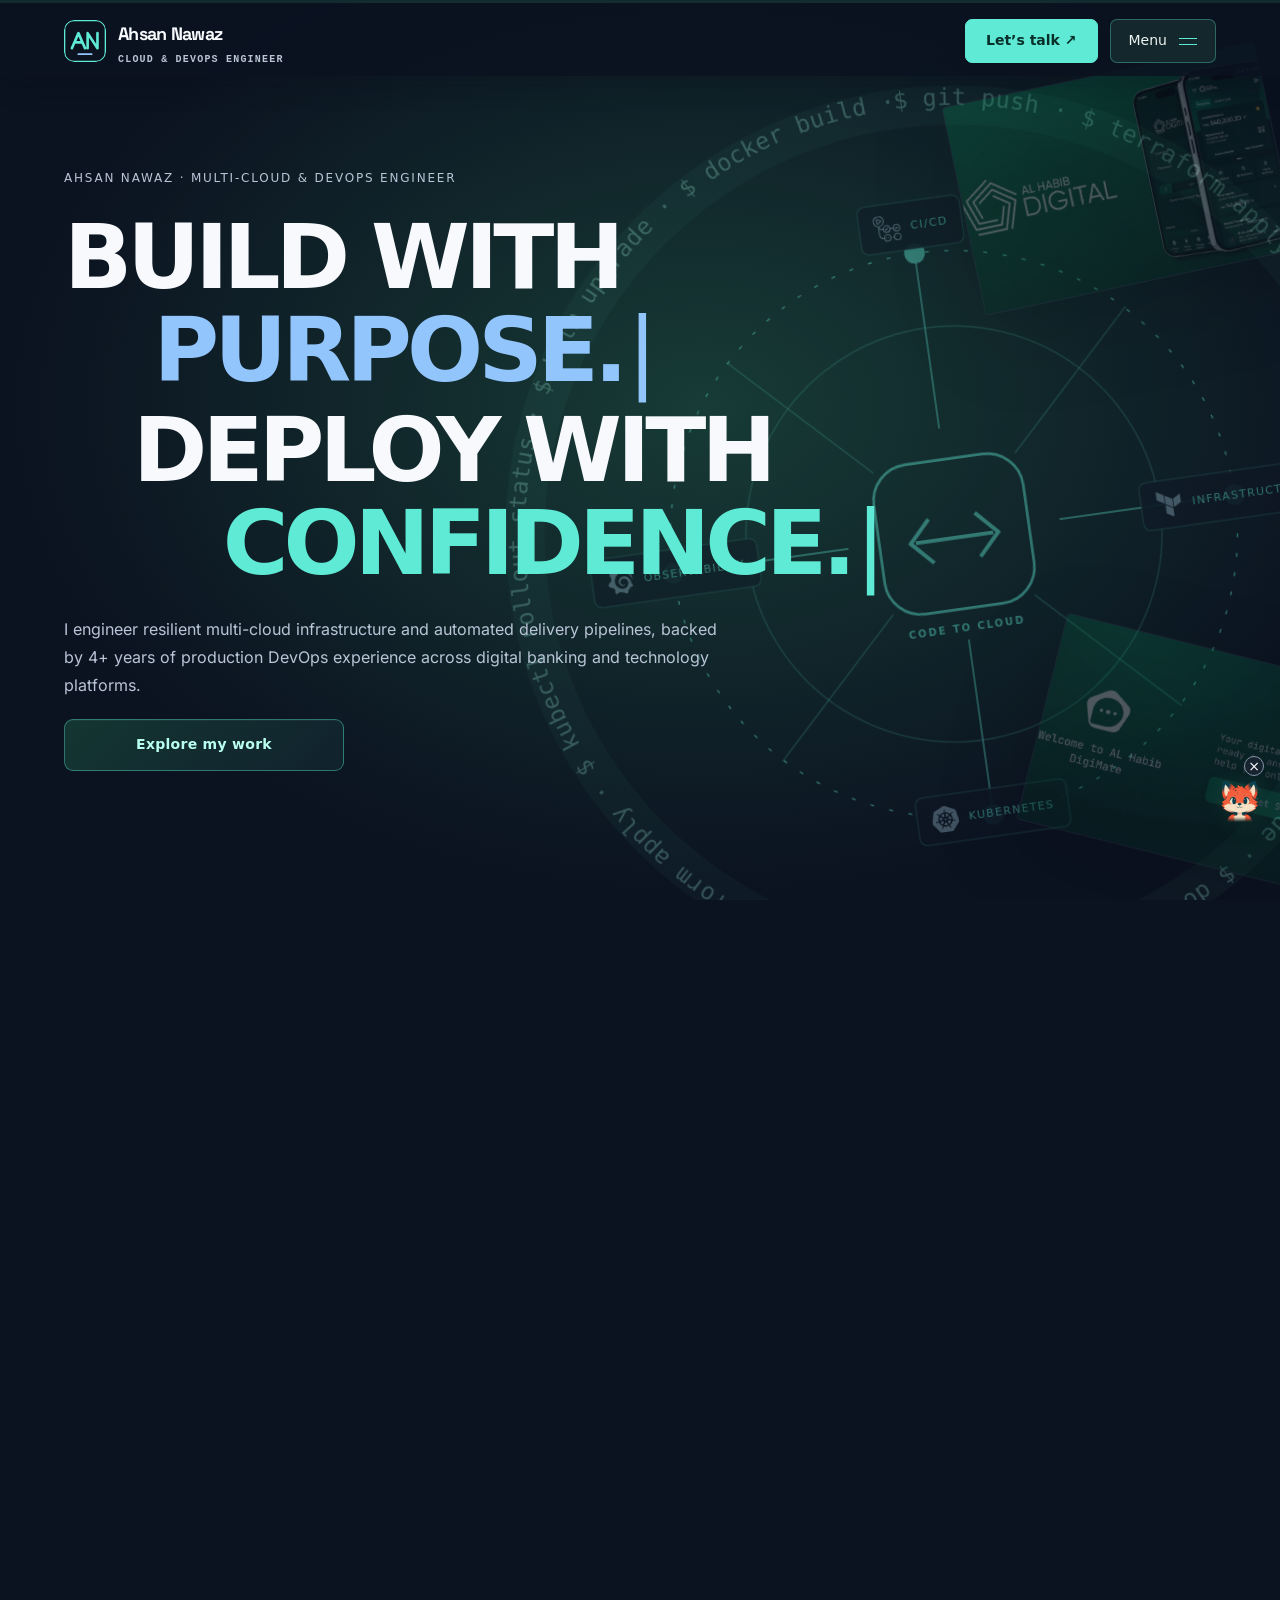
<file: index.html>
<!doctype html>
<html lang="en">
<head>
  <meta charset="utf-8">
  <meta name="viewport" content="width=device-width, initial-scale=1">
  <meta name="description" content="Cloud & DevOps Engineer with 4+ years across banking, Kubernetes, AWS, Azure, CI/CD, Terraform, disaster recovery, and live AI platforms. Also builds and launches websites and apps.">
  <meta name="theme-color" content="#0b1220">
  <meta property="og:title" content="Ahsan Nawaz | Cloud &amp; DevOps Engineer">
  <meta property="og:description" content="Cloud & DevOps Engineer with 4+ years across banking, Kubernetes, AWS, Azure, CI/CD, Terraform, disaster recovery, and live AI platforms. Also builds and launches websites and apps.">
  <meta property="og:type" content="website">
  <link rel="canonical" href="https://ahsan2000.github.io/portfolio/">
  <meta property="og:url" content="https://ahsan2000.github.io/portfolio/">
  <meta property="og:site_name" content="Ahsan Nawaz Portfolio">
  <meta property="og:image:type" content="image/jpeg">
  <meta property="og:image" content="https://ahsan2000.github.io/portfolio/assets/portfolio-social-navy-mint.jpg">
  <meta property="og:image:alt" content="Ahsan Nawaz — Cloud & DevOps Engineer, cloud infrastructure and CI/CD automation, available for remote projects worldwide">
  <meta property="og:image:width" content="1200">
  <meta property="og:image:height" content="630">
  <meta name="twitter:title" content="Ahsan Nawaz | Cloud &amp; DevOps Engineer">
  <meta name="twitter:description" content="Cloud & DevOps Engineer with 4+ years across banking, Kubernetes, AWS, Azure, CI/CD, Terraform, disaster recovery, and live AI platforms. Also builds and launches websites and apps.">
  <meta name="twitter:image:alt" content="Ahsan Nawaz — available for remote DevOps projects worldwide">
  <meta name="twitter:card" content="summary_large_image">
  <meta name="twitter:image" content="https://ahsan2000.github.io/portfolio/assets/portfolio-social-navy-mint.jpg">
  <title>Ahsan Nawaz | Cloud &amp; DevOps Engineer</title>
  <link rel="icon" type="image/png" sizes="32x32" href="assets/favicon-32.png?v=20261009-navy-teal-v2">
  <link rel="icon" type="image/svg+xml" href="assets/favicon.svg?v=20261009-navy-teal-v2">
  <link rel="apple-touch-icon" sizes="180x180" href="assets/apple-touch-icon.png?v=20261009-navy-teal-v2">
  <script>document.documentElement.classList.add('js')</script>
  <link rel="preload" href="assets/fonts/inter-latin-variable.woff2" as="font" type="font/woff2" crossorigin>
  <link rel="preload" href="assets/fonts/space-grotesk-latin-variable.woff2" as="font" type="font/woff2" crossorigin>
  <link rel="stylesheet" href="styles.css">
  <link rel="stylesheet" href="devops-theme.css?v=20261125-simple-loader">
  <link rel="stylesheet" href="clarity-theme.css?v=20261124-card-fix">
  <script src="script.js?v=20261127-scene-owner" defer></script>
  <script src="stack-explorer.js?v=20261125-sakuga-tabs" defer></script>
  <script src="contact-form.js?v=20261125-sakuga-input" defer></script>
  <script src="section-effects.js?v=20261008" defer></script>
  <script src="button.js?v=20261125" defer></script>
  <script src="slider.js?v=20261125" defer></script>
  <script src="input.js?v=20261125" defer></script>
  <script src="tabs.js?v=20261125" defer></script>
  <link rel="stylesheet" href="sakuga-portfolio.css?v=20261126-hero-cta">
  <script src="sakuga-portfolio.js?v=20261125-input" defer></script>

  <script src="ai-diagram.js?v=20261024-foundry" defer></script>
  <script src="page-mascot.js?v=20261127-compositor-motion" defer></script>
  <link rel="stylesheet" href="cinematic.css?v=20261124-wide-short-services">
  <link rel="stylesheet" href="studio-theme.css?v=20261126">
  <script src="portfolio-atmosphere.js?v=20261125-simple-loader" defer></script>
  <script src="cinematic.js?v=20261127-scene-owner" defer></script>
  <link rel="stylesheet" href="scene-scroll.css?v=20261126-section-motion">
  <link rel="stylesheet" href="responsive-layout.css?v=20261126-nav-spacing6">
  <script src="scene-scroll.js?v=20261127-compositor-motion" defer></script>
  <script src="headline-words.js?v=20261126-alternate2" defer></script>
  <script src="project-details.js?v=20261126-scrollfix" defer></script>
  <link rel="stylesheet" href="motion-experience.css?v=20261127-compositor-motion">
  <script src="motion-experience.js?v=20261127-compositor-motion" defer></script>
</head>
<body class="clarity-theme cinematic">
  <div id="portfolio-loader" role="status" aria-label="Loading Ahsan Nawaz’s portfolio">
    <div class="loader-inner"><span class="loader-mark">AN<span></span></span><p>$ kubectl get portfolio -n ahsan-nawaz</p><div class="loader-track"><i></i></div><div class="loader-meta"><span>Preparing the experience</span><b aria-hidden="true">0%</b></div></div>
  </div>
  <div class="cinema-atmosphere" aria-hidden="true"><span></span><span></span><i></i></div>
  <div class="chapter-backdrop" aria-hidden="true"><span></span><span></span></div>
  <a class="skip-link" href="#work">Skip to selected work</a>
  <div class="scroll-progress" aria-hidden="true"><span></span></div>
  <a class="back-to-top" href="#top" aria-label="Back to top">↑</a>
  <div class="cloud-stage parallax-world">
    <div class="scene-fallback" aria-hidden="true"><span>☁</span><strong>KUBERNETES</strong><div class="fallback-nodes"><i></i><i></i><i></i></div><small>COMMIT → BUILD → VERIFY → DEPLOY</small></div>
    <canvas id="cloud-scene" aria-label="Three-dimensional cloud infrastructure, Kubernetes network, and deployment pipeline" role="img"></canvas>
  </div>
  <div class="parallax-scrim" aria-hidden="true"></div>
  <div class="scene-controls background-controls"><sakuga-button variant="secondary" id="scene-toggle" type="button" aria-pressed="false">Pause motion</sakuga-button><span>BACKGROUND MOTION</span></div>
  <header class="site-header">
    <a class="brand" href="#top" aria-label="Ahsan Nawaz portfolio home">
      <span class="brand-mark"><img src="assets/portfolio-logo.svg?v=20261009-navy-teal-v2" width="42" height="42" alt="" decoding="async"></span>
      <span>Ahsan Nawaz<span class="brand-role">CLOUD &amp; DEVOPS ENGINEER</span></span>
    </a>
    <nav class="theme-nav" aria-label="Main navigation"><sakuga-button variant="secondary" class="sakuga-link nav-contact" data-href="#contact">Let’s talk ↗</sakuga-button></nav>
  </header>

  <header class="mobile-site-header" aria-label="Mobile site header">
    <div class="mobile-header-row"><a class="mobile-identity" href="#top"><img src="assets/portfolio-logo.svg" width="28" height="28" alt=""><span>Ahsan Nawaz</span></a><a class="mobile-contact" href="#contact">Let’s talk</a></div>
    <nav class="mobile-nav-links" aria-label="Mobile navigation"></nav>
  </header>

  <main id="top">
    <div class="story-track parallax-track" id="journey">
    <section data-backdrop="PORTFOLIO" class="hero parallax-story" aria-labelledby="hero-title">
      <div class="cinema-meta"><span>CLOUD &amp; DEVOPS ENGINEER<br><small>BUILD · DEPLOY · KEEP IT RUNNING</small></span><a class="availability-pill" href="#contact"><span aria-hidden="true"></span> Available for projects</a></div>
      <div class="cinema-word" aria-hidden="true">PORTFOLIO</div>
      <div class="story-panels">
        <div class="hero-copy story-panel" id="story-panel-0" data-phase="0">
          <p class="eyebrow hero-intro">AHSAN NAWAZ · MULTI-CLOUD &amp; DEVOPS ENGINEER</p>
          <h1 id="hero-title" aria-label="Build with purpose. Deploy with confidence."><span class="hero-heading-line"><span class="hero-prefix"><b class="hero-word" style="--word:0">Build</b> <b class="hero-word" style="--word:1">with</b></span> <b class="hero-word rotating-word" data-rotate="build" style="--word:2">purpose.</b></span><span class="hero-heading-line"><span class="hero-prefix"><b class="hero-word" style="--word:3">Deploy</b> <b class="hero-word" style="--word:4">with</b></span> <em class="hero-word rotating-word" data-rotate="deploy" style="--word:5">confidence.</em></span></h1>
          <p class="cinema-role">From your first deployment to production at scale.</p>
          <p class="hero-text"><span class="hero-intro-desktop">I engineer resilient multi-cloud infrastructure and automated delivery pipelines, backed by 4+ years of production DevOps experience across digital banking and technology platforms.</span><span class="hero-intro-mobile">Resilient multi-cloud infrastructure. Automated delivery. 4+ years of production DevOps experience.</span></p>
          <div class="hero-actions"><sakuga-button variant="secondary" class="sakuga-link hero-explore" data-href="#work">Explore my work</sakuga-button></div>
          <dl class="hero-mobile-proof" aria-label="Production experience"><div><dt>4+</dt><dd>Years in production</dd></div><div><dt>150+</dt><dd>Kubernetes nodes</dd></div><div><dt>Multi-cloud</dt><dd>Infrastructure</dd></div></dl>
          <p class="cinema-location">↗ KARACHI, PAKISTAN · REMOTE WORLDWIDE</p>
        </div>
        <figure class="cinema-portrait">
          <div class="portrait-frame"><img src="assets/ahsan-rim-800.webp" srcset="assets/ahsan-rim-480.webp 480w, assets/ahsan-rim-800.webp 800w, assets/ahsan-rim-1254.webp 1254w" sizes="(max-width: 760px) 80vw, 44vw" width="1254" height="1254" alt="Ahsan Nawaz, Cloud and DevOps Engineer" fetchpriority="high" decoding="async"></div>
        </figure>
        <aside class="cinema-facts" aria-label="Production experience">
          <p class="cinema-motto">Ship with confidence.<br>Keep production running.</p>
          <div><strong>4<span>+</span></strong><span>YEARS IN<br>PRODUCTION DEVOPS</span></div>
          <div><strong>150<span>+</span></strong><span>KUBERNETES<br>NODES</span></div>
          <div><strong class="fact-word">Multi-cloud</strong><span>INFRASTRUCTURE<br>&amp; AUTOMATION</span></div>
          <a class="cinema-resume" href="assets/Ahsan-Nawaz-DevOps-Resume.pdf?v=20261024" target="_blank" rel="noopener noreferrer">↓ View résumé</a>
        </aside>
      </div>
      <div class="cinema-bottom"><a href="#video-cv">▷ Portfolio overview</a><a href="#work">SCROLL TO DISCOVER ↓</a><span>CLOUD · CODE · PRODUCTION</span></div>
    </section>
    </div>

    <div class="studio-showcase" aria-label="Explore selected projects">
      <a href="#bank-digital" class="studio-shot"><img src="assets/bank-al-habib-digital-horizontal.webp" width="1280" height="640" alt="AL Habib Digital project" decoding="async"><span>Banking infrastructure <b>AL Habib Digital</b></span></a>
      <a href="#digimate" class="studio-shot"><img src="assets/digimate-horizontal.webp" width="1280" height="640" alt="DigiMate AI platform project" decoding="async"><span>Cloud &amp; AI platforms <b>AL Habib DigiMate</b></span></a>
      <a href="#tekrevol" class="studio-shot"><img src="assets/tekrevol-horizontal.webp" width="1280" height="640" alt="TekRevol infrastructure project" decoding="async"><span>Production operations <b>TekRevol</b></span></a>
    </div>

    <aside class="studio-identity" aria-label="About Ahsan Nawaz">
      <div class="studio-person"><img src="assets/ahsan-rim-480.webp" width="480" height="480" alt="Ahsan Nawaz" loading="lazy"><div><p>YOUR ENGINEER, FROM BUILD TO PRODUCTION</p><h2>Ahsan Nawaz.</h2><span>Based in Pakistan. Working worldwide.</span></div></div>
      <div class="studio-proof"><div><strong>4+</strong><span>Years in production</span></div><div><strong>150+</strong><span>Kubernetes nodes</span></div><div class="multi-cloud-proof"><strong>Multi-cloud</strong><span>Infrastructure &amp; automation</span></div><a href="assets/Ahsan-Nawaz-DevOps-Resume.pdf?v=20261024" target="_blank" rel="noopener noreferrer">View résumé</a></div>
    </aside>

    <div class="cinema-services" data-backdrop="LET’S TALK">      <aside class="hero-service-card" aria-label="How I help your team">
        <span class="service-card-label">FROM CODE TO PRODUCTION</span>
        <h2><span class="service-title-first">Your product.</span><span class="service-title-second">From idea to live.</span></h2>
        <ol><li><span>01</span><div><strong>Build your product</strong><p>Full-stack websites and KMP applications.</p></div></li><li><span>02</span><div><strong>Take it live</strong><p>Cloud, hosting, domains, DNS, SSL, and CI/CD.</p></div></li><li><span>03</span><div><strong>Keep it reliable</strong><p>Monitoring, troubleshooting, and production support.</p></div></li></ol>
        <a href="#capabilities">Explore my services <span aria-hidden="true">↗</span></a>
      </aside></div>

    <div class="scroll-ticker command-ticker" aria-hidden="true">
      <div class="ticker-track"><span><code><b>$</b> kubectl get pods -A</code><code><b>$</b> terraform plan</code><code><b>$</b> helm list -A</code><code><b>$</b> docker ps</code><code><b>$</b> ansible all -m ping</code><code><b>$</b> git status</code><code><b>$</b> nginx -t</code><code><b>$</b> argocd app list</code></span><span><code><b>$</b> kubectl get pods -A</code><code><b>$</b> terraform plan</code><code><b>$</b> helm list -A</code><code><b>$</b> docker ps</code><code><b>$</b> ansible all -m ping</code><code><b>$</b> git status</code><code><b>$</b> nginx -t</code><code><b>$</b> argocd app list</code></span></div>
    </div>



    <section data-backdrop="PROJECTS" class="section" id="work" aria-labelledby="work-title">
      <div class="section-heading">
        <p class="eyebrow">SELECTED DEVOPS WORK</p>
        <h2 id="work-title">Built to ship.<br><span>Made to last.</span></h2>
        <p>Selected work across banking, AI services, and technology platforms. These summaries describe my own contribution while keeping internal architecture and confidential details private.</p>
      </div>

      <div class="project-grid">
        <article class="project-card featured" id="bank-digital">
          <div class="project-preview"><img src="assets/bank-al-habib-digital-horizontal.webp" srcset="assets/bank-al-habib-digital-horizontal-640.webp 640w, assets/bank-al-habib-digital-horizontal.webp 1280w" sizes="(max-width: 820px) calc(100vw - 48px), (max-width: 1180px) calc((100vw - 64px) / 2), 558px" alt="AL Habib Digital banking app on two phones, adapted for a horizontal preview" width="1280" height="640" loading="lazy" decoding="async"></div>
          <div class="project-number">01</div>
          <div class="project-content">
            <p class="project-type">Employment contribution · Banking · Kubernetes</p>
            <h3>Bank AL Habib Digital</h3>
            <dl class="case-study"><div><dt>Challenge</dt><dd>Backend architecture and recovery readiness for digital banking at a bank serving 2 million+ customers.</dd></div><div><dt>My work</dt><dd>Designed the Kubernetes microservices backend with ELK logging and RabbitMQ messaging. Implemented a secondary cluster and database replication, plus Prometheus/Grafana dashboards, alerts, and notifications.</dd></div><div><dt>Outcome</dt><dd>Validated application connectivity, login, and transaction flows during DR failover testing; enabled proactive backend monitoring.</dd></div></dl>
            <a href="https://www.bankalhabib.com/alhabib-digital" target="_blank" rel="noopener noreferrer" aria-label="View Bank AL Habib Digital public platform in a new tab">View public platform <span aria-hidden="true">↗</span></a>
          </div>
        </article>

        <article class="project-card" id="digimate">
          <div class="project-preview"><img src="assets/digimate-horizontal.webp" srcset="assets/digimate-horizontal-640.webp 640w, assets/digimate-horizontal.webp 1280w" sizes="(max-width: 820px) calc(100vw - 48px), (max-width: 1180px) calc((100vw - 64px) / 2), 558px" alt="AL Habib DigiMate welcome interface, adapted for a horizontal preview" width="1280" height="640" loading="lazy" decoding="async"></div>
          <div class="project-number">02</div>
          <div class="project-content">
            <p class="project-type">Employment contribution · AI Services · Azure AKS</p>
            <h3>Bank AL Habib DigiMate</h3>
            <dl class="case-study"><div><dt>Challenge</dt><dd>Reliable infrastructure and repeatable delivery for a customer-facing AI assistant.</dd></div><div><dt>My work</dt><dd>Designed and deployed AKS, VMs, App Service, MongoDB clusters, Redis, Log Analytics, and private networking. Set up RAG and Microsoft Foundry model configuration, and worked with Ollama.</dd></div><div><dt>Outcome</dt><dd>DigiMate is live. Isolated the banking and chatbot backends and configured HTTPS/TLS.</dd></div></dl>
            <a href="https://www.bankalhabib.com/" target="_blank" rel="noopener noreferrer" aria-label="View Bank AL Habib DigiMate public platform in a new tab">View public platform <span aria-hidden="true">↗</span></a>
          </div>
        </article>



        <article class="project-card" id="tekrevol">
          <div class="project-preview"><img src="assets/tekrevol-horizontal.webp" srcset="assets/tekrevol-horizontal-640.webp 640w, assets/tekrevol-horizontal.webp 1280w" sizes="(max-width: 820px) calc(100vw - 48px), (max-width: 1180px) calc((100vw - 64px) / 2), 558px" alt="TekRevol logo on a slate background" width="1280" height="640" loading="lazy" decoding="async"></div>
          <div class="project-number">03</div>
          <div class="project-content">
            <p class="project-type">Employment contribution · Technology Services · AWS</p>
            <h3>TekRevol</h3>
            <dl class="case-study"><div><dt>Challenge</dt><dd>Manual delivery across mobile, web, and backend workloads made releases harder to repeat.</dd></div><div><dt>My work</dt><dd>Provisioned client AWS infrastructure with Terraform. Automated website releases through Jenkins, S3, and Ansible on EC2; scripted SonarQube and Trivy checks to block staging deployments when vulnerabilities were flagged.</dd></div><div><dt>Outcome</dt><dd>Replaced manual website deployments with an automated release workflow. Automated nightly MongoDB/PostgreSQL backups to S3 and validated database restores.</dd></div></dl>
            <a href="https://www.tekrevol.com/" target="_blank" rel="noopener noreferrer" aria-label="View TekRevol public platform in a new tab">View public platform <span aria-hidden="true">↗</span></a>
          </div>
        </article>

        <article class="project-card" id="rise-up-kings">
          <div class="project-preview"><img src="assets/rise-up-kings-horizontal.webp" srcset="assets/rise-up-kings-horizontal-640.webp 640w, assets/rise-up-kings-horizontal.webp 1280w" sizes="(max-width: 820px) calc(100vw - 48px), (max-width: 1180px) calc((100vw - 64px) / 2), 558px" alt="Rise Up Kings splash screen on a phone, in a horizontal product presentation" width="1280" height="640" loading="lazy" decoding="async"></div>
          <div class="project-number">04</div>
          <div class="project-content">
            <p class="project-type">Employment contribution · Membership Platform · AWS</p>
            <h3>Rise Up Kings</h3>
            <dl class="case-study"><div><dt>Challenge</dt><dd>Production changes and urgent hotfixes needed to reach customers without interrupting service.</dd></div><div><dt>My work</dt><dd>Automated AWS production deployment through Bitbucket CI/CD.</dd></div><div><dt>Outcome</dt><dd>Automated production release and hotfix delivery through a repeatable pipeline.</dd></div></dl>
            <a href="https://www.riseupkings.com/" target="_blank" rel="noopener noreferrer" aria-label="View Rise Up Kings public platform in a new tab">View public platform <span aria-hidden="true">↗</span></a>
          </div>
        </article>

      </div>


    </section>

    <section data-backdrop="SIDE PROJECTS" class="section side-projects" id="side-projects" aria-labelledby="side-projects-title">
      <div class="section-heading">
        <p class="eyebrow">SIDE PROJECTS · PERSONAL IDEAS</p>
        <h2 id="side-projects-title">Built After Hours.</h2>
        <p>A little curiosity, a real-world problem, and something of my own. Personal apps I build beyond my Cloud &amp; DevOps work.</p>
      </div>
      <div class="side-project-grid">
        <article class="side-project-card" id="oneview">
          <div class="side-project-header">
            <img class="side-project-icon" src="assets/oneview-mark.svg" width="48" height="48" alt="" loading="lazy" decoding="async">
            <div><p class="side-project-category">PERSONAL FINANCE</p><h3>OneView</h3></div>
            <span class="side-project-tag">App &amp; web</span>
          </div>
          <p>Your investments, in one view. A personal portfolio tracker for stocks, mutual funds, and pensions, with on-device statement imports and private local storage.</p>
          <div class="side-project-links"><a href="https://oneviewportfolio.com/" target="_blank" rel="noopener noreferrer">Explore OneView</a><span>Personal side project</span></div>
        </article>
        <article class="side-project-card" id="skipflow">
          <div class="side-project-header">
            <img class="side-project-icon" src="assets/skipflow-icon.svg" width="48" height="48" alt="" loading="lazy" decoding="async">
            <div><p class="side-project-category">EVERYDAY AUTOMATION</p><h3>SkipFlow</h3></div>
            <span class="side-project-tag">Android</span>
          </div>
          <p>Less tapping, keep watching. Automatically taps available Skip ad buttons in YouTube and YouTube Music, with optional volume control and floating pause / resume.</p>
          <p class="side-project-note">Android 8.0+ · Requires Accessibility access.</p>
          <div class="side-project-links"><a href="https://github.com/ahsan2000/SkipFlow/releases/latest" target="_blank" rel="noopener noreferrer">Download APK</a><a href="https://github.com/ahsan2000/SkipFlow" target="_blank" rel="noopener noreferrer">GitHub &amp; setup</a></div>
        </article>
      </div>

      <aside class="github-callout" aria-labelledby="github-work-title">
        <div class="github-callout-copy">
          <p class="eyebrow">BEYOND THE PORTFOLIO</p>
          <h3 id="github-work-title">Explore more of my work on GitHub.</h3>
          <p>Go beyond the highlights. Browse my public repositories, explore the code, and follow what I’m building next.</p>
        </div>
        <sakuga-button variant="secondary" class="sakuga-link" data-href="https://github.com/ahsan2000" data-target="_blank" data-rel="noopener noreferrer" aria-label="Explore Ahsan Nawaz’s work on GitHub (opens in a new tab)">
          <svg width="22" height="22" viewBox="0 0 24 24" fill="currentColor" aria-hidden="true"><path d="M12 .75a11.25 11.25 0 0 0-3.56 21.92c.56.1.77-.24.77-.54v-2.09c-3.13.68-3.79-1.33-3.79-1.33-.51-1.3-1.25-1.65-1.25-1.65-1.02-.7.08-.68.08-.68 1.13.08 1.73 1.16 1.73 1.16 1 1.72 2.63 1.22 3.27.93.1-.73.39-1.22.71-1.5-2.5-.29-5.13-1.25-5.13-5.56 0-1.23.44-2.23 1.16-3.02-.12-.28-.5-1.43.11-2.98 0 0 .95-.3 3.1 1.15a10.8 10.8 0 0 1 5.63 0c2.15-1.45 3.1-1.15 3.1-1.15.61 1.55.23 2.7.11 2.98.72.79 1.16 1.79 1.16 3.02 0 4.32-2.63 5.27-5.14 5.55.4.35.76 1.03.76 2.08v3.09c0 .3.2.65.77.54A11.25 11.25 0 0 0 12 .75Z"/></svg>
          Explore my GitHub <span aria-hidden="true">↗</span>
        </sakuga-button>
      </aside>
    </section>

    <section data-backdrop="LET’S TALK" class="section capabilities" id="capabilities" aria-labelledby="capabilities-title">
      <div class="section-heading compact">
        <p class="eyebrow">SERVICES</p>
        <h2 id="capabilities-title">What I can offer.</h2>
        <p>Cloud and DevOps are my core focus. I also build full-stack websites and KMP apps, and handle domains, DNS, hosting, and SSL—whether you need one part or the whole journey from scratch to launch.</p>
      </div>
      <div class="capability-grid services-grid">
        <div><span>01</span><h3>Cloud &amp; Kubernetes setup</h3><p>Design and configure cloud environments, container platforms, networking, and access controls. Get a deployment-ready foundation with clear documentation.</p></div>
        <div><span>02</span><h3>CI/CD &amp; release automation</h3><p>Build delivery pipelines with automated checks, deployments, and rollback steps. Make releases repeatable and easier to operate.</p></div>
        <div><span>03</span><h3>Infrastructure as code</h3><p>Turn manual setup into reusable Terraform and Ansible configurations. Keep environments consistent and infrastructure changes easy to review.</p></div>
        <div><span>04</span><h3>Monitoring &amp; production support</h3><p>Set up logs, dashboards, and alerts, and troubleshoot production issues. Spot problems sooner with practical runbooks for day-to-day operations.</p></div>
        <div><span>05</span><h3>Full-stack website development</h3><p>Build a complete website with its frontend, backend, and database. Connect the pieces, deploy the application, and take it from an idea to a live product.</p></div>
        <div><span>06</span><h3>Kotlin Multiplatform apps</h3><p>Build apps with Kotlin Multiplatform (KMP), including shared application logic and backend integration. Handle development, release preparation, and the infrastructure behind the app.</p></div>
        <div><span>07</span><h3>Domains, DNS &amp; SSL</h3><p>Help with domain purchase and configuration, DNS records, and SSL certificates. Work with any domain registrar or hosting provider—including Namecheap, GoDaddy, and Hostinger—to connect your domain and enable HTTPS.</p></div>
        <div><span>08</span><h3>Hosting &amp; launch</h3><p>Choose and configure hosting with any provider, connect your website or app, and verify the live setup. Get help with a fresh launch, a hosting migration, or ongoing maintenance.</p></div>
      </div>
      <div class="services-actions project-section-actions"><sakuga-button variant="secondary" class="sakuga-link" data-href="#contact-form">Discuss your project ↗</sakuga-button></div>
    </section>

    <section data-backdrop="AI & LLM" class="section ai-infrastructure" id="ai-infrastructure" aria-labelledby="ai-title">
      <div class="section-heading compact">
        <h2 id="ai-title">AI &amp; LLM infrastructure.</h2>
        <p>AI applications need reliable platforms, secure access, monitoring, and cost control. I build and operate the infrastructure that keeps chatbots and model-serving workloads running.</p>
      </div>
      <div class="ai-layout">
        <div class="ai-diagram">
          <div class="ai-diagram-heading"><span>EXAMPLE / LLM APP IN PRODUCTION</span><sakuga-button variant="secondary" class="ai-motion-toggle" type="button" aria-pressed="false">Pause flow</sakuga-button></div>
          <div class="ai-network-scroll" tabindex="0" role="region" aria-label="AI architecture diagram; scroll horizontally on small screens"><svg class="ai-network" viewBox="0 0 700 285" role="group" aria-label="Interactive example AI application architecture">
<rect class="ai-security-zone" x="140" y="57" width="550" height="215" rx="14"/><text class="ai-zone-label" x="152" y="48">SECURITY · GUARDRAILS · DATA PRIVACY</text>
<path class="ai-connection" d="M98 140H152"/>
<path class="ai-connection" d="M258 140H320"/>
<path class="ai-connection" d="M450 123H518"/>
<path class="ai-connection" d="M385 180V212"/>
<path class="ai-connection" d="M450 162C492 162 472 235 518 235"/>
<circle class="ai-request-dot" r="4"><animateMotion dur="2.5s" path="M98 140H152" repeatCount="indefinite" begin="indefinite"/></circle>
<circle class="ai-request-dot" r="4"><animateMotion dur="2.9s" path="M258 140H320" repeatCount="indefinite" begin="indefinite"/></circle>
<circle class="ai-request-dot" r="4"><animateMotion dur="3.3s" path="M450 123H518" repeatCount="indefinite" begin="indefinite"/></circle>
<circle class="ai-request-dot" r="4"><animateMotion dur="3.7s" path="M385 180V212" repeatCount="indefinite" begin="indefinite"/></circle>
<circle class="ai-request-dot" r="4"><animateMotion dur="4.1s" path="M450 162C492 162 472 235 518 235" repeatCount="indefinite" begin="indefinite"/></circle>
<g class="ai-network-node ai-node-users" role="button" tabindex="0" aria-label="Users: Chat interface" aria-pressed="false" data-ai-node="users"><rect x="18" y="116" width="80" height="48" rx="9"/><text class="ai-node-title" x="58.0" y="137">Users</text><text class="ai-node-sub" x="58.0" y="153">Chat interface</text></g>
<g class="ai-network-node ai-node-gateway" role="button" tabindex="0" aria-label="API gateway: auth · rate limit" aria-pressed="false" data-ai-node="gateway"><rect x="152" y="116" width="106" height="48" rx="9"/><text class="ai-node-title" x="205.0" y="137">API gateway</text><text class="ai-node-sub" x="205.0" y="153">auth · rate limit</text></g>
<g class="ai-network-node ai-node-kubernetes" role="button" tabindex="0" aria-label="Kubernetes: llm-app ×3" aria-pressed="false" data-ai-node="kubernetes"><rect x="320" y="85" width="130" height="95" rx="9"/><text class="ai-node-title" x="385.0" y="106">Kubernetes</text><rect class="ai-pod" x="334" y="116" width="102" height="24" rx="6"/><text class="ai-node-sub" x="385.0" y="132">llm-app ×3</text><rect class="ai-pod" x="334" y="146" width="102" height="24" rx="6"/><text class="ai-node-sub" x="385.0" y="162">rag-worker</text></g>
<g class="ai-network-node ai-node-model" role="button" tabindex="0" aria-label="Model serving: GPU node pool" aria-pressed="false" data-ai-node="model"><rect x="518" y="92" width="162" height="58" rx="9"/><text class="ai-node-title" x="599.0" y="113">Model serving</text><text class="ai-node-sub" x="599.0" y="129">GPU node pool</text></g>
<g class="ai-network-node ai-node-vector" role="button" tabindex="0" aria-label="Vector database: embeddings · context" aria-pressed="false" data-ai-node="vector"><rect x="320" y="212" width="130" height="48" rx="9"/><text class="ai-node-title" x="385.0" y="233">Vector database</text><text class="ai-node-sub" x="385.0" y="249">embeddings · context</text></g>
<g class="ai-network-node ai-node-monitor" role="button" tabindex="0" aria-label="Monitoring: latency · tokens · cost" aria-pressed="false" data-ai-node="monitor"><rect x="518" y="210" width="162" height="50" rx="9"/><text class="ai-node-title" x="599.0" y="231">Monitoring</text><text class="ai-node-sub" x="599.0" y="247">latency · tokens · cost</text></g>
</svg></div>
          <p class="ai-node-detail" aria-live="polite">Select a node to explore its role in the platform.</p>
          <p class="ai-diagram-note">Illustrative architecture. Ollama or Microsoft Foundry can provide model services; this is not DigiMate’s internal architecture.</p>
        </div>
        <div class="ai-services">
          <article><span aria-hidden="true">01</span><div><h3>AI chatbots &amp; LLM apps</h3><p>Deploy and operate AI assistants with Kubernetes, automated releases, and practical scaling.</p></div></article>
          <article><span aria-hidden="true">02</span><div><h3>Model-serving platforms</h3><p>Plan self-hosted model workloads with Ollama or cloud AI services with Microsoft Foundry, including resource and GPU requirements.</p></div></article>
          <article><span aria-hidden="true">03</span><div><h3>Retrieval &amp; data infrastructure</h3><p>Set up the infrastructure for retrieval pipelines, application data, and securely managed context.</p></div></article>
          <article><span aria-hidden="true">04</span><div><h3>Monitoring &amp; cost control</h3><p>Track application health, latency, resource usage, and spending with actionable dashboards and alerts.</p></div></article>
          <article><span aria-hidden="true">05</span><div><h3>Security &amp; reliable operations</h3><p>Configure access controls, secrets, networking, and logs for production AI workloads.</p></div></article>
        </div>
      </div>
      <div class="ai-experience"><span class="ai-status">PRODUCTION EXPERIENCE</span><p>I designed and deployed the infrastructure for <strong>AL Habib DigiMate</strong>, the bank’s live AI chatbot: Azure AKS, VMs, App Service, MongoDB, Redis, logging, and private networking. My work also included RAG setup and model configuration in Microsoft Foundry, with Ollama experience on the project.</p><a href="#digimate">Explore my DigiMate work ↗</a></div>
      <div class="services-actions ai-section-actions"><sakuga-button variant="secondary" class="sakuga-link" data-href="#contact-form">Discuss your AI platform ↗</sakuga-button></div>
    </section>

    <section data-backdrop="LET’S PLAN" class="section consulting" id="consulting" aria-labelledby="consulting-title">
      <div class="section-heading compact"><p class="eyebrow">CONSULTING &amp; REVIEWS</p><h2 id="consulting-title">A clear plan before the next infrastructure change.</h2><p>Bring an existing stack, a recurring production problem, or a new platform idea. I help you decide what to change, why it matters, and how to deliver it.</p></div>
      <div class="capability-grid services-grid">
        <div><span>01</span><h3>Architecture &amp; cloud choices</h3><p>Review major cloud providers—including AWS, Azure, GCP, and DigitalOcean—against your workloads, team, and budget. Get practical recommendations for networking, access, and deployment.</p></div>
        <div><span>02</span><h3>Kubernetes readiness</h3><p>Assess whether Kubernetes fits your needs, or review an existing cluster for resource use, availability, storage, and operational complexity.</p></div>
        <div><span>03</span><h3>Cost &amp; reliability review</h3><p>Identify resource waste, bottlenecks, and single points of failure. Prioritize improvements to performance, recovery, and production stability.</p></div>
        <div><span>04</span><h3>Release &amp; security review</h3><p>Review manual deployment steps, quality checks, rollback paths, and access controls. Get a plan for repeatable delivery with fewer operational risks.</p></div>
      </div>
      <div class="consultation-invite"><div><p class="eyebrow">START WITH A CONVERSATION</p><h3>A free 30-minute introductory call.</h3><p>We’ll discuss your goal, current stack, and biggest challenge. After reviewing the scope, I’ll outline recommended next steps and a proposal for the work.</p></div><sakuga-button variant="secondary" class="sakuga-link" data-href="#contact-form">Request a consultation ↗</sakuga-button></div>
    </section>

    <section data-backdrop="THE PROCESS" class="section approach" id="approach" aria-labelledby="approach-title">
      <div>
        <p class="eyebrow">HOW I WORK</p>
        <h2 id="approach-title">Clear scope. Tested changes. Usable handover.</h2>
      </div>
      <ol>
        <li><span>01</span><div><strong>Understand</strong><p>Discuss your goal, current stack, constraints, and timeline. Agree on scope, deliverables, and pricing before implementation.</p></div></li>
        <li><span>02</span><div><strong>Deliver</strong><p>Implement the agreed change with least-privilege access and visible checkpoints.</p></div></li>
        <li><span>03</span><div><strong>Verify</strong><p>Check deployments, monitoring, and recovery steps against the agreed scope. Hand over documentation and runbooks your team can use.</p></div></li>
      </ol>
    </section>

    <section data-backdrop="EXPERIENCE" class="section experience" id="experience" aria-labelledby="experience-title">
      <div class="section-heading compact">
        <p class="eyebrow">PROFESSIONAL EXPERIENCE</p>
        <h2 id="experience-title">4+ years across production cloud platforms.</h2>
        <p>A progression from infrastructure automation to owning architecture, reliability, delivery, and production operations.</p>
      </div>
      <ol class="experience-list">
        <li><span>2025 - Present</span><div><h3>DevOps Engineer</h3><strong>Bank AL Habib Limited</strong><p>Designed digital banking and live DigiMate infrastructure; implemented tested DR, observability, Helm platform components, and GitLab/Argo CD delivery in staging.</p></div></li>
        <li><span>2024 - 2025</span><div><h3>DevOps Engineer</h3><strong>TekRevol</strong><p>Provisioned AWS infrastructure with Terraform; automated releases, security gates, database backups and restores, and mentored colleagues.</p></div></li>
        <li><span>2023 - 2024</span><div><h3>DevOps Engineer</h3><strong>Teresol</strong><p>Managed core Kubernetes infrastructure spanning 150+ nodes as a vendor supporting Bank AL Habib, with EFK, Grafana, Ansible, and Docker Swarm.</p></div></li>
        <li><span>2023</span><div><h3>DevOps Engineer</h3><strong>Q-Solutions</strong><p>Built Jenkins/Ansible delivery pipelines, managed AWS and Linux/Windows workloads, and wrote Python build notifications for Discord.</p></div></li>
        <li><span>2022 - 2023</span><div><h3>Automation Engineer</h3><strong>TrioTech Systems</strong><p>Managed a client EKS cluster and automated AWS provisioning and delivery with Jenkins, CDK, CloudFormation, and Python.</p></div></li>
      </ol>
      <p class="section-note">Freelance GKE project: deployed a microservices staging environment on an existing cluster, configuring DNS, ingress, and frontend-to-backend connectivity.</p>
    </section>

    <section data-backdrop="TECH STACK" class="section tool-stack" id="engineering" aria-labelledby="tools-title">
      <span id="stack" class="stack-anchor" aria-hidden="true"></span>
      <div class="section-heading compact"><p class="eyebrow">STACK &amp; TOOLS / 13 CATEGORIES</p><h2 id="tools-title">The tools behind your product.</h2><p>Explore my tools by engineering discipline: cloud and operations, application development, hosting, and AI platforms.</p></div>
      <div class="stack-explorer" role="group" aria-label="Engineering stack explorer">
        <p class="stack-swipe-hint">Swipe left or right to explore skills ↔</p>
        <div class="stack-tabs sakuga-tab-scroll">
          <sakuga-tabs id="skill-tabs" label="Engineering disciplines">
            <option value="stack-panel-0">Cloud</option>
            <option value="stack-panel-1">IaC &amp; automation</option>
            <option value="stack-panel-2">Containers</option>
            <option value="stack-panel-3">CI/CD &amp; GitOps</option>
            <option value="stack-panel-4">Observability</option>
            <option value="stack-panel-5">Security &amp; quality</option>
            <option value="stack-panel-6">Databases</option>
            <option value="stack-panel-7">Messaging</option>
            <option value="stack-panel-8">Systems</option>
            <option value="stack-panel-9">Web development</option>
            <option value="stack-panel-10">Mobile &amp; KMP</option>
            <option value="stack-panel-11">Domains &amp; hosting</option>
            <option value="stack-panel-12">AI platforms</option>
          </sakuga-tabs>
        </div>
        <div class="stack-panel" id="stack-panel-0" role="tabpanel" aria-label="Cloud" tabindex="0">
          <div class="stack-layer"><div class="stack-number">01<span>/ 13</span></div><h3>Cloud platforms</h3><p>Cloud infrastructure and managed services.</p><div class="stack-evidence"><span>IN PRACTICE</span><p>AWS production provisioning, Azure banking AI infrastructure, and GKE staging delivery.</p><a href="#bank-digital">Explore related work <span aria-hidden="true">↗</span></a></div></div>
          <ul class="stack-tools" aria-label="Cloud platforms tools">
            <li><span class="stack-icon tone-0 has-logo brand-amazonwebservices" aria-hidden="true"><img loading="lazy" src="assets/tools/amazonwebservices.svg" width="30" height="30" alt="" decoding="async"></span><div><strong>AWS</strong><span>Cloud infrastructure</span></div></li>
            <li><span class="stack-icon tone-1 has-logo brand-azure" aria-hidden="true"><img loading="lazy" src="assets/tools/azure.svg" width="30" height="30" alt="" decoding="async"></span><div><strong>Azure</strong><span>Cloud infrastructure &amp; services</span></div></li>
            <li><span class="stack-icon tone-2 has-logo brand-googlecloud" aria-hidden="true"><img loading="lazy" src="assets/tools/googlecloud.svg" width="30" height="30" alt="" decoding="async"></span><div><strong>Google Cloud</strong><span>Cloud infrastructure &amp; services</span></div></li>
            <li><span class="stack-icon tone-0 has-logo brand-digitalocean" aria-hidden="true"><img loading="lazy" src="assets/tools/digitalocean.svg" width="30" height="30" alt="" decoding="async"></span><div><strong>DigitalOcean</strong><span>Application infrastructure</span></div></li>
          </ul>
        </div>
        <div class="stack-panel" id="stack-panel-1" role="tabpanel" aria-label="IaC &amp; automation" tabindex="0" hidden>
          <div class="stack-layer"><div class="stack-number">02<span>/ 13</span></div><h3>Infrastructure as code &amp; configuration</h3><p>Provision and configure repeatable environments.</p><div class="stack-evidence"><span>IN PRACTICE</span><p>Infrastructure provisioning and configuration automation across my cloud work.</p><a href="#tekrevol">Explore related work <span aria-hidden="true">↗</span></a></div></div>
          <ul class="stack-tools" aria-label="Infrastructure as code &amp; configuration tools">
            <li><span class="stack-icon tone-0 has-logo brand-terraform" aria-hidden="true"><img loading="lazy" src="assets/tools/terraform.svg" width="30" height="30" alt="" decoding="async"></span><div><strong>Terraform</strong><span>Infrastructure as code</span></div></li>
            <li><span class="stack-icon tone-1 has-logo brand-ansible" aria-hidden="true"><img loading="lazy" src="assets/tools/ansible.svg" width="30" height="30" alt="" decoding="async"></span><div><strong>Ansible</strong><span>Configuration &amp; automation</span></div></li>
            <li><span class="stack-icon tone-2 has-logo brand-amazonwebservices" aria-hidden="true"><img loading="lazy" src="assets/tools/amazonwebservices.svg" width="30" height="30" alt="" decoding="async"></span><div><strong>CloudFormation</strong><span>AWS infrastructure templates</span></div></li>
            <li><span class="stack-icon tone-0 has-logo brand-amazonwebservices" aria-hidden="true"><img loading="lazy" src="assets/tools/amazonwebservices.svg" width="30" height="30" alt="" decoding="async"></span><div><strong>AWS CDK</strong><span>Infrastructure in code</span></div></li>
          </ul>
        </div>
        <div class="stack-panel" id="stack-panel-2" role="tabpanel" aria-label="Containers" tabindex="0" hidden>
          <div class="stack-layer"><div class="stack-number">03<span>/ 13</span></div><h3>Containers &amp; orchestration</h3><p>Build, package, and operate containerized workloads.</p><div class="stack-evidence"><span>IN PRACTICE</span><p>150+ node Kubernetes operations at Teresol; Helm platform components at Bank AL Habib.</p><a href="#bank-digital">Explore related work <span aria-hidden="true">↗</span></a></div></div>
          <ul class="stack-tools" aria-label="Containers &amp; orchestration tools">
            <li><span class="stack-icon tone-0 has-logo brand-kubernetes" aria-hidden="true"><img loading="lazy" src="assets/tools/kubernetes.svg" width="30" height="30" alt="" decoding="async"></span><div><strong>Kubernetes</strong><span>RKE2 · AKS · EKS · GKE</span></div></li>
            <li><span class="stack-icon tone-1 has-logo brand-docker" aria-hidden="true"><img loading="lazy" src="assets/tools/docker.svg" width="30" height="30" alt="" decoding="async"></span><div><strong>Docker</strong><span>Containers &amp; Docker Swarm</span></div></li>
            <li><span class="stack-icon tone-2 has-logo brand-helm" aria-hidden="true"><img loading="lazy" src="assets/tools/helm.svg" width="30" height="30" alt="" decoding="async"></span><div><strong>Helm</strong><span>Kubernetes release packaging</span></div></li>
            <li><span class="stack-icon tone-0 has-logo brand-harbor" aria-hidden="true"><img loading="lazy" src="assets/tools/harbor.svg" width="30" height="30" alt="" decoding="async"></span><div><strong>Harbor</strong><span>Container image registry</span></div></li>
            <li><span class="stack-icon tone-1 has-logo brand-longhorn" aria-hidden="true"><img loading="lazy" src="assets/tools/longhorn.svg" width="30" height="30" alt="" decoding="async"></span><div><strong>Longhorn</strong><span>Persistent cluster storage</span></div></li>
          </ul>
        </div>
        <div class="stack-panel" id="stack-panel-3" role="tabpanel" aria-label="CI/CD &amp; GitOps" tabindex="0" hidden>
          <div class="stack-layer"><div class="stack-number">04<span>/ 13</span></div><h3>Source control, CI/CD &amp; GitOps</h3><p>Version changes and automate the release lifecycle.</p><div class="stack-evidence"><span>IN PRACTICE</span><p>Automated delivery for web, mobile, and backend workloads.</p><a href="#tekrevol">Explore related work <span aria-hidden="true">↗</span></a></div></div>
          <ul class="stack-tools" aria-label="Source control, CI/CD &amp; GitOps tools">
            <li><span class="stack-icon tone-2 has-logo brand-git" aria-hidden="true"><img loading="lazy" src="assets/tools/git.svg" width="30" height="30" alt="" decoding="async"></span><div><strong>Git</strong><span>Version control</span></div></li>
            <li><span class="stack-icon tone-0 has-logo brand-jenkins" aria-hidden="true"><img loading="lazy" src="assets/tools/jenkins.svg" width="30" height="30" alt="" decoding="async"></span><div><strong>Jenkins</strong><span>Build &amp; delivery pipelines</span></div></li>
            <li><span class="stack-icon tone-1 has-logo brand-bitbucket" aria-hidden="true"><img loading="lazy" src="assets/tools/bitbucket.svg" width="30" height="30" alt="" decoding="async"></span><div><strong>Bitbucket Pipelines</strong><span>Repository-driven delivery</span></div></li>
            <li><span class="stack-icon tone-2 has-logo brand-githubactions" aria-hidden="true"><img loading="lazy" src="assets/tools/githubactions.svg" width="30" height="30" alt="" decoding="async"></span><div><strong>GitHub Actions</strong><span>Workflow automation</span></div></li>
            <li><span class="stack-icon tone-0 has-logo brand-gitlab" aria-hidden="true"><img loading="lazy" src="assets/tools/gitlab.svg" width="30" height="30" alt="" decoding="async"></span><div><strong>GitLab CI/CD</strong><span>Source control &amp; CI/CD</span></div></li>
            <li><span class="stack-icon tone-1 has-logo brand-argocd" aria-hidden="true"><img loading="lazy" src="assets/tools/argocd.svg" width="30" height="30" alt="" decoding="async"></span><div><strong>Argo CD</strong><span>Staging GitOps delivery</span></div></li>
          </ul>
        </div>
        <div class="stack-panel" id="stack-panel-4" role="tabpanel" aria-label="Observability" tabindex="0" hidden>
          <div class="stack-layer"><div class="stack-number">05<span>/ 13</span></div><h3>Monitoring, logging &amp; observability</h3><p>Understand system health through metrics, logs, and errors.</p><div class="stack-evidence"><span>IN PRACTICE</span><p>Dashboards, alerts, logging, and production troubleshooting for banking and AI workloads.</p><a href="#digimate">Explore related work <span aria-hidden="true">↗</span></a></div></div>
          <ul class="stack-tools" aria-label="Monitoring, logging &amp; observability tools">
            <li><span class="stack-icon tone-0 has-logo brand-grafana" aria-hidden="true"><img loading="lazy" src="assets/tools/grafana.svg" width="30" height="30" alt="" decoding="async"></span><div><strong>Grafana</strong><span>Dashboards &amp; visibility</span></div></li>
            <li><span class="stack-icon tone-1 has-logo brand-prometheus" aria-hidden="true"><img loading="lazy" src="assets/tools/prometheus.svg" width="30" height="30" alt="" decoding="async"></span><div><strong>Prometheus</strong><span>Metrics &amp; alerting</span></div></li>
            <li><span class="stack-icon tone-2 has-logo brand-datadog" aria-hidden="true"><img loading="lazy" src="assets/tools/datadog.svg" width="30" height="30" alt="" decoding="async"></span><div><strong>Datadog</strong><span>Infrastructure monitoring</span></div></li>
            <li><span class="stack-icon tone-0 has-logo brand-elasticsearch" aria-hidden="true"><img loading="lazy" src="assets/tools/elasticsearch.svg" width="30" height="30" alt="" decoding="async"></span><div><strong>EFK</strong><span>Centralized logging</span></div></li>
            <li><span class="stack-icon tone-1 has-logo brand-sentry" aria-hidden="true"><img loading="lazy" src="assets/tools/sentry.svg" width="30" height="30" alt="" decoding="async"></span><div><strong>Sentry</strong><span>Application error tracking</span></div></li>
          </ul>
        </div>
        <div class="stack-panel" id="stack-panel-5" role="tabpanel" aria-label="Security &amp; quality" tabindex="0" hidden>
          <div class="stack-layer"><div class="stack-number">06<span>/ 13</span></div><h3>Security &amp; code quality</h3><p>Review code quality and surface security issues.</p><div class="stack-evidence"><span>IN PRACTICE</span><p>Quality gates, vulnerability scanning, and security event monitoring.</p><a href="#capabilities">Explore related work <span aria-hidden="true">↗</span></a></div></div>
          <ul class="stack-tools" aria-label="Security &amp; code quality tools">
            <li><span class="stack-icon tone-0 has-logo brand-sonarqube" aria-hidden="true"><img loading="lazy" src="assets/tools/sonarqube.svg" width="30" height="30" alt="" decoding="async"></span><div><strong>SonarQube</strong><span>Code quality analysis</span></div></li>
            <li><span class="stack-icon tone-2 has-logo brand-trivy" aria-hidden="true"><img loading="lazy" src="assets/tools/trivy.svg" width="30" height="30" alt="" decoding="async"></span><div><strong>Trivy</strong><span>Container image scanning</span></div></li>
            <li><span class="stack-icon tone-1" aria-hidden="true">SI</span><div><strong>SIEM</strong><span>Security event monitoring</span></div></li>
          </ul>
        </div>
        <div class="stack-panel" id="stack-panel-6" role="tabpanel" aria-label="Databases" tabindex="0" hidden>
          <div class="stack-layer"><div class="stack-number">07<span>/ 13</span></div><h3>Databases &amp; caching</h3><p>Store application data and support fast access.</p><div class="stack-evidence"><span>IN PRACTICE</span><p>Database and cache infrastructure supporting application workloads.</p><a href="#architecture">Explore related work <span aria-hidden="true">↗</span></a></div></div>
          <ul class="stack-tools" aria-label="Databases &amp; caching tools">
            <li><span class="stack-icon tone-0 has-logo brand-postgresql" aria-hidden="true"><img loading="lazy" src="assets/tools/postgresql.svg" width="30" height="30" alt="" decoding="async"></span><div><strong>PostgreSQL</strong><span>Relational database</span></div></li>
            <li><span class="stack-icon tone-1 has-logo brand-mongodb" aria-hidden="true"><img loading="lazy" src="assets/tools/mongodb.svg" width="30" height="30" alt="" decoding="async"></span><div><strong>MongoDB</strong><span>Document database</span></div></li>
            <li><span class="stack-icon tone-2 has-logo brand-mysql" aria-hidden="true"><img loading="lazy" src="assets/tools/mysql.svg" width="30" height="30" alt="" decoding="async"></span><div><strong>MySQL</strong><span>Relational database</span></div></li>
            <li><span class="stack-icon tone-0 has-logo brand-redis" aria-hidden="true"><img loading="lazy" src="assets/tools/redis.svg" width="30" height="30" alt="" decoding="async"></span><div><strong>Redis / KeyDB</strong><span>Caching &amp; in-memory data</span></div></li>
          </ul>
        </div>
        <div class="stack-panel" id="stack-panel-7" role="tabpanel" aria-label="Messaging" tabindex="0" hidden>
          <div class="stack-layer"><div class="stack-number">08<span>/ 13</span></div><h3>Messaging &amp; event streaming</h3><p>Connect services through queues and event streams.</p><div class="stack-evidence"><span>IN PRACTICE</span><p>Messaging infrastructure alongside cloud and application services.</p><a href="#architecture">Explore related work <span aria-hidden="true">↗</span></a></div></div>
          <ul class="stack-tools" aria-label="Messaging &amp; event streaming tools">
            <li><span class="stack-icon tone-1 has-logo brand-apachekafka" aria-hidden="true"><img loading="lazy" src="assets/tools/apachekafka.svg" width="30" height="30" alt="" decoding="async"></span><div><strong>Kafka</strong><span>Event streaming</span></div></li>
            <li><span class="stack-icon tone-2 has-logo brand-rabbitmq" aria-hidden="true"><img loading="lazy" src="assets/tools/rabbitmq.svg" width="30" height="30" alt="" decoding="async"></span><div><strong>RabbitMQ</strong><span>Message queues</span></div></li>
          </ul>
        </div>
        <div class="stack-panel" id="stack-panel-8" role="tabpanel" aria-label="Systems" tabindex="0" hidden>
          <div class="stack-layer"><div class="stack-number">09<span>/ 13</span></div><h3>Operating systems &amp; scripting</h3><p>Administer servers and automate operational tasks.</p><div class="stack-evidence"><span>IN PRACTICE</span><p>Server operations, shell automation, and engineering tooling.</p><a href="#capabilities">Explore related work <span aria-hidden="true">↗</span></a></div></div>
          <ul class="stack-tools" aria-label="Operating systems &amp; scripting tools">
            <li><span class="stack-icon tone-0 has-logo brand-linux" aria-hidden="true"><img loading="lazy" src="assets/tools/linux.svg" width="30" height="30" alt="" decoding="async"></span><div><strong>Linux</strong><span>Server operations</span></div></li>
            <li><span class="stack-icon tone-1 has-logo brand-windows8" aria-hidden="true"><img loading="lazy" src="assets/tools/windows8.svg" width="30" height="30" alt="" decoding="async"></span><div><strong>Windows Server</strong><span>Windows workloads</span></div></li>
            <li><span class="stack-icon tone-1 has-logo brand-bash" aria-hidden="true"><img loading="lazy" src="assets/tools/bash.svg" width="30" height="30" alt="" decoding="async"></span><div><strong>Bash / PowerShell</strong><span>Shell automation</span></div></li>
            <li><span class="stack-icon tone-2 has-logo brand-python" aria-hidden="true"><img loading="lazy" src="assets/tools/python.svg" width="30" height="30" alt="" decoding="async"></span><div><strong>Python / Go</strong><span>Application tooling &amp; automation</span></div></li>
          </ul>
        </div>
        <div class="stack-panel" id="stack-panel-9" role="tabpanel" aria-label="Web development" tabindex="0" hidden>
          <div class="stack-layer"><div class="stack-number">10<span>/ 13</span></div><h3>Web &amp; backend development</h3><p>Build website interfaces and connect application backends.</p><div class="stack-evidence"><span>IN PRACTICE</span><p>OneView’s product website, built and launched alongside the app.</p><a href="#oneview">Explore related work <span aria-hidden="true">↗</span></a></div></div>
          <ul class="stack-tools" aria-label="Web &amp; backend development tools">
            <li><span class="stack-icon tone-0 has-logo brand-html5" aria-hidden="true"><img loading="lazy" src="assets/tools/html5.svg" width="30" height="30" alt="" decoding="async"></span><div><strong>HTML5</strong><span>Website structure</span></div></li>
            <li><span class="stack-icon tone-1 has-logo brand-css3" aria-hidden="true"><img loading="lazy" src="assets/tools/css3.svg" width="30" height="30" alt="" decoding="async"></span><div><strong>CSS3</strong><span>Responsive layouts</span></div></li>
            <li><span class="stack-icon tone-2 has-logo brand-javascript" aria-hidden="true"><img loading="lazy" src="assets/tools/javascript.svg" width="30" height="30" alt="" decoding="async"></span><div><strong>JavaScript</strong><span>Frontend interactions</span></div></li>
            <li><span class="stack-icon tone-2 has-logo brand-dot-net" aria-hidden="true"><img loading="lazy" src="assets/tools/dot-net.svg" width="30" height="30" alt="" decoding="async"></span><div><strong>IIS / .NET</strong><span>Backend development &amp; IIS hosting</span></div></li>
          </ul>
        </div>
        <div class="stack-panel" id="stack-panel-10" role="tabpanel" aria-label="Mobile &amp; KMP" tabindex="0" hidden>
          <div class="stack-layer"><div class="stack-number">11<span>/ 13</span></div><h3>Mobile &amp; Kotlin Multiplatform</h3><p>Build apps with shared logic and platform integration.</p><div class="stack-evidence"><span>IN PRACTICE</span><p>Independent app development and release ownership for OneView.</p><a href="#oneview">Explore related work <span aria-hidden="true">↗</span></a></div></div>
          <ul class="stack-tools" aria-label="Mobile &amp; Kotlin Multiplatform tools">
            <li><span class="stack-icon tone-0 has-logo brand-kotlin" aria-hidden="true"><img loading="lazy" src="assets/tools/kotlin.svg" width="30" height="30" alt="" decoding="async"></span><div><strong>Kotlin / KMP</strong><span>Kotlin Multiplatform · shared app logic</span></div></li>
            <li><span class="stack-icon tone-1 has-logo brand-android" aria-hidden="true"><img loading="lazy" src="assets/tools/android.svg" width="30" height="30" alt="" decoding="async"></span><div><strong>Android</strong><span>Mobile app delivery</span></div></li>
          </ul>
        </div>
        <div class="stack-panel" id="stack-panel-11" role="tabpanel" aria-label="Domains &amp; hosting" tabindex="0" hidden>
          <div class="stack-layer"><div class="stack-number">12<span>/ 13</span></div><h3>Domains, DNS, hosting &amp; HTTPS</h3><p>Work with any domain registrar or hosting provider. Namecheap, GoDaddy, and Hostinger are examples; I can manage domain purchases, DNS, hosting, migrations, and HTTPS on your chosen platform.</p><div class="stack-evidence"><span>IN PRACTICE</span><p>OneView’s domain purchase, hosting, DNS, SSL, and live deployment.</p><a href="#oneview">Explore related work <span aria-hidden="true">↗</span></a></div></div>
          <ul class="stack-tools" aria-label="Domains, DNS, hosting &amp; HTTPS tools">
            <li><span class="stack-icon tone-0 has-logo brand-godaddy" aria-hidden="true"><img loading="lazy" src="assets/tools/godaddy.svg" width="30" height="30" alt="" decoding="async"></span><div><strong>GoDaddy</strong><span>Example registrar · domain &amp; DNS</span></div></li>
            <li><span class="stack-icon tone-1 has-logo brand-hostinger" aria-hidden="true"><img loading="lazy" src="assets/tools/hostinger.svg" width="30" height="30" alt="" decoding="async"></span><div><strong>Hostinger</strong><span>Example provider · hosting &amp; domains</span></div></li>
            <li><span class="stack-icon tone-2 has-logo brand-letsencrypt" aria-hidden="true"><img loading="lazy" src="assets/tools/letsencrypt.svg" width="30" height="30" alt="" decoding="async"></span><div><strong>Let’s Encrypt / SSL</strong><span>HTTPS certificates</span></div></li>
            <li><span class="stack-icon tone-0 has-logo brand-nginx" aria-hidden="true"><img loading="lazy" src="assets/tools/nginx.svg" width="30" height="30" alt="" decoding="async"></span><div><strong>Nginx</strong><span>Web server · reverse proxy · ingress</span></div></li>
          </ul>
        </div>
        <div class="stack-panel" id="stack-panel-12" role="tabpanel" aria-label="AI platforms" tabindex="0" hidden>
          <div class="stack-layer"><div class="stack-number">13<span>/ 13</span></div><h3>AI platforms &amp; model serving</h3><p>Run model inference and work with cloud AI services.</p><div class="stack-evidence"><span>IN PRACTICE</span><p>AI platform infrastructure, serving options, and production operations.</p><a href="#ai-infrastructure">Explore related work <span aria-hidden="true">↗</span></a></div></div>
          <ul class="stack-tools" aria-label="AI platforms &amp; model serving tools">
            <li><span class="stack-icon tone-2 has-logo brand-ollama" aria-hidden="true"><img loading="lazy" src="assets/tools/ollama.png" width="30" height="30" alt="" decoding="async"></span><div><strong>Ollama</strong><span>AI model serving</span></div></li>
            <li><span class="stack-icon tone-0 has-logo brand-foundry" aria-hidden="true"><img loading="lazy" src="assets/tools/azure-ai-foundry.jpg" width="30" height="30" alt="" decoding="async"></span><div><strong>Microsoft Foundry</strong><span>Cloud AI platform</span></div></li>
          </ul>
        </div>
        <div class="stack-controls"><sakuga-button variant="secondary" type="button" class="stack-arrow stack-prev" aria-label="Previous tool category">←</sakuga-button><div class="stack-position"><span class="stack-current">01</span><span class="stack-progress" aria-hidden="true"><i></i></span><span>13</span></div><div class="stack-control-end"><sakuga-button variant="secondary" type="button" class="stack-play" aria-pressed="true">Pause tour</sakuga-button><sakuga-button variant="secondary" type="button" class="stack-arrow stack-next" aria-label="Next tool category">→</sakuga-button></div></div>
      </div>
    </section>

    <section data-backdrop="THE PIPELINE" class="section architecture" id="architecture" aria-labelledby="architecture-title">
      <div class="section-heading compact">
        <p class="eyebrow">SANITIZED REFERENCE ARCHITECTURE</p>
        <h2 id="architecture-title">One continuous path from idea to production.</h2>
        <p>Follow a connected delivery flow through the tools I work with, from the first idea to production and back through feedback.</p>
      </div>
      <div class="ai-diagram delivery-architecture">
        <div class="ai-diagram-heading"><span>CONTINUOUS DELIVERY / REFERENCE FLOW</span><sakuga-button variant="secondary" class="ai-motion-toggle" type="button" aria-pressed="false">Pause flow</sakuga-button></div>
        <div class="ai-network-scroll" tabindex="0" role="region" aria-label="Delivery architecture; scroll horizontally on small screens"><svg class="ai-network delivery-network" viewBox="0 0 1000 390" role="group" aria-label="Interactive delivery architecture from idea to production and back through feedback"><rect class="ai-security-zone" x="14" y="65" width="972" height="268" rx="16"/><text class="ai-zone-label" x="28" y="53">REVIEWED CHANGES · RELEASE SAFETY · REPEATABLE INFRASTRUCTURE</text><path class="ai-connection" d="M225 136H270"/><circle class="ai-request-dot" r="4"><animateMotion dur="2.2s" path="M225 136H270" repeatCount="indefinite" begin="indefinite"/></circle><path class="ai-connection" d="M470 136H515"/><circle class="ai-request-dot" r="4"><animateMotion dur="2.35s" path="M470 136H515" repeatCount="indefinite" begin="indefinite"/></circle><path class="ai-connection" d="M715 136H760"/><circle class="ai-request-dot" r="4"><animateMotion dur="2.5s" path="M715 136H760" repeatCount="indefinite" begin="indefinite"/></circle><path class="ai-connection" d="M860 172V245"/><circle class="ai-request-dot" r="4"><animateMotion dur="2.6500000000000004s" path="M860 172V245" repeatCount="indefinite" begin="indefinite"/></circle><path class="ai-connection" d="M760 281H715"/><circle class="ai-request-dot" r="4"><animateMotion dur="2.8000000000000003s" path="M760 281H715" repeatCount="indefinite" begin="indefinite"/></circle><path class="ai-connection" d="M515 281H470"/><circle class="ai-request-dot" r="4"><animateMotion dur="2.95s" path="M515 281H470" repeatCount="indefinite" begin="indefinite"/></circle><path class="ai-connection" d="M270 281H225"/><circle class="ai-request-dot" r="4"><animateMotion dur="3.1s" path="M270 281H225" repeatCount="indefinite" begin="indefinite"/></circle><path class="ai-connection" d="M125 317V355H8V136H25"/><circle class="ai-request-dot" r="4"><animateMotion dur="3.25s" path="M125 317V355H8V136H25" repeatCount="indefinite" begin="indefinite"/></circle><g class="ai-network-node" role="button" tabindex="0" aria-pressed="false" aria-label="Stage 1: Idea &amp; scope" data-ai-description="Define the goal, release boundaries, and a practical delivery plan. Tools: Requirements · architecture." data-ai-node="delivery-0"><rect x="25" y="100" width="200" height="72" rx="9"/><text class="delivery-stage-number" x="37" y="118">01</text><text class="ai-node-title" x="125" y="125">Idea &amp; scope</text><text class="ai-node-sub" x="125" y="146">Requirements · architecture</text></g><g class="ai-network-node" role="button" tabindex="0" aria-pressed="false" aria-label="Stage 2: Source control" data-ai-description="Review application code and infrastructure changes before merging. Tools: Git · Bitbucket · GitLab." data-ai-node="delivery-1"><rect x="270" y="100" width="200" height="72" rx="9"/><text class="delivery-stage-number" x="282" y="118">02</text><text class="ai-node-title" x="370" y="125">Source control</text><text class="ai-node-sub" x="370" y="146">Git · Bitbucket · GitLab</text></g><g class="ai-network-node" role="button" tabindex="0" aria-pressed="false" aria-label="Stage 3: Build &amp; test" data-ai-description="Run automated builds, tests, and quality gates on each change. Tools: Jenkins · GitHub Actions · SonarQube." data-ai-node="delivery-2"><rect x="515" y="100" width="200" height="72" rx="9"/><text class="delivery-stage-number" x="527" y="118">03</text><text class="ai-node-title" x="615" y="125">Build &amp; test</text><text class="ai-node-sub" x="615" y="146">Jenkins · GitHub Actions</text><text class="ai-node-sub" x="615" y="160">SonarQube</text></g><g class="ai-network-node" role="button" tabindex="0" aria-pressed="false" aria-label="Stage 4: Package &amp; publish" data-ai-description="Build versioned container images and publish release artifacts. Tools: Docker · Harbor." data-ai-node="delivery-3"><rect x="760" y="100" width="200" height="72" rx="9"/><text class="delivery-stage-number" x="772" y="118">04</text><text class="ai-node-title" x="860" y="125">Package &amp; publish</text><text class="ai-node-sub" x="860" y="146">Docker · Harbor</text></g><g class="ai-network-node" role="button" tabindex="0" aria-pressed="false" aria-label="Stage 5: Provision" data-ai-description="Create repeatable cloud environments with infrastructure as code. Tools: Terraform · Ansible · AWS CDK." data-ai-node="delivery-4"><rect x="760" y="245" width="200" height="72" rx="9"/><text class="delivery-stage-number" x="772" y="263">05</text><text class="ai-node-title" x="860" y="270">Provision</text><text class="ai-node-sub" x="860" y="291">Terraform · Ansible</text><text class="ai-node-sub" x="860" y="305">AWS CDK</text></g><g class="ai-network-node" role="button" tabindex="0" aria-pressed="false" aria-label="Stage 6: Deploy" data-ai-description="Roll out workloads to AKS, EKS, GKE, or RKE2 with a rollback plan. Tools: Argo CD · Helm · Kubernetes." data-ai-node="delivery-5"><rect x="515" y="245" width="200" height="72" rx="9"/><text class="delivery-stage-number" x="527" y="263">06</text><text class="ai-node-title" x="615" y="270">Deploy</text><text class="ai-node-sub" x="615" y="291">Argo CD · Helm</text><text class="ai-node-sub" x="615" y="305">Kubernetes</text></g><g class="ai-network-node" role="button" tabindex="0" aria-pressed="false" aria-label="Stage 7: Production" data-ai-description="Serve traffic with resilient infrastructure, storage, and application services. Tools: AWS · Azure · GCP · Nginx." data-ai-node="delivery-6"><rect x="270" y="245" width="200" height="72" rx="9"/><text class="delivery-stage-number" x="282" y="263">07</text><text class="ai-node-title" x="370" y="270">Production</text><text class="ai-node-sub" x="370" y="291">AWS · Azure · GCP</text><text class="ai-node-sub" x="370" y="305">Nginx</text></g><g class="ai-network-node" role="button" tabindex="0" aria-pressed="false" aria-label="Stage 8: Observe &amp; improve" data-ai-description="Use metrics, logs, and alerts to guide the next improvement. Tools: Prometheus · Grafana · EFK · Sentry." data-ai-node="delivery-7"><rect x="25" y="245" width="200" height="72" rx="9"/><text class="delivery-stage-number" x="37" y="263">08</text><text class="ai-node-title" x="125" y="270">Observe &amp; improve</text><text class="ai-node-sub" x="125" y="291">Prometheus · Grafana</text><text class="ai-node-sub" x="125" y="305">EFK · Sentry</text></g><text class="ai-zone-label" x="310" y="374">PRODUCTION FEEDBACK → THE NEXT IDEA, IMPROVEMENT &amp; RELEASE</text></svg></div>
        <p class="ai-node-detail" aria-live="polite">Select a delivery stage to explore its tools and purpose. Follow the flow across the top row, back along the bottom row, and through the feedback loop.</p>
        <div class="runtime-services"><div><span>DATA &amp; MESSAGING</span><p>PostgreSQL · MongoDB · MySQL · Redis · KeyDB · Kafka · RabbitMQ</p></div><div><span>INFRASTRUCTURE FOUNDATION</span><p>Linux · Windows Server · CloudFormation · Longhorn · Docker Swarm</p></div></div>
        <p class="ai-diagram-note">An illustrative delivery flow using my stack. Tools are selected to fit each project.</p>
      </div>
    </section>

    <section data-backdrop="IN MOTION" class="section video-cv" id="video-cv" aria-labelledby="video-cv-title">
      <div class="video-cv-copy">
        <p class="eyebrow">PORTFOLIO VIDEO OVERVIEW</p>
        <h2 id="video-cv-title">My portfolio.<br> In one video.</h2>
        <p>A slide-based overview of my Cloud &amp; DevOps experience, skills, and selected projects—all summarized in one video.</p>
        <a class="video-cv-link" href="https://www.youtube.com/watch?v=zOjXJfv1N1g" target="_blank" rel="noopener noreferrer">Watch on YouTube <span aria-hidden="true">↗</span></a>
      </div>
      <div class="video-cv-player">
        <iframe width="1337" height="752" src="https://www.youtube.com/embed/zOjXJfv1N1g" title="Ahsan Nawaz | Multi-Cloud DevOps Engineer – Video CV" loading="lazy" allow="accelerometer; autoplay; clipboard-write; encrypted-media; gyroscope; picture-in-picture; web-share" referrerpolicy="strict-origin-when-cross-origin" allowfullscreen></iframe>
      </div>
    </section>

    <section data-backdrop="LET’S TALK" class="section contact" id="contact" aria-labelledby="contact-title">
      <div class="section-heading compact">
        <p class="eyebrow">CONTACT</p>
        <h2 id="contact-title">Let’s build, launch, or improve your product.</h2>
        <p>Need cloud or DevOps help, a full-stack website, a KMP app, or someone to handle your domain and hosting? Tell me what you need. I can help with a specific task or take your project from scratch to live.</p>
      </div>
      <div class="contact-layout">
        <div class="contact-platforms">
          <p class="eyebrow">LET’S CONNECT</p><p>You’ll speak directly with the engineer doing the work. Share your goal and current challenge; I’ll reply to understand the scope and agree on the next step.</p>
          <sakuga-button variant="secondary" class="sakuga-link" data-href="https://www.upwork.com/freelancers/~0110eb49d43b69795a" data-target="_blank" data-rel="noopener noreferrer"><span class="sakuga-button-content"><span class="platform-button-label"><img class="platform-button-logo" src="assets/tools/upwork.svg" width="24" height="24" alt="" aria-hidden="true">Discuss on Upwork</span><span aria-hidden="true">↗</span></span></sakuga-button>
          <sakuga-button variant="secondary" class="sakuga-link" data-href="https://arc.dev/@productsbyahsan" data-target="_blank" data-rel="noopener noreferrer"><span class="sakuga-button-content"><span class="platform-button-label"><img class="platform-button-logo" src="assets/tools/arc.svg" width="64" height="24" alt="" aria-hidden="true">Connect on Arc</span><span aria-hidden="true">↗</span></span></sakuga-button>
          <sakuga-button variant="secondary" class="sakuga-link" data-href="https://hubstafftalent.net/profiles/ahsan-nawaz-2" data-target="_blank" data-rel="noopener noreferrer"><span class="sakuga-button-content"><span class="platform-button-label"><img class="platform-button-logo" src="assets/tools/hubstaff-talent.svg" width="24" height="24" alt="" aria-hidden="true">Connect on Hubstaff Talent</span><span aria-hidden="true">↗</span></span></sakuga-button>
          <sakuga-button variant="secondary" class="sakuga-link" data-href="https://www.linkedin.com/in/ahsannz/" data-target="_blank" data-rel="noopener noreferrer"><span class="sakuga-button-content"><span class="platform-button-label"><img class="platform-button-logo" src="assets/tools/linkedin.svg" width="24" height="24" alt="" aria-hidden="true">Connect on LinkedIn</span><span aria-hidden="true">↗</span></span></sakuga-button>
        <ul class="contact-expectations"><li>Free 30-minute introductory call on request</li><li>Clear scope, deliverables, and pricing before work starts</li><li>Documented setup and practical handover</li><li>Remote collaboration worldwide</li></ul>
        </div>
        <div class="contact-form-wrap">
          <div class="contact-fox-dock" id="contact-fox-dock" role="group" hidden aria-label="Fox message helper"></div>
        <form class="project-contact-form" id="contact-form" tabindex="-1" aria-label="Project enquiry" action="https://formsubmit.co/ajax/productsbyahsan@gmail.com" method="POST">
          <input type="hidden" name="_subject" value="New project enquiry — Ahsan Nawaz portfolio">
          <input type="hidden" name="_template" value="table">
          <input type="hidden" name="_captcha" value="false">
          <input type="text" name="_honey" class="form-honeypot" tabindex="-1" autocomplete="off" aria-hidden="true">
          <div class="form-row"><sakuga-input name="name" label="Your name" autocomplete="name" placeholder="Your full name" maxlength="100" required></sakuga-input><sakuga-input type="email" name="email" label="Your email" autocomplete="email" placeholder="you@example.com" maxlength="254" required></sakuga-input></div>
          <label>Your project or consultation request<textarea name="message" rows="5" minlength="20" maxlength="5000" placeholder="What do you need built, launched, automated, or fixed? Share your website, app, cloud, domain, or hosting needs and your timeline." required></textarea></label>
          <div class="send-check" id="send-check">
            <div class="send-check-heading"><span id="send-slider-label">Slide to unlock sending</span><span id="send-check-state">Slide to unlock</span></div>
            <sakuga-slider id="send-slider" value="0" min="0" max="100" step="1" unit="%" label="Slide to send: move to 100 to unlock the send button" aria-describedby="send-slider-help"></sakuga-slider>
            <small id="send-slider-help">Drag to the end. Keyboard: use the arrow keys or press End.</small>
          </div>
          <div class="form-submit-row"><sakuga-button id="contact-submit" type="submit" disabled>Send enquiry</sakuga-button><small>I’ll reply to your email to discuss the next step.</small></div>
          <p id="contact-status" class="contact-status" role="status" aria-live="polite" aria-atomic="true"></p>
          <noscript><p>Please enable JavaScript to use this form, or contact me through Upwork or LinkedIn.</p></noscript>
        </form>
        </div>
      </div>
    </section>


  </main>

  <footer>
    <span>© 2026 Ahsan Nawaz</span>
    <span class="footer-note"><span>Engineering reliability. Innovating remotely.</span><span class="footer-availability">Available worldwide.</span></span>
  </footer>
  <aside class="fox-companion" aria-label="Fox companion" data-channel="email">
    <button class="fox-hint" type="button" aria-label="Give the fox a head pat" hidden>
      <span class="fox-hint-label">A little head pat? 🥺</span>
    </button>
    <div class="fox-message" hidden>
      <button class="fox-message-close" type="button" aria-label="Close fox message">×</button>
      <p class="fox-message-text" role="status" aria-live="polite" aria-atomic="true"></p>
      <a class="fox-message-contact" href="#contact-form">Send me a message ↗</a>
    </div>
    <button class="fox-boop" type="button" aria-label="Pet the riso fox for a hint"><span class="fox-sprite"><span class="fox-directions"></span><span class="fox-reactions" hidden></span></span></button>
    <button class="fox-dismiss" type="button" aria-label="Hide fox companion">×</button>
    <button class="fox-restore" type="button" aria-label="Show fox companion" hidden>Show fox</button>
  </aside>
</body>
</html>
</file>
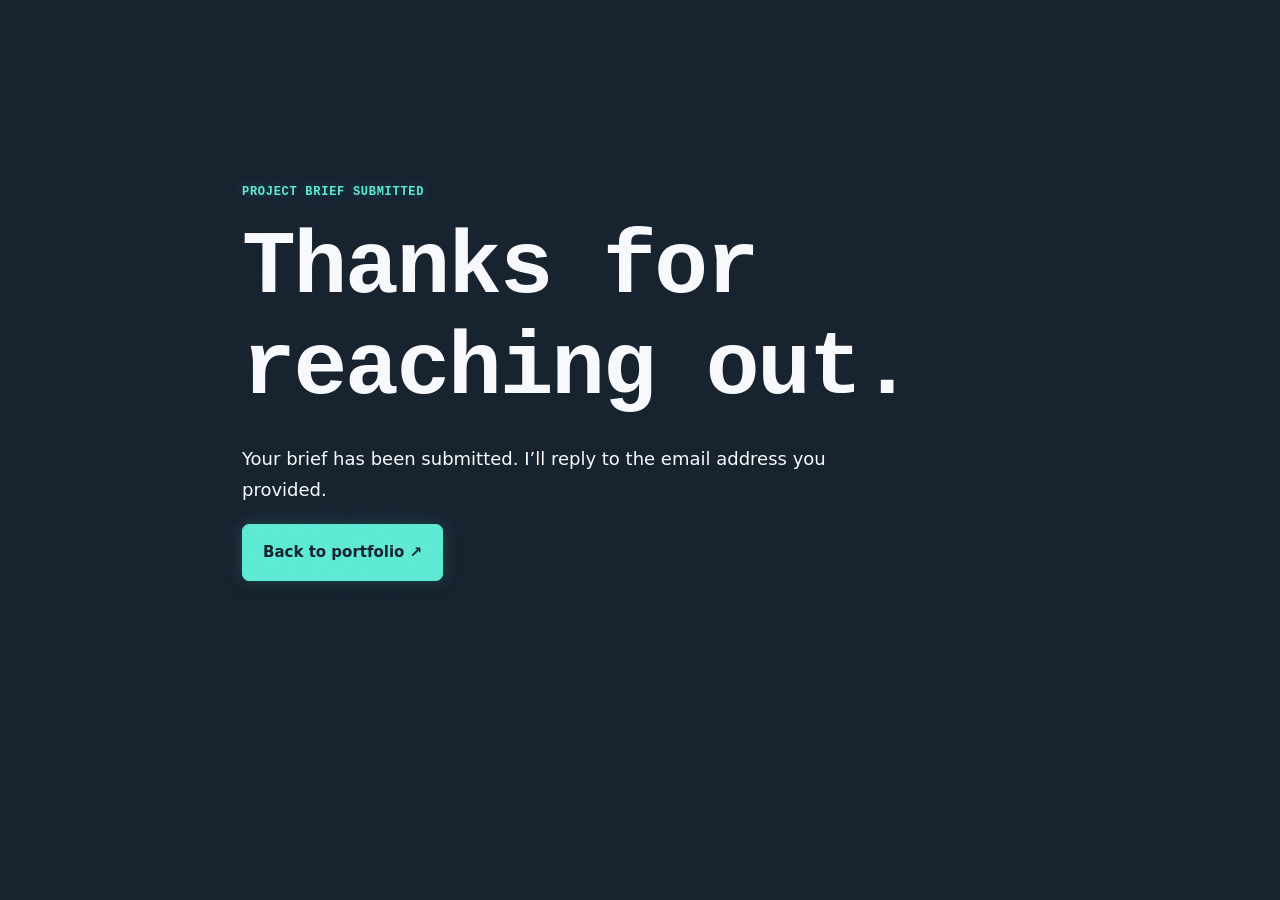
<file: thank-you.html>
<!doctype html><html lang="en"><head><meta charset="utf-8"><meta name="viewport" content="width=device-width,initial-scale=1"><title>Thank you | Ahsan Nawaz</title><link rel="stylesheet" href="styles.css"><link rel="stylesheet" href="devops-theme.css?v=20261008-portfolio-logo"><link rel="icon" type="image/png" sizes="32x32" href="assets/favicon-32.png">
  <link rel="icon" type="image/svg+xml" href="assets/favicon.svg">
  <link rel="apple-touch-icon" sizes="180x180" href="assets/apple-touch-icon.png"></head><body><main class="section" style="max-width:720px;margin:15vh auto"><p class="eyebrow">PROJECT BRIEF SUBMITTED</p><h1>Thanks for reaching out.</h1><p>Your brief has been submitted. I’ll reply to the email address you provided.</p><a class="button primary" href="index.html#contact">Back to portfolio ↗</a></main></body></html>
</file>
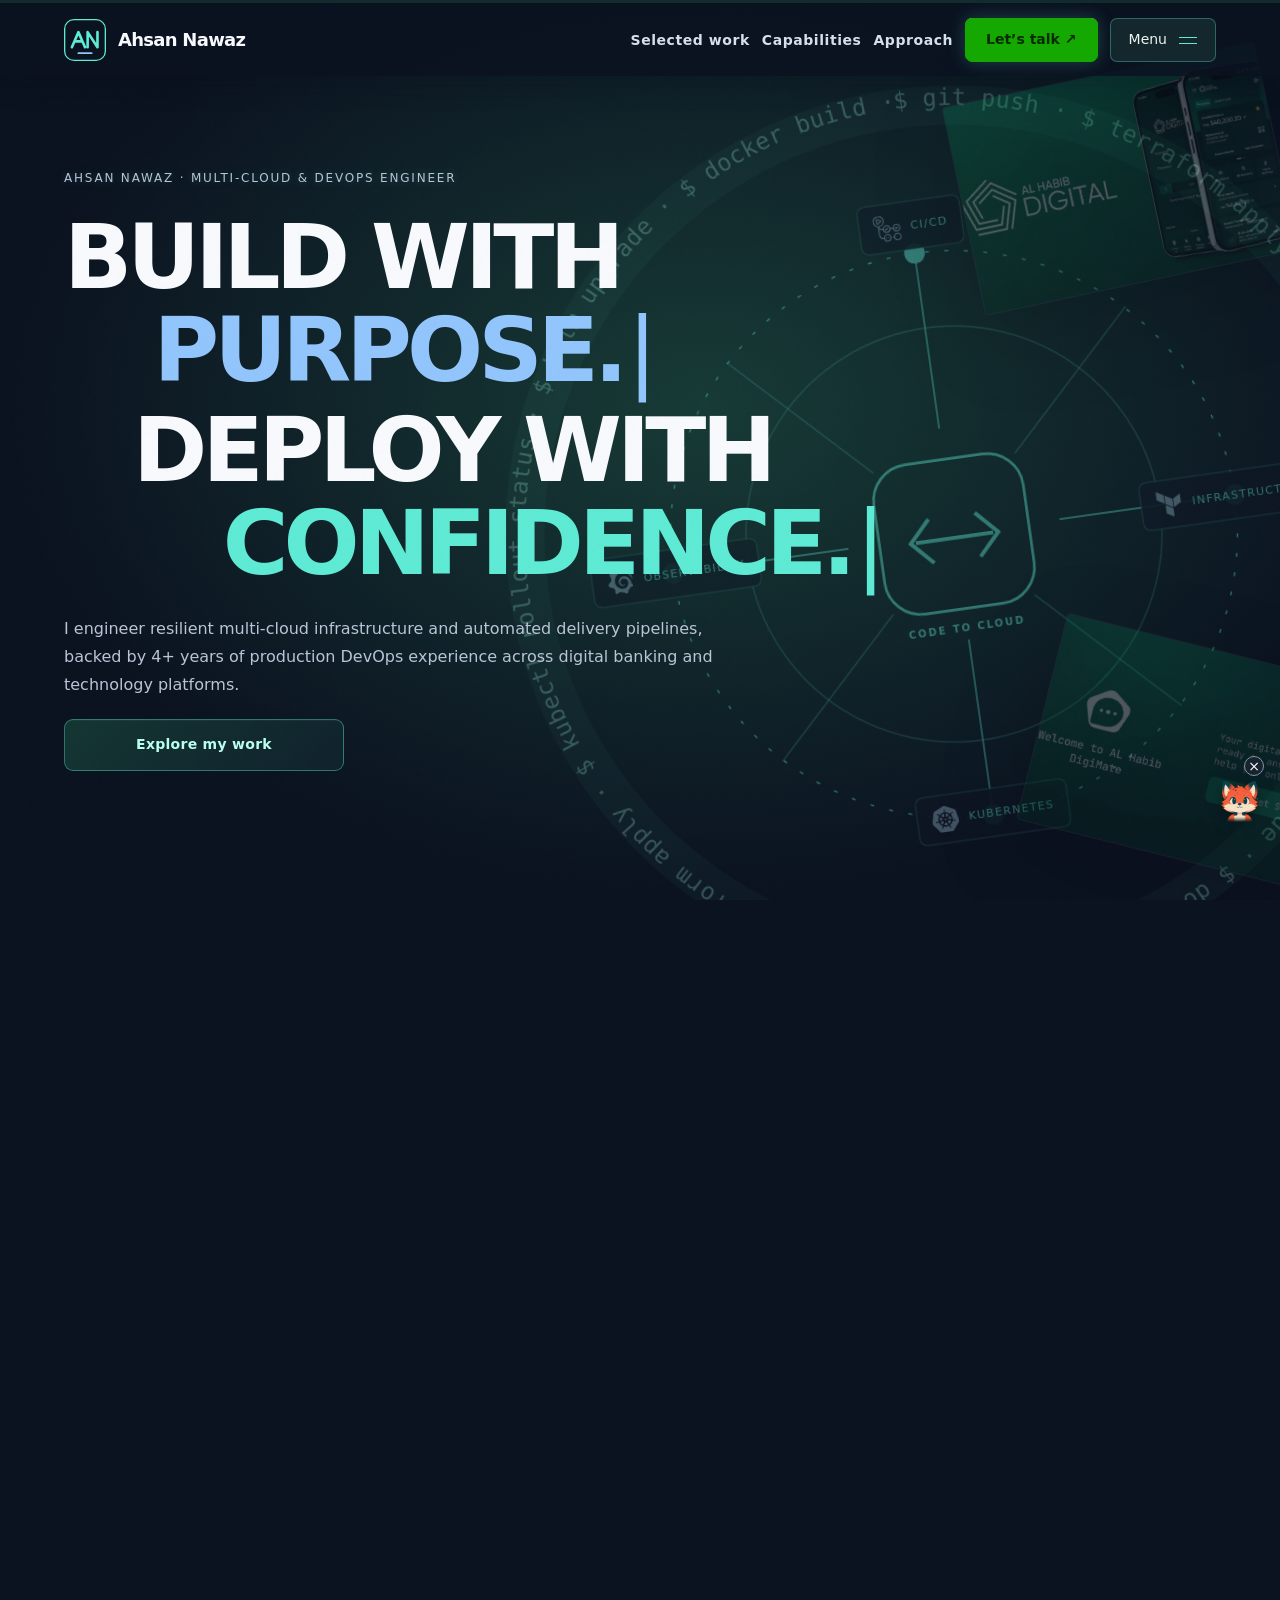
<file: upwork.html>
<!doctype html>
<html lang="en">
<head>
  <meta charset="utf-8">
  <meta name="viewport" content="width=device-width, initial-scale=1">
  <meta name="description" content="Cloud & DevOps Engineer with 4+ years across banking, Kubernetes, AWS, Azure, CI/CD, Terraform, disaster recovery, and live AI platforms. Also builds and launches websites and apps.">
  <meta name="theme-color" content="#182330">
  <meta property="og:title" content="Ahsan Nawaz | Cloud &amp; DevOps Engineer">
  <meta property="og:description" content="Cloud & DevOps Engineer with 4+ years across banking, Kubernetes, AWS, Azure, CI/CD, Terraform, disaster recovery, and live AI platforms. Also builds and launches websites and apps.">
  <meta property="og:type" content="website">
  <link rel="canonical" href="https://ahsan2000.github.io/portfolio/upwork.html">
  <meta property="og:url" content="https://ahsan2000.github.io/portfolio/upwork.html">
  <meta property="og:site_name" content="Ahsan Nawaz Portfolio">
  <meta property="og:image:type" content="image/jpeg">
  <meta property="og:image" content="https://ahsan2000.github.io/portfolio/assets/portfolio-social-navy-mint.jpg">
  <meta property="og:image:alt" content="Ahsan Nawaz — Cloud & DevOps Engineer, cloud infrastructure and CI/CD automation, available for remote projects worldwide">
  <meta property="og:image:width" content="1200">
  <meta property="og:image:height" content="630">
  <meta name="twitter:title" content="Ahsan Nawaz | Cloud &amp; DevOps Engineer">
  <meta name="twitter:description" content="Cloud & DevOps Engineer with 4+ years across banking, Kubernetes, AWS, Azure, CI/CD, Terraform, disaster recovery, and live AI platforms. Also builds and launches websites and apps.">
  <meta name="twitter:image:alt" content="Ahsan Nawaz — available for remote DevOps projects worldwide">
  <meta name="twitter:card" content="summary_large_image">
  <meta name="twitter:image" content="https://ahsan2000.github.io/portfolio/assets/portfolio-social-navy-mint.jpg">
  <title>Ahsan Nawaz | DevOps Portfolio</title>
  <link rel="icon" type="image/png" sizes="32x32" href="assets/favicon-32.png">
  <link rel="icon" type="image/svg+xml" href="assets/favicon.svg">
  <link rel="apple-touch-icon" sizes="180x180" href="assets/apple-touch-icon.png">
  <script>document.documentElement.classList.add('js')</script>
  <link rel="stylesheet" href="styles.css">
  <link rel="stylesheet" href="devops-theme.css?v=20261125-simple-loader">
  <script src="script.js?v=20261127-scene-owner" defer></script>
  <script src="button.js?v=20261125" defer></script>
  <script src="slider.js?v=20261125" defer></script>
  <script src="input.js?v=20261125" defer></script>
  <script src="tabs.js?v=20261125" defer></script>
  <link rel="stylesheet" href="sakuga-portfolio.css?v=20261126-hero-cta">
  <script src="sakuga-portfolio.js?v=20261125-input" defer></script>
  <script src="ai-diagram.js?v=20261024-foundry" defer></script>
  <script src="page-mascot.js?v=20261127-compositor-motion" defer></script>
  <link rel="stylesheet" href="cinematic.css?v=20261124-wide-short-services">
  <link rel="stylesheet" href="studio-theme.css?v=20261126">
  <script src="portfolio-atmosphere.js?v=20261125-simple-loader" defer></script>
  <script src="cinematic.js?v=20261127-scene-owner" defer></script>
  <link rel="stylesheet" href="scene-scroll.css?v=20261126-section-motion">
  <link rel="stylesheet" href="responsive-layout.css?v=20261126-nav-spacing6">
  <script src="scene-scroll.js?v=20261127-compositor-motion" defer></script>
  <script src="headline-words.js?v=20261126-alternate2" defer></script>
  <script src="project-details.js?v=20261126-scrollfix" defer></script>
  <link rel="stylesheet" href="motion-experience.css?v=20261127-compositor-motion">
  <script src="motion-experience.js?v=20261127-compositor-motion" defer></script>
</head>
<body class="clarity-theme cinematic">
  <div id="portfolio-loader" role="status" aria-label="Loading Ahsan Nawaz’s portfolio">
    <div class="loader-inner"><span class="loader-mark">AN<span></span></span><p>$ kubectl get portfolio -n ahsan-nawaz</p><div class="loader-track"><i></i></div><div class="loader-meta"><span>Preparing the experience</span><b aria-hidden="true">0%</b></div></div>
  </div>
  <div class="cinema-atmosphere" aria-hidden="true"><span></span><span></span><i></i></div>
  <div class="chapter-backdrop" aria-hidden="true"><span></span><span></span></div>
  <a class="skip-link" href="#work">Skip to selected work</a>
  <div class="scroll-progress" aria-hidden="true"><span></span></div>
        <div class="cloud-stage parallax-world">
        <div class="scene-fallback" aria-hidden="true"><span>☁</span><strong>KUBERNETES</strong><div class="fallback-nodes"><i></i><i></i><i></i></div><small>COMMIT → BUILD → VERIFY → DEPLOY</small></div>
        <canvas id="cloud-scene" aria-label="Animated three-dimensional Kubernetes cluster connected to an automated delivery pipeline" role="img"></canvas>

      </div>
  <div class="parallax-scrim" aria-hidden="true"></div>
  <div class="infra-foreground" aria-hidden="true"><div class="foreground-rack"><i></i><i></i><i></i><i></i><i></i></div><div class="foreground-orbit"></div></div>
        <div class="scene-controls background-controls"><sakuga-button variant="secondary" id="scene-toggle" type="button" aria-pressed="false">Pause motion</sakuga-button><span>BACKGROUND MOTION</span></div>
  <header class="site-header">
    <a class="brand" href="#top" aria-label="Ahsan Nawaz portfolio home">
      <span class="brand-mark"><img src="assets/portfolio-logo.svg" width="42" height="42" alt="" decoding="async"></span>
      <span>Ahsan Nawaz</span>
    </a>
    <nav class="theme-nav" aria-label="Main navigation">
      <a href="#work">Selected work</a>
      <a href="#capabilities">Capabilities</a>
      <a href="#approach">Approach</a>
      <sakuga-button variant="secondary" class="sakuga-link nav-contact" data-href="https://www.upwork.com/freelancers/~0110eb49d43b69795a">Let’s talk ↗</sakuga-button>
    </nav>
  </header>

  <header class="mobile-site-header" aria-label="Mobile site header">
    <div class="mobile-header-row"><a class="mobile-identity" href="#top"><img src="assets/portfolio-logo.svg" width="28" height="28" alt=""><span>Ahsan Nawaz</span></a><a class="mobile-contact" href="https://www.upwork.com/freelancers/~0110eb49d43b69795a">Let’s talk</a></div>
    <nav class="mobile-nav-links" aria-label="Mobile navigation"></nav>
  </header>

  <main id="top">
    <div class="story-track parallax-track" id="journey">
    <section data-backdrop="PORTFOLIO" class="hero parallax-story" aria-labelledby="hero-title">
      <div class="cinema-meta"><span>CLOUD &amp; DEVOPS ENGINEER<br><small>BUILD · DEPLOY · KEEP IT RUNNING</small></span><a class="availability-pill" href="https://www.upwork.com/freelancers/~0110eb49d43b69795a"><span aria-hidden="true"></span> Available for projects</a></div>
      <div class="cinema-word" aria-hidden="true">PORTFOLIO</div>
      <div class="story-panels">
        <div class="hero-copy story-panel" id="story-panel-0" data-phase="0">
          <p class="eyebrow hero-intro">AHSAN NAWAZ · MULTI-CLOUD &amp; DEVOPS ENGINEER</p>
          <h1 id="hero-title" aria-label="Build with purpose. Deploy with confidence."><span class="hero-heading-line"><span class="hero-prefix"><b class="hero-word" style="--word:0">Build</b> <b class="hero-word" style="--word:1">with</b></span> <b class="hero-word rotating-word" data-rotate="build" style="--word:2">purpose.</b></span><span class="hero-heading-line"><span class="hero-prefix"><b class="hero-word" style="--word:3">Deploy</b> <b class="hero-word" style="--word:4">with</b></span> <em class="hero-word rotating-word" data-rotate="deploy" style="--word:5">confidence.</em></span></h1>
          <p class="cinema-role">From your first deployment to production at scale.</p>
          <p class="hero-text"><span class="hero-intro-desktop">I engineer resilient multi-cloud infrastructure and automated delivery pipelines, backed by 4+ years of production DevOps experience across digital banking and technology platforms.</span><span class="hero-intro-mobile">Resilient multi-cloud infrastructure. Automated delivery. 4+ years of production DevOps experience.</span></p>
          <div class="hero-actions"><sakuga-button variant="secondary" class="sakuga-link hero-explore" data-href="#work">Explore my work</sakuga-button></div>
          <dl class="hero-mobile-proof" aria-label="Production experience"><div><dt>4+</dt><dd>Years in production</dd></div><div><dt>150+</dt><dd>Kubernetes nodes</dd></div><div><dt>Multi-cloud</dt><dd>Infrastructure</dd></div></dl>
          <p class="cinema-location">↗ KARACHI, PAKISTAN · REMOTE WORLDWIDE</p>
        </div>
        <figure class="cinema-portrait">
          <div class="portrait-frame"><img src="assets/ahsan-rim-800.webp" srcset="assets/ahsan-rim-480.webp 480w, assets/ahsan-rim-800.webp 800w, assets/ahsan-rim-1254.webp 1254w" sizes="(max-width: 760px) 80vw, 44vw" width="1254" height="1254" alt="Ahsan Nawaz, Cloud and DevOps Engineer" fetchpriority="high" decoding="async"></div>
        </figure>
        <aside class="cinema-facts" aria-label="Production experience">
          <p class="cinema-motto">Ship with confidence.<br>Keep production running.</p>
          <div><strong>4<span>+</span></strong><span>YEARS IN<br>PRODUCTION DEVOPS</span></div>
          <div><strong>150<span>+</span></strong><span>KUBERNETES<br>NODES</span></div>
          <div><strong class="fact-word">Multi-cloud</strong><span>INFRASTRUCTURE<br>&amp; AUTOMATION</span></div>
          <a class="cinema-resume" href="assets/Ahsan-Nawaz-DevOps-Resume.pdf?v=20261024" target="_blank" rel="noopener noreferrer">↓ View résumé</a>
        </aside>
      </div>
      <div class="cinema-bottom"><a href="#video-cv">▷ Portfolio overview</a><a href="#work">SCROLL TO DISCOVER ↓</a><span>CLOUD · CODE · PRODUCTION</span></div>
    </section>
    </div>

    <div class="studio-showcase" aria-label="Explore selected projects">
      <a href="#bank-digital" class="studio-shot"><img src="assets/bank-al-habib-digital-horizontal.webp" width="1280" height="640" alt="AL Habib Digital project" decoding="async"><span>Banking infrastructure <b>AL Habib Digital</b></span></a>
      <a href="#digimate" class="studio-shot"><img src="assets/digimate-horizontal.webp" width="1280" height="640" alt="DigiMate AI platform project" decoding="async"><span>Cloud &amp; AI platforms <b>AL Habib DigiMate</b></span></a>
      <a href="#tekrevol" class="studio-shot"><img src="assets/tekrevol-horizontal.webp" width="1280" height="640" alt="TekRevol infrastructure project" decoding="async"><span>Production operations <b>TekRevol</b></span></a>
    </div>

    <aside class="studio-identity" aria-label="About Ahsan Nawaz">
      <div class="studio-person"><img src="assets/ahsan-rim-480.webp" width="480" height="480" alt="Ahsan Nawaz" loading="lazy"><div><p>YOUR ENGINEER, FROM BUILD TO PRODUCTION</p><h2>Ahsan Nawaz.</h2><span>Based in Pakistan. Working worldwide.</span></div></div>
      <div class="studio-proof"><div><strong>4+</strong><span>Years in production</span></div><div><strong>150+</strong><span>Kubernetes nodes</span></div><div class="multi-cloud-proof"><strong>Multi-cloud</strong><span>Infrastructure &amp; automation</span></div><a href="assets/Ahsan-Nawaz-DevOps-Resume.pdf?v=20261024" target="_blank" rel="noopener noreferrer">View résumé</a></div>
    </aside>

    <div class="scroll-ticker command-ticker" aria-hidden="true">
      <div class="ticker-track"><span><code><b>$</b> aws sts get-caller-identity</code><code><b>$</b> kubectl get pods -A</code><code><b>$</b> kubectl logs -f deployment/api</code><code><b>$</b> az account show</code><code><b>$</b> kubectl describe node</code><code><b>$</b> helm list -A</code><code><b>$</b> gcloud compute instances list</code><code><b>$</b> docker ps</code><code><b>$</b> docker compose ps</code><code><b>$</b> rabbitmqctl list_queues name messages consumers</code><code><b>$</b> terraform plan</code><code><b>$</b> ansible all -m ping</code><code><b>$</b> ollama ls</code><code><b>$</b> git status</code><code><b>$</b> systemctl status nginx</code><code><b>$</b> aws eks list-clusters</code><code><b>$</b> journalctl -u nginx -f</code><code><b>$</b> tail -f /var/log/syslog</code><code><b>$</b> az aks list</code><code><b>$</b> ss -tuln</code><code><b>$</b> df -h</code><code><b>$</b> gcloud container clusters list</code><code><b>$</b> free -h</code><code><b>$</b> top</code><code><b>$</b> rabbitmqctl status</code><code><b>$</b> ps aux</code><code><b>$</b> ip route</code><code><b>$</b> ollama ps</code><code><b>$</b> dig oneviewportfolio.com</code><code><b>$</b> curl -I https://oneviewportfolio.com</code><code><b>$</b> grep -i error app.log</code><code><b>$</b> find /var/log -name &quot;*.log&quot;</code><code><b>$</b> uptime</code><code><b>$</b> nginx -t</code><code><b>$</b> docker node ls</code><code><b>$</b> systemctl status rke2-server</code><code><b>$</b> aws cloudformation list-stacks</code><code><b>$</b> cdk diff</code><code><b>$</b> curl -I https://harbor.example.com/v2/</code><code><b>$</b> kubectl get volumes.longhorn.io -n longhorn-system</code><code><b>$</b> gh run list</code><code><b>$</b> glab pipeline list</code><code><b>$</b> curl -I https://jenkins.example.com/login</code><code><b>$</b> curl -I https://bitbucket.org</code><code><b>$</b> argocd app list</code><code><b>$</b> curl https://sonarqube.example.com/api/system/status</code><code><b>$</b> curl http://localhost:3000/api/health</code><code><b>$</b> promtool check config prometheus.yml</code><code><b>$</b> curl http://localhost:9200/_cluster/health</code><code><b>$</b> kubectl get pods -n logging</code><code><b>$</b> sentry-cli info</code><code><b>$</b> journalctl -p warning -n 50</code><code><b>$</b> kafka-topics.sh --bootstrap-server localhost:9092 --list</code><code><b>$</b> pg_isready</code><code><b>$</b> psql -c &quot;SELECT version();&quot;</code><code><b>$</b> mongosh --eval &quot;db.runCommand({ ping: 1 })&quot;</code><code><b>$</b> mysqladmin ping</code><code><b>$</b> redis-cli ping</code><code><b>$</b> keydb-cli ping</code><code><b>$</b> kubectl get ingress -A</code><code><b>$</b> Get-Service W3SVC</code><code><b>$</b> dotnet --info</code><code><b>$</b> Get-WinEvent -LogName System -MaxEvents 10</code><code><b>$</b> Get-Process</code><code><b>$</b> bash -n deploy.sh</code><code><b>$</b> python3 --version</code><code><b>$</b> go version</code></span><span><code><b>$</b> aws sts get-caller-identity</code><code><b>$</b> kubectl get pods -A</code><code><b>$</b> kubectl logs -f deployment/api</code><code><b>$</b> az account show</code><code><b>$</b> kubectl describe node</code><code><b>$</b> helm list -A</code><code><b>$</b> gcloud compute instances list</code><code><b>$</b> docker ps</code><code><b>$</b> docker compose ps</code><code><b>$</b> rabbitmqctl list_queues name messages consumers</code><code><b>$</b> terraform plan</code><code><b>$</b> ansible all -m ping</code><code><b>$</b> ollama ls</code><code><b>$</b> git status</code><code><b>$</b> systemctl status nginx</code><code><b>$</b> aws eks list-clusters</code><code><b>$</b> journalctl -u nginx -f</code><code><b>$</b> tail -f /var/log/syslog</code><code><b>$</b> az aks list</code><code><b>$</b> ss -tuln</code><code><b>$</b> df -h</code><code><b>$</b> gcloud container clusters list</code><code><b>$</b> free -h</code><code><b>$</b> top</code><code><b>$</b> rabbitmqctl status</code><code><b>$</b> ps aux</code><code><b>$</b> ip route</code><code><b>$</b> ollama ps</code><code><b>$</b> dig oneviewportfolio.com</code><code><b>$</b> curl -I https://oneviewportfolio.com</code><code><b>$</b> grep -i error app.log</code><code><b>$</b> find /var/log -name &quot;*.log&quot;</code><code><b>$</b> uptime</code><code><b>$</b> nginx -t</code><code><b>$</b> docker node ls</code><code><b>$</b> systemctl status rke2-server</code><code><b>$</b> aws cloudformation list-stacks</code><code><b>$</b> cdk diff</code><code><b>$</b> curl -I https://harbor.example.com/v2/</code><code><b>$</b> kubectl get volumes.longhorn.io -n longhorn-system</code><code><b>$</b> gh run list</code><code><b>$</b> glab pipeline list</code><code><b>$</b> curl -I https://jenkins.example.com/login</code><code><b>$</b> curl -I https://bitbucket.org</code><code><b>$</b> argocd app list</code><code><b>$</b> curl https://sonarqube.example.com/api/system/status</code><code><b>$</b> curl http://localhost:3000/api/health</code><code><b>$</b> promtool check config prometheus.yml</code><code><b>$</b> curl http://localhost:9200/_cluster/health</code><code><b>$</b> kubectl get pods -n logging</code><code><b>$</b> sentry-cli info</code><code><b>$</b> journalctl -p warning -n 50</code><code><b>$</b> kafka-topics.sh --bootstrap-server localhost:9092 --list</code><code><b>$</b> pg_isready</code><code><b>$</b> psql -c &quot;SELECT version();&quot;</code><code><b>$</b> mongosh --eval &quot;db.runCommand({ ping: 1 })&quot;</code><code><b>$</b> mysqladmin ping</code><code><b>$</b> redis-cli ping</code><code><b>$</b> keydb-cli ping</code><code><b>$</b> kubectl get ingress -A</code><code><b>$</b> Get-Service W3SVC</code><code><b>$</b> dotnet --info</code><code><b>$</b> Get-WinEvent -LogName System -MaxEvents 10</code><code><b>$</b> Get-Process</code><code><b>$</b> bash -n deploy.sh</code><code><b>$</b> python3 --version</code><code><b>$</b> go version</code></span></div>
    </div>



    <section data-backdrop="PROJECTS" class="section" id="work" aria-labelledby="work-title">
      <div class="section-heading">
        <p class="eyebrow">SELECTED PRODUCTION WORK</p>
        <h2 id="work-title">Built to ship.<br><span>Made to last.</span></h2>
        <p>These projects were completed as part of my employment. The links point to publicly available platforms, and every description is limited to my DevOps contribution; source code, credentials, internal diagrams, and confidential details are excluded.</p>
      </div>

      <div class="project-grid">
        <article class="project-card featured" id="bank-digital">
          <div class="project-preview"><img src="assets/bank-al-habib-digital-horizontal.webp" srcset="assets/bank-al-habib-digital-horizontal-640.webp 640w, assets/bank-al-habib-digital-horizontal.webp 1280w" sizes="(max-width: 820px) calc(100vw - 48px), (max-width: 1440px) calc((100vw - 64px) / 2), 688px" alt="AL Habib Digital banking app on two phones, adapted for a horizontal preview" width="1280" height="640" loading="lazy" decoding="async"></div>
          <div class="project-number">01</div>
          <div class="project-content">
            <p class="project-type">Employment contribution · Banking · Kubernetes</p>
            <h3>Bank AL Habib Digital</h3><dl class="case-study"><div><dt>Challenge</dt><dd>Backend architecture and recovery readiness for digital banking at a bank serving 2 million+ customers.</dd></div><div><dt>My work</dt><dd>Designed the Kubernetes microservices backend with ELK logging and RabbitMQ messaging. Implemented a secondary cluster and database replication, plus Prometheus/Grafana dashboards, alerts, and notifications.</dd></div><div><dt>Outcome</dt><dd>Validated application connectivity, login, and transaction flows during DR failover testing; enabled proactive backend monitoring.</dd></div></dl>
            <a href="https://www.bankalhabib.com/alhabib-digital" target="_blank" rel="noopener noreferrer" aria-label="View Bank AL Habib Digital public platform in a new tab">View public platform <span aria-hidden="true">↗</span></a>
          </div>
        </article>

        <article class="project-card" id="digimate">
          <div class="project-preview"><img src="assets/digimate-horizontal.webp" srcset="assets/digimate-horizontal-640.webp 640w, assets/digimate-horizontal.webp 1280w" sizes="(max-width: 820px) calc(100vw - 48px), (max-width: 1440px) calc((100vw - 64px) / 2), 688px" alt="AL Habib DigiMate welcome interface, adapted for a horizontal preview" width="1280" height="640" loading="lazy" decoding="async"></div>
          <div class="project-number">02</div>
          <div class="project-content">
            <p class="project-type">Employment contribution · AI Services · Azure AKS</p>
            <h3>Bank AL Habib DigiMate</h3><dl class="case-study"><div><dt>Challenge</dt><dd>Reliable infrastructure and repeatable delivery for a customer-facing AI assistant.</dd></div><div><dt>My work</dt><dd>Designed and deployed AKS, VMs, App Service, MongoDB clusters, Redis, Log Analytics, and private networking. Set up RAG and Microsoft Foundry model configuration, and worked with Ollama.</dd></div><div><dt>Outcome</dt><dd>DigiMate is live. Isolated the banking and chatbot backends and configured HTTPS/TLS.</dd></div></dl>
            <a href="https://www.bankalhabib.com/" target="_blank" rel="noopener noreferrer" aria-label="View Bank AL Habib DigiMate public platform in a new tab">View public platform <span aria-hidden="true">↗</span></a>
          </div>
        </article>

        <article class="project-card" id="tekrevol">
          <div class="project-preview"><img src="assets/tekrevol-horizontal.webp" srcset="assets/tekrevol-horizontal-640.webp 640w, assets/tekrevol-horizontal.webp 1280w" sizes="(max-width: 820px) calc(100vw - 48px), (max-width: 1440px) calc((100vw - 64px) / 2), 688px" alt="TekRevol logo on a slate background" width="1280" height="640" loading="lazy" decoding="async"></div>
          <div class="project-number">03</div>
          <div class="project-content">
            <p class="project-type">Employment contribution · Technology Services · AWS</p>
            <h3>TekRevol</h3><dl class="case-study"><div><dt>Challenge</dt><dd>Manual delivery across mobile, web, and backend workloads made releases harder to repeat.</dd></div><div><dt>My work</dt><dd>Provisioned client AWS infrastructure with Terraform. Automated website releases through Jenkins, S3, and Ansible on EC2; scripted SonarQube and Trivy checks to block staging deployments when vulnerabilities were flagged.</dd></div><div><dt>Outcome</dt><dd>Replaced manual website deployments with an automated release workflow. Automated nightly MongoDB/PostgreSQL backups to S3 and validated database restores.</dd></div></dl>
            <a href="https://www.tekrevol.com/" target="_blank" rel="noopener noreferrer" aria-label="View TekRevol public platform in a new tab">View public platform <span aria-hidden="true">↗</span></a>
          </div>
        </article>

        <article class="project-card" id="rise-up-kings">
          <div class="project-preview"><img src="assets/rise-up-kings-horizontal.webp" srcset="assets/rise-up-kings-horizontal-640.webp 640w, assets/rise-up-kings-horizontal.webp 1280w" sizes="(max-width: 820px) calc(100vw - 48px), (max-width: 1440px) calc((100vw - 64px) / 2), 688px" alt="Rise Up Kings splash screen on a phone, in a horizontal product presentation" width="1280" height="640" loading="lazy" decoding="async"></div>
          <div class="project-number">04</div>
          <div class="project-content">
            <p class="project-type">Employment contribution · Membership Platform · AWS</p>
            <h3>Rise Up Kings</h3><dl class="case-study"><div><dt>Challenge</dt><dd>Production changes and urgent hotfixes needed to reach customers without interrupting service.</dd></div><div><dt>My work</dt><dd>Automated AWS production deployment through Bitbucket CI/CD.</dd></div><div><dt>Outcome</dt><dd>Automated production release and hotfix delivery through a repeatable pipeline.</dd></div></dl>
            <a href="https://www.riseupkings.com/" target="_blank" rel="noopener noreferrer" aria-label="View Rise Up Kings public platform in a new tab">View public platform <span aria-hidden="true">↗</span></a>
          </div>
        </article>
      </div>


    </section>

    <section data-backdrop="SIDE PROJECTS" class="section side-projects" id="side-projects" aria-labelledby="side-projects-title">
      <div class="section-heading">
        <p class="eyebrow">SIDE PROJECTS · PERSONAL IDEAS</p>
        <h2 id="side-projects-title">Built After Hours.</h2>
        <p>A little curiosity, a real-world problem, and something of my own. Personal apps I build beyond my Cloud &amp; DevOps work.</p>
      </div>
      <div class="side-project-grid">
        <article class="side-project-card" id="oneview">
          <div class="side-project-header">
            <img class="side-project-icon" src="assets/oneview-mark.svg" width="48" height="48" alt="" loading="lazy" decoding="async">
            <div><p class="side-project-category">PERSONAL FINANCE</p><h3>OneView</h3></div>
            <span class="side-project-tag">App &amp; web</span>
          </div>
          <p>Your investments, in one view. A personal portfolio tracker for stocks, mutual funds, and pensions, with on-device statement imports and private local storage.</p>
          <div class="side-project-links"><a href="https://oneviewportfolio.com/" target="_blank" rel="noopener noreferrer">Explore OneView</a><span>Personal side project</span></div>
        </article>
        <article class="side-project-card" id="skipflow">
          <div class="side-project-header">
            <img class="side-project-icon" src="assets/skipflow-icon.svg" width="48" height="48" alt="" loading="lazy" decoding="async">
            <div><p class="side-project-category">EVERYDAY AUTOMATION</p><h3>SkipFlow</h3></div>
            <span class="side-project-tag">Android</span>
          </div>
          <p>Less tapping, keep watching. Automatically taps available Skip ad buttons in YouTube and YouTube Music, with optional volume control and floating pause / resume.</p>
          <p class="side-project-note">Android 8.0+ · Requires Accessibility access.</p>
          <div class="side-project-links"><a href="https://github.com/ahsan2000/SkipFlow/releases/latest" target="_blank" rel="noopener noreferrer">Download APK</a><a href="https://github.com/ahsan2000/SkipFlow" target="_blank" rel="noopener noreferrer">GitHub &amp; setup</a></div>
        </article>
      </div>

      <aside class="github-callout" aria-labelledby="github-work-title">
        <div class="github-callout-copy">
          <p class="eyebrow">BEYOND THE PORTFOLIO</p>
          <h3 id="github-work-title">Explore more of my work on GitHub.</h3>
          <p>Go beyond the highlights. Browse my public repositories, explore the code, and follow what I’m building next.</p>
        </div>
        <sakuga-button variant="secondary" class="sakuga-link" data-href="https://github.com/ahsan2000" data-target="_blank" data-rel="noopener noreferrer" aria-label="Explore Ahsan Nawaz’s work on GitHub (opens in a new tab)">
          <svg width="22" height="22" viewBox="0 0 24 24" fill="currentColor" aria-hidden="true"><path d="M12 .75a11.25 11.25 0 0 0-3.56 21.92c.56.1.77-.24.77-.54v-2.09c-3.13.68-3.79-1.33-3.79-1.33-.51-1.3-1.25-1.65-1.25-1.65-1.02-.7.08-.68.08-.68 1.13.08 1.73 1.16 1.73 1.16 1 1.72 2.63 1.22 3.27.93.1-.73.39-1.22.71-1.5-2.5-.29-5.13-1.25-5.13-5.56 0-1.23.44-2.23 1.16-3.02-.12-.28-.5-1.43.11-2.98 0 0 .95-.3 3.1 1.15a10.8 10.8 0 0 1 5.63 0c2.15-1.45 3.1-1.15 3.1-1.15.61 1.55.23 2.7.11 2.98.72.79 1.16 1.79 1.16 3.02 0 4.32-2.63 5.27-5.14 5.55.4.35.76 1.03.76 2.08v3.09c0 .3.2.65.77.54A11.25 11.25 0 0 0 12 .75Z"/></svg>
          Explore my GitHub <span aria-hidden="true">↗</span>
        </sakuga-button>
      </aside>
    </section>

    <section data-backdrop="LET’S TALK" class="section capabilities" id="capabilities" aria-labelledby="capabilities-title">
      <div class="section-heading compact">
        <p class="eyebrow">SERVICES</p>
        <h2 id="capabilities-title">What I can offer.</h2>
        <p>Cloud and DevOps are my core focus. I also build full-stack websites and KMP apps, and handle domains, DNS, hosting, and SSL—whether you need one part or the whole journey from scratch to launch.</p>
      </div>
      <div class="capability-grid services-grid">
        <div><span>01</span><h3>Cloud &amp; Kubernetes setup</h3><p>Design and configure cloud environments, container platforms, networking, and access controls. Get a deployment-ready foundation with clear documentation.</p></div>
        <div><span>02</span><h3>CI/CD &amp; release automation</h3><p>Build delivery pipelines with automated checks, deployments, and rollback steps. Make releases repeatable and easier to operate.</p></div>
        <div><span>03</span><h3>Infrastructure as code</h3><p>Turn manual setup into reusable Terraform and Ansible configurations. Keep environments consistent and infrastructure changes easy to review.</p></div>
        <div><span>04</span><h3>Monitoring &amp; production support</h3><p>Set up logs, dashboards, and alerts, and troubleshoot production issues. Spot problems sooner with practical runbooks for day-to-day operations.</p></div>
        <div><span>05</span><h3>Full-stack website development</h3><p>Build a complete website with its frontend, backend, and database. Connect the pieces, deploy the application, and take it from an idea to a live product.</p></div>
        <div><span>06</span><h3>Kotlin Multiplatform apps</h3><p>Build apps with Kotlin Multiplatform (KMP), including shared application logic and backend integration. Handle development, release preparation, and the infrastructure behind the app.</p></div>
        <div><span>07</span><h3>Domains, DNS &amp; SSL</h3><p>Help with domain purchase and configuration, DNS records, and SSL certificates. Work with any domain registrar or hosting provider—including Namecheap, GoDaddy, and Hostinger—to connect your domain and enable HTTPS.</p></div>
        <div><span>08</span><h3>Hosting &amp; launch</h3><p>Choose and configure hosting with any provider, connect your website or app, and verify the live setup. Get help with a fresh launch, a hosting migration, or ongoing maintenance.</p></div>
      </div>
      <p>For OneView, I built the app and website and handled the domain purchase, hosting, DNS, SSL, and launch. <a href="https://oneviewportfolio.com/" target="_blank" rel="noopener noreferrer">Explore OneView ↗</a></p>
      <div class="services-actions project-section-actions"><sakuga-button variant="secondary" class="sakuga-link" data-href="https://www.upwork.com/freelancers/~0110eb49d43b69795a">Discuss your project ↗</sakuga-button></div>
    </section>

    <section data-backdrop="AI & LLM" class="section ai-infrastructure" id="ai-infrastructure" aria-labelledby="ai-title">
      <div class="section-heading compact">
        <p class="eyebrow">$ kubectl get nodes -n ai</p>
        <h2 id="ai-title">AI &amp; LLM infrastructure.</h2>
        <p>AI applications need reliable platforms, secure access, monitoring, and cost control. I build and operate the infrastructure that keeps chatbots and model-serving workloads running.</p>
      </div>
      <div class="ai-layout">
        <div class="ai-diagram">
          <div class="ai-diagram-heading"><span>EXAMPLE / LLM APP IN PRODUCTION</span><sakuga-button variant="secondary" class="ai-motion-toggle" type="button" aria-pressed="false">Pause flow</sakuga-button></div>
          <div class="ai-network-scroll" tabindex="0" role="region" aria-label="AI architecture diagram; scroll horizontally on small screens"><svg class="ai-network" viewBox="0 0 700 285" role="group" aria-label="Interactive example AI application architecture">
<rect class="ai-security-zone" x="140" y="57" width="550" height="215" rx="14"/><text class="ai-zone-label" x="152" y="48">SECURITY · GUARDRAILS · DATA PRIVACY</text>
<path class="ai-connection" d="M98 140H152"/>
<path class="ai-connection" d="M258 140H320"/>
<path class="ai-connection" d="M450 123H518"/>
<path class="ai-connection" d="M385 180V212"/>
<path class="ai-connection" d="M450 162C492 162 472 235 518 235"/>
<circle class="ai-request-dot" r="4"><animateMotion dur="2.5s" path="M98 140H152" repeatCount="indefinite" begin="indefinite"/></circle>
<circle class="ai-request-dot" r="4"><animateMotion dur="2.9s" path="M258 140H320" repeatCount="indefinite" begin="indefinite"/></circle>
<circle class="ai-request-dot" r="4"><animateMotion dur="3.3s" path="M450 123H518" repeatCount="indefinite" begin="indefinite"/></circle>
<circle class="ai-request-dot" r="4"><animateMotion dur="3.7s" path="M385 180V212" repeatCount="indefinite" begin="indefinite"/></circle>
<circle class="ai-request-dot" r="4"><animateMotion dur="4.1s" path="M450 162C492 162 472 235 518 235" repeatCount="indefinite" begin="indefinite"/></circle>
<g class="ai-network-node ai-node-users" role="button" tabindex="0" aria-label="Users: Chat interface" aria-pressed="false" data-ai-node="users"><rect x="18" y="116" width="80" height="48" rx="9"/><text class="ai-node-title" x="58.0" y="137">Users</text><text class="ai-node-sub" x="58.0" y="153">Chat interface</text></g>
<g class="ai-network-node ai-node-gateway" role="button" tabindex="0" aria-label="API gateway: auth · rate limit" aria-pressed="false" data-ai-node="gateway"><rect x="152" y="116" width="106" height="48" rx="9"/><text class="ai-node-title" x="205.0" y="137">API gateway</text><text class="ai-node-sub" x="205.0" y="153">auth · rate limit</text></g>
<g class="ai-network-node ai-node-kubernetes" role="button" tabindex="0" aria-label="Kubernetes: llm-app ×3" aria-pressed="false" data-ai-node="kubernetes"><rect x="320" y="85" width="130" height="95" rx="9"/><text class="ai-node-title" x="385.0" y="106">Kubernetes</text><rect class="ai-pod" x="334" y="116" width="102" height="24" rx="6"/><text class="ai-node-sub" x="385.0" y="132">llm-app ×3</text><rect class="ai-pod" x="334" y="146" width="102" height="24" rx="6"/><text class="ai-node-sub" x="385.0" y="162">rag-worker</text></g>
<g class="ai-network-node ai-node-model" role="button" tabindex="0" aria-label="Model serving: GPU node pool" aria-pressed="false" data-ai-node="model"><rect x="518" y="92" width="162" height="58" rx="9"/><text class="ai-node-title" x="599.0" y="113">Model serving</text><text class="ai-node-sub" x="599.0" y="129">GPU node pool</text></g>
<g class="ai-network-node ai-node-vector" role="button" tabindex="0" aria-label="Vector database: embeddings · context" aria-pressed="false" data-ai-node="vector"><rect x="320" y="212" width="130" height="48" rx="9"/><text class="ai-node-title" x="385.0" y="233">Vector database</text><text class="ai-node-sub" x="385.0" y="249">embeddings · context</text></g>
<g class="ai-network-node ai-node-monitor" role="button" tabindex="0" aria-label="Monitoring: latency · tokens · cost" aria-pressed="false" data-ai-node="monitor"><rect x="518" y="210" width="162" height="50" rx="9"/><text class="ai-node-title" x="599.0" y="231">Monitoring</text><text class="ai-node-sub" x="599.0" y="247">latency · tokens · cost</text></g>
</svg></div>
          <p class="ai-node-detail" aria-live="polite">Select a node to explore its role in the platform.</p>
          <p class="ai-diagram-note">Illustrative architecture. Ollama or Microsoft Foundry can provide model services; this is not DigiMate’s internal architecture.</p>
        </div>
        <div class="ai-services">
          <article><span aria-hidden="true">01</span><div><h3>AI chatbots &amp; LLM apps</h3><p>Deploy and operate AI assistants with Kubernetes, automated releases, and practical scaling.</p></div></article>
          <article><span aria-hidden="true">02</span><div><h3>Model-serving platforms</h3><p>Plan self-hosted model workloads with Ollama or cloud AI services with Microsoft Foundry, including resource and GPU requirements.</p></div></article>
          <article><span aria-hidden="true">03</span><div><h3>Retrieval &amp; data infrastructure</h3><p>Set up the infrastructure for retrieval pipelines, application data, and securely managed context.</p></div></article>
          <article><span aria-hidden="true">04</span><div><h3>Monitoring &amp; cost control</h3><p>Track application health, latency, resource usage, and spending with actionable dashboards and alerts.</p></div></article>
          <article><span aria-hidden="true">05</span><div><h3>Security &amp; reliable operations</h3><p>Configure access controls, secrets, networking, and logs for production AI workloads.</p></div></article>
        </div>
      </div>
      <div class="ai-experience"><span class="ai-status">PRODUCTION EXPERIENCE</span><p>I designed and deployed the infrastructure for <strong>AL Habib DigiMate</strong>, the bank’s live AI chatbot: Azure AKS, VMs, App Service, MongoDB, Redis, logging, and private networking. My work also included RAG setup and model configuration in Microsoft Foundry, with Ollama experience on the project.</p><a href="#digimate">Explore my DigiMate work ↗</a></div>
      <div class="services-actions ai-section-actions"><sakuga-button variant="secondary" class="sakuga-link" data-href="https://www.upwork.com/freelancers/~0110eb49d43b69795a">Discuss your AI platform ↗</sakuga-button></div>
    </section>

    <section data-backdrop="THE PROCESS" class="section approach" id="approach" aria-labelledby="approach-title">
      <div><p class="eyebrow">HOW I WORK</p><h2 id="approach-title">Clear scope. Tested changes. Usable handover.</h2></div>
      <ol>
        <li><span>01</span><div><strong>Understand</strong><p>Review the stack, current failure or goal, access boundaries, and target date.</p></div></li>
        <li><span>02</span><div><strong>Deliver</strong><p>Implement the agreed change with least-privilege access and visible checkpoints.</p></div></li>
        <li><span>03</span><div><strong>Verify</strong><p>Test the outcome, document the setup, and hand over a process the team can operate.</p></div></li>
      </ol>
    </section>

    <section data-backdrop="TECH STACK" class="section tool-stack" id="engineering" aria-labelledby="tools-title">
      <div class="section-heading compact"><p class="eyebrow">STACK &amp; TOOLS</p><h2 id="tools-title">The tools I work with</h2></div>
      <dl class="tool-groups">
        <div tabindex="0"><dt>Cloud platforms</dt><dd>Cloud infrastructure and managed services.<ul class="stack-tools" aria-label="Cloud platforms tools"><li><span class="stack-icon tone-0 has-logo brand-amazonwebservices" aria-hidden="true"><img loading="lazy" src="assets/tools/amazonwebservices.svg" width="30" height="30" alt="" decoding="async"></span><div><strong>AWS</strong><span>Cloud infrastructure</span></div></li><li><span class="stack-icon tone-1 has-logo brand-azure" aria-hidden="true"><img loading="lazy" src="assets/tools/azure.svg" width="30" height="30" alt="" decoding="async"></span><div><strong>Azure</strong><span>Cloud infrastructure &amp; services</span></div></li><li><span class="stack-icon tone-2 has-logo brand-googlecloud" aria-hidden="true"><img loading="lazy" src="assets/tools/googlecloud.svg" width="30" height="30" alt="" decoding="async"></span><div><strong>Google Cloud</strong><span>Cloud infrastructure &amp; services</span></div></li><li><span class="stack-icon tone-0 has-logo brand-digitalocean" aria-hidden="true"><img loading="lazy" src="assets/tools/digitalocean.svg" width="30" height="30" alt="" decoding="async"></span><div><strong>DigitalOcean</strong><span>Application infrastructure</span></div></li></ul></dd></div>
        <div tabindex="0"><dt>Infrastructure as code &amp; configuration</dt><dd>Provision and configure repeatable environments.<ul class="stack-tools" aria-label="Infrastructure as code &amp; configuration tools"><li><span class="stack-icon tone-0 has-logo brand-terraform" aria-hidden="true"><img loading="lazy" src="assets/tools/terraform.svg" width="30" height="30" alt="" decoding="async"></span><div><strong>Terraform</strong><span>Infrastructure as code</span></div></li><li><span class="stack-icon tone-1 has-logo brand-ansible" aria-hidden="true"><img loading="lazy" src="assets/tools/ansible.svg" width="30" height="30" alt="" decoding="async"></span><div><strong>Ansible</strong><span>Configuration &amp; automation</span></div></li><li><span class="stack-icon tone-2 has-logo brand-amazonwebservices" aria-hidden="true"><img loading="lazy" src="assets/tools/amazonwebservices.svg" width="30" height="30" alt="" decoding="async"></span><div><strong>CloudFormation</strong><span>AWS infrastructure templates</span></div></li><li><span class="stack-icon tone-0 has-logo brand-amazonwebservices" aria-hidden="true"><img loading="lazy" src="assets/tools/amazonwebservices.svg" width="30" height="30" alt="" decoding="async"></span><div><strong>AWS CDK</strong><span>Infrastructure in code</span></div></li></ul></dd></div>
        <div tabindex="0"><dt>Containers &amp; orchestration</dt><dd>Build, package, and operate containerized workloads.<ul class="stack-tools" aria-label="Containers &amp; orchestration tools"><li><span class="stack-icon tone-0 has-logo brand-kubernetes" aria-hidden="true"><img loading="lazy" src="assets/tools/kubernetes.svg" width="30" height="30" alt="" decoding="async"></span><div><strong>Kubernetes</strong><span>RKE2 · AKS · EKS · GKE</span></div></li><li><span class="stack-icon tone-1 has-logo brand-docker" aria-hidden="true"><img loading="lazy" src="assets/tools/docker.svg" width="30" height="30" alt="" decoding="async"></span><div><strong>Docker</strong><span>Containers &amp; Docker Swarm</span></div></li><li><span class="stack-icon tone-2 has-logo brand-helm" aria-hidden="true"><img loading="lazy" src="assets/tools/helm.svg" width="30" height="30" alt="" decoding="async"></span><div><strong>Helm</strong><span>Kubernetes release packaging</span></div></li><li><span class="stack-icon tone-0 has-logo brand-harbor" aria-hidden="true"><img loading="lazy" src="assets/tools/harbor.svg" width="30" height="30" alt="" decoding="async"></span><div><strong>Harbor</strong><span>Container image registry</span></div></li><li><span class="stack-icon tone-1 has-logo brand-longhorn" aria-hidden="true"><img loading="lazy" src="assets/tools/longhorn.svg" width="30" height="30" alt="" decoding="async"></span><div><strong>Longhorn</strong><span>Persistent cluster storage</span></div></li></ul></dd></div>
        <div tabindex="0"><dt>Source control, CI/CD &amp; GitOps</dt><dd>Version changes and automate the release lifecycle.<ul class="stack-tools" aria-label="Source control, CI/CD &amp; GitOps tools"><li><span class="stack-icon tone-2 has-logo brand-git" aria-hidden="true"><img loading="lazy" src="assets/tools/git.svg" width="30" height="30" alt="" decoding="async"></span><div><strong>Git</strong><span>Version control</span></div></li><li><span class="stack-icon tone-0 has-logo brand-jenkins" aria-hidden="true"><img loading="lazy" src="assets/tools/jenkins.svg" width="30" height="30" alt="" decoding="async"></span><div><strong>Jenkins</strong><span>Build &amp; delivery pipelines</span></div></li><li><span class="stack-icon tone-1 has-logo brand-bitbucket" aria-hidden="true"><img loading="lazy" src="assets/tools/bitbucket.svg" width="30" height="30" alt="" decoding="async"></span><div><strong>Bitbucket Pipelines</strong><span>Repository-driven delivery</span></div></li><li><span class="stack-icon tone-2 has-logo brand-githubactions" aria-hidden="true"><img loading="lazy" src="assets/tools/githubactions.svg" width="30" height="30" alt="" decoding="async"></span><div><strong>GitHub Actions</strong><span>Workflow automation</span></div></li><li><span class="stack-icon tone-0 has-logo brand-gitlab" aria-hidden="true"><img loading="lazy" src="assets/tools/gitlab.svg" width="30" height="30" alt="" decoding="async"></span><div><strong>GitLab CI/CD</strong><span>Source control &amp; CI/CD</span></div></li><li><span class="stack-icon tone-1 has-logo brand-argocd" aria-hidden="true"><img loading="lazy" src="assets/tools/argocd.svg" width="30" height="30" alt="" decoding="async"></span><div><strong>Argo CD</strong><span>Staging GitOps delivery</span></div></li></ul></dd></div>
        <div tabindex="0"><dt>Monitoring, logging &amp; observability</dt><dd>Understand system health through metrics, logs, and errors.<ul class="stack-tools" aria-label="Monitoring, logging &amp; observability tools"><li><span class="stack-icon tone-0 has-logo brand-grafana" aria-hidden="true"><img loading="lazy" src="assets/tools/grafana.svg" width="30" height="30" alt="" decoding="async"></span><div><strong>Grafana</strong><span>Dashboards &amp; visibility</span></div></li><li><span class="stack-icon tone-1 has-logo brand-prometheus" aria-hidden="true"><img loading="lazy" src="assets/tools/prometheus.svg" width="30" height="30" alt="" decoding="async"></span><div><strong>Prometheus</strong><span>Metrics &amp; alerting</span></div></li><li><span class="stack-icon tone-2 has-logo brand-datadog" aria-hidden="true"><img loading="lazy" src="assets/tools/datadog.svg" width="30" height="30" alt="" decoding="async"></span><div><strong>Datadog</strong><span>Infrastructure monitoring</span></div></li><li><span class="stack-icon tone-0 has-logo brand-elasticsearch" aria-hidden="true"><img loading="lazy" src="assets/tools/elasticsearch.svg" width="30" height="30" alt="" decoding="async"></span><div><strong>EFK</strong><span>Centralized logging</span></div></li><li><span class="stack-icon tone-1 has-logo brand-sentry" aria-hidden="true"><img loading="lazy" src="assets/tools/sentry.svg" width="30" height="30" alt="" decoding="async"></span><div><strong>Sentry</strong><span>Application error tracking</span></div></li></ul></dd></div>
        <div tabindex="0"><dt>Security &amp; code quality</dt><dd>Review code quality and surface security issues.<ul class="stack-tools" aria-label="Security &amp; code quality tools"><li><span class="stack-icon tone-0 has-logo brand-sonarqube" aria-hidden="true"><img loading="lazy" src="assets/tools/sonarqube.svg" width="30" height="30" alt="" decoding="async"></span><div><strong>SonarQube</strong><span>Code quality analysis</span></div></li><li><span class="stack-icon tone-2 has-logo brand-trivy" aria-hidden="true"><img loading="lazy" src="assets/tools/trivy.svg" width="30" height="30" alt="" decoding="async"></span><div><strong>Trivy</strong><span>Container image scanning</span></div></li><li><span class="stack-icon tone-1" aria-hidden="true">SI</span><div><strong>SIEM</strong><span>Security event monitoring</span></div></li></ul></dd></div>
        <div tabindex="0"><dt>Databases &amp; caching</dt><dd>Store application data and support fast access.<ul class="stack-tools" aria-label="Databases &amp; caching tools"><li><span class="stack-icon tone-0 has-logo brand-postgresql" aria-hidden="true"><img loading="lazy" src="assets/tools/postgresql.svg" width="30" height="30" alt="" decoding="async"></span><div><strong>PostgreSQL</strong><span>Relational database</span></div></li><li><span class="stack-icon tone-1 has-logo brand-mongodb" aria-hidden="true"><img loading="lazy" src="assets/tools/mongodb.svg" width="30" height="30" alt="" decoding="async"></span><div><strong>MongoDB</strong><span>Document database</span></div></li><li><span class="stack-icon tone-2 has-logo brand-mysql" aria-hidden="true"><img loading="lazy" src="assets/tools/mysql.svg" width="30" height="30" alt="" decoding="async"></span><div><strong>MySQL</strong><span>Relational database</span></div></li><li><span class="stack-icon tone-0 has-logo brand-redis" aria-hidden="true"><img loading="lazy" src="assets/tools/redis.svg" width="30" height="30" alt="" decoding="async"></span><div><strong>Redis / KeyDB</strong><span>Caching &amp; in-memory data</span></div></li></ul></dd></div>
        <div tabindex="0"><dt>Messaging &amp; event streaming</dt><dd>Connect services through queues and event streams.<ul class="stack-tools" aria-label="Messaging &amp; event streaming tools"><li><span class="stack-icon tone-1 has-logo brand-apachekafka" aria-hidden="true"><img loading="lazy" src="assets/tools/apachekafka.svg" width="30" height="30" alt="" decoding="async"></span><div><strong>Kafka</strong><span>Event streaming</span></div></li><li><span class="stack-icon tone-2 has-logo brand-rabbitmq" aria-hidden="true"><img loading="lazy" src="assets/tools/rabbitmq.svg" width="30" height="30" alt="" decoding="async"></span><div><strong>RabbitMQ</strong><span>Message queues</span></div></li></ul></dd></div>
        <div tabindex="0"><dt>Operating systems &amp; scripting</dt><dd>Administer servers and automate operational tasks.<ul class="stack-tools" aria-label="Operating systems &amp; scripting tools"><li><span class="stack-icon tone-0 has-logo brand-linux" aria-hidden="true"><img loading="lazy" src="assets/tools/linux.svg" width="30" height="30" alt="" decoding="async"></span><div><strong>Linux</strong><span>Server operations</span></div></li><li><span class="stack-icon tone-1 has-logo brand-windows8" aria-hidden="true"><img loading="lazy" src="assets/tools/windows8.svg" width="30" height="30" alt="" decoding="async"></span><div><strong>Windows Server</strong><span>Windows workloads</span></div></li><li><span class="stack-icon tone-1 has-logo brand-bash" aria-hidden="true"><img loading="lazy" src="assets/tools/bash.svg" width="30" height="30" alt="" decoding="async"></span><div><strong>Bash / PowerShell</strong><span>Shell automation</span></div></li><li><span class="stack-icon tone-2 has-logo brand-python" aria-hidden="true"><img loading="lazy" src="assets/tools/python.svg" width="30" height="30" alt="" decoding="async"></span><div><strong>Python / Go</strong><span>Application tooling &amp; automation</span></div></li></ul></dd></div>
        <div tabindex="0"><dt>Web &amp; backend development</dt><dd>Build website interfaces and connect application backends.<ul class="stack-tools" aria-label="Web &amp; backend development tools"><li><span class="stack-icon tone-0 has-logo brand-html5" aria-hidden="true"><img loading="lazy" src="assets/tools/html5.svg" width="30" height="30" alt="" decoding="async"></span><div><strong>HTML5</strong><span>Website structure</span></div></li><li><span class="stack-icon tone-1 has-logo brand-css3" aria-hidden="true"><img loading="lazy" src="assets/tools/css3.svg" width="30" height="30" alt="" decoding="async"></span><div><strong>CSS3</strong><span>Responsive layouts</span></div></li><li><span class="stack-icon tone-2 has-logo brand-javascript" aria-hidden="true"><img loading="lazy" src="assets/tools/javascript.svg" width="30" height="30" alt="" decoding="async"></span><div><strong>JavaScript</strong><span>Frontend interactions</span></div></li><li><span class="stack-icon tone-2 has-logo brand-dot-net" aria-hidden="true"><img loading="lazy" src="assets/tools/dot-net.svg" width="30" height="30" alt="" decoding="async"></span><div><strong>IIS / .NET</strong><span>Backend development &amp; IIS hosting</span></div></li></ul></dd></div>
        <div tabindex="0"><dt>Mobile &amp; Kotlin Multiplatform</dt><dd>Build apps with shared logic and platform integration.<ul class="stack-tools" aria-label="Mobile &amp; Kotlin Multiplatform tools"><li><span class="stack-icon tone-0 has-logo brand-kotlin" aria-hidden="true"><img loading="lazy" src="assets/tools/kotlin.svg" width="30" height="30" alt="" decoding="async"></span><div><strong>Kotlin / KMP</strong><span>Kotlin Multiplatform · shared app logic</span></div></li><li><span class="stack-icon tone-1 has-logo brand-android" aria-hidden="true"><img loading="lazy" src="assets/tools/android.svg" width="30" height="30" alt="" decoding="async"></span><div><strong>Android</strong><span>Mobile app delivery</span></div></li></ul></dd></div>
        <div tabindex="0"><dt>Domains, DNS, hosting &amp; HTTPS</dt><dd>Work with any domain registrar or hosting provider. Namecheap, GoDaddy, and Hostinger are examples; I can manage domain purchases, DNS, hosting, migrations, and HTTPS on your chosen platform.<ul class="stack-tools" aria-label="Domains, DNS, hosting &amp; HTTPS tools"><li><span class="stack-icon tone-0 has-logo brand-godaddy" aria-hidden="true"><img loading="lazy" src="assets/tools/godaddy.svg" width="30" height="30" alt="" decoding="async"></span><div><strong>GoDaddy</strong><span>Example registrar · domain &amp; DNS</span></div></li><li><span class="stack-icon tone-1 has-logo brand-hostinger" aria-hidden="true"><img loading="lazy" src="assets/tools/hostinger.svg" width="30" height="30" alt="" decoding="async"></span><div><strong>Hostinger</strong><span>Example provider · hosting &amp; domains</span></div></li><li><span class="stack-icon tone-2 has-logo brand-letsencrypt" aria-hidden="true"><img loading="lazy" src="assets/tools/letsencrypt.svg" width="30" height="30" alt="" decoding="async"></span><div><strong>Let’s Encrypt / SSL</strong><span>HTTPS certificates</span></div></li><li><span class="stack-icon tone-0 has-logo brand-nginx" aria-hidden="true"><img loading="lazy" src="assets/tools/nginx.svg" width="30" height="30" alt="" decoding="async"></span><div><strong>Nginx</strong><span>Web server · reverse proxy · ingress</span></div></li></ul></dd></div>
        <div tabindex="0"><dt>AI platforms &amp; model serving</dt><dd>Run model inference and work with cloud AI services.<ul class="stack-tools" aria-label="AI platforms &amp; model serving tools"><li><span class="stack-icon tone-2 has-logo brand-ollama" aria-hidden="true"><img loading="lazy" src="assets/tools/ollama.png" width="30" height="30" alt="" decoding="async"></span><div><strong>Ollama</strong><span>AI model serving</span></div></li><li><span class="stack-icon tone-0 has-logo brand-foundry" aria-hidden="true"><img loading="lazy" src="assets/tools/azure-ai-foundry.jpg" width="30" height="30" alt="" decoding="async"></span><div><strong>Microsoft Foundry</strong><span>Cloud AI platform</span></div></li></ul></dd></div>
      </dl>
    </section>

    <section data-backdrop="IN MOTION" class="section video-cv" id="video-cv" aria-labelledby="video-cv-title">
      <div class="video-cv-copy">
        <p class="eyebrow">PORTFOLIO VIDEO OVERVIEW</p>
        <h2 id="video-cv-title">My portfolio.<br> In one video.</h2>
        <p>A slide-based overview of my Cloud &amp; DevOps experience, skills, and selected projects—all summarized in one video.</p>
        <a class="video-cv-link" href="https://www.youtube.com/watch?v=zOjXJfv1N1g" target="_blank" rel="noopener noreferrer">Watch on YouTube <span aria-hidden="true">↗</span></a>
      </div>
      <div class="video-cv-player">
        <iframe width="1337" height="752" src="https://www.youtube.com/embed/zOjXJfv1N1g" title="Ahsan Nawaz | Multi-Cloud DevOps Engineer – Video CV" loading="lazy" allow="accelerometer; autoplay; clipboard-write; encrypted-media; gyroscope; picture-in-picture; web-share" referrerpolicy="strict-origin-when-cross-origin" allowfullscreen></iframe>
      </div>
    </section>
  </main>

  <footer><span>© 2026 Ahsan Nawaz</span><span class="footer-note"><span>Engineering reliability. Innovating remotely.</span><span class="footer-availability">Available worldwide.</span></span></footer>
  <aside class="fox-companion" aria-label="Fox companion" data-channel="upwork">
    <button class="fox-hint" type="button" aria-label="Give the fox a head pat" hidden>A little head pat? 🥺</button>
    <div class="fox-message" hidden>
      <button class="fox-message-close" type="button" aria-label="Close fox message">×</button>
      <p class="fox-message-text" role="status" aria-live="polite" aria-atomic="true"></p>
      <a class="fox-message-contact" href="https://www.upwork.com/freelancers/~0110eb49d43b69795a">Let’s talk on Upwork ↗</a>
    </div>
    <button class="fox-boop" type="button" aria-label="Pet the riso fox for a hint"><span class="fox-sprite"><span class="fox-directions"></span><span class="fox-reactions" hidden></span></span></button>
    <button class="fox-dismiss" type="button" aria-label="Hide fox companion">×</button>
    <button class="fox-restore" type="button" aria-label="Show fox companion" hidden>Show fox</button>
  </aside>
</body>
</html>
</file>
<file: styles.css>
:root {
  color-scheme: dark;
  --scroll-progress: 0;
  --ticker-shift: 0px;
  --scroll-parallax: 0px;
  --bg: #07110f;
  --surface: #0d1a17;
  --surface-2: #12231f;
  --text: #effaf5;
  --muted: #9ab2a8;
  --line: #244037;
  --accent: #4ee59a;
  --accent-dark: #062d1d;
  --max: 1180px;
}

* { box-sizing: border-box; }
html { scroll-behavior: smooth; }
body {
  margin: 0;
  background:
    radial-gradient(circle at 78% 10%, rgba(78, 229, 154, .11), transparent 27rem),
    var(--bg);
  color: var(--text);
  font-family: Inter, ui-sans-serif, system-ui, -apple-system, BlinkMacSystemFont, "Segoe UI", sans-serif;
  font-size: 16px;
  line-height: 1.6;
}
a { color: inherit; }

.skip-link { background: var(--accent); color: var(--bg); font-weight: 800; left: 1rem; padding: .7rem 1rem; position: fixed; top: -5rem; transition: top .2s ease; z-index: 200; }
.skip-link:focus { top: 1rem; }

.scroll-progress { background: rgba(78, 229, 154, .12); height: 3px; inset: 0 0 auto; position: fixed; z-index: 100; }
.scroll-progress span { background: var(--accent); display: block; height: 100%; transform: scaleX(var(--scroll-progress)); transform-origin: left; will-change: transform; }

.site-header {
  align-items: center;
  display: flex;
  justify-content: space-between;
  margin: 0 auto;
  max-width: var(--max);
  padding: 1.35rem 1.5rem;
}
.brand { align-items: center; display: flex; font-weight: 700; gap: .75rem; text-decoration: none; }
.brand-mark {
  align-items: center;
  background: var(--accent);
  color: var(--bg);
  display: inline-flex;
  font-size: .78rem;
  height: 2.15rem;
  justify-content: center;
  letter-spacing: .05em;
  width: 2.15rem;
}
nav { display: flex; gap: 2rem; }
nav a { color: var(--muted); font-size: .92rem; position: relative; text-decoration: none; }
nav a::after { background: var(--accent); bottom: -.35rem; content: ""; height: 1px; left: 0; position: absolute; transform: scaleX(0); transform-origin: left; transition: transform .25s ease; width: 100%; }
nav a:hover, nav a:focus-visible { color: var(--accent); }
nav a:hover::after, nav a:focus-visible::after { transform: scaleX(1); }

main { overflow: hidden; }
.hero {
  align-items: center;
  display: grid;
  gap: 5rem;
  grid-template-columns: 1.15fr .85fr;
  margin: 0 auto;
  max-width: var(--max);
  min-height: 680px;
  padding: 5rem 1.5rem 6rem;
}
.hero-copy > * { animation: rise-in .7s both; }
.hero-copy > :nth-child(2) { animation-delay: .08s; }
.hero-copy > :nth-child(3) { animation-delay: .16s; }
.hero-copy > :nth-child(4) { animation-delay: .24s; }
.hero-copy > :nth-child(5) { animation-delay: .32s; }
.availability-pill { align-items: center; border: 1px solid var(--line); color: #c8ddd4; display: inline-flex; font-size: .78rem; font-weight: 700; gap: .55rem; margin-bottom: 1.35rem; padding: .42rem .65rem; width: fit-content; }
.availability-pill span { animation: availability-pulse 2.4s ease-in-out infinite; background: var(--accent); border-radius: 50%; box-shadow: 0 0 0 0 rgba(78, 229, 154, .45); height: 7px; width: 7px; }
.eyebrow { color: var(--accent); font-size: .75rem; font-weight: 800; letter-spacing: .16em; margin: 0 0 1rem; }
h1, h2, h3 { line-height: 1.12; margin-top: 0; }
h1 { font-size: clamp(3.2rem, 7vw, 6.6rem); letter-spacing: -.065em; margin-bottom: 1.5rem; max-width: 800px; }
.hero-line { display: block; }
.outline-word { animation: outline-fill 1.15s 1.05s cubic-bezier(.2, .75, .25, 1) forwards; color: transparent; display: block; font-size: clamp(2.55rem, 7.4vw, 5.7rem); letter-spacing: -.055em; line-height: 1; -webkit-text-stroke: 1.5px rgba(239, 250, 245, .82); }
.hero-line-final { font-size: .72em; margin-top: .22em; }
h2 { font-size: clamp(2.25rem, 4vw, 4.2rem); letter-spacing: -.045em; margin-bottom: 1.25rem; }
h3 { font-size: 1.45rem; letter-spacing: -.02em; }
.hero-text, .section-heading > p:last-child, .cta > p { color: var(--muted); font-size: 1.12rem; max-width: 720px; }
.hero-actions { display: flex; flex-wrap: wrap; gap: .85rem; margin-top: 2.25rem; }
.button {
  border: 1px solid var(--line);
  display: inline-flex;
  font-weight: 750;
  justify-content: center;
  padding: .85rem 1.15rem;
  text-decoration: none;
  transition: background-color .2s ease, border-color .2s ease, color .2s ease, transform .2s ease;
}
.button.primary { background: var(--accent); border-color: var(--accent); color: var(--bg); }
.button:hover { transform: translateY(-2px); }
.button.secondary:hover { border-color: var(--accent); color: var(--accent); }
.button:focus-visible, a:focus-visible { outline: 3px solid rgba(78, 229, 154, .5); outline-offset: 3px; }

.motion-stage {
  --pointer-x: 0px;
  --pointer-y: 0px;
  animation: terminal-in .8s .15s both;
  background: #050b09;
  border: 1px solid var(--line);
  box-shadow: 22px 22px 0 rgba(78, 229, 154, .06);
  height: 430px;
  overflow: hidden;
  position: relative;
}
.stage-grid {
  background-image: linear-gradient(rgba(78, 229, 154, .06) 1px, transparent 1px), linear-gradient(90deg, rgba(78, 229, 154, .06) 1px, transparent 1px);
  background-size: 34px 34px;
  inset: 0;
  mask-image: linear-gradient(to bottom, black, transparent 85%);
  position: absolute;
}
.motion-window { background: rgba(13, 26, 23, .96); border: 1px solid #315247; box-shadow: 0 24px 55px rgba(0, 0, 0, .34); position: absolute; transition: transform .18s ease-out; }
.window-back { animation: window-back-float 7s ease-in-out infinite; height: 210px; left: 8%; top: 8%; width: 75%; }
.window-main { animation: window-main-float 6s ease-in-out infinite; bottom: 12%; height: 245px; right: 6%; width: 82%; }
.window-bar { align-items: center; border-bottom: 1px solid var(--line); display: flex; gap: .38rem; height: 38px; padding: 0 .75rem; }
.window-bar > span { background: #49645a; border-radius: 50%; height: 6px; width: 6px; }
.window-bar b { color: var(--muted); font-family: "SFMono-Regular", Consolas, monospace; font-size: .62rem; font-weight: 500; margin-left: .35rem; }
.infra-lines { display: grid; gap: .62rem; padding: 1rem; }
.infra-lines i { animation: code-breathe 3.2s ease-in-out infinite; background: #1f3931; display: block; height: 7px; width: 82%; }
.infra-lines i:nth-child(2) { animation-delay: .18s; width: 54%; }
.infra-lines i:nth-child(3) { animation-delay: .36s; width: 70%; }
.infra-lines i:nth-child(4) { animation-delay: .54s; width: 42%; }
.cloud-row { bottom: .9rem; display: flex; gap: .45rem; left: 1rem; position: absolute; }
.cloud-row span, .cluster-row span { border: 1px solid #315247; color: #b6ccc3; font-family: monospace; font-size: .62rem; padding: .26rem .42rem; }
.release-body { padding: 1.25rem; }
.release-heading span { color: var(--accent); display: block; font-family: monospace; font-size: .62rem; letter-spacing: .11em; }
.release-heading strong { display: block; font-size: 1.45rem; letter-spacing: -.035em; margin-top: .3rem; }
.pipeline-row { color: var(--muted); display: flex; font-family: monospace; font-size: .6rem; justify-content: space-between; margin-top: 1.35rem; }
.pipeline-track { background: #1d332c; height: 5px; margin-top: .5rem; overflow: hidden; }
.pipeline-track i { animation: pipeline-run 3.4s cubic-bezier(.2, .7, .25, 1) infinite; background: var(--accent); display: block; height: 100%; transform-origin: left; }
.cluster-row { display: flex; flex-wrap: wrap; gap: .45rem; margin-top: 1.35rem; }
.motion-status { align-items: center; animation: status-float 4.6s ease-in-out infinite; background: var(--accent); bottom: 5%; box-shadow: 0 15px 35px rgba(0, 0, 0, .28); color: var(--bg); display: flex; gap: .75rem; left: 3%; padding: .72rem .9rem; position: absolute; }
.motion-status small, .motion-status strong { display: block; }
.motion-status small { font-family: monospace; font-size: .52rem; letter-spacing: .1em; }
.motion-status strong { font-size: .8rem; }
.status-dot { animation: signal-pulse 2.3s ease-in-out infinite; background: var(--bg); border-radius: 50%; height: 9px; width: 9px; }

.proof { border-bottom: 1px solid var(--line); border-top: 1px solid var(--line); display: grid; grid-template-columns: repeat(4, 1fr); margin: 0 auto; max-width: var(--max); }
.proof div { border-right: 1px solid var(--line); padding: 1.6rem; }
.proof div:last-child { border-right: 0; }
.proof strong, .proof span { display: block; }
.proof strong { font-size: 1.25rem; }
.proof span { color: var(--muted); font-size: .85rem; margin-top: .15rem; }

.scroll-ticker { border-bottom: 1px solid var(--line); overflow: hidden; padding: 1.15rem 0; white-space: nowrap; }
.ticker-track { color: rgba(239, 250, 245, .24); font-size: clamp(1.1rem, 2.5vw, 2rem); font-weight: 850; letter-spacing: .08em; transform: translateX(calc(-6% - var(--ticker-shift))); transition: transform .08s linear; width: max-content; will-change: transform; }

.section { margin: 0 auto; max-width: var(--max); padding: 8rem 1.5rem; }
.section-heading { margin-bottom: 3.25rem; max-width: 850px; }
.section-heading.compact { max-width: 720px; }
.project-grid { display: grid; gap: 1rem; grid-template-columns: repeat(2, 1fr); }
.project-card { background: var(--surface); border: 1px solid var(--line); display: grid; gap: 1rem; grid-template-columns: auto 1fr; min-height: 410px; padding: 1.75rem; transition: border-color .25s ease, box-shadow .25s ease, transform .25s ease; }
.project-card:hover { border-color: rgba(78, 229, 154, .65); box-shadow: 0 20px 50px rgba(0, 0, 0, .2); transform: translateY(-5px); }
.project-card.featured { background: linear-gradient(145deg, var(--surface-2), var(--surface)); }
.project-number { color: var(--accent); font-family: monospace; font-size: .78rem; }
.project-content { display: flex; flex-direction: column; }
.project-type { color: var(--muted); font-size: .78rem; font-weight: 700; letter-spacing: .08em; text-transform: uppercase; }
.project-content > p:not(.project-type), .project-content li { color: var(--muted); }
.project-content ul { margin: .5rem 0 1.5rem; padding-left: 1.2rem; }
.project-content a { color: var(--accent); font-weight: 750; margin-top: auto; text-decoration: none; }
.project-content a:hover { text-decoration: underline; }
.project-content a span { display: inline-block; transition: transform .2s ease; }
.project-content a:hover span { transform: translate(3px, -3px); }

.product-feature { background: linear-gradient(125deg, #12231f 0 58%, #dff5e8 58%); grid-column: 1 / -1; grid-template-columns: 1.16fr .84fr; min-height: 500px; overflow: hidden; padding: 0; }
.product-feature:hover { transform: translateY(-4px); }
.product-story { display: grid; gap: 1.1rem; grid-template-columns: auto 1fr; padding: clamp(2rem, 5vw, 4.5rem); position: relative; z-index: 2; }
.product-feature h3 { font-size: clamp(3rem, 5vw, 5rem); letter-spacing: -.06em; margin-bottom: .25rem; }
.product-lead { color: var(--text) !important; font-size: clamp(1.25rem, 2.2vw, 1.8rem); letter-spacing: -.025em; margin: 0 0 .8rem; }
.product-actions { align-items: center; display: flex; flex-wrap: wrap; gap: 1.2rem; margin-top: auto; }
.product-actions > span { color: var(--muted); font-family: monospace; font-size: .72rem; letter-spacing: .08em; text-transform: uppercase; }
.product-visual { min-height: 500px; overflow: hidden; position: relative; }
.phone-shell { animation: phone-float 6s ease-in-out infinite; background: #f8fcf9; border: 7px solid #07110f; border-radius: 2.4rem; box-shadow: 0 35px 70px rgba(7, 17, 15, .28); color: #10241c; height: 450px; left: 50%; padding: 2.5rem 1.4rem 1.4rem; position: absolute; top: 50%; transform: translate(-50%, -49%) rotate(5deg); width: 235px; z-index: 2; }
.phone-speaker { background: #07110f; border-radius: 1rem; height: 5px; left: 50%; position: absolute; top: 14px; transform: translateX(-50%); width: 52px; }
.app-top { align-items: center; display: flex; font-size: .88rem; font-weight: 850; justify-content: space-between; margin-bottom: 2rem; }
.app-top i { font-size: .65rem; font-style: normal; letter-spacing: .12rem; }
.phone-shell small { color: #708078; display: block; font-size: .55rem; font-weight: 800; letter-spacing: .1em; }
.phone-shell > strong { display: block; font-size: 1.55rem; letter-spacing: -.04em; margin-top: .2rem; }
.app-change { color: #168653; font-size: .65rem; font-weight: 750; margin-top: .25rem; }
.mini-chart { border-bottom: 1px solid #c8d8cf; height: 105px; margin: 1.1rem 0 1.3rem; overflow: hidden; position: relative; }
.mini-chart::before { background: linear-gradient(180deg, rgba(36, 178, 105, .3), transparent); clip-path: polygon(0 75%, 15% 61%, 30% 72%, 43% 38%, 59% 49%, 72% 17%, 86% 32%, 100% 3%, 100% 100%, 0 100%); content: ""; inset: 0; position: absolute; }
.mini-chart i { background: #24b269; clip-path: polygon(0 72%, 15% 58%, 30% 69%, 43% 35%, 59% 46%, 72% 14%, 86% 29%, 100% 0, 100% 4%, 86% 33%, 72% 18%, 59% 50%, 43% 39%, 30% 73%, 15% 62%, 0 76%); inset: 0; position: absolute; }
.app-allocation { align-items: center; border-bottom: 1px solid #dce7e0; display: flex; font-size: .65rem; justify-content: space-between; padding: .58rem 0; }
.app-allocation span { align-items: center; display: flex; gap: .45rem; }
.app-allocation i { background: #24b269; border-radius: 50%; display: inline-block; height: 7px; width: 7px; }
.app-allocation:nth-of-type(2) i { background: #75cfa0; }
.app-allocation:nth-of-type(3) i { background: #b5dfc8; }
.product-orbit { color: rgba(7, 17, 15, .2); font-size: 1.05rem; font-weight: 900; left: 50%; letter-spacing: .12em; position: absolute; white-space: nowrap; }
.orbit-one { animation: orbit-drift 11s linear infinite; top: 12%; transform: translateX(-50%) rotate(-7deg); }
.orbit-two { animation: orbit-drift 13s linear infinite reverse; bottom: 10%; transform: translateX(-50%) rotate(7deg); }
.product-badge { animation: status-float 4.6s ease-in-out infinite; background: var(--accent); bottom: 12%; color: var(--bg); font-family: monospace; font-size: .58rem; left: 8%; letter-spacing: .09em; padding: .8rem 1rem; position: absolute; z-index: 3; }
.product-badge strong { font-size: .72rem; }

.delivery-showcase { padding-top: 3rem; }
.delivery-grid { display: grid; gap: 1rem; grid-template-columns: repeat(3, 1fr); }
.delivery-card { background: var(--surface); border: 1px solid var(--line); margin: 0; overflow: hidden; transition: border-color .25s ease, box-shadow .25s ease, transform .25s ease; }
.delivery-card:hover { border-color: rgba(78, 229, 154, .65); box-shadow: 0 24px 55px rgba(0, 0, 0, .28); transform: translateY(-6px); }
.delivery-image-wrap { aspect-ratio: 4 / 3; background: var(--surface-2); overflow: hidden; }
.delivery-card img { display: block; height: 100%; object-fit: cover; transition: transform .55s cubic-bezier(.2, .75, .25, 1); width: 100%; }
.delivery-card:hover img { transform: scale(1.035); }
.delivery-card figcaption { display: flex; flex-direction: column; gap: .35rem; padding: 1.25rem; }
.delivery-card figcaption strong { font-size: 1.08rem; }
.delivery-card figcaption span { color: var(--muted); font-size: .9rem; }

.architecture { padding-top: 4rem; }
.architecture-card { background: linear-gradient(145deg, var(--surface-2), var(--surface)); border: 1px solid var(--line); overflow: hidden; padding: clamp(1.25rem, 3vw, 2.25rem); }
.architecture-flow { align-items: stretch; display: grid; grid-template-columns: repeat(7, minmax(0, 1fr) auto) minmax(0, 1fr); }
.architecture-flow article { animation: lifecycle-stage 16s ease-in-out infinite; background: rgba(7, 17, 15, .62); border: 1px solid var(--line); min-height: 145px; padding: 1rem .75rem; position: relative; transition: border-color .25s ease, box-shadow .25s ease, transform .25s ease; }
.architecture-flow article span { color: var(--accent); display: block; font-family: monospace; font-size: .68rem; }
.architecture-flow article b { display: block; font-size: 1rem; margin-top: .8rem; }
.architecture-flow article small { color: var(--muted); display: block; font-size: .7rem; line-height: 1.5; margin-top: .45rem; }
.architecture-flow > i { align-self: center; animation: lifecycle-arrow 16s ease-in-out infinite; color: var(--accent); font-style: normal; opacity: .3; padding: 0 .32rem; }
.architecture-flow article:nth-of-type(2) { animation-delay: 2s; }
.architecture-flow article:nth-of-type(3) { animation-delay: 4s; }
.architecture-flow article:nth-of-type(4) { animation-delay: 6s; }
.architecture-flow article:nth-of-type(5) { animation-delay: 8s; }
.architecture-flow article:nth-of-type(6) { animation-delay: 10s; }
.architecture-flow article:nth-of-type(7) { animation-delay: 12s; }
.architecture-flow article:nth-of-type(8) { animation-delay: 14s; }
.architecture-flow > i:nth-of-type(1) { animation-delay: 1s; }
.architecture-flow > i:nth-of-type(2) { animation-delay: 3s; }
.architecture-flow > i:nth-of-type(3) { animation-delay: 5s; }
.architecture-flow > i:nth-of-type(4) { animation-delay: 7s; }
.architecture-flow > i:nth-of-type(5) { animation-delay: 9s; }
.architecture-flow > i:nth-of-type(6) { animation-delay: 11s; }
.architecture-flow > i:nth-of-type(7) { animation-delay: 13s; }
.feedback-loop { align-items: center; animation: feedback-pulse 16s ease-in-out infinite; border: 1px solid rgba(78, 229, 154, .35); display: flex; gap: 1rem; margin-top: 1rem; padding: .9rem 1rem; }
.feedback-loop > span { color: var(--accent); font-size: 1.8rem; line-height: 1; }
.feedback-loop b, .feedback-loop small { display: block; }
.feedback-loop small { color: var(--muted); margin-top: .15rem; }
.architecture-foundation { display: flex; flex-wrap: wrap; gap: .5rem; margin-top: 1rem; }
.architecture-foundation span { background: var(--accent-dark); border: 1px solid var(--line); color: #c8ddd4; font-family: monospace; font-size: .68rem; padding: .42rem .6rem; }

.capabilities { border-bottom: 1px solid var(--line); border-top: 1px solid var(--line); }
.experience { border-top: 1px solid var(--line); }
.experience-list { list-style: none; margin: 0; padding: 0; }
.experience-list li { border-top: 1px solid var(--line); display: grid; gap: 2rem; grid-template-columns: minmax(8rem, .28fr) 1fr; padding: 1.65rem 0; }
.experience-list li:last-child { border-bottom: 1px solid var(--line); }
.experience-list li > span { color: var(--accent); font-family: monospace; font-size: .8rem; padding-top: .25rem; }
.experience-list h3 { font-size: 1.4rem; margin: 0; }
.experience-list strong { color: var(--muted); display: block; font-size: .9rem; margin-top: .25rem; }
.experience-list p { color: var(--muted); margin: .65rem 0 0; max-width: 760px; }
.capability-grid { display: grid; grid-template-columns: repeat(2, 1fr); }
.capability-grid > div { border-left: 1px solid var(--line); border-top: 1px solid var(--line); padding: 2rem; }
.capability-grid span { color: var(--accent); font-family: monospace; font-size: .8rem; }
.capability-grid h3 { margin: 2rem 0 .75rem; }
.capability-grid p { color: var(--muted); margin: 0; }

.approach { align-items: start; display: grid; gap: 5rem; grid-template-columns: .9fr 1.1fr; }
.approach ol { list-style: none; margin: 0; padding: 0; }
.approach li { border-top: 1px solid var(--line); display: grid; gap: 1.2rem; grid-template-columns: 2.5rem 1fr; padding: 1.5rem 0; }
.approach li:last-child { border-bottom: 1px solid var(--line); }
.approach li > span { color: var(--accent); font-family: monospace; font-size: .8rem; }
.approach p { color: var(--muted); margin: .4rem 0 0; }

.contact { padding-top: 4rem; }
.contact-grid { display: grid; gap: 1rem; grid-template-columns: repeat(3, 1fr); }
.contact-grid > a { background: var(--surface); border: 1px solid var(--line); display: flex; flex-direction: column; min-height: 185px; padding: 1.5rem; text-decoration: none; transition: background-color .25s ease, border-color .25s ease, transform .25s ease; }
.contact-grid > a:hover { background: var(--surface-2); border-color: var(--accent); transform: translateY(-5px); }
.contact-label { color: var(--accent); font-size: .75rem; font-weight: 800; letter-spacing: .13em; text-transform: uppercase; }
.contact-grid strong { font-size: 1.25rem; margin-top: 1.25rem; }
.contact-value { color: var(--muted); font-size: .9rem; margin-top: auto; overflow-wrap: anywhere; }

.js .reveal { opacity: 0; transform: translateY(28px); transition: opacity .65s ease, transform .65s cubic-bezier(.2, .75, .25, 1); }
.js .reveal.is-visible { opacity: 1; transform: translateY(0); }
.js .project-card.reveal:nth-child(odd) { transform: translateX(-72px) rotate(-.7deg); }
.js .project-card.reveal:nth-child(even) { transform: translateX(72px) rotate(.7deg); }
.js .project-card.reveal.is-visible { transform: translateX(0) rotate(0); }
.js .section-heading.reveal { transform: translateY(36px) scale(.97); }
.js .section-heading.reveal.is-visible { transform: translateY(0) scale(1); }
.project-grid .reveal:nth-child(2), .delivery-grid .reveal:nth-child(2), .capability-grid .reveal:nth-child(2), .contact-grid .reveal:nth-child(2) { transition-delay: .08s; }
.project-grid .reveal:nth-child(3), .delivery-grid .reveal:nth-child(3), .capability-grid .reveal:nth-child(3), .contact-grid .reveal:nth-child(3) { transition-delay: .16s; }
.project-grid .reveal:nth-child(4), .capability-grid .reveal:nth-child(4) { transition-delay: .24s; }

.cta { background: var(--accent-dark); border: 1px solid var(--accent); margin: 0 auto 7rem; max-width: calc(var(--max) - 3rem); padding: clamp(2rem, 6vw, 5rem); }
.cta h2 { max-width: 800px; }
.cta .button { margin-top: 1.4rem; }
footer { color: var(--muted); display: flex; font-size: .85rem; justify-content: space-between; margin: 0 auto; max-width: var(--max); padding: 2rem 1.5rem; }

@media (max-width: 820px) {
  .site-header { align-items: flex-start; flex-direction: column; gap: 1rem; }
  nav { gap: .7rem 1.2rem; overflow-x: auto; padding-bottom: .25rem; width: 100%; }
  nav a { flex: 0 0 auto; }
  .hero { gap: 3rem; grid-template-columns: 1fr; min-height: auto; padding-top: 4rem; }
  .motion-stage { margin-top: 1rem; }
  h1 { font-size: clamp(3rem, 15vw, 5rem); }
  .proof { grid-template-columns: repeat(2, 1fr); }
  .proof div:nth-child(2) { border-right: 0; }
  .proof div:nth-child(-n+2) { border-bottom: 1px solid var(--line); }
  .project-grid, .delivery-grid, .capability-grid, .approach, .contact-grid { grid-template-columns: 1fr; }
  .product-feature { background: linear-gradient(180deg, #12231f 0 56%, #dff5e8 56%); grid-template-columns: 1fr; }
  .product-story { padding-bottom: 3rem; }
  .product-visual { min-height: 510px; }
  .approach { gap: 2.5rem; }
  .experience-list li { gap: .5rem; grid-template-columns: 1fr; }
  .architecture-flow { grid-template-columns: 1fr; }
  .architecture-flow article { min-height: 0; }
  .architecture-flow > i { justify-self: center; padding: .2rem; transform: rotate(90deg); }
}

@media (max-width: 520px) {
  .site-header { padding-inline: 1rem; }
  .brand { font-size: .9rem; }
  .hero, .section { padding-left: 1rem; padding-right: 1rem; }
  .hero { padding-bottom: 4rem; }
  .motion-stage { height: 350px; }
  .window-back { left: 5%; width: 84%; }
  .window-main { bottom: 14%; right: 3%; width: 90%; }
  .motion-status { bottom: 4%; left: 2%; }
  .section { padding-bottom: 5rem; padding-top: 5rem; }
  .proof { margin-inline: 0; width: 100%; grid-template-columns: repeat(2, minmax(0, 1fr)); }
  .proof div { padding: 1.1rem; }
  .project-card { grid-template-columns: 1fr; min-height: auto; padding: 1.35rem; }
  .product-feature { padding: 0; }
  .product-story { grid-template-columns: 1fr; padding: 1.5rem; }
  .product-feature h3 { font-size: 3.6rem; }
  .project-content a { margin-top: 1rem; }
  .capability-grid > div { border-right: 1px solid var(--line); }
  .cta { margin: 0 1rem 4rem; }
  footer { align-items: flex-start; flex-direction: column; gap: .4rem; padding-inline: 1rem; }
}

@media (prefers-reduced-motion: reduce) {
  html { scroll-behavior: auto; }
  *, *::before, *::after { animation-duration: .01ms !important; animation-iteration-count: 1 !important; scroll-behavior: auto !important; transition-duration: .01ms !important; }
  .js .reveal { opacity: 1; transform: none; }
  .scroll-progress { display: none; }
  .ticker-track { transform: none; }
}

@keyframes lifecycle-stage {
  0%, 9%, 100% { background: rgba(7, 17, 15, .62); border-color: var(--line); box-shadow: none; transform: translateY(0); }
  2.5%, 6.5% { background: rgba(78, 229, 154, .13); border-color: var(--accent); box-shadow: 0 0 0 1px rgba(78, 229, 154, .18), 0 14px 30px rgba(0, 0, 0, .24); transform: translateY(-5px); }
}

@keyframes lifecycle-arrow {
  0%, 10%, 100% { opacity: .3; text-shadow: none; }
  3%, 7% { opacity: 1; text-shadow: 0 0 12px rgba(78, 229, 154, .75); }
}

@keyframes feedback-pulse {
  0%, 86%, 100% { background: transparent; border-color: rgba(78, 229, 154, .35); }
  91%, 96% { background: rgba(78, 229, 154, .1); border-color: var(--accent); }
}

@keyframes rise-in {
  from { opacity: 0; transform: translateY(24px); }
  to { opacity: 1; transform: translateY(0); }
}

@keyframes terminal-in {
  from { opacity: 0; transform: translate(20px, 18px) scale(.98); }
  to { opacity: 1; transform: translate(0, 0) scale(1); }
}

@keyframes signal-pulse {
  0%, 100% { opacity: 1; }
  50% { opacity: .58; }
}

@keyframes window-back-float {
  0%, 100% { transform: translate(calc(0px - var(--pointer-x)), calc(0px - var(--pointer-y))); }
  50% { transform: translate(calc(-7px - var(--pointer-x)), calc(7px - var(--pointer-y))); }
}

@keyframes window-main-float {
  0%, 100% { transform: translate(var(--pointer-x), var(--pointer-y)); }
  50% { transform: translate(calc(var(--pointer-x) + 8px), calc(var(--pointer-y) - 8px)); }
}

@keyframes status-float {
  0%, 100% { transform: translateY(0); }
  50% { transform: translateY(-7px); }
}

@keyframes pipeline-run {
  0% { opacity: .35; transform: scaleX(.05); }
  65%, 90% { opacity: 1; transform: scaleX(1); }
  100% { opacity: 0; transform: scaleX(1); }
}

@keyframes code-breathe {
  0%, 100% { background: #1f3931; }
  50% { background: #315c4d; }
}

@keyframes outline-fill {
  from { color: transparent; letter-spacing: -.02em; -webkit-text-stroke-color: rgba(239, 250, 245, .82); }
  to { color: var(--text); letter-spacing: -.055em; -webkit-text-stroke-color: var(--text); }
}

@keyframes availability-pulse {
  0%, 100% { box-shadow: 0 0 0 0 rgba(78, 229, 154, .42); opacity: 1; }
  50% { box-shadow: 0 0 0 7px rgba(78, 229, 154, 0); opacity: .78; }
}

@keyframes phone-float {
  0%, 100% { transform: translate(-50%, -49%) rotate(5deg); }
  50% { transform: translate(-50%, -52%) rotate(2deg); }
}

@keyframes orbit-drift {
  0% { translate: -18px 0; }
  50% { translate: 18px 0; }
  100% { translate: -18px 0; }
}

/* Interactive DevOps repair robot */
.site-header { position: relative; z-index: 2; }
.hero { gap: clamp(1.5rem, 4vw, 4rem); grid-template-columns: minmax(0, 1.05fr) minmax(400px, .95fr); }
.robot-stage { align-self: stretch; min-height: 550px; position: relative; isolation: isolate; }
.robot-art { animation: robot-float 5s ease-in-out infinite; bottom: -3%; left: 50%; position: absolute; transform: translateX(-50%); width: min(91%, 460px); z-index: 1; }
.robot-art img { display: block; height: auto; width: 100%; }
.robot-pupil { background: #102b24; border-radius: 50%; box-shadow: inset -3px -3px 0 #245848, 0 0 6px rgba(78,229,154,.2); height: 4.6%; left: 23.8%; position: absolute; top: 22.1%; transform: translate(var(--eye-x, 0px), var(--eye-y, 0px)); transition: transform .11s ease-out; width: 4.2%; }
.robot-pupil.pupil-right { left: 37.7%; top: 21%; }
.robot-pupil::after { background: white; border-radius: 50%; content: ""; height: 25%; left: 18%; position: absolute; top: 15%; width: 25%; }
.robot-pupil::before { background: rgba(255,255,255,.75); border-radius: 50%; bottom: 18%; content: ""; height: 10%; position: absolute; right: 18%; width: 10%; }
.bubble-nav { display: block; inset: 0; position: absolute; z-index: 3; }
.bubble-nav a { align-items: center; animation: bubble-float 4.2s ease-in-out infinite; aspect-ratio: 1; backdrop-filter: blur(2px); background: radial-gradient(circle at 27% 20%, rgba(207,255,228,.3), rgba(39,139,91,.56) 56%, rgba(14,78,49,.8)); border: 1.5px solid rgba(125,255,181,.8); border-radius: 50%; box-shadow: inset 0 1px 8px rgba(211,255,229,.35), inset 0 -7px 15px rgba(2,37,20,.28), 0 8px 22px rgba(0,0,0,.22); color: #effaf5; display: flex; font-size: .72rem; font-weight: 800; height: 88px; justify-content: center; line-height: 1.15; padding: .55rem; position: absolute; text-align: center; text-decoration: none; transition: background .2s, color .2s, box-shadow .2s, transform .2s; width: 88px; }
.bubble-nav a::after { display: none; }
.bubble-nav a:nth-child(3), .bubble-nav a:nth-child(4) { font-size: .65rem; }
.bubble-nav a:nth-child(2n) { animation-delay: -1.4s; }
.bubble-nav a:nth-child(3n) { animation-delay: -2.8s; }
.bubble-nav a:hover, .bubble-nav a:focus-visible { background: radial-gradient(circle at 30% 22%, #d5ffe7, #4ee59a 65%); box-shadow: 0 0 0 5px rgba(78,229,154,.16), 0 10px 28px rgba(0,0,0,.4); color: var(--bg); transform: translateY(-4px) scale(1.06); }
.bubble-nav a:nth-child(1) { left: 4%; top: 6%; }
.bubble-nav a:nth-child(2) { right: 4%; top: 4%; }
.bubble-nav a:nth-child(3) { left: 0; top: 33%; }
.bubble-nav a:nth-child(4) { right: 0; top: 31%; }
.bubble-nav a:nth-child(5) { left: 1%; top: 60%; }
.bubble-nav a:nth-child(6) { right: 1%; top: 58%; }
.bubble-nav a:nth-child(7) { right: 8%; bottom: 3%; }
@keyframes robot-float { 0%, 100% { transform: translate(-50%, 0); } 50% { transform: translate(-50%, -7px); } }
@keyframes bubble-float { 0%, 100% { translate: 0 0; } 50% { translate: 0 -9px; } }
.back-to-top { align-items: center; background: var(--accent); border: 1px solid #a2f5c5; border-radius: 50%; bottom: 1.5rem; box-shadow: 0 8px 28px rgba(0,0,0,.3); color: var(--bg); display: flex; font-size: 1.5rem; font-weight: 700; height: 48px; justify-content: center; opacity: 0; pointer-events: none; position: fixed; right: 1.5rem; text-decoration: none; transform: translateY(15px); transition: opacity .2s, transform .2s; width: 48px; z-index: 80; }
.back-to-top.is-visible { opacity: 1; pointer-events: auto; transform: translateY(0); }
.back-to-top:hover, .back-to-top:focus-visible { transform: translateY(-4px); }
@media (max-width: 980px) { .hero { grid-template-columns: 1fr; } .robot-stage { min-height: 530px; width: min(100%, 620px); margin: auto; } }
@media (max-width: 820px) { .bubble-nav { overflow: visible; padding: 0; width: auto; } }
@media (max-width: 520px) { .robot-stage { min-height: 510px; margin-bottom: 9rem; } .robot-art { bottom: 10%; width: min(94%, 390px); } .bubble-nav { inset: auto 0 -8.5rem; display: flex; flex-wrap: wrap; align-content: start; justify-content: center; gap: .45rem; height: 8rem; width: 100%; } .bubble-nav a { font-size: .62rem; height: 64px; padding: .4rem; position: static; width: 64px; } .bubble-nav a:nth-child(3), .bubble-nav a:nth-child(4) { font-size: .56rem; } .back-to-top { bottom: 1rem; right: 1rem; } }
@media (prefers-reduced-motion: reduce) { .robot-art, .bubble-nav a { animation: none; } .robot-pupil { transition: none; } }
.robot-wrench { animation: robot-wrench-turn 2.4s ease-in-out infinite; height: 100% !important; inset: 0; pointer-events: none; position: absolute; transform-origin: 50.7% 49.2%; width: 100% !important; }
.robot-repair-spark { animation: robot-repair-spark 2.4s ease-in-out infinite; background: #e3fff0; border-radius: 50%; box-shadow: 0 0 0 3px rgba(78,229,154,.3), 0 0 12px 5px rgba(78,229,154,.5); height: 4px; left: 58.3%; opacity: 0; pointer-events: none; position: absolute; top: 40.9%; width: 4px; }
@keyframes robot-wrench-turn { 0%, 14%, 78%, 100% { transform: rotate(0); } 30% { transform: rotate(-5deg); } 48% { transform: rotate(2deg); } 64% { transform: rotate(-2deg); } }
@keyframes robot-repair-spark { 0%, 23%, 44%, 72%, 100% { opacity: 0; transform: scale(.4); } 32%, 55% { opacity: 1; transform: scale(1); } }
@media (prefers-reduced-motion: reduce) { .robot-wrench, .robot-repair-spark { animation: none; } .robot-repair-spark { display: none; } }

.hero-actions .button[href*="upwork.com"] { font-size: .86rem; padding: .67rem .9rem; }
.robot-part { height: 100% !important; inset: 0; pointer-events: none; position: absolute; width: 100% !important; }
.robot-antenna-center { animation: antenna-light 3s steps(1, end) infinite; }
.robot-antenna-left { animation: antenna-left-sway 3.7s ease-in-out infinite; transform-origin: 12.7% 17.3%; }
.robot-antenna-right { animation: antenna-right-sway 4.1s ease-in-out infinite; transform-origin: 47.6% 18.3%; }
.robot-gear-backing { background: radial-gradient(ellipse at 48% 48%, #14332c, #142a26 67%, #0b1716); border: 1px solid #294d45; border-radius: 46%; height: 16.5%; left: 82.8%; pointer-events: none; position: absolute; top: 36.3%; width: 9.3%; }
@keyframes antenna-light { 0%, 12%, 20%, 100% { filter: brightness(1); } 13%, 18%, 52%, 72% { filter: brightness(1.9) drop-shadow(0 0 8px #4ee59a); } }
@keyframes antenna-left-sway { 0%, 100% { transform: rotate(0); } 25% { transform: rotate(-3deg); } 58% { transform: rotate(2deg); } 82% { transform: rotate(-1deg); } }
@keyframes antenna-right-sway { 0%, 100% { transform: rotate(0); } 30% { transform: rotate(2.5deg); } 65% { transform: rotate(-3deg); } }
@media (prefers-reduced-motion: reduce) { .robot-part { animation: none; } }
@media (min-width: 521px) { .bubble-nav a:nth-child(6) { right: -8%; } .bubble-nav a:nth-child(7) { right: -8%; } }
/* The rotor turns before the fixed perspective stretch, like a wheel on its axle. */
.robot-gear-wheel { height: 16.5%; left: 82.8%; overflow: visible; pointer-events: none; position: absolute; top: 36.3%; width: 9.3%; }
.gear-rotor { animation: wheel-spin 8s linear infinite; transform-box: view-box; transform-origin: 100px 100px; }
@keyframes wheel-spin { to { transform: rotate(360deg); } }
@media (prefers-reduced-motion: reduce) { .gear-rotor { animation: none; } }
/* Cloud-shaped floating navigation. */
.bubble-nav a::before, .bubble-nav a::after { display: none; }
@media (max-width: 520px) { .bubble-nav a { height: 58px; padding: .9rem .4rem 0; width: 84px; } }
@media (min-width: 521px) {
  .bubble-nav a:nth-child(1) { left: 7%; top: 39%; }
  .bubble-nav a:nth-child(3) { left: 43%; top: 39%; }
}
</file>
<file: devops-theme.css>
/* DevOps adaptation of the supplied Kage palette, type and atmospheric composition. */
:root{--bg:#182330;--surface:#263544;--surface-2:#304253;--text:#f5f8fc;--muted:#c5d1dd;--line:rgba(220,234,248,.28);--accent:#5eead4;--accent-dark:#263d49}
body{background:radial-gradient(ellipse at 78% 8%,#263d4966,transparent 35%),var(--bg);font-weight:300}
body::after{content:"";position:fixed;inset:0;z-index:80;pointer-events:none;opacity:.035;background-image:url("data:image/svg+xml,%3Csvg viewBox='0 0 180 180' xmlns='http://www.w3.org/2000/svg'%3E%3Cfilter id='n'%3E%3CfeTurbulence type='fractalNoise' baseFrequency='.85' numOctaves='3' stitchTiles='stitch'/%3E%3C/filter%3E%3Cpath fill='%23fff' filter='url(%23n)' opacity='.7' d='M0 0h180v180H0z'/%3E%3C/svg%3E")}
.site-header{max-width:1440px;padding:1.6rem 3.5rem;border-bottom:1px solid var(--line)}
.brand-mark{background:transparent;border:1px solid var(--accent);color:var(--accent);width:42px;height:42px;font-weight:400}
.brand{font-weight:400;font-size:15px}.brand-role{display:block;color:var(--muted);font:9px monospace;letter-spacing:.16em;margin-top:4px}
.theme-nav{gap:2.3rem}.theme-nav a{font-size:12px;letter-spacing:.04em}
.hero{max-width:1440px;grid-template-columns:1fr 1.1fr;gap:2rem;padding:5rem 3.5rem 4rem;min-height:740px}
.hero h1{font-weight:400;font-size:clamp(3.4rem,6.1vw,6rem);letter-spacing:-.055em;line-height:1.08}
.outline-word{font-weight:400;font-size:1.18em;color:var(--accent);-webkit-text-stroke:0;animation:none;line-height:1.08}
.hero-line-final{font-size:.48em;letter-spacing:-.025em;margin-top:.65em}
.hero-text{font-size:16px;max-width:490px;line-height:1.8}.eyebrow{font:10px/1.6 monospace;letter-spacing:.19em;font-weight:400}
.availability-pill{border:0;padding:0;color:var(--muted);font-weight:400;font-size:11px;margin-bottom:2rem}.availability-pill span{background:#c9a24a;box-shadow:none;animation:none}
.button{font-size:12px;font-weight:500;padding:.9rem 1.25rem}.button.primary{color:#fff}.hero-actions{gap:.6rem;max-width:540px}.hero-actions .button:last-child{border:0;padding-left:0;width:fit-content;margin-top:.35rem}
.cloud-stage{height:560px;position:relative;min-width:0;background:radial-gradient(ellipse at center,#263d4955,transparent 67%)}
#cloud-scene{width:100%;height:100%;display:block;touch-action:pan-y}.scene-label{position:absolute;top:15px;left:22px;right:22px;display:flex;align-items:center;gap:8px;font:9px monospace;letter-spacing:.1em;color:var(--muted)}.scene-label>span:last-child{margin-left:auto}.live-dot{width:5px;height:5px;border-radius:50%;background:var(--accent);box-shadow:0 0 12px var(--accent)}
.cluster-caption{position:absolute;bottom:58px;left:28px;pointer-events:none}.cluster-caption strong{display:block;font-weight:400;font-size:22px;margin-top:8px}.cluster-caption small{font:10px monospace;color:var(--muted)}
.scene-controls{position:absolute;bottom:14px;left:28px;right:28px;display:flex;justify-content:space-between;align-items:center;border-top:1px solid var(--line);padding-top:12px;font:9px monospace;color:var(--muted)}.scene-controls button{font:inherit;cursor:pointer;color:var(--text);background:transparent;border:1px solid var(--line);padding:6px 10px}
.proof{max-width:1328px}.proof strong{font-size:22px;font-weight:400}.proof span{font-size:11px;letter-spacing:.04em}.scroll-ticker{margin-top:2rem}.ticker-track{font:14px monospace;color:#78837c;letter-spacing:.2em}
h2{font-weight:400;letter-spacing:-.035em;font-size:clamp(2rem,4vw,3.6rem)}h3{font-weight:400}.section{padding-top:6rem;padding-bottom:6rem}.project-card{background:linear-gradient(145deg,#11171c,#070a0e);border-color:var(--line);box-shadow:none}.project-card:hover{border-color:#5eead488;box-shadow:0 20px 50px #0005}.project-card.featured{background:linear-gradient(145deg,#263d49,#0a0e12)}.project-type{font:10px monospace;letter-spacing:.12em}.project-content>p:not(.project-type),.project-content li{font-size:14px}.project-content a{font-size:12px;font-weight:400}.product-feature{background:linear-gradient(125deg,#11171c 0 58%,#dfe7e0 58%)}
.architecture-card{background:var(--surface)}.architecture-flow article{background:#11171c}.feedback-loop,.architecture-foundation{background:#101519}.capability-grid>div{background:var(--surface)}.cta{background:radial-gradient(ellipse at top,#263d49,#0a0e12 70%);border:1px solid var(--line)}
:focus-visible{outline:2px solid #5eead4!important;outline-offset:4px}.back-to-top{background:var(--surface);color:var(--text)}
@media(max-width:900px){.site-header{padding:1.3rem 1.5rem}.hero{padding:3rem 1.5rem;grid-template-columns:1fr 1fr;gap:0}.cloud-stage{height:470px}.theme-nav{gap:1rem}.hero h1{font-size:3.6rem}.hero-actions{flex-direction:column;align-items:flex-start}}
@media(max-width:650px){.theme-nav a:first-child{display:none}.theme-nav{gap:1rem}.brand-role{font-size:7px}.theme-nav a{font-size:10px}.hero{display:flex;flex-direction:column;align-items:stretch;padding-top:3rem}.hero h1{font-size:clamp(3.5rem,13vw,5rem)}.hero-actions{flex-direction:row}.cloud-stage{height:420px;margin-top:2rem}.cluster-caption{bottom:60px}.section{padding-top:4rem;padding-bottom:4rem}.scene-label{left:10px;right:10px;font-size:8px}.scene-controls{left:10px;right:10px}.proof strong{font-size:18px}}
@media(prefers-reduced-motion:reduce){html{scroll-behavior:auto}*,*::before,*::after{animation:none!important;transition:none!important}}
.scene-fallback{position:absolute;inset:85px 20px 150px;display:flex;flex-direction:column;align-items:center;justify-content:center;gap:20px;color:var(--muted);font:11px monospace}.scene-fallback>span{font:80px system-ui;color:var(--accent)}.scene-fallback strong{letter-spacing:.2em;font-weight:400}.fallback-nodes{display:flex;gap:28px}.fallback-nodes i{width:42px;height:42px;border:1px solid var(--accent);transform:rotate(30deg);background:#1c252d}.scene-fallback small{font-size:9px}.has-webgl .scene-fallback{display:none}
@media(max-width:650px){.product-feature{background:linear-gradient(180deg,#11171c 0 56%,#dfe7e0 56%)}}
/* Kage-style depth: document content passes over a persistent slow-moving world. */
html,body{overflow-x:clip}body{background:#05070a;isolation:isolate}main{overflow:visible;position:relative;z-index:3}footer{position:relative;z-index:3;background:#05070ac9}.site-header{position:relative;z-index:5;background:transparent;max-width:none;margin:0 4vw;padding:1.5rem 0}.parallax-world{position:fixed;z-index:0;top:-8svh;right:-12vw;width:85vw;height:116svh;margin:0;max-height:none;pointer-events:none;transform:translate3d(0,var(--world-drift,0px),0);will-change:transform;opacity:.85;background:radial-gradient(ellipse at 55% 48%,#5eead435,transparent 62%)}.parallax-world #cloud-scene{height:100%;width:100%;pointer-events:none}.parallax-world .scene-controls{position:fixed;bottom:10svh;right:16vw;left:auto;border:0;padding:0;z-index:5;pointer-events:auto}.parallax-world .scene-controls>span{display:none}.parallax-world .scene-controls button{background:#05070ad9;opacity:.8;font-size:9px}.parallax-scrim{position:fixed;inset:0;z-index:1;pointer-events:none;background:linear-gradient(90deg,#05070af2 0%,#05070ad9 24%,#05070a99 43%,#05070a12 75%),linear-gradient(0deg,#05070a 0%,transparent 15%,transparent 85%,#05070a99)}
.infra-foreground{position:fixed;inset:0;pointer-events:none;z-index:2;overflow:hidden}.foreground-rack{position:absolute;right:-45px;top:65%;width:135px;height:340px;transform:translate3d(0,var(--foreground-drift,0px),0) rotate(-12deg);border:1px solid #263d49;background:linear-gradient(110deg,#1a2025dd,#05070ae8);box-shadow:-20px 20px 80px #0008;opacity:.48;will-change:transform}.foreground-rack i{display:block;height:44px;margin:14px 10px;border:1px solid #6e716c55;background:repeating-linear-gradient(90deg,#20282d 0 4px,#0a0e12 4px 7px)}.foreground-rack i::after{content:"";display:block;background:#5eead4;height:3px;width:12px;margin:7px;box-shadow:0 0 10px #5eead4}.foreground-orbit{position:absolute;left:-220px;bottom:-260px;width:470px;height:470px;border:1px solid #5eead435;border-radius:50%;transform:translateY(var(--foreground-drift,0px));box-shadow:0 0 0 28px #5eead408,0 0 0 80px #5eead404}
.parallax-track{height:auto;position:relative}.parallax-story{display:block;max-width:1328px;margin:0 auto;padding:0 24px;min-height:0;background:none;overflow:visible}.story-panels{display:block}.story-panel{min-height:100svh;display:flex;flex-direction:column;justify-content:center;max-width:580px;padding:10svh 0;position:relative}.story-panel:first-child{min-height:calc(100svh - 100px)}.story-panel:not(:first-child){border-top:1px solid var(--line)}.story-panel>*{position:relative;z-index:1}.story-title{font-size:clamp(2.7rem,4.5vw,4.6rem);font-weight:400;line-height:1.12;letter-spacing:-.045em;margin-bottom:1.4rem}.story-title span{display:block}.story-title span:last-child{color:var(--accent);margin-top:.1em}.story-stack{color:#c9a24a;font:11px/1.8 monospace;letter-spacing:.08em;margin:1.5rem 0}.story-panel>.button{align-self:flex-start}.hero-copy>*{animation:none}.story-panel .hero-text{max-width:490px}.proof,.scroll-ticker{position:relative;z-index:3;background:#05070a99}.section{position:relative;min-height:75svh}.section-heading{max-width:620px}.section-heading>p:last-child{font-size:15px}.project-card,.project-card.featured{background:#0a0e12c9;backdrop-filter:blur(12px)}.product-feature{background:linear-gradient(125deg,#10151bf0 0 58%,#dfe7e0 58%)}.architecture-card,.capability-grid>div,.contact-grid>a{background:#0a0e12d9;backdrop-filter:blur(8px)}.cta{position:relative;background:#0a0e12d9;backdrop-filter:blur(10px)}.back-to-top{z-index:10;border-color:var(--line)}
@media(max-width:900px){.parallax-world{width:105vw;right:-32vw;opacity:.65}.parallax-story{padding:0 24px}.story-panel{max-width:510px}.parallax-scrim{background:linear-gradient(90deg,#05070aee,#05070aaa 55%,#05070a44)}}
@media(max-width:650px){.site-header{margin:0 20px}.parallax-world{width:145vw;right:-48vw;top:10svh;height:100svh;opacity:.55}.parallax-world .scene-controls{bottom:13svh;right:52vw}.parallax-story{padding:0 24px}.story-panel{max-width:100%;padding:12svh 0;min-height:95svh}.parallax-story h1{font-size:clamp(3.1rem,12vw,4.5rem)}.story-title{font-size:clamp(2.6rem,10vw,3.5rem)}.story-panel .hero-text{font-size:14px;line-height:1.8}.parallax-scrim{background:linear-gradient(90deg,#05070aed,#05070ab0 75%,#05070a77)}.foreground-rack{right:-80px;opacity:.25}.foreground-orbit{opacity:.3}.section{min-height:0}.product-feature{background:linear-gradient(180deg,#10151bf0 0 56%,#dfe7e0 56%)}}
@media(prefers-reduced-motion:reduce){.parallax-world,.foreground-rack,.foreground-orbit{transform:none;will-change:auto}.story-panel{min-height:auto;padding:4rem 0}.story-panel:first-child{min-height:auto}.infra-foreground{display:none}}
.background-controls{position:fixed;bottom:24px;right:24px;left:auto;z-index:15;border:0;padding:0}.background-controls>span{display:none}.background-controls button{background:#05070ae8;font-size:9px;padding:8px 12px}.back-to-top{bottom:70px!important}
/* A continuous two-copy ticker, independent of the scroll position. */
.scroll-ticker{mask-image:linear-gradient(90deg,transparent,#000 6%,#000 94%,transparent);padding:1.35rem 0;margin-top:0}.ticker-track{display:flex;width:max-content;transform:none;transition:none;animation:skills-marquee 110s linear infinite;color:#aab4ad;font:12px/1.6 monospace;letter-spacing:.18em}.ticker-track>span{flex:0 0 auto;min-width:100vw;white-space:nowrap;padding-right:2rem}@keyframes skills-marquee{to{transform:translateX(-50%)}}
/* Bring the primary actions into the first viewport and show evidence early. */
.hero .story-panel:first-child{min-height:calc(76svh - 100px);padding:3svh 0 3svh;max-width:650px}.hero h1{font-size:clamp(3.3rem,5.2vw,5.3rem)}.hero-text{line-height:1.7}.hero-actions{margin-top:1.5rem;gap:.65rem;max-width:none;flex-direction:row;align-items:center}.hero-actions .button:last-child{width:auto;margin-top:0;padding:.9rem 1.25rem;border:1px solid var(--line)}.hero-actions .button{font-weight:500}.engineering-story .story-panel{min-height:78svh}.engineering-story .story-panel:first-child{min-height:78svh}.engineering-story .story-title{font-size:clamp(2.7rem,4vw,4rem)}.section{padding-top:5rem;padding-bottom:5rem}.capability-grid>div{border-top:2px solid #5eead466}.contact-grid>a:hover{border-color:var(--accent)}
@media(max-width:900px){.hero-actions{flex-direction:row}.hero h1{font-size:clamp(3rem,6vw,4rem)}}
@media(max-width:650px){.hero .story-panel:first-child{min-height:calc(76svh - 85px);padding:2svh 0 3svh}.hero h1{font-size:clamp(2.8rem,11vw,3.6rem)}.hero-actions{margin-top:1rem;gap:8px}.hero-actions .button,.hero-actions .button:last-child{font-size:10px;padding:10px 12px}.availability-pill{margin-bottom:1rem}.engineering-story .story-panel,.engineering-story .story-panel:first-child{min-height:75svh}.section{padding-top:3.5rem;padding-bottom:3.5rem}}
@media(prefers-reduced-motion:reduce){.ticker-track{animation:none;transform:none}.hero .story-panel:first-child,.engineering-story .story-panel,.engineering-story .story-panel:first-child{min-height:auto}}
@media(max-width:650px){.background-controls{top:24px;bottom:auto;right:20px}.background-controls button{font-size:8px;opacity:.7}}
/* Repeat one measured group rather than waiting for the entire track to end. */
.scroll-ticker{mask-image:none;-webkit-mask-image:none}.ticker-track>span{min-width:0}.ticker-track.ticker-measured{animation:skills-continuous var(--ticker-duration,90s) linear infinite}@keyframes skills-continuous{to{transform:translateX(calc(-1 * var(--ticker-distance)))}}
@media(prefers-reduced-motion:reduce){.ticker-track.ticker-measured{animation:none}}
/* Connected server rooms, with a foreground that stands apart from the world. */
.parallax-world{inset:0;width:100vw;height:100svh;transform:none;opacity:1}
.parallax-scrim{background:linear-gradient(90deg,#05070aeb 0%,#05070abb 30%,#05070a30 65%,#05070a15),linear-gradient(0deg,#05070ab0,transparent 25%,transparent 80%,#05070a65)}
.parallax-track{perspective:1100px;perspective-origin:35% 35%}
#hero-title{transform:perspective(900px) rotateX(var(--title-y,0deg)) rotateY(var(--title-x,0deg));transform-style:preserve-3d;transition:transform .18s ease-out;text-shadow:1px 1px #64706a,2px 2px #333d38,3px 3px #252d29,4px 4px #19201c,8px 14px 25px #0009}
#hero-title .outline-word{text-shadow:1px 1px #5eead4,2px 2px #5eead4,3px 3px #263d49,4px 4px #263d49,8px 14px 25px #0009}
.project-grid,.capability-grid,.contact-grid{perspective:1400px}
.project-card,.project-card.featured,.capability-grid>div,.contact-grid>a{transform-origin:50% 0;transform:rotateX(var(--sway-x,0deg)) rotateY(var(--sway-y,0deg)) rotateZ(var(--sway-z,0deg)) skewX(var(--cloth-skew,0deg));transition:border-color .3s,box-shadow .3s,opacity .6s;backface-visibility:hidden}
.project-card:hover,.capability-grid>div:hover,.contact-grid>a:hover{transform:rotateX(var(--sway-x,0deg)) rotateY(var(--sway-y,0deg)) rotateZ(var(--sway-z,0deg)) skewX(var(--cloth-skew,0deg));box-shadow:0 28px 65px #0009;border-color:#5eead488}
.project-card.reveal:not(.is-visible),.capability-grid>div.reveal:not(.is-visible),.contact-grid>a.reveal:not(.is-visible){transform:translateY(24px)}
.journey-cue{font:10px monospace;letter-spacing:.18em;color:#a9b8ae;margin-top:2rem}
@media(max-width:900px){.parallax-scrim{background:linear-gradient(90deg,#05070ad9,#05070a77 65%,#05070a30),linear-gradient(0deg,#05070ac0,transparent 30%)}}
@media(prefers-reduced-motion:reduce){#story-panel-0,#hero-title,.project-card,.capability-grid>div,.contact-grid>a{transform:none!important;filter:none!important;opacity:1!important}.journey-cue{display:none}}

/* Keep the hanging motion after reveal; reveal selectors otherwise win specificity. */
html.js :is(.project-card, .capability-grid > div, .contact-grid > a).reveal.is-visible {
  transform-origin: 50% 0;
  transform: perspective(1400px) rotateX(var(--sway-x, 0deg)) rotateY(var(--sway-y, 0deg)) rotateZ(var(--sway-z, 0deg)) skewX(var(--cloth-skew, 0deg));
  transition: border-color .3s, box-shadow .3s, opacity .6s;
}
@media (prefers-reduced-motion: reduce) {
  html.js :is(.project-card, .capability-grid > div, .contact-grid > a).reveal.is-visible {
    transform: none !important;
  }
}
/* The actual cloth surface carries its own folding edge and light. */
.fabric-tile{position:relative;isolation:isolate;overflow:visible!important}
html.js :is(.project-card,.capability-grid>div,.contact-grid>a).fabric-tile,
html.js :is(.project-card,.capability-grid>div,.contact-grid>a).fabric-tile.reveal.is-visible,
html.js :is(.project-card,.capability-grid>div,.contact-grid>a).fabric-tile:hover{background:transparent;border-color:transparent;backdrop-filter:none;box-shadow:none;transform:none}
.tile-fabric{position:absolute;z-index:-1;pointer-events:none;display:block}
.fabric-tile>:not(.tile-fabric){position:relative;z-index:1}
#portfolio-loader{position:fixed;inset:0;z-index:1000;background:#05070a;display:none;align-items:center;justify-content:center;transition:opacity .25s ease,visibility .25s}
.js #portfolio-loader{display:flex;animation:loader-failsafe 0s 2s forwards}
#portfolio-loader.is-complete{opacity:0;visibility:hidden;pointer-events:none}
.loader-inner{width:min(420px,74vw);text-align:center}
.loader-mark{display:block;position:relative;width:56px;height:56px;margin:0 auto 30px;font:20px/56px monospace;color:#dfe7e0}
.loader-mark>span{position:absolute;inset:0;border:1px solid #5eead455;border-top-color:#5eead4;animation:loader-orbit 2.4s linear infinite}
.loader-inner>p{font:10px monospace;letter-spacing:.3em;color:#929d99;margin-bottom:24px}
.loader-track{height:1px;background:#dfe7e024;overflow:hidden}
.loader-track i{height:100%;display:block;background:#dfe7e0;transform:scaleX(0);transform-origin:left}
.loader-meta{display:flex;justify-content:space-between;margin-top:14px;color:#929d99;font:9px monospace;letter-spacing:.12em;text-transform:uppercase}
.loader-meta b{font-weight:400;font-variant-numeric:tabular-nums;color:#dfe7e0}
@keyframes loader-orbit{to{transform:rotate(360deg)}}
@keyframes loader-failsafe{to{opacity:0;visibility:hidden;pointer-events:none}}
.tool-drift{position:fixed;inset:0;z-index:2;pointer-events:none;overflow:hidden}
.drifting-tool{position:absolute;left:var(--tool-left);top:-80px;width:var(--tool-size);height:var(--tool-size);opacity:0;animation:tool-fall var(--tool-duration) var(--tool-delay) linear infinite}
.drifting-tool img{display:block;width:100%;height:100%;opacity:.42;animation:tool-tumble 9s ease-in-out infinite alternate;filter:drop-shadow(0 3px 8px #05070a)}
.tool-drift.is-paused *, .tool-drift.is-hidden *{animation-play-state:paused}
@keyframes tool-fall{0%{opacity:0;transform:translate3d(0,-5vh,0)}10%,85%{opacity:1}50%{transform:translate3d(var(--tool-swing),55vh,0)}100%{opacity:0;transform:translate3d(0,calc(100svh + 160px),0)}}
@keyframes tool-tumble{0%{transform:perspective(400px) rotateZ(-16deg) rotateY(-30deg)}50%{transform:perspective(400px) rotateZ(12deg) rotateY(35deg)}100%{transform:perspective(400px) rotateZ(-8deg) rotateY(-15deg)}}
@media(max-width:650px){.drifting-tool:nth-child(even){display:none}.drifting-tool img{opacity:.25}}
@media(prefers-reduced-motion:reduce){.tool-drift{display:none}#portfolio-loader{transition:none}.loader-mark>span{animation:none}}

html[data-loader-expired] #portfolio-loader{display:none}

/* Other tiles: a warm glow and a gentle gathering of the copy. */
:is(.capability-grid>div,.contact-grid>a){position:relative;isolation:isolate;overflow:hidden}
:is(.capability-grid>div,.contact-grid>a)::before{content:"";position:absolute;inset:0;z-index:0;pointer-events:none;background:linear-gradient(90deg,#5eead430 0%,#5eead418 45%,transparent 100%);opacity:0;transform:translateX(-100%);transition:transform .75s cubic-bezier(.22,1,.36,1),opacity .65s ease}
:is(.capability-grid>div,.contact-grid>a):hover::before{opacity:1;transform:translateX(0)}
:is(.capability-grid>div,.contact-grid>a)>*{position:relative;z-index:1;transition:translate .7s cubic-bezier(.22,1,.36,1)}
.capability-grid>div:hover>*,.contact-grid>a:hover>*{translate:7px -3px}
@media(prefers-reduced-motion:reduce){:is(.capability-grid>div,.contact-grid>a)>*{translate:none!important}}

/* Keep the handset silhouette visible against OneView's dark cloth. */
#oneview.product-feature .phone-shell {
  border:10px solid #171c22;
  border-radius:2.5rem;
  outline:2px solid #8a939d;
  box-shadow:0 0 0 4px #303943,0 28px 55px #0008,inset 0 0 0 1px #cbd5cd;
}
#oneview.product-feature .phone-shell::after {
  content:"";position:absolute;bottom:10px;left:50%;translate:-50% 0;
  width:76px;height:4px;border-radius:4px;background:#171c22;
}
#oneview.product-feature .phone-speaker {
  top:11px;width:58px;height:6px;background:#171c22;
}
#oneview.product-feature .product-visual {min-height:520px}
#oneview.product-feature .product-orbit {color:#929d9955}

/* Brighter slate surfaces keep the atmosphere readable at normal brightness. */
body{background:var(--bg);font-weight:400}
.parallax-scrim{background:linear-gradient(90deg,#182330f2 0%,#182330d9 30%,#18233066 65%,#18233033),linear-gradient(0deg,#18233099,transparent 25%,transparent 80%,#18233055)}
.proof,.scroll-ticker,footer{background:#223140ed}
.project-card,.project-card.featured{background:linear-gradient(145deg,#304354,#253444);border-color:var(--line)}
.project-card.featured{background:linear-gradient(145deg,#483640,#293948)}
.architecture-card,.capability-grid>div,.contact-grid>a,.cta{background:#263544f2}
.architecture-flow article,.feedback-loop,.architecture-foundation{background:var(--surface-2)}
.ticker-track,.journey-cue,.loader-inner>p,.loader-meta{color:var(--muted)}
.button.primary{background:#5eead4;border-color:#5eead4;color:#182330;font-weight:600}
.button.secondary{background:#263544e8}
.brand-mark{font-weight:600}
.background-controls button{background:#263544;color:var(--text);opacity:1;border-color:var(--line)}
#portfolio-loader{background:var(--bg)}
.loader-mark,.loader-meta b{color:var(--text)}
#hero-title .outline-word{text-shadow:1px 1px #5eead4,2px 2px #5eead4,4px 6px 18px #0005}
@media(max-width:900px){.parallax-scrim{background:linear-gradient(90deg,#182330f2,#182330d9 55%,#18233088)}}
@media(max-width:650px){.parallax-scrim{background:linear-gradient(90deg,#182330f2,#182330d9 75%,#182330bb)}}

/* Two compact project columns; OneView retains the full final row. */
.project-card:has(.project-preview){grid-column:auto;grid-template-columns:36px minmax(0,1fr);grid-template-rows:auto 1fr;gap:0;padding:0;align-items:start;min-height:0}
.project-card:has(.project-preview)>.project-number{grid-column:1;grid-row:2;padding:1.5rem 0 0 .75rem}
.project-card:has(.project-preview)>.project-content{grid-column:2;grid-row:2;padding:1.5rem 1.5rem 1.5rem .5rem;height:100%}
.project-preview{grid-column:1 / -1;grid-row:1;position:relative;display:flex;align-items:center;justify-content:center;overflow:hidden;padding:0;border:0;border-radius:0;background:transparent;aspect-ratio:2 / 1;height:auto;min-height:0}
.project-preview img{position:absolute;inset:0;display:block;width:100%;height:100%;object-fit:cover;box-shadow:none;border-radius:0}
.js .project-card.reveal .project-preview{clip-path:inset(0 100% 0 0);transition:clip-path 1.1s cubic-bezier(.22,1,.36,1) .15s}
.js .project-card.reveal.is-visible .project-preview{clip-path:inset(0 0 0 0)}
.tool-stack{min-height:0}
.tool-groups{display:grid;grid-template-columns:repeat(2,minmax(0,1fr));gap:0 2rem;margin:0}
.tool-groups>div{padding:1.25rem 1rem;border-top:1px solid var(--line);border-radius:6px;transition:background-color .25s,border-color .25s,box-shadow .25s,transform .25s}
.tool-groups dt{color:var(--text);font-weight:600;margin-bottom:.5rem}
.tool-groups dd{margin:0;color:var(--muted);font-size:.95rem}
@media(max-width:650px){
 .tool-groups{grid-template-columns:1fr}
}
@media(prefers-reduced-motion:reduce){.js .project-card.reveal .project-preview{clip-path:none;transition:none}}

/* Keep the active tools group bright and easy to follow without dimming others. */
.tool-groups>div:hover,.tool-groups>div:focus-visible{background:#304253;border-color:var(--accent);box-shadow:inset 3px 0 var(--accent),0 8px 24px #0b152430;transform:translateY(-2px)}
.tool-groups>div:hover dt,.tool-groups>div:focus-visible dt{color:var(--accent)}
.tool-groups>div:hover dd,.tool-groups>div:focus-visible dd{color:var(--text)}
.tool-groups dt,.tool-groups dd{transition:color .25s}
@media(prefers-reduced-motion:reduce){.tool-groups>div:hover,.tool-groups>div:focus-visible{transform:none}.tool-groups>div,.tool-groups dt,.tool-groups dd{transition:none}}

/* A quiet terminal ribbon brings daily operations into the existing ticker. */
.command-ticker{background:linear-gradient(90deg,#223140f2,#263544e8);border-block:1px solid var(--line);padding:1rem 0}
.command-ticker .ticker-track{font-size:12px;letter-spacing:0;text-transform:none;color:var(--muted)}
.command-ticker code{display:inline-block;margin-right:2.5rem;font:inherit;white-space:nowrap;transition:color .2s}
.command-ticker code b{color:var(--accent);font-weight:500;margin-right:.3rem}
.command-ticker:hover .ticker-track{animation-play-state:paused}
.command-ticker code:hover{color:var(--text)}
footer>span:last-child{max-width:34rem;text-align:right}
@media(max-width:650px){footer{gap:.75rem;flex-wrap:wrap}footer>span:last-child{text-align:left;font-size:.78rem}.command-ticker .ticker-track{font-size:11px}}
@media(prefers-reduced-motion:reduce){.command-ticker code{transition:none}}

/* Consistent content spacing without empty viewport-sized sections. */
.section{min-height:0;padding-block:clamp(2rem,4vw,3rem)}
.section-heading{margin-bottom:clamp(1.75rem,3vw,2.5rem)}
.approach{gap:clamp(2rem,4vw,4rem)}
.approach>div,.approach ol,.project-content,.tool-groups>div{min-width:0}
.section h2{text-wrap:balance}
.loader-inner>p{letter-spacing:.06em;line-height:1.7;overflow-wrap:anywhere}
@media(max-width:820px){.approach{grid-template-columns:1fr;gap:2rem}}

/* A connected, responsive delivery architecture made from HTML and SVG. */
.live-architecture{padding:1.5rem;overflow:hidden}
.diagram-toolbar{display:flex;justify-content:space-between;align-items:center;gap:1rem;margin-bottom:1.5rem}
.diagram-toolbar>span{font:10px/1.6 monospace;letter-spacing:.08em;color:var(--muted)}
.diagram-toolbar i{display:inline-block;width:7px;height:7px;background:#8ce8ba;border-radius:50%;margin-right:8px}
.diagram-toggle{background:var(--surface-2);border:1px solid var(--line);color:var(--text);padding:.6rem .8rem;border-radius:5px;cursor:pointer;white-space:nowrap}
.delivery-map{position:relative;padding:12px 34px 62px}
.delivery-connections{position:absolute;inset:0;width:100%;height:100%;pointer-events:none;overflow:visible}
.delivery-nodes{position:relative;display:grid;grid-template-columns:repeat(4,minmax(0,1fr));gap:56px 36px;list-style:none;padding:0;margin:0}
.delivery-node{background:#20303f;border:1px solid #617382;border-radius:10px;padding:1rem;min-width:0;animation:node-signal 16s calc(var(--stage)*2s) linear infinite}
.delivery-node:nth-child(5){grid-column:4;grid-row:2}.delivery-node:nth-child(6){grid-column:3;grid-row:2}.delivery-node:nth-child(7){grid-column:2;grid-row:2}.delivery-node:nth-child(8){grid-column:1;grid-row:2}
.node-top{display:flex;justify-content:space-between;align-items:center;color:var(--muted);font:11px monospace;margin-bottom:1rem}.node-icon{color:var(--accent);font-size:25px}
.delivery-node h3{font-size:1rem;margin:0 0 .65rem}.delivery-node p{font:11px/1.8 monospace;color:#5eead4;margin:0 0 .7rem}.delivery-node small{display:block;font-size:.76rem;line-height:1.6;color:var(--muted)}
.flow-track{fill:none;stroke:#798b99;stroke-width:1.5}.flow-packet{fill:none;stroke:#5eead4;stroke-width:3;stroke-dasharray:5 22;animation:flow-travel 1.5s linear infinite;filter:drop-shadow(0 0 3px #5eead480)}.flow-return{stroke:#8ce8ba;opacity:.7}
.diagram-feedback{position:absolute;bottom:30px;left:50px;color:#8ce8ba;font:10px/1.6 monospace}
.runtime-services{display:grid;grid-template-columns:1fr 1fr;gap:1rem;border-top:1px solid var(--line);padding-top:1.25rem}.runtime-services>div{padding:.75rem 1rem;background:#20303f;border-radius:6px;border-left:2px solid #8ce8ba}.runtime-services span{font:10px monospace;letter-spacing:.08em;color:#8ce8ba}.runtime-services p,.diagram-caption{color:var(--muted);font-size:.76rem;line-height:1.8;margin:.5rem 0 0}.diagram-caption{margin-top:1rem}
.flow-paused .flow-packet,.flow-paused .delivery-node{animation-play-state:paused}
@keyframes flow-travel{to{stroke-dashoffset:-54}}@keyframes node-signal{0%,12%,100%{border-color:#617382;box-shadow:none}3%,9%{border-color:#5eead4;box-shadow:0 0 20px #5eead41a}}
.contact-layout{display:grid;grid-template-columns:1fr 1.6fr;gap:3rem}.contact-platforms>p{color:var(--muted);line-height:1.8}.contact-platforms .button{display:flex;margin-top:1rem;justify-content:space-between}.contact-destination{font-size:.85rem;margin-top:2rem}.contact-destination a{color:var(--text);overflow-wrap:anywhere}
.project-contact-form{padding:1.5rem;border:1px solid var(--line);border-radius:10px;background:#263544f2;display:grid;gap:1.25rem}.project-contact-form label{display:grid;gap:.5rem;font-size:.85rem;color:var(--text)}.form-row{display:grid;grid-template-columns:1fr 1fr;gap:1rem}.project-contact-form input,.project-contact-form select,.project-contact-form textarea{width:100%;min-width:0;padding:.85rem;background:#1c2b39;color:var(--text);border:1px solid #617382;border-radius:5px;font:inherit;box-sizing:border-box}.project-contact-form textarea{resize:vertical}.project-contact-form ::placeholder{color:#aab7c1}.project-contact-form :is(input,select,textarea):focus-visible,.diagram-toggle:focus-visible{outline:2px solid #5eead4;outline-offset:3px}.form-honeypot{display:none}.form-submit-row{display:flex;align-items:center;gap:1rem;flex-wrap:wrap}.form-submit-row small{color:var(--muted);font-size:.75rem}.form-submit-row button{cursor:pointer}
@media(max-width:1000px){.delivery-node{padding:.75rem}.delivery-nodes{gap:48px 24px}.delivery-node h3{font-size:.9rem}}
@media(max-width:760px){.contact-layout{grid-template-columns:1fr;gap:1.5rem}.delivery-nodes{grid-template-columns:1fr}.delivery-node:nth-child(n){grid-column:1;grid-row:auto}.delivery-map{padding:12px 30px 70px}.delivery-node{padding:1rem}.delivery-node small{font-size:.8rem}.diagram-feedback{left:30px;right:10px;font-size:9px}.runtime-services{grid-template-columns:1fr}.live-architecture{padding:1rem}.diagram-toolbar{align-items:flex-start}.diagram-toolbar>span{max-width:180px}}
@media(max-width:480px){.form-row{grid-template-columns:1fr}.project-contact-form{padding:1rem}}
@media(prefers-reduced-motion:reduce){.delivery-node,.flow-packet{animation:none}.flow-packet{display:none}}

/* Readable type and a dedicated desktop rail for the scroll companion. */
:root{--muted:#d6e0ea;--text:#f7f9fc}
body{font-size:18px;font-weight:450;line-height:1.75}
h1,h2,h3,.story-title,.hero h1{font-weight:600}
.hero-text,.story-panel .hero-text,.section-heading>p:last-child,.cta>p{font-size:18px;line-height:1.8}
.project-content>p:not(.project-type),.project-content li,.capability-grid p,.approach p,.tool-groups dd,.experience-list p,.contact-platforms>p:not(.eyebrow){font-size:17px;line-height:1.75}
.theme-nav a,.button,.hero-actions .button,.hero-actions .button:last-child,.project-content a{font-size:15px;font-weight:600}
.eyebrow,.project-type,.availability-pill,.proof span,.journey-cue,.story-stack{font-size:13px;letter-spacing:.06em;font-weight:500}
.brand{font-size:17px;font-weight:600}.brand-role{font-size:11px;letter-spacing:.08em}
.proof strong{font-weight:600}.project-number{font-size:14px}
.command-ticker .ticker-track,.ticker-track{font-size:14px;letter-spacing:.04em}
.scene-label,.scene-controls,.background-controls button,.diagram-toolbar>span,.diagram-feedback{font-size:12px}
.delivery-node p,.delivery-node small,.runtime-services span,.architecture-flow article small,.form-submit-row small{font-size:14px;line-height:1.65}
.project-contact-form label{font-size:15px}.project-contact-form :is(input,select,textarea){font-size:17px}
body::after{opacity:.015}
.fox-companion{position:fixed;right:12px;bottom:140px;width:100px;z-index:70}
.fox-boop{display:block;width:100px;height:100px;padding:0;border:0;background:transparent;cursor:pointer;touch-action:manipulation;filter:drop-shadow(0 4px 8px #0004)}
.fox-sprite{position:relative;display:block;width:100%;height:100%;transform-origin:50% 78%}
.fox-directions,.fox-reactions{position:absolute;inset:0;background-size:300% 300%;background-repeat:no-repeat}
.fox-directions{background-image:url('assets/fox-riso-directions-optimized.webp');background-position:50% 50%}
.fox-reactions{background-image:url('assets/fox-riso-reactions-optimized.webp')}
.fox-dismiss{position:absolute;top:-8px;right:0;width:28px;height:28px;border:1px solid var(--line);border-radius:50%;background:var(--bg);color:var(--text);font:20px/1 system-ui;cursor:pointer}
.fox-restore{border:1px solid var(--line);border-radius:20px;padding:8px 12px;background:var(--surface);color:var(--text);font:13px system-ui;cursor:pointer}
.fox-companion [hidden]{display:none}
@media(min-width:1200px) and (hover:hover) and (pointer:fine){body{padding-right:124px}}
@media(max-width:999px){body{padding-bottom:0}.fox-companion{bottom:12px;right:12px;width:64px}.fox-boop{width:64px;height:64px}.fox-dismiss{top:-6px;right:-2px;width:24px;height:24px}.fox-restore{font-size:12px}}
@media(max-width:650px){.theme-nav{gap:.8rem}.theme-nav a{font-size:13px}.brand{font-size:15px}.brand-role{font-size:10px}.hero-actions{flex-wrap:wrap}.hero-actions .button,.hero-actions .button:last-child{font-size:14px;padding:11px 14px}.story-panel .hero-text{font-size:18px}.command-ticker .ticker-track{font-size:13px}.scene-label{font-size:11px}.background-controls button{font-size:11px}.proof span{font-size:12px}footer>span:last-child{font-size:14px}}

/* Small close glyph sits outside the fox; the button retains a usable hit area. */
.fox-dismiss{top:-20px;right:-4px;width:28px;height:28px;border:0;background:transparent;font-size:14px;display:grid;place-items:center;isolation:isolate}
.fox-dismiss::before{content:"";position:absolute;width:18px;height:18px;border-radius:50%;background:#182330;border:1px solid #8394a5;z-index:-1}
.fox-dismiss:hover::before,.fox-dismiss:focus-visible::before{border-color:var(--accent);background:#304253}
@media(max-width:999px){.fox-dismiss{top:-20px;right:-4px;width:28px;height:28px}}

/* Steady neon accents keep the letterforms sharp and the body copy clear. */
:root{--neon-coral:#5eead4;--neon-mint:#a0ffd2}
:is(.hero h1,.section h2,.story-title){text-shadow:0 0 18px #b5dfff24}
#hero-title .outline-word,.story-title span:last-child{color:var(--neon-coral);text-shadow:0 0 8px #5eead450,0 0 26px #5eead430}
:is(.eyebrow,.project-number,.project-content a,.contact-label){color:var(--neon-coral);text-shadow:0 0 10px #5eead440}
.brand-mark{border-color:var(--neon-coral);box-shadow:0 0 14px #5eead433,inset 0 0 10px #5eead41a;text-shadow:0 0 10px #5eead450}
.button.primary{box-shadow:0 0 16px #5eead43b,0 4px 18px #0003}
.button.secondary{border-color:#b5cfdf88;box-shadow:inset 0 0 12px #b5dfff0d}
:is(.button,.project-content a,.theme-nav a):is(:hover,:focus-visible){text-shadow:0 0 10px #5eead466}
.button:is(:hover,:focus-visible){border-color:var(--neon-coral);box-shadow:0 0 20px #5eead455}
.button.primary:is(:hover,:focus-visible){text-shadow:none}
.project-card,.project-card.featured,.project-contact-form,.live-architecture{border-color:#94b6ce66}
:is(.project-card,.project-card.featured,.capability-grid>div,.contact-grid>a):hover{border-color:var(--neon-coral);box-shadow:0 0 0 1px #5eead430,0 0 26px #5eead426}
.runtime-services span,.diagram-feedback{color:var(--neon-mint);text-shadow:0 0 10px #a0ffd240}
.scroll-progress span{box-shadow:0 0 10px #5eead499}
:focus-visible{outline-color:var(--neon-mint)!important}

/* Click-to-open speech bubble with a solid readable surface. */
.fox-message{position:absolute;right:0;bottom:calc(100% + 22px);width:min(290px,calc(100vw - 32px));padding:20px 32px 18px 20px;border:1px solid #5eead499;border-radius:16px;background:#20303f;box-shadow:0 0 22px #5eead424,0 12px 32px #0005;color:var(--text)}
.fox-message::after{content:"";position:absolute;bottom:-7px;right:42px;width:12px;height:12px;background:#20303f;border-right:1px solid #5eead499;border-bottom:1px solid #5eead499;transform:rotate(45deg)}
.fox-message-text{margin:0 0 12px;font-size:16px;font-weight:500;line-height:1.65;text-shadow:none;overflow-wrap:break-word}
.fox-message-contact{color:var(--neon-coral);font-size:15px;font-weight:650;text-underline-offset:4px}
.fox-message-close{position:absolute;top:5px;right:5px;width:28px;height:28px;padding:0;border:0;border-radius:50%;background:transparent;color:var(--muted);font:18px system-ui;cursor:pointer}
.fox-message-close:hover{color:var(--text);background:#ffffff12}
@media(max-width:999px){.fox-message::after{right:26px}}
@media(max-height:500px) and (min-width:1000px){.fox-companion{bottom:90px}.fox-message{bottom:0;right:calc(100% + 12px)}.fox-message::after{display:none}}

/* Readability review: enlarge supporting explanations and remove stacked title shadows. */
.runtime-services p,.diagram-caption,.architecture-foundation span,.product-actions>span{font-size:14px;line-height:1.7}
.experience-list strong,.contact-value{font-size:16px}
#hero-title{text-shadow:0 0 18px #b5dfff24}
#hero-title .outline-word{text-shadow:0 0 8px #5eead450,0 0 26px #5eead430}
@media(max-width:650px){.background-controls{top:auto;bottom:16px;left:16px;right:auto}.background-controls button{font-size:12px;padding:10px 12px}}
@media(max-width:520px){.site-header{flex-wrap:wrap;gap:16px}.theme-nav{width:100%;justify-content:space-between}.theme-nav a:first-child{display:block}.theme-nav a{font-size:14px}.brand-role{font-size:11px}}

/* Compact project cards retain readable copy and grow naturally with zoom. */
.project-card:has(.project-preview)>.project-number{padding-top:1rem}
.project-card:has(.project-preview)>.project-content{padding:1rem 1.2rem 1.2rem .5rem}
.project-content>p{margin-top:0;margin-bottom:.75rem}
.project-content .project-type{font-size:.75rem;line-height:1.5;margin-bottom:.6rem}
.project-content h3{margin-bottom:.65rem}
.project-content>p:not(.project-type),.project-content li{font-size:1rem;line-height:1.6}
.project-content ul{margin:.2rem 0 1rem}
.project-content li+li{margin-top:.25rem}
#oneview.product-feature{grid-template-columns:minmax(0,1fr) 290px;min-height:0;gap:0;padding:0;align-items:stretch}
#oneview.product-feature .product-story{display:block;min-width:0;padding:1.5rem}
#oneview.product-feature .product-story>.project-number{margin-bottom:.75rem;font-size:.75rem}
#oneview.product-feature h3{font-size:clamp(2rem,3vw,2.6rem);line-height:1.15;margin-bottom:.5rem}
#oneview.product-feature .product-lead{font-size:1.125rem;line-height:1.5;font-weight:550;margin-bottom:.65rem}
#oneview.product-feature .project-content{min-width:0}
#oneview.product-feature .product-actions{margin-top:.25rem;gap:.5rem 1rem}
#oneview.product-feature .product-actions>span{font-size:.75rem;letter-spacing:.03em}
#oneview.product-feature .product-visual{min-height:390px}
#oneview.product-feature .phone-shell{scale:.78}
#oneview.product-feature .product-orbit{font-size:.75rem}
#oneview.product-feature .product-badge{left:12px;bottom:16px;padding:.5rem .75rem}
#contact-form{scroll-margin-top:24px}
@media(max-width:820px){#oneview.product-feature{grid-template-columns:1fr}#oneview.product-feature .product-story{padding:1.25rem}#oneview.product-feature .product-visual{min-height:350px}#oneview.product-feature .phone-shell{scale:.7}#oneview.product-feature .product-orbit{display:none}}

/* A brief first-visit invitation makes the fox interaction discoverable. */
.fox-hint{position:absolute;right:6px;bottom:calc(100% + 48px);width:164px;max-width:calc(100vw - 32px);padding:12px 18px;border:1px solid #ffe6c6;border-radius:48% 52% 46% 54% / 48% 46% 54% 52%;background:#f4e5ce;color:#243644;font:600 15px/1.45 system-ui;text-align:center;box-shadow:0 4px 16px #0003;cursor:pointer}
.fox-hint::before,.fox-hint::after{content:"";position:absolute;border:1px solid #ffe6c6;border-radius:50%;background:#f4e5ce;pointer-events:none}
.fox-hint::before{width:12px;height:10px;right:42px;bottom:-17px}
.fox-hint::after{width:7px;height:6px;right:34px;bottom:-30px}
.fox-hint:hover,.fox-hint:focus-visible{background:#fff0db;box-shadow:0 4px 20px #5eead430}
@media(max-width:999px){.fox-hint{right:0}.fox-hint::before{right:25px}.fox-hint::after{right:19px}}
@media(max-height:500px) and (min-width:1000px){.fox-hint{right:calc(100% + 20px);bottom:35px}.fox-hint::before{right:-16px;bottom:15px}.fox-hint::after{right:-29px;bottom:8px}}

/* Keep the introduction, consistent actions, and experience proof together. */
.hero .story-panel:first-child{display:block;min-height:0;max-width:680px;padding:20px 0 22px}
.hero .availability-pill{margin-bottom:12px}
.hero .eyebrow{margin-bottom:10px}
.hero h1{font-size:clamp(2.8rem,4.3vw,4rem);line-height:1.05;margin-bottom:14px}
.hero .hero-line-final{margin-top:.35em}
.hero .story-panel .hero-text{max-width:650px;font-size:18px;line-height:1.6;margin:0 0 16px}
.hero .hero-actions{display:grid;grid-template-columns:repeat(2,minmax(0,1fr));gap:10px;margin-top:0;max-width:650px;align-items:stretch}
.hero .hero-actions:has(> :nth-child(3)){grid-template-columns:repeat(3,minmax(0,1fr))}
.hero .hero-actions .button,.hero .hero-actions .button:last-child{display:flex;align-items:center;justify-content:center;gap:5px;width:100%;min-width:0;min-height:48px;margin:0;padding:10px 12px;border:1px solid var(--line);font-size:15px;line-height:1.35;font-weight:600;text-align:center}
.hero .hero-actions .button.primary{border-color:var(--accent)}
.hero .journey-cue{margin:14px 0 0;font-size:12px}
.proof div{padding:14px 18px}
@media(min-width:651px) and (max-height:740px){.site-header{padding-block:16px}.hero .story-panel:first-child{padding-block:12px}.hero h1{font-size:clamp(2.6rem,4vw,3.4rem)}.hero .story-panel .hero-text{font-size:17px}.hero .availability-pill{margin-bottom:8px}.hero .eyebrow{margin-bottom:8px}.proof div{padding-block:12px}}
@media(max-width:650px){.hero .story-panel:first-child{padding:16px 0 18px}.hero h1{font-size:clamp(2.5rem,10vw,3.2rem)}.hero .story-panel .hero-text{font-size:17px;line-height:1.55}.hero .hero-actions{gap:8px}.hero .hero-actions .button,.hero .hero-actions .button:last-child{font-size:13px;min-height:50px;padding:9px 6px}.hero .journey-cue{font-size:11px;margin-top:12px}.proof div{padding:10px 12px}.proof strong{font-size:18px}.proof span{font-size:12px}.site-header{padding-block:14px}}

/* Fit the complete experience strip at the viewport edge using measured heights. */
.hero.parallax-story{display:flex;flex-direction:column;justify-content:flex-start;align-items:stretch;min-height:calc(100svh - var(--opening-header-height,90px) - var(--opening-proof-height,90px));padding:32px 24px 36px}
.hero .story-panels{display:flex;flex:1;width:100%}
.hero .story-panel:first-child{display:flex;flex:1;flex-direction:column;justify-content:space-between;gap:12px;width:100%;min-height:0;padding-block:0}
.hero .story-panel:first-child>*{flex-shrink:0}
@media(max-width:650px){.hero.parallax-story{padding:16px 24px 24px}}

/* Keep both bubbles aligned to the small companion on each screen size. */
.fox-companion{container-type:inline-size}
.fox-message{width:min(clamp(240px,170cqw,320px),calc(100vw - 32px));padding:16px 30px 14px 16px}
.fox-message-text{font-size:clamp(14px,8cqw,16px);margin-bottom:10px}
.fox-message-contact{font-size:clamp(14px,7cqw,15px)}
.fox-message::after{right:calc(50cqw - 6px)}
.fox-hint{right:0;width:min(clamp(140px,75cqw,180px),calc(100vw - 32px));padding:10px 14px;font-size:clamp(13px,7cqw,15px)}
.fox-hint::before{right:calc(50cqw - 6px)}
.fox-hint::after{right:calc(50cqw - 3.5px)}
@media(max-height:500px) and (min-width:1000px){.fox-hint{right:calc(100% + 20px)}.fox-hint::before{right:-16px}.fox-hint::after{right:-29px}}


/* Services explain client deliverables without repeating the hero or tool list. */
.services-grid{gap:16px;grid-template-columns:repeat(2,minmax(0,1fr))}
.services-grid>div{padding:24px;min-width:0}
.services-grid h3{font-size:21px;line-height:1.3;margin:12px 0 10px}
.services-grid p{font-size:16px;line-height:1.7}
.services-actions{margin-top:24px}
@media(max-width:650px){.services-grid{grid-template-columns:1fr;gap:12px}.services-grid>div{padding:20px}.services-grid h3{font-size:20px}.services-actions .button{width:100%}}

/* Use a stronger headline on tall desktop screens without enlarging body copy. */
@media(min-width:1000px) and (min-height:850px){.hero h1{font-size:clamp(3.5rem,5vw,5rem)}}
@media(max-width:650px){.hero .story-panel:first-child{justify-content:flex-start;gap:0}}

/* Keep the mobile primary action readable and its arrow centered with the label. */
.hero .hero-actions .button>span[aria-hidden="true"]{flex-shrink:0}
@media(max-width:650px){
  .hero .hero-actions:has(> :nth-child(3)){grid-template-columns:repeat(2,minmax(0,1fr))}
  .hero .hero-actions .button.primary{grid-column:1 / -1;gap:8px}
}

/* Raise the mobile fox only while the return-to-top control is visible. */
@media(max-width:999px){
  .back-to-top{bottom:16px!important;right:16px}
  .fox-companion{bottom:12px;transition:bottom .2s ease}
  body:has(.back-to-top.is-visible) .fox-companion{bottom:80px}
}
@media(max-width:999px) and (prefers-reduced-motion:reduce){.fox-companion{transition:none}}

/* Center the scaled handset before floating it, with room for the full frame. */
@media(max-width:820px){
  #oneview.product-feature .product-visual{min-height:420px;min-width:0}
  #oneview.product-feature .phone-shell{top:calc(50% - 20px);translate:-50% -50%;transform:rotate(5deg);animation-name:oneview-mobile-float}
}
@keyframes oneview-mobile-float{
  0%,100%{transform:rotate(5deg)}
  50%{transform:translateY(-8px) rotate(2deg)}
}

/* Soft scalloped cloud with a shaded underside and a trail of thought bubbles. */
.fox-hint:has(.fox-thought-cloud){border:0;border-radius:0;background:transparent;box-shadow:none;isolation:isolate;padding:12px 16px;font-size:15px;line-height:1.5}
.fox-thought-cloud{position:absolute;inset:-14px -8px;width:calc(100% + 16px);height:calc(100% + 28px);z-index:-1;overflow:visible;pointer-events:none;filter:drop-shadow(0 5px 7px #0003)}
.fox-hint-label{position:relative;display:block;color:#243644;font-weight:650;text-shadow:none}
.fox-hint::before,.fox-hint::after{background:radial-gradient(ellipse at 35% 25%,#fffef8 15%,#fff1dd 60%,#dcc5a8);border:1px solid #fff5e4;box-shadow:0 2px 4px #0002}
.fox-hint::before{width:14px;height:12px;bottom:-26px}
.fox-hint::after{width:8px;height:7px;bottom:-40px}
.fox-hint:has(.fox-thought-cloud):hover,.fox-hint:has(.fox-thought-cloud):focus-visible{background:transparent;box-shadow:none}
.fox-hint:hover .fox-thought-cloud{filter:drop-shadow(0 5px 9px #5eead445)}
@media(max-height:500px) and (min-width:1000px){.fox-hint::before{bottom:15px}.fox-hint::after{bottom:8px}}

/* Put project evidence and client decisions ahead of decoration. */
.case-study{margin:1rem 0 1.25rem;display:grid;gap:.9rem}
.case-study>div{padding-left:1rem;border-left:2px solid #94b6ce55;min-width:0}
.case-study>div:last-child{border-left-color:var(--neon-coral)}
.case-study dt{font-size:12px;text-transform:uppercase;letter-spacing:.1em;color:var(--neon-coral);font-weight:650;margin-bottom:.25rem}
.case-study dd{margin:0;color:var(--muted);font-size:16px;line-height:1.65;overflow-wrap:anywhere}
.hero .hero-actions{flex-wrap:wrap;align-items:center}
.hero .hero-actions .button{flex:1 1 200px}
.hero .hero-actions .resume-link{flex:0 0 auto;color:var(--text);font-size:14px;padding:12px;text-underline-offset:5px}
.consultation-invite{margin-top:2rem;padding:2rem;border:1px solid #94b6ce66;border-radius:12px;background:#263544f2;display:flex;align-items:center;justify-content:space-between;gap:2rem}
.consultation-invite>div{max-width:650px;min-width:0}
.consultation-invite h3{font-size:clamp(1.4rem,3vw,2rem);margin:.5rem 0}
.consultation-invite p:not(.eyebrow){color:var(--muted);line-height:1.75;margin-bottom:0}
.consultation-invite .button{flex-shrink:0}
.stack-proof-grid{display:grid;grid-template-columns:repeat(3,minmax(0,1fr));gap:1.25rem;margin-bottom:1.5rem}
.stack-proof-grid>a{display:block;padding:1.5rem;border:1px solid #94b6ce66;border-radius:10px;background:#263544f2;text-decoration:none;min-width:0}
.stack-proof-grid strong{display:block;font-size:20px;color:var(--text)}
.stack-proof-grid span{display:block;color:var(--neon-coral);font-size:13px;margin-top:.75rem;line-height:1.65}
.stack-proof-grid p{font-size:16px;color:var(--muted);line-height:1.75;margin-bottom:0}
.stack-proof-grid a:is(:hover,:focus-visible){border-color:var(--neon-coral)}
.full-stack summary{padding:1rem 0;cursor:pointer;color:var(--text);font-weight:600;text-underline-offset:5px}
.full-stack summary:focus-visible,.resume-link:focus-visible{outline:2px solid var(--neon-coral);outline-offset:4px}
.contact-expectations{padding-left:1.2rem;color:var(--muted);font-size:15px;line-height:1.75;margin-top:1.5rem}
.contact-expectations li+li{margin-top:.5rem}
.command-ticker .ticker-track{animation-duration:70s}
@media(max-width:820px){.stack-proof-grid{grid-template-columns:1fr}.consultation-invite{flex-direction:column;align-items:flex-start;padding:1.5rem;gap:1.5rem}}
@media(max-width:480px){.hero .hero-actions .button{flex-basis:calc(50% - 8px)}.hero .hero-actions .resume-link{padding:8px 0}.case-study dd{font-size:15px}.consultation-invite .button{width:100%;justify-content:center}}

/* Give the main contact action a clear, accessible place in navigation. */
.theme-nav .nav-contact{display:inline-flex;align-items:center;justify-content:center;min-height:44px;padding:10px 20px;box-sizing:border-box;border:1px solid #5eead4;border-radius:7px;background:#5eead4;color:#142230;font-size:15px;font-weight:750;line-height:1.2;white-space:nowrap;box-shadow:0 0 18px #5eead426;text-shadow:none;transition:background .2s,box-shadow .2s}
.theme-nav .nav-contact::after{display:none}
.theme-nav .nav-contact:is(:hover,:focus-visible){background:#5eead4;color:#142230;text-shadow:none;box-shadow:0 0 22px #5eead440}
.theme-nav .nav-contact:focus-visible{outline:2px solid #fff;outline-offset:4px}
@media(max-width:650px){.theme-nav .nav-contact{font-size:14px;padding:10px 14px}}
@media(prefers-reduced-motion:reduce){.theme-nav .nav-contact{transition:none}}

/* Center text links beside the taller Contact button. */
.theme-nav{align-items:center}
.theme-nav a{align-items:center;line-height:1.2}
.theme-nav a:not(.nav-contact){min-height:44px;padding-block:10px;box-sizing:border-box;align-content:center;white-space:nowrap}

/* Keep all four navigation destinations visible on narrow screens. */
.theme-nav a:first-child{display:block}
@media(max-width:760px){.site-header{flex-wrap:wrap;gap:16px}.theme-nav{width:100%;justify-content:space-between;gap:12px}.theme-nav a{font-size:14px}}
@media(max-width:480px){.theme-nav{gap:6px}.theme-nav a{font-size:12px;letter-spacing:0}.theme-nav .nav-contact{font-size:12px;padding-inline:10px}}
@media(max-width:350px){.theme-nav{display:grid;grid-template-columns:1fr 1fr;gap:8px 12px}.theme-nav a{text-align:center}}

/* Keep floating scene controls clear of content on mobile. */
@media(max-width:760px){.scene-controls.background-controls{display:none}}

.contact-status{margin:0;color:var(--muted);font-size:14px;line-height:1.6}
.contact-status:empty{display:none}
.project-contact-form button:disabled{opacity:.65;cursor:wait}

/* Final responsive pass: predictable grids, touch targets, and safe insets. */
.hero .hero-actions:has(.resume-link){grid-template-columns:repeat(2,minmax(0,1fr));align-items:center}
.hero .hero-actions .resume-link{grid-column:1 / -1;justify-self:start;min-height:44px;display:inline-flex;align-items:center;padding:8px 0}
.contact-layout>*{min-width:0}
.project-contact-form label,.form-row>*{min-width:0}
.project-contact-form :is(input,textarea){font-size:max(16px,1rem)}
.full-stack summary,.diagram-toggle,.terminal-new-message{min-height:44px;box-sizing:border-box}
.fox-dismiss,.fox-message-close{width:44px;height:44px}
.fox-dismiss{top:-30px;right:-8px}
.fox-message{padding-right:44px;max-height:none;overflow:visible}
.fox-message-close{top:0;right:0}
@media(min-width:761px) and (max-width:1100px){
 .site-header{flex-direction:column;align-items:flex-start;gap:16px}
 .theme-nav{width:100%;justify-content:space-between;gap:16px;overflow:visible}
 .delivery-nodes{grid-template-columns:repeat(2,minmax(0,1fr));gap:36px 24px}
 .delivery-node:nth-child(n){grid-column:auto;grid-row:auto}
 .stack-proof-grid{grid-template-columns:1fr}
}
@media(max-width:760px){
 .theme-nav{overflow:visible;padding-bottom:0}
 .hero .hero-actions:has(.resume-link) .button.primary{grid-column:1 / -1}
 .hero .hero-actions:has(.resume-link) .button.secondary{grid-column:1 / -1}
 .hero .hero-actions .resume-link{grid-column:1 / -1}
 .contact-platforms .button{justify-content:center;text-align:center}
 .diagram-toolbar{flex-wrap:wrap}
 .tool-drift{display:none}
 .fox-companion{right:max(12px,env(safe-area-inset-right));bottom:calc(12px + env(safe-area-inset-bottom))}
 body:has(.back-to-top.is-visible) .fox-companion{bottom:calc(80px + env(safe-area-inset-bottom))}
 .back-to-top{bottom:calc(16px + env(safe-area-inset-bottom))!important}
 body{padding-bottom:0}
}
@media(max-width:380px){
 .theme-nav{display:grid;grid-template-columns:repeat(2,minmax(0,1fr));gap:8px 12px}
 .theme-nav a{display:flex!important;justify-content:center;text-align:center;min-width:0}
 .availability-pill{white-space:normal;line-height:1.6}
 .hero.parallax-story{padding-inline:16px}
 .consultation-invite{padding:1rem}
 .diagram-toolbar>span{max-width:none}
 .proof div{padding-inline:10px}
}
@supports not (height:100svh){.hero.parallax-story{min-height:calc(100vh - var(--opening-header-height,90px) - var(--opening-proof-height,90px))}}

/* Native range interaction supports mouse, touch, and keyboard on all layouts. */
.send-check{--send-progress:0%;background:#192735;border:1px solid #94b6ce66;border-radius:8px;padding:1rem;min-width:0}
.send-check-heading{display:flex;justify-content:space-between;align-items:center;gap:12px;margin-bottom:.75rem}
.send-check-heading>span,.send-check>small{font-size:12px;color:var(--muted);line-height:1.6}
.send-check>small{display:block;margin-top:.75rem}
.send-slider-track{height:52px;position:relative;border:1px solid #617382;border-radius:7px;background:#101c29;overflow:hidden}
.send-slider-fill{position:absolute;inset:0 auto 0 0;width:var(--send-progress);background:#5eead433;pointer-events:none}
.send-slider-caption{position:absolute;inset:0;display:grid;place-items:center;padding-left:36px;font-size:14px;color:var(--text);pointer-events:none}
.project-contact-form .send-slider-track input{position:absolute;inset:0;width:100%;height:52px;padding:0;margin:0;border:0;border-radius:0;background:transparent;appearance:none;-webkit-appearance:none;cursor:ew-resize;touch-action:pan-y}
.send-slider-track input::-webkit-slider-runnable-track{height:52px;background:transparent}
.send-slider-track input::-moz-range-track{height:52px;background:transparent}
.send-slider-track input::-webkit-slider-thumb{-webkit-appearance:none;appearance:none;width:52px;height:52px;border:0;border-radius:6px;background:#5eead4 url("data:image/svg+xml,%3Csvg xmlns='http://www.w3.org/2000/svg' viewBox='0 0 24 24' fill='none' stroke='%23101c29' stroke-width='2.5'%3E%3Cpath d='m9 6 6 6-6 6'/%3E%3C/svg%3E") center/24px no-repeat}
.send-slider-track input::-moz-range-thumb{width:52px;height:52px;border:0;border-radius:6px;background:#5eead4 url("data:image/svg+xml,%3Csvg xmlns='http://www.w3.org/2000/svg' viewBox='0 0 24 24' fill='none' stroke='%23101c29' stroke-width='2.5'%3E%3Cpath d='m9 6 6 6-6 6'/%3E%3C/svg%3E") center/24px no-repeat}
.project-contact-form .send-slider-track input:focus-visible{outline:2px solid #fff;outline-offset:-4px}
.send-check.confirmed{border-color:#8ce3ae}.send-check.confirmed .send-slider-fill{background:#8ce3ae33}
.send-check.confirmed .send-check-heading>span{color:#8ce3ae}
.contact-fox-dock{position:relative;min-height:155px;min-width:0}
.contact-fox-dock[hidden]{display:none}
.contact-fox-dock .fox-companion.at-contact{position:absolute;top:25px;right:0;bottom:auto;width:100px;transition:none}
.at-contact .fox-hint{display:none}
.at-contact .fox-message{right:calc(100% + 8px);top:-25px;bottom:auto;width:clamp(160px,calc(100vw - 230px),290px);padding:14px 36px 14px 14px;max-height:none;overflow:visible}
.at-contact .fox-message::after{top:42px;right:-7px;bottom:auto;transform:rotate(-45deg)}
.at-contact .fox-message-text{font-size:14px;line-height:1.5;margin-bottom:0}
.at-contact .fox-message-contact{display:none}
@media(max-width:999px){.contact-fox-dock .fox-companion.at-contact{width:64px}}
@media(max-width:480px){.contact-fox-dock{min-height:195px}.at-contact .fox-message{width:calc(100vw - 162px);min-width:0}.send-check-heading{align-items:flex-start}.send-check-heading>span{text-align:right}.send-check{padding:.85rem}}
/* Size the helper bubble from the actual form width, not the viewport. */
.contact-fox-dock .fox-companion.at-contact{width:100%}
.at-contact .fox-boop{margin-left:auto}
.at-contact .fox-dismiss{right:-8px}
.at-contact .fox-restore{float:right}
.at-contact .fox-message{right:108px;width:calc(100% - 116px);max-width:290px}
@media(max-width:999px){.at-contact .fox-message{right:72px;width:calc(100% - 80px)}}
.contact-fox-dock .fox-companion.at-contact{bottom:auto!important}

/* Compact helper above the form, with the message beside the fox. */
.contact-form-wrap{min-width:0;align-self:start}
.contact-fox-dock{min-height:112px}
.contact-fox-dock .fox-companion.at-contact{top:auto;bottom:12px!important;left:50%;right:auto;width:80px;transform:translateX(-50%)}
.at-contact .fox-boop{margin:0}
.at-contact .fox-message{top:auto;bottom:0;right:calc(100% + 12px);width:clamp(150px,calc(100vw - 180px),240px);max-width:none;transform:none;padding:10px 28px 10px 12px}
.at-contact .fox-message-text{font-size:12px;line-height:1.4}
.at-contact .fox-message::after{top:auto;bottom:24px;right:-7px;transform:rotate(-45deg)}
.at-contact .fox-message-contact{display:none}
.fox-hint{border-radius:12px;background:#f4e5ce;border:1px solid #ffe6c6;box-shadow:0 4px 16px #0003;bottom:calc(100% + 20px);min-height:44px}
.fox-hint::before,.fox-hint::after{display:none}
.at-contact .fox-hint:not([hidden]){display:block;right:50%;transform:translateX(50%);bottom:calc(100% + 20px);width:170px}
@media(max-width:999px){
 .contact-fox-dock .fox-companion.at-contact{left:0;right:0;width:100%;transform:none}
 .at-contact .fox-boop{margin-left:auto}
 .at-contact .fox-message{right:76px;width:calc(100% - 84px);max-width:240px;box-sizing:border-box;overflow-wrap:anywhere}
}

/* Compact footer; reserve space beside the text for the mobile return arrow. */
footer{max-width:none;width:100%;align-items:center;gap:24px;border-top:1px solid var(--line);padding:28px max(24px,calc((100% - var(--max)) / 2));line-height:1.7}
footer>span:first-child{flex-shrink:0}
.footer-note{display:flex;flex-wrap:wrap;justify-content:flex-end;gap:0 6px;min-width:0}
.footer-availability{white-space:nowrap}
@media(min-width:1200px) and (hover:hover) and (pointer:fine){
 footer{width:calc(100% + 124px);margin-right:-124px;padding-right:calc(124px + max(24px,calc((100% - var(--max)) / 2)))}
}
@media(max-width:760px){
 footer{flex-direction:column;align-items:flex-start;gap:6px;padding:16px max(76px,calc(76px + env(safe-area-inset-right))) calc(20px + env(safe-area-inset-bottom)) max(16px,env(safe-area-inset-left));text-align:left;line-height:1.5}
 footer>span:first-child{font-size:13px}
 footer>.footer-note{display:flex;flex-direction:column;align-items:flex-start;gap:2px;max-width:34rem;font-size:12px;text-align:left;text-wrap:wrap}
 .footer-availability{color:var(--muted);font-size:12px;letter-spacing:.03em}
}

/* Tablets use a content-sized introduction in portrait and landscape. */
@media(min-width:761px) and (max-width:1199px), (min-width:761px) and (max-width:1600px) and (pointer:coarse){
 .hero.parallax-story{min-height:0;padding:36px 32px 32px}
 .hero .story-panels{flex:0 0 auto}
 .hero .story-panel:first-child{flex:0 1 760px;max-width:760px;justify-content:flex-start;gap:18px}
 .hero .availability-pill,.hero .eyebrow,.hero h1,.hero .story-panel .hero-text,.hero .journey-cue{margin-block:0}
 .hero .hero-actions{width:100%}
 .fox-companion{width:64px;bottom:80px;right:12px}
 .fox-boop{width:64px;height:64px}
 .back-to-top{bottom:16px!important;right:16px}
}

/* Eight-layer platform explorer. */
.stack-anchor{position:absolute;top:0;scroll-margin-top:32px}
.tool-stack .section-heading{max-width:800px}
.stack-explorer{--stack-progress:12.5%;position:relative;border:1px solid #91abc24d;border-radius:18px;background:linear-gradient(130deg,#263544fa,#1b2937fa);box-shadow:0 24px 65px #07111b30;overflow:hidden}
.stack-tabs{position:relative;display:flex;overflow-x:auto;scrollbar-width:thin;scrollbar-color:#5eead470 transparent;border-bottom:1px solid #91abc238;background:#14212d70;scroll-padding:20px}
.stack-tab{position:relative;flex:1 0 auto;display:flex;align-items:center;justify-content:center;gap:9px;min-height:68px;padding:16px 19px;border:0;border-bottom:3px solid transparent;background:transparent;color:#c5d1dd;font:500 12px/1.4 monospace;white-space:nowrap;cursor:pointer;transition:background .2s,color .2s}
.stack-tab>span{font-size:10px;opacity:.65}
.stack-tab:hover{color:#fff;background:#ffffff08}
.stack-tab[aria-selected="true"]{border-bottom-color:var(--accent);color:#fff;background:#5eead40d}
.stack-tab[aria-selected="true"]>span{color:var(--accent);opacity:1}
.stack-panel{display:grid;grid-template-columns:minmax(250px,.85fr) minmax(0,1.5fr);gap:clamp(28px,5vw,72px);padding:clamp(24px,3.5vw,48px);min-height:420px;align-items:start}
.stack-panel[hidden]{display:none}
.stack-number{display:flex;align-items:baseline;gap:12px;color:var(--accent);font:500 clamp(46px,5vw,64px)/1 monospace;letter-spacing:-.06em;margin-bottom:18px}
.stack-number>span{color:#aebfd0;font-size:13px;letter-spacing:0}
.stack-layer h3{font-size:clamp(23px,2.4vw,32px);font-weight:600;line-height:1.15;letter-spacing:-.035em;margin:0 0 12px}
.stack-layer>p{color:var(--muted);font-size:16px;line-height:1.65;margin:0 0 24px;max-width:32ch}
.stack-evidence{padding:20px;border:1px solid #5eead426;border-radius:12px;background:#5eead408}
.stack-evidence>span{font:11px monospace;letter-spacing:.14em;color:var(--accent)}
.stack-evidence p{font-size:14px;line-height:1.75;color:#d3dce6;margin:10px 0 14px}
.stack-evidence a{display:inline-flex;gap:12px;align-items:center;font-size:13px;font-weight:500;color:var(--accent);text-decoration:none;min-height:28px}
.stack-evidence a:hover{text-decoration:underline;text-underline-offset:4px}
.stack-tools{display:grid;grid-template-columns:repeat(2,minmax(0,1fr));gap:12px;list-style:none;margin:6px 0 0;padding:0}
.stack-tools li{display:flex;align-items:center;gap:15px;min-height:98px;padding:18px;border:1px solid #91abc23d;border-radius:12px;background:#15233075;transition:border-color .2s,background .2s}
.stack-tools li:hover{border-color:#5eead470;background:#2e3f50}
.stack-icon{display:grid;place-items:center;flex:0 0 44px;height:44px;border-radius:12px;font:600 12px monospace;letter-spacing:.02em;background:#5eead41c;color:#5eead4;border:1px solid #5eead43b}
.stack-icon.tone-1{background:#7ec9cf18;color:#a3e2e7;border-color:#7ec9cf36}
.stack-icon.tone-2{background:#e1bd7718;color:#f0d29a;border-color:#e1bd7736}
.stack-tools li>div{min-width:0}
.stack-tools strong{display:block;color:#f5f8fc;font-size:16px;font-weight:600;line-height:1.4}
.stack-tools li>div>span{display:block;margin-top:4px;color:#b9cad9;font:12px/1.6 monospace;overflow-wrap:anywhere}
.stack-controls{display:flex;align-items:center;justify-content:space-between;gap:16px;min-height:80px;padding:16px 28px;border-top:1px solid #91abc238;background:#14212d40}
.stack-arrow{display:grid;place-items:center;width:44px;height:44px;flex-shrink:0;border:1px solid #91abc250;border-radius:50%;background:transparent;color:var(--text);font:22px/1 system-ui;cursor:pointer;transition:background .2s,border-color .2s}
.stack-arrow:hover{border-color:var(--accent);background:#5eead412}
.stack-position{display:flex;align-items:center;gap:12px;color:#9eb3c6;font:11px monospace}
.stack-current{color:var(--accent)}
.stack-progress{width:clamp(50px,10vw,140px);height:3px;background:#91abc230;border-radius:4px;overflow:hidden}
.stack-progress i{display:block;width:var(--stack-progress);height:100%;background:var(--accent);transition:width .3s}
.stack-control-end{display:flex;align-items:center;gap:20px}
.stack-play{min-height:44px;padding:0 4px;border:0;background:none;color:#c5d1dd;text-decoration:underline;text-underline-offset:4px;font:12px monospace;cursor:pointer}
@media(max-width:900px){.stack-tab{min-height:60px;padding:14px 16px}.stack-panel{gap:28px;grid-template-columns:minmax(220px,.85fr) minmax(0,1.2fr)}.stack-tools{grid-template-columns:1fr}.stack-tools li{min-height:80px;padding:14px}.stack-panel{min-height:560px}}
@media(max-width:600px){.stack-explorer{border-radius:14px}.stack-panel{grid-template-columns:1fr;gap:24px;padding:24px 20px;min-height:0}.stack-layer>p{max-width:none;margin-bottom:18px}.stack-number{font-size:46px;margin-bottom:14px}.stack-evidence{padding:16px}.stack-tools{grid-template-columns:repeat(2,minmax(0,1fr));gap:10px;margin:0}.stack-tools li{flex-direction:column;align-items:flex-start;gap:12px;padding:15px;min-height:152px}.stack-tools strong{font-size:14px}.stack-tools li>div>span{font-size:11px}.stack-controls{padding:14px 16px;gap:10px}.stack-control-end{gap:12px}.stack-position{gap:8px}.stack-progress{width:40px}.stack-play{font-size:11px}}

/* Local brand marks and staggered tool reveals for every layer. */
.stack-icon.has-logo{background:#f3f7fc;border-color:#ffffff4d;box-shadow:0 3px 12px #0002}
.stack-icon img{display:block;width:30px;height:30px;object-fit:contain}
.stack-icon.has-logo.brand-amazonwebservices img{width:36px}
.stack-panel.stack-enter .stack-layer{animation:stack-layer-in .45s cubic-bezier(.2,.7,.2,1) both}
.stack-panel.stack-enter .stack-tools li{animation:stack-tool-in .5s cubic-bezier(.2,.7,.2,1) both;animation-delay:calc(65ms * var(--tool-order,0) + 70ms)}
@keyframes stack-layer-in{from{opacity:0;transform:translateX(-14px)}to{opacity:1;transform:translateX(0)}}
@keyframes stack-tool-in{from{opacity:0;transform:translateY(18px) scale(.97)}to{opacity:1;transform:translateY(0) scale(1)}}
@media(prefers-reduced-motion:reduce){.stack-panel.stack-enter .stack-layer,.stack-panel.stack-enter .stack-tools li{animation:none}.stack-progress i{transition:none}}
.stack-icon.brand-longhorn img{width:34px;height:30px}
.stack-icon.brand-ollama img{width:28px;height:33px}

/* Technical typography: local terminal fonts avoid network and font-swap delays. */
:root{--font-tech:ui-monospace,"SFMono-Regular","Cascadia Code","Liberation Mono",Consolas,monospace}
h1,h2,h3,h4,.story-title,.stack-layer h3,.eyebrow,.brand-role,.project-type{font-family:var(--font-tech);font-weight:600;letter-spacing:-.025em}
.hero h1{font-size:clamp(2rem,3.8vw,3.5rem);line-height:1.18;letter-spacing:-.045em}
.hero .outline-word{font-size:1em;line-height:inherit}
.hero .hero-line-final{font-size:.58em;line-height:1.4;letter-spacing:-.025em;margin-top:.65em}
h2,.story-title,.engineering-story .story-panel .story-title{font-size:clamp(1.5rem,2.8vw,2.25rem);line-height:1.3}
h3,.services-grid h3,.project-content h3,.stack-layer h3,#oneview.product-feature h3,.consultation-invite h3{font-size:clamp(1.125rem,1.8vw,1.5rem);line-height:1.4}
.eyebrow,.project-type{font-size:.75rem;line-height:1.6;letter-spacing:.06em}
.hero .story-panel .hero-text,.section-heading>p:last-child{font-size:1rem;line-height:1.7}
@media(max-width:760px),(prefers-reduced-motion:reduce){
  body::after{display:none}
  .tool-drift,.infra-foreground,.background-controls{display:none}
  .project-card,.project-card.featured,.architecture-card,.capability-grid>div,.contact-grid>a,.cta{backdrop-filter:none}
}

/* Pause decorative painting while its section is outside the viewport. */
.effects-offscreen .flow-packet,.effects-offscreen .delivery-node,
.effects-offscreen .product-orbit,.effects-offscreen .phone-shell,
.effects-offscreen .product-badge{animation-play-state:paused}
.delivery-node{animation:none}

/* Extend the terminal ribbon through the desktop companion gutter. */
@media(min-width:1200px) and (hover:hover) and (pointer:fine){
  .command-ticker{width:calc(100% + 124px);margin-right:-124px}
}

/* Keep navigation available, with an opaque surface for readable scrolling. */
.site-header{position:sticky;top:0;z-index:90;background:#182330;box-shadow:0 8px 24px #09111a40}
main [id]{scroll-margin-top:calc(var(--opening-header-height,160px) + 20px)}
/* A bright surface and transform-only highlight for the primary contact actions. */
.theme-nav .nav-contact,.consultation-invite>.button,#contact-submit:not(:disabled){
  position:relative;isolation:isolate;overflow:hidden;
  background:linear-gradient(135deg,#5eead4 0%,#5eead4 45%,#5eead4 100%);
  color:#142230;border:1px solid #5eead4;
  box-shadow:inset 0 1px 0 #ffffffb3,0 0 18px #5eead43b;
}
.theme-nav .nav-contact::before,.consultation-invite>.button::before,#contact-submit:not(:disabled)::before{
  content:"";position:absolute;inset:-20% auto -20% -60%;width:45%;
  background:linear-gradient(90deg,transparent,#ffffff70,transparent);
  transform:translateX(0) skewX(-20deg);pointer-events:none;
  animation:contact-shine 7s ease-in-out infinite;
}
.theme-nav .nav-contact:is(:hover,:focus-visible),.consultation-invite>.button:is(:hover,:focus-visible),#contact-submit:not(:disabled):is(:hover,:focus-visible){
  background:linear-gradient(135deg,#ccfbf1,#5eead4 55%,#5eead4);
  box-shadow:inset 0 1px 0 #fff,0 0 24px #5eead459;
}
#contact-submit:disabled{cursor:not-allowed}
@keyframes contact-shine{0%,72%{transform:translateX(0) skewX(-20deg)}92%,100%{transform:translateX(420%) skewX(-20deg)}}
@media(prefers-reduced-motion:reduce){.theme-nav .nav-contact::before,.consultation-invite>.button::before,#contact-submit:not(:disabled)::before{animation:none;display:none}}

/* Compact sticky navigation after leaving the opening view. */
.site-header.is-compact{padding-block:8px;gap:8px}
.site-header.is-compact .brand-role{display:none}
.site-header.is-compact .brand-mark{width:32px;height:32px}
.site-header.is-compact .brand{font-size:14px}
@media(max-width:1100px){
  .site-header.is-compact{flex-direction:row;align-items:center}
  .site-header.is-compact .brand{display:none}
  .site-header.is-compact .theme-nav{display:flex;flex-wrap:nowrap;align-items:center;justify-content:space-between;gap:8px;width:100%;overflow-x:auto;scrollbar-width:none}
  .site-header.is-compact .theme-nav::-webkit-scrollbar{display:none}
  .site-header.is-compact .theme-nav a{flex:0 0 auto;font-size:12px;min-height:44px}
}

/* Short neon accents distinguish section headings. */
.section h2::after{
  content:"";display:block;width:52px;height:3px;margin-top:14px;
  border-radius:999px;background:var(--accent);
  box-shadow:0 0 6px #5eead466,0 0 14px #5eead426;
}

.section h2::after{transform-origin:left center}
.section h2.underline-pending::after{transform:scaleX(0)}
.section h2.underline-drawn::after{animation:heading-underline .65s cubic-bezier(.22,1,.36,1) both}
@keyframes heading-underline{from{transform:scaleX(0)}to{transform:scaleX(1)}}
@media(prefers-reduced-motion:reduce){.section h2.underline-pending::after,.section h2.underline-drawn::after{animation:none;transform:none}}

/* A static infrastructure scene preserves depth without a render loop. */
#cloud-scene[hidden]{display:none}
.background-controls[hidden]{display:none}
.parallax-world:not(.has-webgl)::before{
  content:"";position:absolute;inset:16% 8% 10% 26%;opacity:.5;
  border-top:3px solid #5eead480;border-inline:18px solid #40566b;
  background:repeating-linear-gradient(0deg,transparent 0 30px,#91abc240 30px 32px),repeating-linear-gradient(90deg,#263544 0 68px,#142230 68px 90px);
  transform:perspective(900px) rotateY(-18deg);box-shadow:inset 0 0 80px #182330;
}
.parallax-world:not(.has-webgl) .scene-fallback{inset:30% 12% 25% 40%;background:#182330d9;border:1px solid #91abc240;border-radius:12px}
@media(max-width:760px){.parallax-world:not(.has-webgl)::before{opacity:.25}.parallax-world:not(.has-webgl) .scene-fallback{opacity:.4}}

/* Animate compact navigation without abrupt display or row switches. */
.site-header{transition:padding-block .3s ease,gap .3s ease}
.site-header .brand{transition:font-size .3s ease,max-height .3s ease,opacity .2s ease}
.site-header .brand-mark{transition:width .3s ease,height .3s ease}
.site-header .brand-role{max-height:24px;overflow:hidden;opacity:1;transition:max-height .3s ease,margin-top .3s ease,opacity .2s ease}
.site-header.is-compact .brand-role{display:block;max-height:0;margin-top:0;opacity:0}
.site-header .theme-nav{transition:gap .3s ease}
.site-header .theme-nav a{transition:font-size .3s ease,padding .3s ease,background .2s ease,box-shadow .2s ease}
@media(max-width:1100px){
  .site-header,.site-header.is-compact{flex-direction:column;align-items:flex-start;flex-wrap:nowrap}
  .site-header .brand{max-height:64px;overflow:hidden;opacity:1}
  .site-header.is-compact{gap:0}
  .site-header.is-compact .brand{display:flex;max-height:0;opacity:0;visibility:hidden;pointer-events:none;transition:max-height .3s ease,opacity .2s ease,visibility 0s .3s}
}
@media(max-width:380px){
  .site-header.is-compact .theme-nav{display:grid;grid-template-columns:repeat(2,minmax(0,1fr));gap:8px 12px;overflow:visible}
}
@media(prefers-reduced-motion:reduce){.site-header,.site-header .brand,.site-header .brand-mark,.site-header .brand-role,.site-header .theme-nav,.site-header .theme-nav a,.site-header.is-compact .brand{transition:none}}

/* Scalable terminal monogram; artwork remains sharp in the compact header. */
.site-header .brand-mark{border:0;background:none;box-shadow:none;text-shadow:none;flex-shrink:0}
.brand-mark img{display:block;width:100%;height:100%;object-fit:contain}

/* AI platform services: readable HTML diagram, with no extra runtime. */
.ai-infrastructure .section-heading{max-width:800px}
.ai-layout{display:grid;grid-template-columns:minmax(0,1.35fr) minmax(0,1fr);gap:24px;align-items:start}
.ai-diagram{padding:28px;background:linear-gradient(145deg,#304354,#223140);border:1px solid var(--line);border-radius:16px;min-width:0}
.ai-diagram-heading{display:flex;flex-wrap:wrap;align-items:center;justify-content:space-between;gap:12px;font:11px/1.6 var(--font-tech);color:var(--muted)}
.ai-status{display:inline-flex;align-items:center;gap:8px;padding:6px 10px;border-radius:20px;background:#5eead41a;color:var(--accent);font:11px/1.5 var(--font-tech)}
.ai-status::before{content:"";width:6px;height:6px;border-radius:50%;background:currentColor}
.ai-boundary{margin:36px 0 16px;color:var(--accent);font:10px/1.7 var(--font-tech);letter-spacing:.06em}
.ai-path{display:grid;grid-template-columns:repeat(2,minmax(0,1fr));gap:24px;list-style:none;margin:0;padding:0}
.ai-path li{position:relative;display:flex;flex-direction:column;gap:8px;padding:18px 14px;border:1px solid #93b6cb60;border-radius:10px;background:#18233080;min-width:0}
.ai-path li:nth-child(even){border-color:#5eead466}
.ai-path li:nth-child(odd)::after{content:"→";position:absolute;right:-20px;top:50%;transform:translateY(-50%);color:var(--accent)}
.ai-path li>span{font:10px var(--font-tech);color:var(--accent)}
.ai-path strong,.ai-support strong{font:600 14px/1.5 var(--font-tech)}
.ai-path small{font-size:12px;line-height:1.6;color:var(--muted)}
.ai-support{display:grid;grid-template-columns:repeat(2,minmax(0,1fr));gap:16px;margin-top:24px;padding-top:24px;border-top:1px dashed #93b6cb60}
.ai-support strong,.ai-support span{display:block}.ai-support span{font-size:12px;color:var(--muted);margin-top:6px;line-height:1.6}
.ai-diagram-note{font-size:12px;color:var(--muted);line-height:1.6;margin:24px 0 0}
.ai-services{display:grid;gap:12px}.ai-services article{display:flex;gap:14px;padding:18px;border:1px solid var(--line);border-radius:12px;background:#263544f2}
.ai-services article>span{flex-shrink:0;display:grid;place-items:center;width:36px;height:36px;border-radius:9px;background:#5eead41a;color:var(--accent);font:12px var(--font-tech)}
.ai-services h3{font-size:16px;margin:0 0 7px;line-height:1.4}.ai-services p{font-size:14px;line-height:1.65;color:var(--muted);margin:0}
.ai-experience{display:flex;flex-wrap:wrap;align-items:center;gap:14px 20px;padding:24px 0;margin-top:20px;border-bottom:1px solid var(--line)}
.ai-experience p{flex:1 1 420px;font-size:15px;line-height:1.7;margin:0;color:var(--muted)}.ai-experience strong{color:var(--text)}
.ai-experience a{color:var(--accent);font-size:14px;text-underline-offset:4px}
@media(max-width:900px){.ai-layout{grid-template-columns:1fr}}
@media(max-width:480px){.ai-diagram{padding:20px}.ai-path{gap:24px 18px}.ai-path li{padding:14px 10px}.ai-path li:nth-child(odd)::after{right:-16px}.ai-support{gap:12px}.ai-services article{padding:16px}.ai-boundary{margin-top:24px}}

/* Connected AI platform diagram based on the supplied architecture reference. */
.ai-network-scroll{overflow-x:auto;margin-top:30px;border-radius:10px}
.ai-network{display:block;width:100%;min-width:540px;height:auto;overflow:visible}
.ai-security-zone{fill:#18233030;stroke:#a994ff;stroke-width:1;stroke-dasharray:4 5}
.ai-zone-label{font:8px var(--font-tech);letter-spacing:1px;fill:#c2b1ff}
.ai-connection{fill:none;stroke:#ae95ff;stroke-width:1.5;stroke-dasharray:5 5}
.ai-request-dot{fill:#5eead4;pointer-events:none}
.ai-network-node{cursor:pointer;outline:none}
.ai-network-node>rect{fill:#263544;stroke:#91abc2;stroke-width:1.2;transition:stroke .2s,fill .2s}
.ai-network-node:is(:hover,:focus-visible),.ai-network-node[aria-pressed="true"]{filter:drop-shadow(0 0 4px #5eead450)}
.ai-network-node:is(:hover,:focus-visible)>rect,.ai-network-node[aria-pressed="true"]>rect{stroke:#5eead4;stroke-width:2;fill:#34495d}
.ai-node-kubernetes>rect{stroke:#7faaff;stroke-dasharray:4 3}
.ai-node-kubernetes .ai-pod{fill:#20303f;stroke:#7faaff;stroke-dasharray:none}
.ai-node-model>rect{stroke:#5eead4}.ai-node-vector>rect{stroke:#b296ff}.ai-node-monitor>rect{stroke:#8ce3ae}
.ai-node-title{text-anchor:middle;font:600 10px var(--font-tech);fill:var(--text);pointer-events:none}
.ai-node-sub{text-anchor:middle;font:8px var(--font-tech);fill:var(--muted);pointer-events:none}
.ai-motion-toggle{min-height:40px;padding:6px 12px;border:1px solid var(--line);border-radius:20px;background:#5eead41a;color:var(--accent);font:12px var(--font-tech);cursor:pointer}
.ai-node-detail{min-height:3.4em;padding:14px 0 0;margin:12px 0 0;border-top:1px solid var(--line);font-size:14px;line-height:1.7;color:var(--text)}
.brand-foundry img{border-radius:5px}
@media(prefers-reduced-motion:reduce){.ai-network-node>rect{transition:none}}

/* Delivery uses the same interactive architecture canvas as the AI section. */
.delivery-network{min-width:800px}
.delivery-network .ai-node-title{font-size:13px}
.delivery-network .ai-node-sub{font-size:10px}
.delivery-stage-number{font:9px var(--font-tech);fill:var(--accent);pointer-events:none}
.delivery-architecture .runtime-services{margin-top:24px}
.delivery-architecture .ai-node-detail{min-height:3.4em}

/* Mobile reading uses standard UI type with a clear heading hierarchy. */
@media(max-width:760px){
 body{font-family:ui-sans-serif,system-ui,-apple-system,BlinkMacSystemFont,"Segoe UI",sans-serif;font-size:16px;font-weight:400;line-height:1.6}
 h1,h2,h3,h4,.story-title,.stack-layer h3,.eyebrow,.brand-role,.project-type{font-family:inherit}
 .hero h1{font-size:36px;line-height:1.15;font-weight:700;letter-spacing:-.035em}
 .hero .hero-line-final{font-size:20px;line-height:1.4;font-weight:600;letter-spacing:0}
 h2,.story-title,.engineering-story .story-panel .story-title{font-size:28px;line-height:1.25;font-weight:700}
 h3,.services-grid h3,.project-content h3,.stack-layer h3,#oneview.product-feature h3,.consultation-invite h3{font-size:20px;line-height:1.35;font-weight:650}
 .hero .story-panel .hero-text,.section-heading>p:last-child,.cta>p,.project-content>p:not(.project-type),.project-content li,.capability-grid p,.approach p,.tool-groups dd,.experience-list p,.contact-platforms>p:not(.eyebrow){font-family:inherit;font-size:16px;line-height:1.65;font-weight:400}
 .eyebrow,.project-type{font-size:12px;font-weight:600;letter-spacing:.08em}
 .site-header .theme-nav,.site-header.is-compact .theme-nav{display:flex;align-items:center;justify-content:space-between;gap:8px;overflow:visible}
 .site-header .theme-nav a,.site-header.is-compact .theme-nav a{display:inline-flex;align-items:center;justify-content:center;min-height:44px;padding:6px 0;font-size:12px;line-height:1.2;letter-spacing:0}
 .site-header .theme-nav .nav-contact,.site-header.is-compact .theme-nav .nav-contact{min-height:36px;padding:6px 10px;border-radius:5px;font-size:12px;box-shadow:none}
 .theme-nav .nav-contact::before{display:none}
}
.fox-companion.is-ai .fox-directions{background-image:url('assets/drone-riso-directions.webp')}
.fox-companion.is-ai .fox-reactions{display:none}

/* Video introduction sits ahead of project details and keeps the player at 16:9. */
.section.video-cv{display:grid;grid-template-columns:minmax(0,.7fr) minmax(0,1.3fr);align-items:center;gap:clamp(24px,4vw,56px);min-height:0}
.video-cv-copy,.video-cv-player{min-width:0}
.video-cv-copy h2{font-size:clamp(1.8rem,3vw,2.8rem);line-height:1.12;letter-spacing:-.04em;margin:0 0 20px}
.video-cv-copy>p:not(.eyebrow){color:var(--muted);font-size:15px;line-height:1.8;max-width:38ch;margin-bottom:20px}
.video-cv-link{display:inline-flex;align-items:center;gap:12px;color:var(--accent);font-size:14px;text-underline-offset:5px}
.video-cv-link:hover{text-decoration:underline}
.video-cv-player{position:relative;width:100%;aspect-ratio:16/9;overflow:hidden;border:1px solid var(--line);border-radius:12px;background:#05070a;box-shadow:0 16px 48px #0003}
.video-cv-player iframe{display:block;position:absolute;inset:0;width:100%;height:100%;border:0}
@media(max-width:900px){.section.video-cv{grid-template-columns:minmax(0,1fr);gap:24px}.video-cv-copy>p:not(.eyebrow){max-width:60ch}.video-cv-copy h2 br{display:none}}
@media(max-width:480px){.video-cv-player{border-radius:8px}.video-cv-copy h2{font-size:1.8rem}}

/* Stack the compact fox above the bottom-right arrow. */
.back-to-top{right:max(12px,env(safe-area-inset-right));bottom:calc(12px + env(safe-area-inset-bottom))!important}
.fox-companion:not(.at-contact){width:64px;right:max(12px,env(safe-area-inset-right));bottom:calc(8px + env(safe-area-inset-bottom));transition:none}
body:has(.back-to-top.is-visible) .fox-companion:not(.at-contact){right:max(12px,env(safe-area-inset-right));bottom:calc(68px + env(safe-area-inset-bottom))}
.fox-companion:not(.at-contact) .fox-boop{width:64px;height:64px}
.fox-companion:not(.at-contact) .fox-message{bottom:calc(100% + 8px);width:min(210px,calc(100vw - 92px));padding:12px 40px 12px 12px;border-radius:12px;box-sizing:border-box}
.fox-companion:not(.at-contact) .fox-message-text{font-size:13px;line-height:1.45;margin:0}
.fox-companion:not(.at-contact) .fox-message-contact{display:inline-block;margin-top:6px;font-size:12px;line-height:1.5}
.fox-companion:not(.at-contact) .fox-message::after{right:24px}
@media(max-width:760px){
 .fox-companion:not(.at-contact) .fox-message{width:min(190px,calc(100vw - 92px))}
}

.fox-companion:not(.at-contact) .fox-hint{width:170px;min-height:0;box-sizing:border-box;padding:10px 12px;font-size:12px;line-height:1.4;bottom:calc(100% + 8px);right:0}

/* Public repositories: a shared invitation beneath the selected projects. */
.clarity-theme .github-callout{display:flex;align-items:center;justify-content:space-between;gap:32px;margin-top:32px;padding:32px;border:1px solid var(--line);border-left:3px solid var(--accent);border-radius:16px;background:linear-gradient(120deg,#5eead40a,transparent 70%),var(--bg)}
.clarity-theme .github-callout-copy{min-width:0;max-width:640px}
.clarity-theme .github-callout .eyebrow{margin:0 0 10px}
.clarity-theme .github-callout h3{margin:0 0 12px;color:var(--text);font-size:clamp(22px,2.4vw,30px);line-height:1.25;letter-spacing:-.025em}
.clarity-theme .github-callout-copy>p:last-child{margin:0;color:var(--muted);line-height:1.7}
.clarity-theme .github-callout-link{display:inline-flex;align-items:center;justify-content:center;gap:12px;flex-shrink:0;min-height:48px;white-space:nowrap}
.clarity-theme .github-callout-link svg{flex-shrink:0}
@media(max-width:760px){.clarity-theme .github-callout{flex-direction:column;align-items:flex-start;gap:24px;padding:24px}.clarity-theme .github-callout-link{white-space:normal;max-width:100%}}

/* Compact personal projects, secondary to production work. */
.section.side-projects{min-height:0;padding-block:3rem}
.side-projects .section-heading{max-width:720px;margin-bottom:24px}
.side-projects .section-heading h2{font-size:clamp(1.8rem,3vw,2.5rem);margin-bottom:12px}
.side-project-grid{display:grid;grid-template-columns:repeat(2,minmax(0,1fr));gap:20px}
.side-project-card{display:flex;flex-direction:column;gap:16px;min-width:0;padding:24px;border:1px solid var(--line);border-radius:16px;background:linear-gradient(135deg,#5eead40a,transparent 65%),#0a1019;transition:border-color .2s}
.side-project-card:hover,.side-project-card:focus-within{border-color:#5eead477}
.side-project-header{display:flex;align-items:center;gap:12px;min-width:0}
.side-project-icon{width:48px;height:48px;flex-shrink:0;border-radius:12px}
.side-project-category{margin:0 0 4px;font:11px/1.4 monospace;letter-spacing:.08em;color:var(--accent)}
.side-projects .side-project-card h3{margin:0;font-size:22px;line-height:1.2}
.side-project-tag{margin-left:auto;flex-shrink:0;padding:5px 9px;border:1px solid var(--line);border-radius:20px;font-size:12px;color:var(--muted)}
.side-project-card>p{margin:0;font-size:16px;line-height:1.65;color:var(--muted)}
.side-project-card>.side-project-note{font-size:12px;line-height:1.5}
.side-project-links{display:flex;flex-wrap:wrap;align-items:center;gap:12px 20px;margin-top:auto;padding-top:4px}
.side-project-links a{display:inline-flex;align-items:center;min-height:44px;font-size:14px;font-weight:600;color:var(--accent);text-underline-offset:5px}
.side-project-links>span{font-size:12px;color:var(--muted)}
.clarity-theme .side-projects .github-callout{margin-top:20px;padding:20px 24px;gap:24px;border-radius:12px}
.clarity-theme .side-projects .github-callout .eyebrow{display:none}
.clarity-theme .side-projects .github-callout h3{font-size:20px;margin-bottom:6px}
.clarity-theme .side-projects .github-callout-copy>p:last-child{font-size:14px;line-height:1.6}
@media(max-width:760px){.cinematic .theme-nav{flex-wrap:wrap;justify-content:flex-start;column-gap:16px;row-gap:0}.side-project-grid{grid-template-columns:1fr}.side-project-card{padding:20px}.clarity-theme .side-projects .github-callout{gap:12px;padding:20px}.side-project-tag{font-size:11px}}
@media(prefers-reduced-motion:reduce){.side-project-card{transition:none}}

/* Keep the AI call to action above its closing divider. */
.ai-infrastructure .ai-experience{border-bottom:0;padding-bottom:0}
.ai-infrastructure .ai-section-actions{margin-top:24px;padding-bottom:24px;border-bottom:1px solid var(--line)}

/* Shared button silhouette, matching the navigation contact button. */
:root{--button-radius:7px}
body .button,
body .theme-nav .nav-contact,
body button:not([class*="fox-"]),
body input:is([type="submit"],[type="button"],[type="reset"]){border-radius:var(--button-radius)!important}
</file>
<file: clarity-theme.css>
/* Main portfolio: clear identity, strong contrast, and a calm reading surface. */
body.clarity-theme{--bg:#0b1220;--surface:#142238;--surface-2:#20334d;--text:#f7f9fc;--muted:#b9c5d6;--line:#ffffff24;--accent:#5eead4;--accent-dark:#082f2a;--neon-coral:#5eead4;--neon-mint:#5eead4;background:radial-gradient(ellipse at 90% 4%,#5eead40c,transparent 30%),#0b1220;font-weight:400}
.clarity-theme::after{display:none}
.clarity-theme :is(h1,h2,h3,h4,.story-title){font-family:inherit}
.clarity-theme :is(.eyebrow,.project-number,.project-content a,.contact-label){color:var(--accent);text-shadow:none}
.clarity-theme .site-header{background:#0b1220f5;border-color:var(--line)}
.clarity-theme .brand{font-weight:750;font-size:17px}
.clarity-theme .brand-mark{border-color:var(--line);box-shadow:none;border-radius:10px}
.clarity-theme .brand-role{font-size:10px;letter-spacing:.08em}
.clarity-theme .theme-nav a{font-weight:600}
.clarity-theme .theme-nav .nav-contact,.clarity-theme .button.primary{background:var(--accent);color:#082f2a;border-color:var(--accent);box-shadow:none;text-shadow:none}
.clarity-theme .hero.parallax-story{max-width:1230px;min-height:0;padding:64px 24px 52px}
.clarity-theme .hero .story-panels{display:grid;grid-template-columns:minmax(0,1.5fr) minmax(0,1fr);align-items:center;gap:64px}
.clarity-theme .hero .story-panel:first-child{max-width:none;gap:0;min-height:0;justify-content:flex-start;transform:none!important}
.clarity-theme .hero .availability-pill{font-size:12px;font-weight:600;margin:0 0 28px;color:var(--muted)}
.clarity-theme .availability-pill span{background:var(--accent)}
.clarity-theme .hero-intro{color:var(--text);font-family:inherit;font-size:13px;font-weight:700;line-height:1.5;letter-spacing:.12em;margin:0 0 14px!important}
.clarity-theme .hero #hero-title{font-size:clamp(40px,4.8vw,66px);font-weight:800;line-height:1.04;letter-spacing:-.055em;text-shadow:none;transform:none;margin:0}
.clarity-theme #hero-title .outline-word{color:var(--accent);font-size:inherit;text-shadow:none;line-height:inherit}
.clarity-theme .hero-tagline{font-size:clamp(23px,2.4vw,32px);font-weight:650;line-height:1.25;letter-spacing:-.025em;margin:24px 0 16px}
.clarity-theme .hero .story-panel .hero-text{font-size:16px;line-height:1.7;max-width:550px;margin:0}
.clarity-theme .hero-specialties{display:flex;flex-wrap:wrap;gap:8px;list-style:none;padding:0;margin:20px 0 0}
.clarity-theme .hero-specialties li{border:1px solid var(--line);border-radius:6px;padding:5px 10px;font-size:12px;color:var(--muted);background:#ffffff04}
.clarity-theme .hero .hero-actions{display:flex;flex-wrap:wrap;gap:10px;margin:26px 0 0;width:auto}
.clarity-theme .hero .hero-actions .button{flex:0 1 auto;font-size:14px;font-weight:700;min-height:48px;padding:12px 18px;border-radius:7px}
.clarity-theme .button.secondary{background:transparent;color:var(--text);border-color:var(--line)}
.clarity-theme .hero .hero-actions .resume-link{font-size:13px;padding:10px 0;min-height:44px}
.clarity-theme .hero .journey-cue{font-size:10px;letter-spacing:.1em;margin:24px 0 0;color:var(--muted)}
.clarity-theme .hero-service-card{background:linear-gradient(145deg,#20334d,#142238);border:1px solid #ffffff25;border-radius:18px;padding:32px;box-shadow:0 24px 70px #0002;position:relative}
.clarity-theme .hero-service-card::before{content:'';position:absolute;top:-1px;left:32px;width:70px;height:3px;background:var(--accent);border-radius:3px}
.clarity-theme .service-card-label{font:600 10px/1.5 var(--font-tech);letter-spacing:.1em;color:var(--accent)}
.clarity-theme .hero-service-card h2{font-size:29px;line-height:1.2;font-weight:700;letter-spacing:-.035em;margin:20px 0 28px}
.clarity-theme .hero-service-card ol{padding:0;margin:0;list-style:none}
.clarity-theme .hero-service-card li{display:flex;gap:16px;padding:20px 0;border-top:1px solid var(--line)}
.clarity-theme .hero-service-card li>span{color:var(--accent);font:12px var(--font-tech);padding-top:4px}
.clarity-theme .hero-service-card strong{font-size:15px;font-weight:650}
.clarity-theme .hero-service-card p{color:var(--muted);font-size:13px;line-height:1.6;margin:6px 0 0}
.clarity-theme .hero-service-card>a{display:flex;justify-content:space-between;align-items:center;color:var(--accent);font-size:13px;font-weight:650;text-decoration:none;border-top:1px solid var(--line);padding-top:20px;margin-top:4px;min-height:44px}
.clarity-theme .proof{max-width:1182px;background:#142238;border:1px solid var(--line);border-radius:10px}
.clarity-theme .proof div{padding:20px 24px}
.clarity-theme .proof strong{font-size:24px;font-weight:750;color:var(--text)}
.clarity-theme .proof span{font-size:13px;color:var(--muted)}
.clarity-theme .scroll-ticker{background:transparent;margin-top:24px;opacity:.9}
.clarity-theme :is(.project-card,.project-card.featured,.capability-grid>div,.contact-grid>a,.cta,.ai-diagram,.stack-explorer){background:var(--surface);border-color:var(--line);box-shadow:none;backdrop-filter:none}
.clarity-theme :is(.section-heading h2,.story-title){font-weight:750;text-shadow:none}
.clarity-theme .section-heading>p:last-child{font-size:16px}
.clarity-theme .capability-grid>div{border-top:2px solid var(--accent)}
.clarity-theme footer{background:#0b1220;border-color:var(--line)}
.clarity-theme .button:is(:hover,:focus-visible){box-shadow:none;border-color:var(--accent)}
@media(max-width:1000px){.clarity-theme .hero .story-panels{gap:28px}.clarity-theme .hero-service-card{padding:24px}.clarity-theme .hero-service-card h2{font-size:25px}}
@media(max-width:760px){.clarity-theme .hero.parallax-story{padding:32px 20px}.clarity-theme .hero .story-panels{grid-template-columns:1fr;gap:32px}.clarity-theme .hero #hero-title{font-size:clamp(36px,8.6vw,56px)}.clarity-theme .hero .availability-pill{margin-bottom:22px}.clarity-theme .hero-tagline{font-size:25px;margin-top:20px}.clarity-theme .hero-service-card{padding:24px}.clarity-theme .hero-service-card h2 br{display:none}.clarity-theme .proof{margin-inline:20px;grid-template-columns:repeat(2,1fr)}.clarity-theme .proof div{padding:16px}.clarity-theme .proof div:nth-child(2){border-right:0}.clarity-theme .proof div:nth-child(-n+2){border-bottom:1px solid var(--line)}.clarity-theme .proof strong{font-size:21px}.clarity-theme .hero .hero-actions .button{flex:1 1 140px}.clarity-theme .hero .hero-actions .resume-link{flex-basis:100%}.clarity-theme .site-header .brand{font-size:16px}}
/* The animated infrastructure sits behind solid, readable content surfaces. */
.clarity-theme{--secondary:#93c5fd}
.clarity-theme .parallax-world{opacity:.8;background:radial-gradient(ellipse at 55% 48%,#93c5fd14,transparent 62%)}
.clarity-theme .parallax-scrim{background:linear-gradient(90deg,#0b1220fa 0%,#0b1220eb 30%,#0b122099 52%,#0b122026 85%),linear-gradient(0deg,#0b1220 0%,transparent 22%,transparent 85%,#0b122099)}
.clarity-theme .hero-service-card{background:linear-gradient(145deg,#20334dd9,#142238cc);backdrop-filter:blur(8px)}
.clarity-theme .background-controls button{background:#142238f5;border-color:#5eead466;color:var(--text);font-size:11px;min-height:44px;border-radius:6px}
.clarity-theme .fallback-nodes i{border-color:var(--accent);background:var(--surface)}
.clarity-theme .brand-mark{border:0;background:none}
.clarity-theme .brand-mark img{border-radius:10px}
.clarity-theme :is(.ai-connection,.ai-network-node>rect){stroke:var(--secondary)}
.clarity-theme .ai-request-dot{fill:var(--accent)}
.clarity-theme .ai-network-node:is(:hover,:focus-visible)>rect,.clarity-theme .ai-network-node[aria-pressed="true"]>rect{stroke:var(--accent);fill:var(--surface-2)}
.clarity-theme .ai-node-kubernetes .ai-pod{fill:var(--surface);stroke:var(--secondary)}
.clarity-theme :is(.ai-status,.ai-motion-toggle,.ai-services article>span){color:var(--accent);background:#5eead412}
@media(max-width:760px){.clarity-theme .parallax-world{opacity:.35}.clarity-theme .parallax-scrim{background:linear-gradient(90deg,#0b1220f5,#0b1220c9)}.clarity-theme .hero-service-card{background:var(--surface);backdrop-filter:none}}
/* Tint the entire sprite layer so every directional frame and reaction agrees. */
.clarity-theme .fox-companion:not(.is-ai) :is(.fox-directions,.fox-reactions){filter:}
.clarity-theme .fox-companion.is-ai .fox-directions{filter:}
.clarity-theme .fox-boop{filter:drop-shadow(0 5px 10px #0005) drop-shadow(0 0 8px #5eead426)}
.clarity-theme .fox-message{background:var(--surface);border-color:#5eead466;box-shadow:0 12px 32px #0005;color:var(--text)}
.clarity-theme .fox-message::after{background:var(--surface);border-color:#5eead466}
.clarity-theme :is(.fox-message-contact,.fox-restore){color:var(--accent)}
.clarity-theme .fox-thought-cloud{filter: drop-shadow(0 5px 7px #0003)}
.clarity-theme .fox-hint:hover .fox-thought-cloud{filter: drop-shadow(0 5px 9px #5eead433)}
/* Midnight navy, teal, and soft blue; original mascot sprite colors stay intact. */
.clarity-theme #portfolio-loader{background:var(--bg)}
.clarity-theme .loader-mark,.clarity-theme .loader-meta b{color:var(--accent)}
.clarity-theme .loader-mark>span{border-color:#5eead440;border-top-color:var(--accent)}
.clarity-theme .loader-track i{background:var(--accent)}
.clarity-theme .loader-inner>p,.clarity-theme .loader-meta{color:var(--muted)}
.clarity-theme .hero-service-card::before{transform-origin:left}
.clarity-theme .hero-service-card.service-opening::before{animation:service-rule-open .7s ease-out both}
@keyframes service-rule-open{from{transform:scaleX(0)}to{transform:scaleX(1)}}
.clarity-theme .send-slider-fill{background:#5eead433}
.clarity-theme .send-slider-track input::-webkit-slider-thumb{background-color:var(--accent)}
.clarity-theme .send-slider-track input::-moz-range-thumb{background-color:var(--accent)}
.clarity-theme :is(.stack-progress i,.scroll-progress span){background:var(--accent);box-shadow:none}
.clarity-theme :is(.project-card,.project-card.featured,.capability-grid>div,.contact-grid>a):hover{border-color:var(--accent);box-shadow:0 12px 30px #0003}
.clarity-theme :is(.capability-grid>div,.contact-grid>a)::before{background:linear-gradient(90deg,#5eead420,transparent)}
.clarity-theme :is(.button,.project-content a,.theme-nav a):is(:hover,:focus-visible){text-shadow:none}
.clarity-theme .theme-nav .nav-contact:is(:hover,:focus-visible){background:#99f6e4;color:var(--accent-dark);box-shadow:0 0 18px #5eead426}
.clarity-theme .stack-tabs{scrollbar-color:#5eead470 transparent}
.clarity-theme .stack-tab[aria-selected="true"]{background:#5eead40d}
.clarity-theme .stack-evidence{background:#5eead408;border-color:#5eead440}
.clarity-theme .stack-tools li:hover{border-color:var(--accent)}
.clarity-theme :focus-visible{outline-color:var(--accent)!important}
@media(prefers-reduced-motion:reduce){.clarity-theme .hero-service-card.service-opening::before{animation:none}}
.clarity-theme .hero-service-card h2>span{display:block}
.clarity-theme .fox-companion :is(.fox-directions,.fox-reactions){filter:none}
/* OneView grows with its text; a solid surface contains both copy and handset. */
.clarity-theme #oneview.product-feature{height:auto;max-height:none;min-width:0;overflow:hidden!important;background:var(--surface);border:1px solid var(--line);border-radius:12px}
.clarity-theme #oneview.product-feature .product-story{min-width:0;height:auto;max-height:none;background:var(--surface)}
.clarity-theme #oneview.product-feature .project-content{min-width:0;overflow-wrap:anywhere}
.clarity-theme #oneview.product-feature .product-actions{flex-wrap:wrap}
.clarity-theme #oneview.product-feature .product-actions>span{white-space:normal}
.clarity-theme #oneview.product-feature .product-visual{background:var(--surface)}
@media(max-width:820px){
 .clarity-theme #oneview.product-feature{display:flex;flex-direction:column;align-items:stretch;gap:0;transform:none}
 .clarity-theme #oneview.product-feature .product-story{display:block;flex:0 0 auto;width:100%;padding:24px 20px}
 .clarity-theme #oneview.product-feature .case-study,.clarity-theme #oneview.product-feature .project-content ul{width:100%;max-width:100%;box-sizing:border-box}
 .clarity-theme #oneview.product-feature .product-visual{flex:0 0 420px;width:100%;height:420px;min-height:420px;border-top:1px solid var(--line)}
}
/* Platform buttons retain their own brand colors, including hover and focus. */
.clarity-theme .contact-platforms .button{gap:12px}
.clarity-theme .platform-button-label{display:flex;align-items:center;gap:12px;text-align:left}
.clarity-theme .platform-button-logo{display:block;flex:0 0 24px;width:24px;height:24px;object-fit:contain;filter:brightness(0) invert(1)}
.clarity-theme .button[href*="upwork.com"] .platform-button-logo{filter:brightness(0)}
.clarity-theme .button[href*="upwork.com"]:is(:hover,:focus-visible) .platform-button-logo{filter:brightness(0) invert(1)}
.clarity-theme .button[href*="upwork.com"]{background:#14a800;border-color:#14a800;color:#052b00;font-weight:700;text-shadow:none;box-shadow:none}
.clarity-theme .button[href*="upwork.com"]:is(:hover,:focus-visible){background:#108a00;border-color:#108a00;color:#fff;text-shadow:none;box-shadow:0 4px 16px #14a80033}
.clarity-theme .button[href*="linkedin.com"]{background:#0a66c2;border-color:#0a66c2;color:#fff;font-weight:700;text-shadow:none;box-shadow:none}
.clarity-theme .button[href*="linkedin.com"]:is(:hover,:focus-visible){background:#004182;border-color:#004182;color:#fff;text-shadow:none;box-shadow:0 4px 16px #0a66c233}
.clarity-theme .button[href*="upwork.com"]:focus-visible{outline-color:#14a800!important}
.clarity-theme .button[href*="linkedin.com"]:focus-visible{outline-color:#93c5fd!important}
.clarity-theme .button[href*="hubstafftalent.net"]{background:#294dff;border-color:#294dff;color:#fff;font-weight:700;text-shadow:none;box-shadow:none}
.clarity-theme .button[href*="hubstafftalent.net"]:is(:hover,:focus-visible){background:#203cc7;border-color:#203cc7;color:#fff;text-shadow:none;box-shadow:0 4px 16px #294dff33}
.clarity-theme .button[href*="hubstafftalent.net"]:focus-visible{outline-color:#a5b4ff!important}
.clarity-theme .button[href*="arc.dev"]{background:#000;border-color:#666;border-radius:4px;color:#fff;font-weight:700;text-shadow:none;box-shadow:none}
.clarity-theme .button[href*="arc.dev"] .platform-button-logo{flex-basis:64px;width:64px}
.clarity-theme .button[href*="arc.dev"]:is(:hover,:focus-visible){background:#191919;border-color:#fff;color:#fff;text-shadow:none;box-shadow:none}
.clarity-theme .button[href*="arc.dev"]:active{background:#292929;border-color:#fff}
.clarity-theme .button[href*="arc.dev"]:focus-visible{outline-color:#fff!important}

/* Only the opening Upwork button uses portfolio colors until interaction. */
.clarity-theme .hero .button[href*="upwork.com"]{background:transparent;border-color:var(--line);color:var(--text);box-shadow:none}
.clarity-theme .hero .button[href*="upwork.com"]:is(:hover,:focus-visible){background:#108a00;border-color:#108a00;color:#fff;box-shadow:0 4px 16px #14a80033}
/* Locally served variable fonts: expressive headings and readable body copy. */
@font-face{font-family:Inter Portfolio;src:url('assets/fonts/inter-latin-variable.woff2') format('woff2');font-style:normal;font-weight:100 900;font-display:swap}
@font-face{font-family:Space Grotesk Portfolio;src:url('assets/fonts/space-grotesk-latin-variable.woff2') format('woff2');font-style:normal;font-weight:300 700;font-display:swap}
body.clarity-theme{--font-body:"Inter Portfolio",Inter,ui-sans-serif,system-ui,sans-serif;--font-heading:"Space Grotesk Portfolio",var(--font-body);font-family:var(--font-body);font-optical-sizing:auto}
.clarity-theme :is(h1,h2,h3,h4,.story-title,.stack-layer h3,.brand){font-family:var(--font-heading)}
.clarity-theme .hero #hero-title{font-weight:700}
.clarity-theme :is(.section-heading h2,.story-title){font-weight:700}
.clarity-theme .hero-intro,.clarity-theme .project-contact-form :is(input,select,textarea,button){font-family:var(--font-body)}
/* A quiet recurring sheen with stronger light on deliberate interaction. */
.clarity-theme .button.button-shine{position:relative;isolation:isolate;overflow:hidden;border:1px solid #5eead499;border-radius:8px;background:linear-gradient(135deg,#5eead426,#93c5fd12);color:var(--text);font-weight:650;min-height:48px;padding:13px 22px;box-shadow:inset 0 1px 0 #ffffff26,0 0 18px #5eead41a;transition:background .2s,border-color .2s,box-shadow .2s,transform .2s}
.clarity-theme .button.button-shine::before{content:"";position:absolute;inset:-50% auto -50% -70%;width:45%;pointer-events:none;background:linear-gradient(90deg,transparent,#ffffff26,transparent);transform:skewX(-20deg);animation:discussion-button-sheen 7s ease-in-out infinite}
.clarity-theme .button.button-shine:is(:hover,:focus-visible){background:linear-gradient(135deg,#5eead440,#93c5fd26);border-color:var(--accent);color:var(--text);box-shadow:inset 0 1px 0 #ffffff40,0 0 24px #5eead440}
@keyframes discussion-button-sheen{0%,65%{left:-70%}85%,100%{left:130%}}
@media(prefers-reduced-motion:reduce){.clarity-theme .button.button-shine::before{animation:none;display:none}.clarity-theme .button.button-shine{transition:none}}

/* Brighter commands retain the terminal ribbon’s understated hierarchy. */
.clarity-theme .command-ticker .ticker-track{color:#d3deee}
/* The opening state exists before scripts run, preventing a completed-card flash. */
@media(prefers-reduced-motion:no-preference){
 html.service-intro-pending .clarity-theme .hero-service-card{opacity:0;visibility:hidden;animation:service-intro-failsafe 0s 5s forwards}
}
@keyframes service-intro-failsafe{to{opacity:1;visibility:visible}}
/* Service information stays visible on desktop and touch devices. */
</file>
<file: sakuga-portfolio.css>
/* Layout integration only; Sakuga's drawing and reaction code stays upstream. */
sakuga-button{vertical-align:middle;max-width:100%}
sakuga-button.sakuga-link{margin:4px 8px 10px 0}
sakuga-button::part(button){max-width:100%;box-sizing:border-box;white-space:normal}
.hero-actions sakuga-button,.services-actions sakuga-button{flex:0 1 auto}
.contact-platforms>sakuga-button{display:block;margin:12px 0}
.contact-platforms>sakuga-button::part(button){width:100%;text-align:left}
.github-callout>sakuga-button{flex-shrink:1}
sakuga-button :is(.platform-button-label){display:inline-flex;align-items:center;gap:10px}
sakuga-button .platform-button-logo{max-height:24px;object-fit:contain}
#send-slider{display:block;--sk-slider-width:100%;width:100%;max-width:100%;margin-top:38px;margin-bottom:8px}
.send-check-heading>#send-slider-label{color:var(--text);font-size:14px}
.form-submit-row{padding-top:8px}
/* Keep small utility controls compact while preserving the component's effects. */
sakuga-button:is(.ai-motion-toggle,.stack-arrow,.stack-play,#scene-toggle){padding:0;border:0;background:none;box-shadow:none;height:auto;width:auto}
sakuga-button:is(.ai-motion-toggle,.stack-arrow,.stack-play,#scene-toggle)::part(button){font-size:14px;padding:10px 14px}
@media(max-width:480px){sakuga-button::part(button){font-size:16px;padding:12px 18px}.github-callout>sakuga-button{width:100%}.github-callout>sakuga-button::part(button){width:100%}}
/* Portfolio palette supplied through Sakuga's supported theme variables. */
:root{--sk-card:#142238;--sk-ink:#f7f9fc;--sk-dim:#b9c5d6;--sk-soft:#20334d;--sk-pri:#5eead4;--sk-pri-ink:#082f2a;--sk-acc:#5eead4;--sk-track:#20334d;--sk-r:7px;--sk-bw:1px;--sk-sh:none;--sk-btn-sh:none;--sk-btn-line:#5eead4;--sk-alt-sh:none;--sk-alt-line:#ffffff40;--sk-tick:#5eead4;--sk-fill:#5eead4}
sakuga-button::part(button){font-family:inherit;font-style:normal;font-weight:650;font-size:14px;line-height:1.4;padding:12px 18px;min-height:44px;letter-spacing:0}
sakuga-button:not([variant="secondary"]),sakuga-button.nav-contact{--sk-card:#5eead4;--sk-ink:#082f2a;--sk-btn-line:#5eead4;--sk-alt-line:#5eead4;--sk-acc:#082f2a}
sakuga-button::part(button):focus-visible{outline:2px solid #5eead4;outline-offset:4px}
.cinematic .theme-nav sakuga-button.nav-contact{margin:0;background:transparent;padding:0;border:0}
.cinematic .theme-nav sakuga-button.nav-contact::part(button){padding:10px 20px;font-size:14px}
.form-row>sakuga-input{display:block;min-width:0;width:100%;--sk-input-width:100%}
sakuga-input::before{content:attr(label);display:block;color:var(--text);font-size:.85rem;margin-bottom:.5rem}
sakuga-input::part(input){box-sizing:border-box;color:var(--text);font-family:inherit;font-weight:400;min-height:48px}
sakuga-input:focus-within::part(input){outline:2px solid #5eead4;outline-offset:3px}
@media(max-width:760px){.cinematic .theme-nav sakuga-button.nav-contact::part(button){font-size:11px;padding:10px 12px}.hero-actions sakuga-button::part(button){font-size:11px;padding:10px 12px}.hero-actions sakuga-button.sakuga-link{margin-right:0}}
/* Align slotted labels and their arrows on one row, including branded CTAs. */
sakuga-button::part(button){display:inline-flex;align-items:center;justify-content:center;gap:10px;font-family:Inter,system-ui,sans-serif;border-radius:7px}
.contact-platforms>sakuga-button::part(button){display:flex;justify-content:space-between;min-height:52px}
sakuga-button .platform-button-label{display:inline-flex;min-width:0;gap:12px}
sakuga-button .platform-button-label+span{flex:0 0 auto;margin-left:auto}
.contact-platforms>sakuga-button{margin:12px 0}
sakuga-button[data-href*="upwork.com"]{--sk-card:#14a800;--sk-ink:#052b00;--sk-alt-line:#14a800}
sakuga-button[data-href*="upwork.com"] .platform-button-logo{filter:brightness(0)}
sakuga-button[data-href*="linkedin.com"]{--sk-card:#0a66c2;--sk-ink:#fff;--sk-alt-line:#0a66c2}
sakuga-button[data-href*="hubstafftalent.net"]{--sk-card:#294dff;--sk-ink:#fff;--sk-alt-line:#294dff}
sakuga-button[data-href*="arc.dev"]{--sk-card:#000;--sk-ink:#fff;--sk-alt-line:#666}
sakuga-button[data-href*="arc.dev"] .platform-button-logo{width:64px;flex-basis:64px}
sakuga-button.sakuga-link:hover::part(button){box-shadow:0 4px 18px #5eead426;border-color:#5eead4}
.cinematic .hero .hero-actions{display:flex;flex-wrap:wrap;align-items:center;gap:12px;width:auto;max-width:100%}
.cinematic .hero .hero-actions>sakuga-button{flex:0 1 auto;width:auto;margin:0;min-width:0}
.cinematic .hero .hero-actions>sakuga-button::part(button){min-height:46px;padding:12px 16px;font-size:13px}
sakuga-button.hero-explore{--sk-card:#5eead4;--sk-ink:#082f2a;--sk-alt-line:#5eead4;--sk-alt-sh:0 4px 18px #5eead426}
/* The scroll container holds all 13 categories without widening the page. */
.stack-tabs.sakuga-tab-scroll{display:block;max-width:100%;min-width:0;overflow-x:auto;padding:20px 8px 8px;scroll-padding:8px}
#skill-tabs{display:inline-block;width:max-content;min-width:100%;margin-top:0;--sk-card:#142238;--sk-ink:#b9c5d6}
#skill-tabs::part(tabs){border-color:#ffffff24;background:#142238;box-shadow:none}
#skill-tabs::part(tab){color:#f7f9fc;font:600 13px/1.4 Inter,system-ui,sans-serif;min-height:48px;padding:12px 18px;border-left-color:#ffffff24}
#skill-tabs::part(tab):focus-visible{outline:2px solid #5eead4;outline-offset:-3px;border-radius:6px}
#skill-tabs::part(indicator){background:#203f47;border-color:#5eead4;border-width:2px}
@media(max-width:760px){.cinematic .hero .hero-actions{justify-content:center;gap:10px}.cinematic .hero .hero-actions>sakuga-button::part(button){font-size:12px;padding:10px 14px}#skill-tabs::part(tab){padding:12px 14px}}
.sakuga-button-content{display:flex;align-items:center;justify-content:space-between;gap:14px;width:100%}
.clarity-theme sakuga-button[data-href*="upwork.com"] .platform-button-logo{filter:brightness(0)}
/* A compact consultation callout with a clear, prominent action. */
.cinematic .consultation-invite{display:grid;grid-template-columns:minmax(0,1fr) auto;align-items:center;gap:20px;padding:20px 24px;margin-top:24px}
.cinematic .consultation-invite>div{max-width:640px}
.cinematic .consultation-invite .eyebrow{margin:0 0 6px}
.cinematic .consultation-invite h3{margin:0 0 8px}
.cinematic .consultation-invite p:not(.eyebrow){margin:0;font-size:15px;line-height:1.6}
.cinematic .consultation-invite>sakuga-button{margin:0;justify-self:end;--sk-card:#5eead4;--sk-ink:#082f2a;--sk-alt-line:#5eead4;--sk-r:10px;--sk-alt-sh:0 4px 14px #5eead420}
.cinematic .consultation-invite>sakuga-button::part(button){padding:12px 18px;border-radius:10px;font-weight:700}
/* Custom elements do not match :disabled; remove the legacy outer button skin. */
body.cinematic #contact-submit{display:inline-block;padding:0;margin:0;background:transparent;border:0;border-radius:12px;box-shadow:none;overflow:visible;color:inherit;opacity:1;--sk-r:12px}
body.cinematic #contact-submit::before{content:none;display:none}
body.cinematic #contact-submit::part(button){border-radius:12px;padding:13px 22px;min-height:48px;font-weight:700;opacity:1;box-shadow:0 3px 12px #5eead422;transition:opacity .2s ease,box-shadow .2s ease}
body.cinematic #contact-submit[disabled]{--sk-card:#68bdb0;--sk-ink:#082f2a;--sk-btn-line:#7fd3c6}
body.cinematic #contact-submit[disabled]::part(button){opacity:.82;box-shadow:none;cursor:not-allowed}
body.cinematic #contact-submit:not([disabled]):hover::part(button){box-shadow:0 5px 18px #5eead43b}
@media(max-width:820px){.cinematic .consultation-invite{grid-template-columns:minmax(0,1fr);gap:16px;padding:20px}.cinematic .consultation-invite>sakuga-button{justify-self:start}}
@media(max-width:480px){.cinematic .consultation-invite{padding:18px;gap:14px}.cinematic .consultation-invite>sakuga-button{width:100%}.cinematic .consultation-invite>sakuga-button::part(button){width:100%}}
@media(prefers-reduced-motion:reduce){body.cinematic #contact-submit::part(button){transition:none}}
/* Match project and AI platform actions to the consultation callout. */
.cinematic :is(.ai-section-actions,.project-section-actions)>sakuga-button{margin:0;--sk-card:#5eead4;--sk-ink:#082f2a;--sk-alt-line:#5eead4;--sk-r:10px;--sk-alt-sh:0 4px 14px #5eead420}
.cinematic :is(.ai-section-actions,.project-section-actions)>sakuga-button::part(button){padding:12px 18px;border-radius:10px;font-weight:700}

/* Give the single hero action a wider, responsive footprint. */
.cinematic .hero .hero-actions>sakuga-button.hero-explore{width:280px;max-width:100%}
.cinematic .hero .hero-actions>sakuga-button.hero-explore::part(button){width:100%}
</file>
<file: cinematic.css>
/* Cinematic opening: a single desktop composition, normal document flow on phones. */
body.cinematic{background:#0b1220;overflow-x:clip}
.cinematic .cloud-stage,.cinematic .parallax-scrim,.cinematic .infra-foreground,.cinematic .background-controls{display:none!important}
.cinematic .site-header{position:sticky;top:0;z-index:90;max-width:1600px;min-height:80px;margin:auto;padding:14px 4%;display:flex;flex-wrap:wrap;gap:20px;align-items:center;box-sizing:border-box}
.cinematic .brand{order:0;margin-right:auto}
.cinematic .theme-nav{order:1;flex-wrap:wrap;gap:24px}
.cinematic .theme-nav a{min-height:44px;display:inline-flex;align-items:center}
.cinematic .story-track{height:auto;min-height:0}
.cinematic .hero.parallax-story{position:relative;isolation:isolate;display:grid;grid-template-columns:minmax(0,1fr);grid-template-rows:auto minmax(0,1fr) auto;gap:0;max-width:1600px;width:100%;height:calc(100svh - 80px);min-height:610px;max-height:1000px;padding:22px 4% 0;box-sizing:border-box;overflow:hidden}
.cinema-meta{display:flex;align-items:flex-start;justify-content:space-between;gap:16px;font:10px/1.6 monospace;letter-spacing:.05em;color:#5eead4;position:relative;z-index:3}
.cinema-meta small{font-size:9px;color:#b9c5d6}
.cinematic .cinema-meta .availability-pill{display:inline-flex;gap:8px;align-items:center;margin:0;padding:0;min-height:32px;font-size:10px;text-decoration:none;color:#b9c5d6}
.cinema-meta .availability-pill span{width:5px;height:5px;background:#5eead4;border-radius:50%}
.cinema-word{position:absolute;top:14%;left:4%;right:4%;font-family:Impact,'Arial Narrow',sans-serif;font-size:clamp(120px,20.2vw,320px);font-weight:900;letter-spacing:-.035em;line-height:1;white-space:nowrap;text-align:center;color:#5eead4;opacity:.26;z-index:-1;transform:translateY(var(--cinema-title-y,0px));pointer-events:none;user-select:none}
.cinematic .hero .story-panels{display:grid;grid-template-columns:minmax(0,1fr) minmax(0,1.7fr) minmax(0,1fr);align-items:end;gap:24px;min-height:0;position:relative;flex:initial}
.cinematic .hero .story-panel:first-child{position:relative;z-index:2;display:block;min-width:0;max-width:360px;width:100%;padding:24px 0 32px;min-height:0;opacity:1;transform:none!important}
.cinematic .hero .hero-intro{font-size:12px;letter-spacing:.15em;margin:0 0 10px!important;color:#f7f9fc}
.cinematic .hero #hero-title{font-size:clamp(48px,5.2vw,82px);font-weight:850;letter-spacing:-.06em;line-height:.98;margin:0;text-shadow:none}
.name-dot{color:#5eead4}
.cinema-role{font-size:clamp(18px,1.7vw,26px);font-weight:650;letter-spacing:-.03em;line-height:1.2;color:#5eead4;margin:18px 0}
.cinematic .hero .story-panel .hero-text{font-size:13px;line-height:1.7;color:#b9c5d6;max-width:310px;margin:0}
.cinematic .hero .hero-actions{display:flex;flex-wrap:wrap;flex-direction:row;align-items:center;gap:14px;margin:20px 0 0;max-width:none}
.cinematic .hero .hero-actions .button{flex:0 1 auto;min-height:44px;margin:0;padding:12px 16px;border-radius:2px;font-size:12px;translate:var(--magnet-x,0px) var(--magnet-y,0px);transition:translate .35s cubic-bezier(.22,1,.36,1),background .2s}
.cinema-hire{display:inline-flex;align-items:center;min-height:44px;font-size:12px;color:#f7f9fc;text-decoration:none}
.cinema-location{font:8px/1.6 monospace;letter-spacing:.04em;color:#b9c5d6;margin:18px 0 0}
.cinematic .cinema-portrait{margin:0 -45px;min-width:0;align-self:end;position:relative;z-index:1;transform:translateY(var(--cinema-photo-y,0px));pointer-events:none}
.portrait-frame{position:relative;background:transparent;border:0;box-shadow:none;overflow:visible}
.portrait-frame img{display:block;width:100%;height:auto;max-height:calc(100svh - 170px);object-fit:contain;object-position:center bottom;mask-image:linear-gradient(#000 92%,transparent)}
.cinema-facts{position:relative;z-index:2;padding:0 0 32px;min-width:0}
.cinema-motto{font-size:12px;line-height:1.65;margin:0 0 24px;color:#f7f9fc}
.cinema-facts>div{display:flex;align-items:center;gap:16px;justify-content:space-between;border-bottom:1px solid #ffffff24;padding:14px 0}
.cinema-facts strong{font-size:clamp(30px,3.4vw,52px);font-weight:800;letter-spacing:-.06em;color:#5eead4;line-height:1.1}
.cinema-facts strong span{font-size:.5em}
.cinema-facts>div>span{font:8px/1.6 monospace;color:#b9c5d6;letter-spacing:.03em}
.cinema-facts strong.fact-word{font-size:clamp(17px,1.6vw,24px);letter-spacing:-.04em}
.cinema-resume{display:inline-flex;align-items:center;min-height:44px;margin-top:14px;color:#f7f9fc;text-decoration:none;font-size:11px}
.cinema-bottom{display:flex;align-items:center;justify-content:space-between;gap:16px;position:relative;z-index:3;border-top:1px solid #ffffff24;min-height:52px;font:9px/1.5 monospace;letter-spacing:.03em;color:#b9c5d6}
.cinema-bottom a{min-height:44px;display:inline-flex;align-items:center;color:inherit;text-decoration:none}
.cinema-services{max-width:1230px;margin:32px auto;padding:0 24px}
.cinematic .cinema-services .hero-service-card{opacity:1!important;visibility:visible!important;transform:none!important;padding:28px 32px;background:#142238;border:1px solid #ffffff24;border-radius:8px;backdrop-filter:none}
.cinema-services .hero-service-card ol{display:grid;grid-template-columns:repeat(3,minmax(0,1fr));gap:24px}
.cinema-services .hero-service-card h2{margin:16px 0}
.cinema-services .hero-service-card h2>span{display:inline;margin-right:.25em}
.cinematic .reveal{transition:opacity .75s cubic-bezier(.22,1,.36,1),transform .75s cubic-bezier(.22,1,.36,1)}
.cinematic :is(a,button):focus-visible{outline:2px solid #5eead4;outline-offset:5px}
.cinema-hire:hover,.cinema-resume:hover,.cinema-bottom a:hover{color:#5eead4}
@media(min-width:761px) and (max-height:740px){.cinematic .hero.parallax-story{min-height:530px}.cinematic .hero #hero-title{font-size:54px}.cinema-role{font-size:19px;margin:12px 0}.cinematic .hero .story-panel:first-child{padding-bottom:18px}.cinema-facts{padding-bottom:18px}.cinema-motto{margin-bottom:12px}.cinema-facts>div{padding:10px 0}.cinematic .hero .hero-actions{margin-top:12px}.cinema-location{margin-top:10px}}
@media(min-width:761px) and (max-width:1100px){.cinematic .theme-nav{gap:16px}.cinematic .hero .story-panels{grid-template-columns:1fr 1.4fr 1fr;gap:16px}.cinematic .hero #hero-title{font-size:54px}.cinematic .hero .story-panel .hero-text{font-size:12px}.cinema-facts>div{flex-wrap:wrap;gap:6px}.cinema-facts>div>span{font-size:8px}.cinematic .cinema-portrait{margin-inline:-35px}}
@media(max-width:760px){.cinematic .site-header{padding:10px 20px;min-height:0;gap:8px}.cinematic .theme-nav{order:3;width:100%;display:flex;justify-content:space-between;gap:8px}.cinematic .theme-nav a{font-size:11px}.cinematic .theme-nav a:first-child{display:inline-flex}.cinematic .brand-role{font-size:8px}.cinematic .hero.parallax-story{height:auto;min-height:0;max-height:none;padding:16px 20px 0}.cinema-meta{font-size:8px}.cinema-meta small{font-size:7px}.cinematic .cinema-meta .availability-pill{font-size:8px;min-height:28px}.cinema-word{top:76px;font-size:19.5vw;left:0;right:0;opacity:.23}.cinematic .hero .story-panels{grid-template-columns:1.05fr 1fr;gap:12px;align-items:end;padding-top:78px}.cinematic .hero .story-panel:first-child{padding:0 0 22px;max-width:none}.cinematic .hero #hero-title{font-size:clamp(38px,8.2vw,60px)}.cinematic .hero .hero-intro{font-size:9px}.cinema-role{font-size:16px;margin:12px 0}.cinematic .hero .story-panel .hero-text{font-size:11px;line-height:1.6}.cinematic .hero .hero-actions{gap:4px;margin-top:12px}.cinematic .hero .hero-actions .button{font-size:10px;padding:10px 12px;flex:0 1 auto;min-height:44px}.cinema-hire{font-size:10px}.cinema-location{font-size:7px;margin-top:8px}.cinematic .cinema-portrait{margin:0 -20px 0 -16px;transform:none;align-self:end}.portrait-frame img{max-height:none}.cinema-facts{grid-column:1/-1;display:grid;grid-template-columns:repeat(3,minmax(0,1fr));gap:12px;padding:16px 0;border-top:1px solid #ffffff24}.cinema-motto{display:none}.cinema-facts>div{display:block;padding:0;border:0}.cinema-facts strong{font-size:32px;display:block}.cinema-facts strong.fact-word{font-size:18px;line-height:35px}.cinema-facts>div>span{display:block;font-size:7px;margin-top:6px}.cinema-resume{grid-column:1/-1;margin:0;min-height:44px}.cinema-bottom{font-size:8px;gap:8px}.cinema-bottom>span{display:none}.cinema-services{padding:0 20px;margin:24px auto}.cinematic .cinema-services .hero-service-card{padding:24px}.cinema-services .hero-service-card ol{grid-template-columns:1fr;gap:0}}
@media(max-width:370px){.cinematic .site-header .brand{font-size:14px}.cinematic .brand-mark{display:none}.cinematic .theme-nav a{font-size:10px}.cinema-meta{gap:8px}.cinematic .cinema-meta .availability-pill{font-size:7px}.cinematic .hero .story-panels{grid-template-columns:1.15fr 1fr}.cinematic .hero .story-panel .hero-text{font-size:10px}.cinematic .hero.parallax-story{padding-inline:16px}}
html.motion-off{scroll-behavior:auto!important}
html.motion-off *,html.motion-off *::before,html.motion-off *::after{animation:none!important;transition:none!important;scroll-behavior:auto!important}
html.motion-off .reveal{opacity:1!important;transform:none!important}
html.motion-off .project-preview{clip-path:none!important}
html.motion-off :is(.cinema-word,.cinema-portrait){transform:none!important}
html.motion-off .hero-actions .button{translate:none!important}
@keyframes cinema-enter{from{opacity:0;transform:translateY(24px)}to{opacity:1;transform:translateY(0)}}
@media(prefers-reduced-motion:no-preference){html:not(.motion-off) .cinematic .hero-copy{animation:cinema-enter .85s cubic-bezier(.22,1,.36,1) both}html:not(.motion-off) .portrait-frame{animation:cinema-enter 1.1s cubic-bezier(.22,1,.36,1) both}}
@media(prefers-reduced-motion:reduce){.cinematic *,.cinematic *::before,.cinematic *::after{animation:none!important;transition:none!important;scroll-behavior:auto!important}.cinematic .reveal{opacity:1!important;transform:none!important}.cinematic .project-preview{clip-path:none!important}.cinematic :is(.cinema-word,.cinema-portrait){transform:none!important}.cinematic .hero-actions .button{translate:none!important}}

/* Explicit placement prevents legacy hero grids from auto-placing sections. */
.cinematic .hero>.cinema-meta{grid-column:1;grid-row:1}
.cinematic .hero>.story-panels{grid-column:1;grid-row:2}
.cinematic .hero>.cinema-bottom{grid-column:1;grid-row:3}
.cinematic .cinema-facts{width:100%;max-width:250px;justify-self:end}
.cinematic .cinema-services{width:100%;box-sizing:border-box}
.cinematic .cinema-services .hero-service-card{width:100%;box-sizing:border-box}
.cinematic .cinema-services .hero-service-card ol{gap:24px;align-items:start}
.cinematic .cinema-services .hero-service-card li{min-width:0;gap:12px;padding:18px 0}
.cinematic .cinema-services .hero-service-card li>div{min-width:0}
.cinematic .cinema-services .hero-service-card p{overflow-wrap:anywhere}
.cinematic .cinema-services .hero-service-card>a{margin-top:8px;padding-top:16px;min-height:44px;box-sizing:border-box}
.cinematic .command-ticker .ticker-track{animation-duration:52.5s}
.cinematic .command-ticker .ticker-track.ticker-measured{animation-duration:var(--ticker-duration,52.5s)}
/* Keep the video overview straight at every screen size. */
.cinematic .section.video-cv{padding-top:56px;padding-bottom:70px;border-top:1px solid #ffffff24;overflow:visible;gap:clamp(32px,5vw,80px)}
.cinematic .video-cv-player{border-radius:2px;border:2px solid #ffffff24;transform:none;transition:box-shadow .65s;box-shadow:0 24px 60px #0005}
.cinematic .video-cv-player:is(:hover,:focus-within){box-shadow:0 30px 70px #0006}
@media(min-width:761px){.cinematic .hero .hero-copy{grid-column:1;grid-row:1}.cinematic .cinema-portrait{grid-column:2;grid-row:1}.cinematic .cinema-facts{grid-column:3;grid-row:1}}
@media(max-width:760px){.cinematic .cinema-facts{max-width:none}.cinematic .section.video-cv{padding:36px 24px 44px}.cinematic .cinema-services .hero-service-card ol{gap:0}}
@media(hover:none),(prefers-reduced-motion:reduce){.cinematic .video-cv-player{transform:none;transition:none}}
html.motion-off .cinematic .video-cv-player{transform:none}
/* A quiet infrastructure atmosphere behind the content, with no WebGL download. */
body.cinematic{isolation:isolate}
.cinema-atmosphere{position:fixed;inset:0;z-index:-1;overflow:hidden;pointer-events:none;contain:strict;background:#0b1220}
.cinema-atmosphere>span{position:absolute;width:min(65vw,850px);aspect-ratio:1;border-radius:50%;background:radial-gradient(circle,#5eead419,transparent 68%);top:-18%;left:12%;animation:atmosphere-drift 24s ease-in-out infinite alternate}
.cinema-atmosphere>span:nth-child(2){top:32%;left:58%;background:radial-gradient(circle,#6998ff14,transparent 68%);animation-delay:-12s;animation-duration:30s}
.cinema-atmosphere>i{position:absolute;inset:0;background-image:linear-gradient(#5eead407 1px,transparent 1px),linear-gradient(90deg,#5eead407 1px,transparent 1px);background-size:88px 88px;mask-image:linear-gradient(transparent,#000 25%,transparent 85%)}
@keyframes atmosphere-drift{from{transform:translate3d(-5%,0,0);opacity:.55}to{transform:translate3d(12%,12%,0);opacity:1}}
.cinema-atmosphere:is(.page-idle,.atmosphere-static)>span{animation-play-state:paused}
.cinematic .stack-panel{touch-action:pan-y pinch-zoom}
.stack-swipe-hint{display:none}
@media(max-width:760px){.stack-swipe-hint{display:block;margin:0;padding:12px 16px;color:var(--muted);font-size:11px;border-bottom:1px solid var(--line)}.cinema-atmosphere>span{width:90vw;top:10%;left:5%;animation-duration:30s}.cinema-atmosphere>span:nth-child(2){display:none}.cinema-atmosphere>i{background-size:64px 64px}}
/* Section-aware cinematic lettering, beneath the real content and its cards. */
.chapter-backdrop{position:fixed;inset:0;z-index:-1;pointer-events:none;user-select:none;overflow:hidden;opacity:0;transition:opacity .5s ease}
.chapter-backdrop.is-visible{opacity:1}
.chapter-backdrop>span{position:absolute;inset:0;display:flex;align-items:center;justify-content:center;padding:0 3vw;box-sizing:border-box;white-space:nowrap;font-family:Impact,'Arial Narrow',sans-serif;font-size:clamp(72px,17vw,290px);font-weight:900;letter-spacing:-.035em;line-height:1;color:#5eead4;opacity:0;transform:translateY(calc(var(--chapter-drift,0px) + 18px));transition:opacity .65s ease,transform .85s cubic-bezier(.22,1,.36,1)}
.chapter-backdrop>span.is-current{opacity:.065;transform:translateY(var(--chapter-drift,0px))}
@media(max-width:760px){.chapter-backdrop>span{font-size:17vw}.chapter-backdrop>span.is-current{opacity:.045}}
html.motion-off .chapter-backdrop>span{transform:none!important}
@media(prefers-reduced-motion:reduce){.chapter-backdrop,.chapter-backdrop>span{transition:none;transform:none!important}}
/* Scroll-linked perspective gives the lettering depth without a 3D engine. */
.cinematic .cinema-word{transform:perspective(1200px) translate3d(0,var(--cinema-title-y,0px),var(--hero-depth,0px)) rotateX(var(--hero-tilt-x,0deg)) rotateY(var(--hero-tilt-y,0deg));transform-origin:50% 65%;text-shadow:1px 1px 0 #299c92,2px 2px 0 #258f88,3px 3px 0 #22827e,4px 4px 0 #1d7573,5px 5px 0 #196768,6px 6px 0 #15595d,10px 14px 22px #0008}
.chapter-backdrop>span{transform:perspective(1200px) translate3d(0,calc(var(--chapter-drift,0px) + 18px),var(--chapter-depth,0px)) rotateX(var(--chapter-tilt-x,0deg)) rotateY(var(--chapter-tilt-y,0deg));text-shadow:1px 1px 0 #299c92,2px 2px 0 #258f88,3px 3px 0 #22827e,4px 4px 0 #1d7573,5px 5px 0 #196768,6px 6px 0 #15595d,12px 16px 24px #0008}
.chapter-backdrop>span.is-current{transform:perspective(1200px) translate3d(0,var(--chapter-drift,0px),var(--chapter-depth,0px)) rotateX(var(--chapter-tilt-x,0deg)) rotateY(var(--chapter-tilt-y,0deg));opacity:.085}
.cinema-atmosphere>i{inset:-25%;transform:perspective(900px) translateY(var(--scene-scroll-depth,0px)) rotateX(58deg);transform-origin:center 65%;opacity:.65}
@media(max-width:760px),(prefers-reduced-motion:reduce){.cinematic .cinema-word,.chapter-backdrop>span,.chapter-backdrop>span.is-current{transform:none;text-shadow:1px 1px 0 #258f88,2px 2px 0 #1d7573,3px 3px 0 #15595d}.cinema-atmosphere>i{inset:0;transform:none;opacity:.4}}
html.motion-off .cinema-atmosphere>i{transform:none}

/* Each glyph starts in a shuffled slot, then settles into the original word. */
.cinema-word .assembly-letter{display:inline-block;transform-origin:center;backface-visibility:hidden}
/* Mobile hero is a centered composition rather than compressed desktop columns. */
@media(max-width:760px){
 .cinematic .site-header{display:grid;grid-template-columns:minmax(0,1fr);gap:8px 12px}
 .cinematic .site-header .brand{grid-column:1;grid-row:1;margin:0;min-width:0}
 .cinematic .site-header .theme-nav{grid-column:1/-1;grid-row:2;width:100%;min-width:0}
 .cinematic .hero.parallax-story{padding:18px 20px 0;overflow:hidden}
 .cinematic .hero .cinema-meta{flex-wrap:wrap;justify-content:center;text-align:center;gap:8px 20px}
 .cinematic .cinema-meta .availability-pill{justify-content:center}
 .cinematic .hero .story-panels{grid-template-columns:minmax(0,1fr);grid-template-rows:auto auto auto;gap:0;padding-top:68px;text-align:center}
 .cinematic .hero .cinema-word{top:104px;font-size:19vw;left:0;right:0;line-height:1}
 .cinematic .hero .cinema-portrait{grid-column:1;grid-row:1;justify-self:center;width:min(82%,340px);margin:0;align-self:end;transform:none}
 .cinematic .hero .portrait-frame img{width:100%;max-height:none;aspect-ratio:1;object-fit:contain;object-position:center bottom}
 .cinematic .hero .story-panel:first-child{grid-column:1;grid-row:2;justify-self:center;width:100%;max-width:440px;padding:20px 0 26px;text-align:center}
 .cinematic .hero .hero-intro{margin:0 0 10px!important;font-size:11px}
 .cinematic .hero #hero-title{font-size:clamp(42px,11vw,64px);line-height:1.02}
 .cinematic .hero #hero-title br{display:none}
 .cinematic .hero .cinema-role{font-size:21px;line-height:1.3;margin:14px 0}
 .cinematic .hero .cinema-role br{display:none}
 .cinematic .hero .story-panel .hero-text{font-size:14px;line-height:1.7;max-width:36ch;margin:0 auto}
 .cinematic .hero .hero-actions{justify-content:center;align-items:center;flex-direction:row;gap:10px 18px;margin:20px 0 0}
 .cinematic .hero .hero-actions .button{font-size:12px;min-height:48px;padding:12px 18px;flex:0 1 auto}
 .cinematic .hero .cinema-hire{font-size:12px;min-height:48px}
 .cinematic .hero .cinema-location{font-size:8px;margin:16px auto 0;line-height:1.8;max-width:38ch}
 .cinematic .hero .cinema-facts{grid-column:1;grid-row:3;justify-self:stretch;width:100%;max-width:none;text-align:center;gap:10px;padding:20px 0 10px}
 .cinematic .hero .cinema-facts strong{font-size:34px}
 .cinematic .hero .cinema-facts strong.fact-word{font-size:19px;line-height:37px}
 .cinematic .hero .cinema-facts>div>span{font-size:8px;line-height:1.6}
 .cinematic .hero .cinema-resume{justify-content:center;min-height:48px;margin-top:8px;font-size:12px}
 .cinematic .hero .cinema-bottom{min-height:58px;justify-content:space-between;font-size:8px}
}
@media(max-width:370px){
 .cinematic .site-header{padding-inline:16px}
 .cinematic .hero.parallax-story{padding-inline:16px}
 .cinematic .hero #hero-title{font-size:40px}
 .cinematic .hero .cinema-portrait{width:88%}
 .cinematic .hero .story-panel .hero-text{font-size:13px}
}

/* Long skill names fit the same reserved hero space without moving the content. */
.cinematic .cinema-word{font-size:clamp(72px,calc(20.2vw * var(--word-size,1)),calc(320px * var(--word-size,1)))}
@media(max-width:760px){.cinematic .hero .cinema-word{font-size:calc(19vw * var(--word-size,1))}}
/* Reference-inspired greeting, generous desktop composition and fading lettering. */
@font-face{font-family:'Portfolio Handwriting';src:url('assets/fonts/caveat-500.ttf') format('truetype');font-weight:500;font-style:normal;font-display:swap}
.cinematic .hero .hero-intro{font-family:'Portfolio Handwriting','Segoe Print','Bradley Hand',cursive;font-size:clamp(38px,3.7vw,64px);font-weight:500;line-height:1.05;letter-spacing:-.035em;text-transform:none;color:#f2efeb;margin:0 0 22px!important;transform:rotate(-7deg);transform-origin:left center}
.cinematic .cinema-word{opacity:.72;color:#39cbb9;mask-image:linear-gradient(to bottom,#000 0%,#000 42%,#0009 78%,#0002 100%);-webkit-mask-image:linear-gradient(to bottom,#000 0%,#000 42%,#0009 78%,#0002 100%);font-size:clamp(72px,calc(20.2vw * var(--word-size,1)),calc(400px * var(--word-size,1)))}
@media(min-width:1101px){
 .cinematic .site-header{max-width:1920px;padding-inline:3.3%}
 .cinematic .hero.parallax-story{max-width:1920px;padding-inline:6%;padding-top:24px}
 .cinematic .hero .cinema-word{left:6%;right:6%;top:12%}
 .cinematic .hero .story-panels{grid-template-columns:minmax(0,1fr) minmax(0,1.85fr) minmax(0,1fr);gap:32px}
 .cinematic .hero .story-panel:first-child{padding-bottom:32px}
 .cinematic .hero .cinema-facts{padding-bottom:32px;max-width:300px}
}
@media(max-width:760px){
 .cinematic .hero .hero-intro{font-size:40px;line-height:1.1;margin:0 0 16px!important;transform:rotate(-6deg);transform-origin:center}
 .cinematic .hero .cinema-word{font-size:calc(19vw * var(--word-size,1));opacity:.6}
}

/* Measure the rendered glyphs instead of assuming every letter has equal width. */
.cinematic .hero .cinema-word{font-size:var(--hero-word-font,clamp(72px,20.2vw,400px))}
@media(max-width:760px){.cinematic .hero .cinema-word{font-size:var(--hero-word-font,19vw)}}

/* Preserve the scroll-driven compact header across cinematic layouts. */
.cinematic .site-header.is-compact{min-height:0;padding-block:8px;gap:8px}
@media(max-width:760px){
 .cinematic .site-header.is-compact{row-gap:0}
 .cinematic .site-header.is-compact .theme-nav{grid-row:1}
}

/* Wide service overview with a compact vertical rhythm. */
.cinematic .cinema-services{max-width:1230px;margin-block:20px}
.cinematic .cinema-services .hero-service-card{padding:16px 32px}
.cinematic .cinema-services .hero-service-card h2{margin:8px 0 12px}
.cinematic .cinema-services .hero-service-card li{padding:10px 0}
.cinematic .cinema-services .hero-service-card>a{margin-top:0;padding-top:8px;min-height:44px}
@media(max-width:760px){
 .cinematic .cinema-services .hero-service-card{padding:16px 20px}
 .cinematic .cinema-services .hero-service-card h2{font-size:24px}
}
</file>
<file: studio-theme.css>
/* An editorial studio direction, adapted to Ahsan's existing content and identity. */
body.cinematic{--studio-paper:#edf4f1;--studio-ink:#102823;--studio-mint:#5eead4;background:#0b1220;color:#f7f9fc}
.cinematic .site-header{max-width:none;padding:18px 5%;min-height:88px;background:#0b1220f2;border-bottom:1px solid #ffffff18;backdrop-filter:blur(16px)}
.cinematic .brand{font-size:18px;letter-spacing:-.04em}.cinematic .brand-role{font-size:10px;letter-spacing:.12em}
.cinematic .theme-nav{gap:28px}.cinematic .theme-nav a{font-size:14px}
.cinematic .hero.parallax-story{display:flex;flex-direction:column;justify-content:center;max-width:1600px;height:auto;min-height:740px;max-height:none;padding:44px 5% 0;overflow:visible}
.cinematic .hero .cinema-meta{font-size:12px;margin-bottom:54px}.cinematic .cinema-meta small{font-size:11px}.cinematic .cinema-meta .availability-pill{font-size:12px}
.cinematic .hero .cinema-word,.cinematic .hero .cinema-portrait,.cinematic .hero .cinema-facts,.cinematic .chapter-backdrop,.cinematic .tool-drift{display:none}
.cinematic .hero .story-panels{display:block;width:100%}
.cinematic .hero .story-panel:first-child{display:block;max-width:none;padding:0;min-height:0;width:100%}
.cinematic .hero .hero-intro{font:500 12px/1.6 Inter,system-ui,sans-serif;letter-spacing:.14em;color:#b9c5d6;margin:0 0 24px!important}
.cinematic .hero #hero-title{font:650 clamp(54px,7.8vw,126px)/1.04 Inter,system-ui,sans-serif;letter-spacing:-.075em;max-width:1400px;margin:0}
.cinematic .hero #hero-title>span{display:block}.cinematic .hero #hero-title em{font-style:normal;color:var(--studio-mint);position:relative}
.cinematic .hero #hero-title em::after{content:'';position:absolute;left:0;right:0;bottom:-.06em;height:.055em;background:var(--studio-mint);border-radius:50%;transform:rotate(-2deg)}
.cinematic .hero .cinema-role{font-size:clamp(18px,2vw,26px);color:#f7f9fc;line-height:1.45;letter-spacing:-.025em;margin:36px 0 12px;max-width:650px}
.cinematic .hero .story-panel .hero-text{font-size:16px;line-height:1.75;max-width:550px;margin:0;color:#b9c5d6}
.cinematic .hero .hero-actions{margin:26px 0}.cinematic .hero .hero-actions>sakuga-button.hero-explore{width:280px}
.cinematic .hero .hero-actions>sakuga-button::part(button){min-height:54px;font-size:15px;border-radius:9px}
.cinematic .hero .cinema-location{font-size:11px;letter-spacing:.08em;margin:22px 0 32px}
.cinematic .cinema-bottom{font-size:11px;margin-top:20px;min-height:64px}
.studio-showcase{max-width:1500px;margin:40px auto 100px;padding:0 5%;display:grid;grid-template-columns:repeat(3,minmax(0,1fr));gap:24px;align-items:start}
.studio-shot{display:block;color:#fff;text-decoration:none;min-width:0;transition:transform .4s ease}
.studio-shot:nth-child(2){margin-top:56px}.studio-shot:nth-child(3){margin-top:112px}
.studio-shot img{width:100%;height:auto;aspect-ratio:1.5;object-fit:cover;border-radius:14px;display:block;background:#142238;border:1px solid #ffffff20}
.studio-shot span{display:block;padding:18px 0;font-size:12px;color:#b9c5d6}.studio-shot b{display:block;font-size:20px;line-height:1.5;letter-spacing:-.035em;font-weight:550;color:#fff}
.studio-shot:hover{transform:translateY(-9px)}
.cinematic .cinema-services{max-width:none;padding:100px 7%;margin:0;background:var(--studio-paper);color:var(--studio-ink)}
.cinematic .cinema-services .hero-service-card{max-width:1320px;margin:auto;background:none;border:0;border-radius:0;padding:0;box-shadow:none}
.cinematic .cinema-services .hero-service-card::before{display:none}
.cinematic .hero-service-card .service-card-label{font-size:12px;letter-spacing:.12em;color:#246255}
.cinematic .hero-service-card h2{font-size:clamp(40px,6vw,88px);line-height:1.08;letter-spacing:-.065em;font-weight:600;max-width:1000px;margin:30px 0 56px}
.cinematic .hero-service-card h2>span{display:block;color:var(--studio-ink)}
.cinematic .hero-service-card ol{gap:40px}.cinematic .hero-service-card li{border-color:#10282330;padding:24px 0}
.cinematic .hero-service-card li>span{color:#246255;font-size:14px}.cinematic .hero-service-card strong{color:var(--studio-ink);font-size:22px;letter-spacing:-.03em}
.cinematic .hero-service-card p{color:#45655e;font-size:16px}.cinematic .hero-service-card>a{border-color:#10282330;color:var(--studio-ink);font-size:15px;padding-top:24px}
.cinematic .command-ticker{margin:0;padding:22px 0;border-bottom:1px solid #ffffff20;background:#10231f}.cinematic .command-ticker code{font-size:14px}
.cinematic .section{max-width:1440px;margin:auto;padding:110px 5%;min-height:0}
.cinematic .section-heading{max-width:850px;margin-bottom:56px}.cinematic .section-heading .eyebrow{font-size:12px;letter-spacing:.14em;margin-bottom:22px}
.cinematic .section-heading h2{font-size:clamp(38px,5.6vw,80px);line-height:1.08;letter-spacing:-.06em;font-weight:600;margin:0 0 24px;text-shadow:none}
.cinematic .section-heading h2>span{color:var(--studio-mint)}.cinematic .section-heading>p:last-child{max-width:670px;font-size:16px;line-height:1.8}
.cinematic .project-grid{display:grid;grid-template-columns:repeat(2,minmax(0,1fr));gap:64px 32px}
.cinematic :is(.project-card,.project-card.featured){display:flex;flex-direction:column;grid-column:auto;background:none;backdrop-filter:none;border:0;border-radius:0;box-shadow:none;overflow:visible;transform:none;min-width:0}
.cinematic .project-card:nth-child(even){margin-top:100px}.cinematic .project-card:hover{transform:none}
.cinematic .project-preview{border-radius:16px;overflow:hidden;aspect-ratio:1.65;background:#142238;height:auto;border:1px solid #ffffff18}
.cinematic .project-preview img{width:100%;height:100%;object-fit:cover;transition:transform .65s cubic-bezier(.2,.7,.2,1)}.cinematic .project-card:hover .project-preview img{transform:scale(1.035)}
.cinematic .project-number{display:none}.cinematic .project-content{padding:26px 0 0}.cinematic .project-type{font-size:12px;line-height:1.6;color:#5eead4}
.cinematic .project-content h3{font-size:clamp(25px,2.7vw,38px);letter-spacing:-.045em;margin:12px 0 24px;font-weight:600}
.cinematic .case-study{display:grid;gap:14px}.cinematic .case-study>div{padding:0;border:0;display:block}.cinematic .case-study dt{font-size:13px;color:#f7f9fc;margin-bottom:4px}.cinematic .case-study dd{font-size:15px;line-height:1.75;color:#b9c5d6;margin:0}
.cinematic .project-content>a{font-size:14px;min-height:44px;display:inline-flex;align-items:center;margin-top:18px}
.cinematic :is(.side-project-card,.capability-grid>div,.github-callout,.ai-diagram,.stack-explorer,.experience-list>article){border-radius:14px;box-shadow:none}
.cinematic .capability-grid{gap:24px}.cinematic .capability-grid>div{padding:32px;background:#142238;border:1px solid #ffffff20}.cinematic .capability-grid h3{font-size:23px;letter-spacing:-.04em}
.cinematic .contact .section-heading h2{font-size:clamp(48px,7vw,100px)}
@media(min-width:1500px){.cinematic .hero.parallax-story{min-height:820px}}
@media(max-width:900px){.cinematic .theme-nav{gap:16px}.cinematic .hero.parallax-story{min-height:0;padding-top:32px}.cinematic .hero .cinema-meta{margin-bottom:44px}.cinematic .hero #hero-title{font-size:clamp(48px,8vw,74px)}.studio-showcase{gap:16px;margin-bottom:64px}.studio-shot:nth-child(2){margin-top:32px}.studio-shot:nth-child(3){margin-top:64px}.cinematic .hero-service-card ol{grid-template-columns:1fr;gap:0}.cinematic .section{padding-block:80px}.cinematic .project-grid{gap:48px 24px}}
@media(max-width:600px){.cinematic .site-header{padding:12px 5%;gap:10px;min-height:76px}.cinematic .brand{font-size:16px}.cinematic .brand-mark{width:34px;height:34px}.cinematic .brand-role{font-size:8px}.cinematic .theme-nav{gap:8px}.cinematic .theme-nav>a{display:none}.cinematic .theme-nav sakuga-button.nav-contact::part(button){font-size:12px;padding:10px 13px}.cinematic .hero.parallax-story{padding:28px 5% 0}.cinematic .hero .cinema-meta>span{display:none}.cinematic .hero .cinema-meta{margin-bottom:36px}.cinematic .hero .hero-intro{font-size:10px;letter-spacing:.09em;margin-bottom:24px!important}.cinematic .hero #hero-title{font-size:clamp(43px,10.2vw,62px);letter-spacing:-.065em;line-height:1.1}.cinematic .hero #hero-title>span{max-width:100%}.cinematic .hero .cinema-role{font-size:20px;margin-top:30px}.cinematic .hero .story-panel .hero-text{font-size:16px}.cinematic .hero .hero-actions{justify-content:flex-start}.cinematic .hero .hero-actions>sakuga-button.hero-explore{width:100%;max-width:320px}.cinematic .hero .cinema-location{font-size:10px}.cinematic .cinema-bottom{font-size:10px;gap:12px}.cinematic .cinema-bottom>span{display:none}.studio-showcase{grid-template-columns:1fr;gap:28px;margin:28px auto 64px}.studio-shot:nth-child(n){margin:0}.studio-shot img{aspect-ratio:1.85}.studio-shot span{padding:12px 0}.studio-shot b{font-size:22px}.cinematic .cinema-services{padding:64px 5%}.cinematic .hero-service-card h2{font-size:44px;margin-bottom:32px}.cinematic .section{padding:64px 5%}.cinematic .section-heading{margin-bottom:36px}.cinematic .section-heading h2{font-size:42px}.cinematic .project-grid{grid-template-columns:1fr;gap:48px}.cinematic .project-card:nth-child(even){margin:0}.cinematic .project-preview{aspect-ratio:1.8}.cinematic .project-content{padding-top:22px}.cinematic .project-content h3{font-size:29px}.cinematic .contact .section-heading h2{font-size:52px}}
@media(prefers-reduced-motion:reduce){.studio-shot,.cinematic .project-preview img{transition:none}.studio-shot:hover{transform:none}}
.studio-identity{max-width:1320px;margin:0 auto 100px;padding:32px 5%;display:flex;justify-content:space-between;align-items:center;gap:40px;border-block:1px solid #ffffff20}
.studio-person{display:flex;align-items:center;gap:24px}.studio-person img{width:100px;height:100px;object-fit:cover;background:#142238;border-radius:50%}.studio-person p{font-size:10px;letter-spacing:.12em;color:#5eead4;margin:0 0 10px}.studio-person h2{font-size:32px;letter-spacing:-.05em;margin:0 0 8px}.studio-person span{font-size:14px;color:#b9c5d6}
.studio-proof{display:flex;gap:36px;align-items:center}.studio-proof>div{display:grid;gap:8px}.studio-proof strong{font-size:40px;letter-spacing:-.06em;line-height:1;color:#5eead4}.studio-proof span{font-size:12px;color:#b9c5d6}.studio-proof>a{font-size:14px;color:#fff;min-height:44px;display:flex;align-items:center}
@media(max-width:900px){.studio-identity{flex-direction:column;align-items:flex-start;margin-bottom:64px}.studio-proof{width:100%;justify-content:space-between;gap:20px}}
@media(max-width:600px){.studio-person{gap:16px}.studio-person img{width:72px;height:72px}.studio-person p{font-size:9px}.studio-person h2{font-size:28px}.studio-person span{font-size:12px}.studio-proof strong{font-size:34px}.studio-proof span{font-size:11px}.studio-proof>a{font-size:13px}}
.cinematic .hero .hero-intro{transform:none;text-transform:none}
</file>
<file: scene-scroll.css>
/* A single camera stage: flying previews, horizontal paper gallery, recurring emblem. */
.scene-navigation{position:fixed;right:4%;bottom:22px;left:4%;z-index:95;display:flex;justify-content:space-between;align-items:center;gap:20px;pointer-events:none;font:12px/1.5 Inter,system-ui,sans-serif;color:#b9c5d6}.scene-navigation button{pointer-events:auto;cursor:pointer;border:1px solid #ffffff30;border-radius:30px;padding:10px 18px;color:#edf4f1;background:#0b1220eb;font:inherit}.scene-navigation button:hover{border-color:#5eead4}.scene-emblem{display:none}
.scene-scroll{scroll-behavior:auto!important;scroll-padding-top:0}.scene-scroll body.cinematic{overflow-x:clip}
.scene-scroll .site-header{position:fixed;inset:0 0 auto;z-index:90;height:76px;min-height:76px;background:#0b1220d9;border:0}
.scene-scroll main{position:relative;overflow:visible!important;max-width:none!important;margin:0!important;padding:0!important}
.scene-scroll .scene-stage{position:sticky;top:0;height:100svh;width:100%;overflow:clip;isolation:isolate;background:radial-gradient(ellipse at 55% 55%,#13392f,#0b1220 68%)}
.scene-scroll .scene-panel{position:absolute;inset:0;overflow:clip;transform-origin:50% 50%;background:#0b1220}
.scene-scroll .scene-panel[aria-hidden="true"]{pointer-events:none}
.scene-scroll .scene-content{min-height:100%;padding:100px 0 85px;box-sizing:border-box;position:relative}
.scene-scroll .scene-content>.section{padding-top:70px;padding-bottom:70px;box-sizing:border-box;width:100%}
.scene-scroll .scene-content :is(.reveal,.hero-service-card){opacity:1!important;visibility:visible!important;transform:none!important}
.scene-scroll .scene-content .underline-pending{clip-path:none!important}
.scene-scroll .scene-opening{background:transparent}.scene-scroll .scene-opening .scene-content{height:100%;padding:0}
.scene-scroll .hero.parallax-story{padding:130px 7% 80px;min-height:100svh;max-width:none;justify-content:center;height:100svh;box-sizing:border-box}
.scene-scroll .hero .cinema-meta,.scene-scroll .hero .cinema-role,.scene-scroll .hero .cinema-bottom,.scene-scroll .hero .cinema-location{display:none}
.scene-scroll .hero .hero-intro{font-size:12px!important;letter-spacing:.15em;margin-bottom:24px!important}
.scene-scroll .hero #hero-title{font-size:clamp(60px,9vw,152px);line-height:.98;font-weight:750;letter-spacing:-.065em;max-width:1300px;text-transform:uppercase;transform:translateY(calc(var(--opening-flight,0)*-160px));opacity:calc(1 - var(--opening-flight,0)*1.2)}
.scene-scroll .hero #hero-title>span:last-child{margin-left:10%}.scene-scroll .hero #hero-title em::after{display:none}
.scene-scroll .hero .hero-text{max-width:470px!important;margin-top:28px!important}.scene-scroll .hero .hero-actions{margin-top:24px}
.scene-scroll .scene-opening .studio-showcase{position:absolute;inset:0;max-width:none;padding:0;margin:0;pointer-events:none;display:block;z-index:2}
.scene-scroll .scene-opening .studio-shot{position:absolute;width:24vw;min-width:200px;right:8%;top:30%;margin:0;transform:translate3d(calc(var(--opening-flight,0)*-65vw),calc(var(--opening-flight,0)*-65vh),0) rotate(calc(-12deg + var(--opening-flight,0)*30deg));opacity:calc(.95 - var(--opening-flight,0)*.6)}
.scene-scroll .scene-opening .studio-shot:nth-child(2){top:65%;right:-9%;transform:translate3d(calc(var(--opening-flight,0)*-90vw),calc(var(--opening-flight,0)*-35vh),0) rotate(14deg)}
.scene-scroll .scene-opening .studio-shot:nth-child(3){right:39%;top:120%;transform:translate3d(calc(var(--opening-flight,0)*25vw),calc(var(--opening-flight,0)*-140vh),0) rotate(-8deg)}
.scene-scroll .scene-opening .studio-shot span{display:none}.scene-scroll .studio-shot img{box-shadow:0 25px 90px #0007;border-radius:4px}
.scene-scroll .scene-emblem{display:grid;place-items:center;position:absolute;z-index:12;left:calc(50% - 120px);top:calc(50% - 120px);width:240px;height:240px;pointer-events:none;color:#bdede0;border:9px solid #9ec7ba;border-radius:50%;box-shadow:inset 3px 3px 5px #fff7,9px 10px 0 #375c52,18px 24px 40px #0006;transform-style:preserve-3d}
.scene-emblem span{font:750 100px/1 Inter,system-ui,sans-serif;letter-spacing:-.12em;padding-right:10px;text-shadow:3px 4px #41665b,5px 7px #41665b}.scene-emblem i{position:absolute;height:145%;width:8px;background:#bdede0;transform:rotate(30deg);box-shadow:4px 3px #41665b}
.scene-scroll .scene-work{background:#edf4f1;color:#102823}.scene-scroll .scene-work .scene-content{height:100%;padding:0}
.scene-scroll #work{max-width:none;height:100%;display:flex;align-items:center;gap:6vw;padding:100px 0 70px 5%;overflow:visible}
.scene-scroll #work .section-heading{width:24vw;min-width:24vw;margin:0;position:relative;z-index:0;align-self:center}.scene-scroll #work .section-heading h2{font-size:clamp(36px,4.2vw,70px);color:#102823}.scene-scroll #work .section-heading h2 span{color:#23705e}.scene-scroll #work .section-heading p{color:#45655e;font-size:14px}.scene-scroll #work .section-heading .eyebrow{font-size:11px}
.scene-scroll #work .project-grid{position:relative;display:flex;flex:0 0 auto;gap:5vw;align-items:center;width:max-content;padding-right:10vw;will-change:transform}
.scene-scroll #work .project-card{display:flex;flex-direction:column;flex:0 0 60vw;width:60vw;max-width:1000px;margin:0;gap:0;border:0;box-shadow:none;background:#edf4f1;color:#102823}
.scene-scroll #work .project-preview{width:100%;height:52vh;aspect-ratio:auto;max-height:550px;border-radius:3px;flex-shrink:0}.scene-scroll #work .project-preview img{object-fit:cover}
.scene-scroll #work .project-content{padding-top:18px}.scene-scroll #work .project-content h3{font-size:clamp(24px,2.6vw,42px);color:#102823;margin:4px 0}.scene-scroll #work .project-type{font-size:12px;color:#45655e;margin:0}.scene-scroll #work .case-study{display:none}.scene-scroll #work .project-content>a{color:#102823;margin-top:6px}
.scene-scroll .scene-products,.scene-scroll .scene-engineering{background:radial-gradient(ellipse at 35% 45%,#163b32,#0b1220 70%)}
.scene-scroll .scene-products .section-heading,.scene-scroll .scene-engineering .section-heading{position:relative;z-index:14}.scene-scroll .scene-products .section-heading h2{font-size:clamp(60px,8vw,130px);text-transform:uppercase;max-width:900px}
.scene-scroll .scene-services .cinema-services{background:transparent;color:#f7f9fc;margin:0;padding:70px 7%}.scene-scroll .scene-services .hero-service-card :is(h2,strong){color:#f7f9fc}.scene-scroll .scene-services .hero-service-card :is(p,a,.service-card-label){color:#b9c5d6}.scene-scroll .scene-services .hero-service-card li,.scene-scroll .scene-services .hero-service-card>a{border-color:#ffffff30}
.scene-scroll .scene-services .hero-service-card h2{font-size:clamp(50px,7.5vw,120px);text-transform:uppercase;line-height:1.02}.scene-scroll .scene-services .hero-service-card h2>span{color:#f7f9fc}
.scene-scroll .studio-identity{margin:0 auto;min-height:55vh;border:0}.scene-scroll .studio-person h2{font-size:clamp(40px,6vw,90px)}
.scene-scroll .scene-engineering .section,.scene-scroll .scene-contact .section{position:relative;z-index:14}
.scene-scroll .scene-engineering .scene-content{padding-top:160px}.scene-scroll .scene-contact .section-heading h2{font-size:clamp(60px,8vw,130px);text-transform:uppercase}
.scene-scroll .cinema-atmosphere,.scene-scroll .back-to-top,.scene-scroll .chapter-backdrop{display:none}
.scene-reading .scene-stage,.scene-reading .scene-panel{position:static}.scene-reading .scene-navigation>.scene-label{display:none}.scene-reading .scene-navigation{left:auto}.scene-reading .scene-emblem{display:none}
@media(max-width:760px){.scene-scroll .site-header{height:76px}.scene-scroll .hero.parallax-story{padding:120px 5% 80px}.scene-scroll .hero #hero-title{font-size:clamp(43px,10vw,72px)}.scene-scroll .hero #hero-title>span:last-child{margin-left:0}.scene-scroll .hero .hero-text{max-width:80%!important}.scene-scroll .scene-opening .studio-shot{top:20%;right:-12%;width:36vw;min-width:150px;opacity:.6}.scene-scroll .scene-opening .studio-shot:nth-child(2){top:85%}.scene-scroll .scene-emblem{width:140px;height:140px;left:calc(50% - 70px);top:calc(50% - 70px);border-width:6px}.scene-emblem span{font-size:60px}.scene-emblem i{width:5px}.scene-scroll #work{padding-left:0;gap:0}.scene-scroll #work .section-heading{display:none}.scene-scroll #work .project-grid{gap:8vw;padding:0 7vw;width:max-content}.scene-scroll #work .project-card{flex-basis:86vw;width:86vw}.scene-scroll #work .project-preview{height:45vh;max-height:420px}.scene-scroll #work .project-content h3{font-size:28px}.scene-scroll .scene-content>.section{padding-top:40px}.scene-scroll .scene-navigation{left:5%;right:5%;font-size:10px}.scene-scroll .scene-label{max-width:60%}.scene-scroll .scene-services .cinema-services{padding:40px 5%}.scene-scroll .scene-products .section-heading h2{font-size:58px}}
@media(prefers-reduced-motion:reduce){.scene-navigation{display:none}}
/* Full viewport: the companion floats above the site and never owns a column. */
body.cinematic{padding-right:0!important;min-width:0;width:100%;max-width:100%}
.cinematic footer{width:100%;margin-right:0;padding-inline:5%}
.scene-scroll .scene-stage{width:100%;max-width:none;height:100dvh}
.scene-scroll .scene-panel{width:100%;max-width:none}
.cinematic .fox-companion:not(.at-contact){position:fixed;right:max(12px,env(safe-area-inset-right));bottom:calc(70px + env(safe-area-inset-bottom));width:56px;z-index:96}
.cinematic .fox-companion:not(.at-contact) .fox-boop{width:56px;height:56px}
/* An information graphic replaces the floating monogram. */
.scene-scroll .scene-emblem{display:block;left:auto;right:-5%;top:12%;width:min(62vw,780px);height:auto;aspect-ratio:1;border:0;border-radius:0;box-shadow:none;color:#5eead4;z-index:0;pointer-events:none;transform-style:flat}
.scene-scroll :is(.scene-opening,.scene-products,.scene-services,.scene-engineering,.scene-contact){background:transparent}
.infra-orbit{position:relative;width:100%;height:100%;font-family:Inter,system-ui,sans-serif}
.infra-orbit svg{width:100%;height:100%;animation:infra-breathe 7s ease-in-out infinite}
.scene-emblem .infra-node{position:absolute;display:flex;align-items:center;gap:10px;font:500 11px/1.4 Inter,system-ui,sans-serif;letter-spacing:.12em;text-shadow:none;padding:10px 14px;border:1px solid #5eead455;border-radius:8px;background:#0b1220e8;white-space:nowrap}
.infra-node img{width:27px;height:27px;object-fit:contain}.node-code{left:50%;top:10%;translate:-50% -50%}.node-cloud{left:86%;top:50%;translate:-50% -50%}.node-cluster{left:50%;top:86%;translate:-50% -50%}.node-observe{left:14%;top:50%;translate:-50% -50%}
.scene-emblem .infra-center{position:absolute;left:50%;top:62%;translate:-50% -50%;font:600 10px/1.5 Inter,system-ui,sans-serif;letter-spacing:.2em;white-space:nowrap;text-shadow:none;padding:0}
.scene-emblem i{display:none}
/* Entrance motion has its own transform layer, independent of scroll motion. */
.hero-word{display:inline-block;font-weight:inherit;animation:hero-word-in 1s cubic-bezier(.16,1,.3,1) both;animation-delay:calc(.8s + var(--word)*.1s)}
@keyframes hero-word-in{from{opacity:0;transform:translate3d(0,.65em,0) rotateX(-35deg);filter:blur(9px)}to{opacity:1;transform:translate3d(0,0,0) rotateX(0);filter:blur(0)}}
.scene-scroll .scene-opening .studio-shot img{animation:preview-hover 7s ease-in-out infinite;will-change:transform}
.scene-scroll .scene-opening .studio-shot:nth-child(2) img{animation-delay:-2.3s}.scene-scroll .scene-opening .studio-shot:nth-child(3) img{animation-delay:-4.6s}
@keyframes preview-hover{0%,100%{transform:translate3d(0,0,0) rotate(-1deg)}50%{transform:translate3d(0,-18px,0) rotate(1deg)}}
@keyframes infra-breathe{0%,100%{opacity:.6}50%{opacity:1}}
.scene-scroll .hero .hero-text,.scene-scroll .hero .hero-actions{animation:hero-copy-in .9s ease both;animation-delay:1.4s}
@keyframes hero-copy-in{from{opacity:0;translate:0 14px}to{opacity:1;translate:0 0}}
@media(min-width:761px){.scene-scroll .scene-opening .studio-showcase{z-index:0;opacity:.55}.scene-scroll .scene-opening .studio-shot{right:-4%;top:15%;width:25vw}.scene-scroll .hero .story-panels{position:relative;z-index:3}.scene-scroll .hero #hero-title{font-size:clamp(60px,8vw,140px)}.scene-scroll .hero .hero-text{max-width:520px!important}}
@media(min-width:1800px){.scene-scroll .hero.parallax-story{padding-inline:8%;}.scene-scroll .hero #hero-title{font-size:clamp(130px,7.4vw,192px)}.scene-scroll #work .project-card{flex-basis:58vw;width:58vw;max-width:1300px}}
@media(min-width:761px) and (max-width:1100px){.cinematic .site-header{padding-inline:4%;gap:12px}.cinematic .theme-nav{gap:14px}.cinematic .theme-nav>a{font-size:12px}.scene-scroll .hero #hero-title{font-size:clamp(60px,8.2vw,90px)}.scene-scroll .hero #hero-title>span:last-child{margin-left:0}.scene-scroll .scene-emblem{width:75vw;right:-18%}}
@media(max-width:760px){.scene-scroll .hero.parallax-story{padding:110px 6% 80px;justify-content:center}.scene-scroll .hero #hero-title{font-size:clamp(36px,9vw,66px);line-height:1.07;overflow-wrap:normal}.scene-scroll .hero #hero-title>span{max-width:100%}.scene-scroll .hero .hero-intro{font-size:10px!important;letter-spacing:.07em}.scene-scroll .hero .hero-text{max-width:100%!important;font-size:15px;line-height:1.65;margin-top:22px!important}.scene-scroll .hero .hero-actions{width:100%;margin-top:20px}.scene-scroll .hero .hero-actions>sakuga-button.hero-explore{max-width:320px;width:100%}.scene-scroll .scene-opening .studio-showcase{z-index:0;opacity:.25}.scene-scroll .scene-opening .studio-shot{right:-14%;top:14%;width:50vw}.scene-scroll .hero .story-panels{position:relative;z-index:3}.scene-scroll .scene-emblem{width:100vw;right:-28%;top:25%;max-width:640px}.scene-emblem .infra-node{font-size:8px;padding:7px;gap:5px}.infra-node img{width:20px;height:20px}.scene-emblem .infra-center{font-size:8px;letter-spacing:.1em}.cinematic .site-header{gap:8px;padding-inline:5%;flex-wrap:nowrap}.cinematic .brand-role{font-size:7px;letter-spacing:.08em}.cinematic .brand{gap:8px;min-width:0}.cinematic .brand-mark{flex:0 0 30px;width:30px;height:30px}.cinematic .brand-mark img{width:30px;height:30px}.cinematic .theme-nav{flex-shrink:0}.scene-scroll .scene-products .section-heading h2,.scene-scroll .scene-services .hero-service-card h2{font-size:clamp(38px,10vw,64px);overflow-wrap:anywhere}.scene-scroll .scene-contact .section-heading h2{font-size:clamp(42px,11vw,72px)}.scene-scroll :is(.contact-layout,.side-project-grid,.capability-grid,.consultation-grid){grid-template-columns:minmax(0,1fr)}.scene-scroll .section-heading>p:last-child{font-size:16px}.scene-scroll .scene-content{padding-top:90px}.scene-scroll .studio-identity{flex-wrap:wrap}.scene-navigation{bottom:calc(14px + env(safe-area-inset-bottom))}}
@media(max-width:380px){.cinematic .brand{font-size:14px}.cinematic .brand-role{display:none}.cinematic .theme-nav sakuga-button.nav-contact::part(button){padding:10px 12px}.scene-scroll .hero #hero-title{font-size:34px}.scene-scroll .hero .hero-intro{font-size:9px!important}.scene-label{display:none}.scene-navigation{justify-content:flex-end}}
@media(max-height:760px) and (min-width:761px){.scene-scroll .hero.parallax-story{padding-top:100px;padding-bottom:65px}.scene-scroll .hero #hero-title{font-size:clamp(54px,6.5vw,100px)}.scene-scroll .hero .hero-intro{margin-bottom:16px!important}.scene-scroll .hero .hero-text{margin-top:18px!important}.scene-scroll .hero .hero-actions{margin:16px 0 0}.scene-scroll #work .project-preview{height:44vh}}
@media(prefers-reduced-motion:reduce){.hero-word,.infra-orbit svg,.scene-scroll .scene-opening .studio-shot img,.scene-scroll .hero .hero-text,.scene-scroll .hero .hero-actions{animation:none!important;filter:none;opacity:1;transform:none;translate:none}.hero-word{display:inline}}
/* Keep the work reel in the same palette as the camera stage. */
.scene-scroll .scene-work{background:#0b1220;color:#f7f9fc}
.scene-scroll #work .project-card{background:#0b1220;color:#f7f9fc}
.scene-scroll #work .section-heading h2,.scene-scroll #work .project-content h3,.scene-scroll #work .project-content>a{color:#f7f9fc}
.scene-scroll #work .section-heading h2 span{color:#5eead4}
.scene-scroll #work .section-heading p,.scene-scroll #work .project-type{color:#b9c5d6}
/* Reserve space for the longest phrase so the sentence does not jump. */
.rotating-word{min-width:7.5ch;white-space:nowrap;text-align:left}
[data-rotate="deploy"]{min-width:12ch}
.cinematic .studio-identity{gap:36px;flex-wrap:wrap}
.cinematic .studio-person{flex:1 1 450px;min-width:0}
.cinematic .studio-proof{flex:1 1 510px;gap:28px;justify-content:space-between;flex-wrap:wrap;min-width:0}
.studio-proof .multi-cloud-proof strong{font-size:clamp(24px,2.5vw,38px);letter-spacing:-.045em}
.scene-navigation{left:5%!important;right:5%!important;bottom:calc(14px + env(safe-area-inset-bottom))}
.scene-navigation .scene-label{max-width:60%;overflow:hidden;text-overflow:ellipsis;white-space:nowrap}
@media(min-width:761px){.scene-scroll .hero #hero-title{font-size:clamp(58px,6.5vw,118px)}.scene-scroll .hero #hero-title>span:last-child{margin-left:6%}}
@media(max-width:760px){.cinematic .studio-person{flex-basis:100%}.cinematic .studio-proof{flex-basis:100%;gap:24px}.studio-proof .multi-cloud-proof{flex-basis:45%}.studio-proof .multi-cloud-proof strong{font-size:28px}.scene-scroll .hero #hero-title{font-size:clamp(32px,8.3vw,60px)}.rotating-word{min-width:0}[data-rotate="deploy"]{display:block;min-width:0;min-height:1.12em}.scene-navigation .scene-label{display:none}.scene-navigation{justify-content:flex-end}}
/* Compact identity row, with the full name always on a single line. */
.cinematic .studio-identity{min-height:0;margin-block:24px;padding-block:28px;gap:28px}
.cinematic .studio-person{flex:1 1 420px;gap:18px}.cinematic .studio-person>div{min-width:0}
.cinematic .studio-person img{width:76px;height:76px;flex:0 0 76px}
.cinematic .studio-person h2{font-size:clamp(28px,3.2vw,48px);line-height:1.15;white-space:nowrap;letter-spacing:-.045em;margin:8px 0 12px}
.cinematic .studio-person p{font-size:10px;line-height:1.6;letter-spacing:.08em}
/* Fixed columns isolate text edits from line breaking and alignment. */
.cinematic .hero #hero-title{font-size:clamp(36px,4.7vw,88px);line-height:1.12;letter-spacing:-.055em}
.cinematic .hero #hero-title>.hero-heading-line{display:grid;grid-template-columns:6.7em 7.2em;align-items:baseline;gap:.12em;margin-left:0;max-width:none}
.cinematic .hero #hero-title .hero-prefix{display:block;white-space:nowrap}
.cinematic .hero #hero-title .rotating-word{display:block;width:7.2em;min-width:0;height:1.12em;min-height:1.12em;white-space:nowrap;animation:none!important;opacity:1;transform:none;filter:none;font-weight:inherit}
.rotating-word::after{content:'';display:inline-block;width:2px;height:.72em;margin-left:.035em;background:currentColor;vertical-align:baseline;animation:typing-caret 1s steps(1) infinite}
@keyframes typing-caret{50%{opacity:0}}
@media(max-width:760px){.cinematic .studio-person{flex-basis:100%;gap:14px}.cinematic .studio-person img{width:60px;height:60px;flex-basis:60px}.cinematic .studio-person h2{font-size:clamp(25px,6vw,36px)}.cinematic .studio-person p{font-size:9px}.cinematic .studio-identity{padding-inline:5%;margin-block:12px}.cinematic .hero #hero-title{font-size:clamp(34px,8vw,58px)}.cinematic .hero #hero-title>.hero-heading-line{grid-template-columns:minmax(0,1fr);gap:0}.cinematic .hero #hero-title .rotating-word{width:100%}.cinematic .hero #hero-title>.hero-heading-line+.hero-heading-line{margin-top:.14em}}
@media(prefers-reduced-motion:reduce){.rotating-word::after{display:none}}
/* Let the opening type use the frame, instead of centering a small block in it. */
.scene-scroll .hero.parallax-story{padding:110px 5% 48px;justify-content:center}
.scene-scroll .hero #hero-title{font-size:clamp(46px,min(6.1vw,12vh),138px);max-width:none;line-height:1.08}
.scene-scroll .hero .hero-intro{margin-bottom:30px!important}
.scene-scroll .hero .hero-text{font-size:clamp(16px,1.15vw,20px);max-width:670px!important;margin-top:36px!important}
.scene-scroll .hero .hero-actions{margin-top:28px}
.scene-scroll .scene-opening .studio-shot{right:0;top:8%;opacity:.5}
.scene-scroll .scene-opening .studio-shot:nth-child(2){top:72%;right:-6%}
/* Reveal existing case-study content over the preview, with a blurred image. */
.cinematic #work .project-preview{position:relative;isolation:isolate;cursor:pointer}
.cinematic #work .project-preview>img{transition:filter .45s ease,transform .65s ease,opacity .45s ease}
.cinematic #work .details-open .project-preview>img{filter:blur(10px);transform:scale(1.06);opacity:.3}
.project-details{position:absolute;inset:0;z-index:2;box-sizing:border-box;padding:clamp(20px,3vw,44px) clamp(20px,3vw,44px) 76px;background:#0b1220db;color:#f7f9fc;overflow-y:auto;overscroll-behavior:contain;opacity:0;visibility:hidden;transform:translateY(20px);transition:opacity .35s ease,transform .45s cubic-bezier(.22,1,.36,1),visibility .35s;cursor:auto;scrollbar-width:thin}
.details-open .project-details{opacity:1;visibility:visible;transform:translateY(0)}
.cinematic #work .project-details .case-study{display:grid;gap:20px;margin:0}
.cinematic #work .project-details .case-study>div{display:block;margin:0;padding:0;border:0}
.cinematic #work .project-details dt{font-size:14px;font-weight:650;color:#5eead4;margin:0 0 8px}
.cinematic #work .project-details dd{font-size:clamp(15px,1.1vw,18px);line-height:1.7;color:#edf4f1;margin:0}
.cinematic .project-details-toggle{position:absolute;bottom:18px;right:18px;z-index:3;min-height:44px;padding:10px 18px;font:600 13px/1.4 Inter,system-ui,sans-serif;border:1px solid #5eead480;border-radius:7px;background:#0b1220eb;color:#5eead4;cursor:pointer;box-shadow:0 4px 20px #0004}
.project-details-toggle:focus-visible{outline:2px solid #5eead4;outline-offset:4px}
@media(max-width:1100px){.scene-scroll #work .project-preview{height:58dvh;max-height:none}}
@media(max-width:760px){.scene-scroll .hero.parallax-story{padding:100px 6% 35px}.scene-scroll .hero #hero-title{font-size:clamp(36px,min(9.3vw,10.4vh),68px)}.scene-scroll .hero .hero-text{font-size:16px;margin-top:24px!important}.scene-scroll .hero .hero-intro{margin-bottom:24px!important}.scene-scroll #work .project-preview{height:60dvh;min-height:300px}.project-details{padding:22px 20px 80px}.cinematic #work .project-details .case-study{gap:18px}.cinematic #work .project-details dd{font-size:15px;line-height:1.65}}
@media(max-height:540px){.scene-scroll .hero.parallax-story{height:auto;min-height:100dvh;padding-top:88px}.scene-scroll .hero #hero-title{font-size:clamp(20px,4.4vw,54px)}.scene-scroll .hero #hero-title>.hero-heading-line{grid-template-columns:6.7em 7.2em;margin-top:0}.scene-scroll .hero #hero-title .rotating-word{width:7.2em}.scene-scroll .hero .hero-intro{margin-bottom:16px!important}.scene-scroll .hero .hero-text{margin-top:18px!important}.scene-scroll #work .project-preview{height:58dvh;min-height:180px}}
@media(prefers-reduced-motion:reduce){.project-details,.cinematic #work .project-preview>img{transition:none}}
/* Four fixed headline rows, with each typed word indented beneath its phrase. */
.cinematic .hero #hero-title{font-size:clamp(38px,min(7vw,11.5dvh),128px);line-height:1.04}
.cinematic .hero #hero-title>.hero-heading-line{grid-template-columns:minmax(0,1fr);gap:0;margin:0}
.cinematic .hero #hero-title>.hero-heading-line+.hero-heading-line{margin-top:.08em}
.cinematic .hero #hero-title .rotating-word{width:7.2em;height:1.04em;min-height:1.04em;margin-left:1em}
.scene-scroll .hero.parallax-story{padding-block:100px 34px}
.scene-scroll .hero .hero-intro{margin-bottom:22px!important}
.scene-scroll .hero .hero-text{margin-top:24px!important}
.scene-scroll .hero .hero-actions{margin-top:20px}
/* The scroll handler already toggles is-compact; override the fixed stage height. */
.scene-scroll .site-header{transition:height .3s ease,min-height .3s ease,padding .3s ease,background .3s ease}
.scene-scroll .site-header.is-compact{height:58px;min-height:58px;padding-block:7px;gap:12px;background:#0b1220f5}
.scene-scroll .site-header.is-compact .brand-mark,.scene-scroll .site-header.is-compact .brand-mark img{width:30px;height:30px}
.scene-scroll .site-header.is-compact .brand-role{max-height:0;opacity:0;margin:0;overflow:hidden}
.scene-scroll .site-header.is-compact .theme-nav sakuga-button.nav-contact::part(button){min-height:36px;padding-block:8px}
@media(max-width:760px){.cinematic .hero #hero-title{font-size:clamp(34px,min(9vw,10dvh),64px)}.cinematic .hero #hero-title .rotating-word{width:7.2em;margin-left:.65em}.scene-scroll .site-header.is-compact .brand{display:flex;max-height:44px;opacity:1;visibility:visible;pointer-events:auto}.scene-scroll .site-header.is-compact .theme-nav{width:auto;display:flex;grid-template-columns:none;gap:8px}.scene-scroll .hero.parallax-story{padding-top:94px}}
@media(max-height:540px){.cinematic .hero #hero-title{font-size:clamp(24px,min(6vw,9dvh),42px)}.scene-scroll .hero.parallax-story{padding-top:82px}.scene-scroll .hero .hero-intro{margin-bottom:14px!important}}
@media(prefers-reduced-motion:reduce){.scene-scroll .site-header{transition:none}}
/* Distinct accents for the two typed statements. */
.cinematic .hero #hero-title [data-rotate="build"]{color:#93c5fd}
.cinematic .hero #hero-title [data-rotate="deploy"]{color:#5eead4}
/* A quieter surface treatment connects the hero action to the surrounding stage. */
.cinematic .hero .hero-actions>sakuga-button.hero-explore{--sk-card:#112a2a;--sk-ink:#b9fff0;--sk-alt-line:#5eead466;--sk-alt-sh:none}
.cinematic .hero .hero-actions>sakuga-button.hero-explore::part(button){min-height:52px;padding:14px 24px;border:1px solid #5eead466;border-radius:9px;background:linear-gradient(135deg,#153b35e6,#11232ee6);color:#b9fff0;box-shadow:inset 0 1px 0 #ffffff0a;font-family:Inter,system-ui,sans-serif;font-size:14px;font-weight:600;letter-spacing:.02em;transition:background .25s ease,border-color .25s ease,box-shadow .25s ease}
.cinematic .hero .hero-actions>sakuga-button.hero-explore:hover::part(button){background:#184a40;border-color:#5eead4;box-shadow:0 5px 22px #5eead414}
.cinematic .hero .hero-actions>sakuga-button.hero-explore::part(button):focus-visible{outline:2px solid #93c5fd;outline-offset:5px}
@media(prefers-reduced-motion:reduce){.cinematic .hero .hero-actions>sakuga-button.hero-explore::part(button){transition:none}}
/* Native scroll chaining on touch; desktop wheel forwarding is scoped to details. */
.project-details{overscroll-behavior:auto;touch-action:pan-y}
/* Scroll-linked reveals inside each chapter, including its individual sections. */
.scene-scroll .scene-content .section-motion{opacity:calc(.12 + var(--section-progress,1)*.88)!important;translate:0 calc((1 - var(--section-progress,1))*28px);transition:none}
.scene-scroll .scene-content .section-heading.section-motion{translate:calc((1 - var(--section-progress,1))*-18px) 0}
.scene-scroll .scene-content :is(.side-project-card,.capability-grid>div,.architecture-card).section-motion{scale:calc(.97 + var(--section-progress,1)*.03);transform-origin:50% 80%}
@media(max-width:900px){.scene-scroll .scene-content .section-motion{translate:0 calc((1 - var(--section-progress,1))*16px)}.scene-scroll .scene-content .section-heading.section-motion{translate:0 calc((1 - var(--section-progress,1))*16px)}}
@media(prefers-reduced-motion:reduce){.section-motion{opacity:1!important;translate:none!important;scale:none!important}}
</file>
<file: responsive-layout.css>
/* Authoritative small-screen layout, loaded after the desktop scene styling. */
@media (max-width: 900px) {
  .cinematic .site-header,
  .scene-scroll .site-header,
  .scene-scroll .site-header.is-compact {
    display:flex;flex-flow:row nowrap;align-items:center;justify-content:space-between;
    width:100%;max-width:none;left:0;right:0;margin:0;gap:12px;
    height:72px;min-height:72px;padding:12px 20px;
  }
  .scene-scroll .site-header.is-compact{height:60px;min-height:60px;padding-block:8px}
  .cinematic .site-header .brand,
  .scene-scroll .site-header.is-compact .brand {
    display:flex;flex:0 1 auto;align-items:center;gap:9px;margin:0;
    max-height:none;min-width:0;opacity:1;visibility:visible;font-size:14px;line-height:1.25;
  }
  .cinematic .site-header .brand-mark,
  .cinematic .site-header .brand-mark img{width:30px;height:30px;flex:0 0 30px}
  .cinematic .site-header .brand-role{display:none}
  .cinematic .site-header .theme-nav,
  .scene-scroll .site-header.is-compact .theme-nav {
    display:flex;flex:0 0 auto;flex-flow:row nowrap;width:auto;min-width:0;
    gap:0;margin:0;order:1;grid-area:auto;
  }
  .cinematic .site-header .theme-nav>a{display:none!important}
  .cinematic .site-header .theme-nav .nav-contact{margin:0}
  .cinematic .site-header .theme-nav .nav-contact::part(button){font-size:12px;min-height:42px;padding:10px 14px;white-space:nowrap}
  /* Reset the centered portrait hero inherited from the earlier design. */
  .cinematic .hero.parallax-story,
  .scene-scroll .hero.parallax-story {
    display:block;box-sizing:border-box;width:100%;max-width:none;
    height:auto;min-height:100svh;max-height:none;margin:0;
    padding:104px 24px 42px;overflow:visible;
  }
  .cinematic .hero .story-panels {
    display:block;box-sizing:border-box;width:100%;max-width:none;height:auto;
    min-height:0;padding:0;margin:0;text-align:left;gap:0;
    grid-template-rows:none;align-items:start;justify-content:start;
  }
  .cinematic .hero .story-panel:first-child {
    display:block;box-sizing:border-box;width:100%;max-width:none;
    min-height:0;height:auto;flex:none;padding:0;margin:0;
    text-align:left;justify-self:start;align-self:start;
  }
  .cinematic .hero .hero-intro {
    text-align:left;font:500 10px/1.7 Inter,system-ui,sans-serif;
    letter-spacing:.08em;max-width:100%;margin:0 0 24px!important;transform:none;
  }
  .cinematic .hero #hero-title {
    display:block;width:100%;max-width:none;margin:0;text-align:left;
    font-family:Inter,system-ui,sans-serif;font-size:clamp(36px,7.8vw,68px);
    font-weight:700;line-height:1.12;letter-spacing:-.055em;
  }
  .cinematic .hero #hero-title>.hero-heading-line {
    display:grid;grid-template-columns:minmax(0,1fr);width:100%;max-width:none;
    gap:0;margin:0;text-align:left;
  }
  .cinematic .hero #hero-title>.hero-heading-line+.hero-heading-line{margin-top:.16em}
  .cinematic .hero #hero-title .hero-prefix{display:block;text-align:left;white-space:nowrap}
  .cinematic .hero #hero-title .rotating-word {
    display:block;box-sizing:border-box;justify-self:start;text-align:left;
    width:calc(100% - .6em);min-width:0;max-width:none;
    height:1.12em;min-height:1.12em;margin:0 0 0 .6em;white-space:nowrap;
  }
  .cinematic .hero .story-panel .hero-text {
    width:100%;max-width:56ch!important;margin:28px 0 0!important;
    text-align:left;font:400 16px/1.7 Inter,system-ui,sans-serif;
  }
  .cinematic .hero .hero-actions {
    display:flex;justify-content:flex-start;align-items:flex-start;
    width:100%;max-width:none;margin:26px 0 0;gap:0;
  }
  .cinematic .hero .hero-actions>sakuga-button.hero-explore{width:100%;max-width:320px;margin:0}
  .scene-scroll .scene-opening .studio-showcase{display:none}
  .scene-scroll .scene-emblem{right:-48%;top:32%;width:110vw;max-width:800px;opacity:.09!important}
  /* Tablet galleries use the same touch-first composition as phones. */
  .scene-scroll #work{display:flex;padding:88px 0 32px;gap:0}
  .scene-scroll #work .section-heading{display:none}
  .scene-scroll #work .project-grid{gap:6vw;padding:0 6vw;width:max-content}
  .scene-scroll #work .project-card{width:88vw;flex:0 0 88vw;max-width:none}
  .scene-scroll #work .project-preview{height:56svh;min-height:240px;max-height:650px}
  .scene-scroll #work .project-content h3{font-size:clamp(24px,4vw,34px);line-height:1.2}
  .cinematic .section{padding:40px 24px;min-width:0}
  .cinematic :is(.side-project-grid,.capability-grid,.consultation-grid,.contact-layout,.contact-grid,.section.video-cv){display:grid;grid-template-columns:minmax(0,1fr);gap:24px}
  .cinematic .github-callout{display:flex;flex-direction:column;align-items:flex-start;padding:24px;gap:20px}
  .cinematic .studio-identity{display:flex;flex-direction:column;align-items:flex-start;gap:24px;padding:24px}
  .cinematic .studio-person,.cinematic .studio-proof{flex:none;width:100%;min-width:0}
  .cinematic .studio-person>div{min-width:0}.cinematic .studio-person h2{font-size:clamp(26px,4.5vw,38px)}
  .cinematic .studio-proof{display:grid;grid-template-columns:repeat(2,minmax(0,1fr));gap:24px 16px}
  .cinematic .studio-proof strong{font-size:32px}.cinematic .studio-proof .multi-cloud-proof strong{font-size:26px}
  .cinematic .stack-panel{grid-template-columns:minmax(0,1fr);padding:22px;min-width:0;gap:24px}
  .cinematic .stack-tools{grid-template-columns:repeat(2,minmax(0,1fr))}
  .cinematic .form-row{grid-template-columns:minmax(0,1fr)}
  .cinematic .contact-layout>*{min-width:0}
  .cinematic :is(.section-heading h2,.hero-service-card h2){overflow-wrap:break-word}
  .cinematic .fox-companion:not(.at-contact){width:48px;right:12px;bottom:16px}
  .cinematic .fox-companion:not(.at-contact) .fox-boop{width:48px;height:48px}
}
@media(max-width:600px){
  .cinematic .hero #hero-title{font-size:clamp(32px,9.8vw,54px)}
  .cinematic .hero .hero-intro{font-size:9px;letter-spacing:.055em}
  .cinematic .hero .hero-actions>sakuga-button.hero-explore{max-width:none}
  .cinematic .hero.parallax-story{padding-inline:22px}
  .cinematic .scene-content>.section{padding-inline:22px}
  .cinematic .section-heading h2{font-size:clamp(34px,9vw,48px)}
  .cinematic .side-project-header{flex-wrap:wrap}
  .cinematic .stack-controls{flex-wrap:wrap;padding:16px;gap:16px}
}
@media(max-width:360px){
  .cinematic .site-header{padding-inline:16px;gap:8px}
  .cinematic .hero.parallax-story{padding-inline:18px}
  .cinematic .hero #hero-title{font-size:32px}
  .cinematic .hero .hero-intro{font-size:9px;letter-spacing:0}
  .cinematic .stack-tools{grid-template-columns:minmax(0,1fr)}
}
@media(max-width:900px) and (max-height:540px){
  .cinematic .hero.parallax-story{min-height:100svh;padding-top:92px;padding-bottom:30px}
  .cinematic .hero #hero-title{font-size:36px}
  .scene-scroll #work .project-preview{height:50svh;min-height:180px}
}
@media(max-width:900px){
  .cinematic .hero #hero-title .hero-word{font-family:inherit}
  .cinematic .section.video-cv .video-frame{width:100%;min-width:0}
  .cinematic .project-details{max-width:100%;max-height:100%;overflow-wrap:break-word}
}
.hero-mobile-proof{display:none}
@media(max-width:900px){
  /* Keep every navigation destination available in a deliberate second row. */
  .cinematic .site-header,.scene-scroll .site-header{display:flex;flex-wrap:wrap;align-content:center;justify-content:flex-start;height:112px;min-height:112px;gap:6px;padding:10px 20px}
  .scene-scroll .site-header.is-compact{height:100px;min-height:100px;gap:4px;padding:8px 20px}
  .cinematic .site-header .brand,.scene-scroll .site-header.is-compact .brand{height:36px;flex:0 1 calc(100% - 110px);margin-right:110px}
  .cinematic .site-header .theme-nav,.scene-scroll .site-header.is-compact .theme-nav{display:flex;flex:1 0 100%;width:100%;justify-content:space-between;align-items:center;gap:12px;min-height:34px}
  .cinematic .site-header .theme-nav>a{display:inline-flex!important;justify-content:flex-start;min-height:34px;padding:4px 0;font:500 12px/1.4 var(--font-body);white-space:nowrap}
  .cinematic .site-header .theme-nav .nav-contact{position:absolute;right:20px;top:12px;margin:0}
  .scene-scroll .site-header.is-compact .theme-nav .nav-contact{top:9px}
  .cinematic .hero.parallax-story,.scene-scroll .hero.parallax-story{padding-top:136px;padding-bottom:32px}
  .cinematic .hero #hero-title{font-family:var(--font-body)!important;font-size:clamp(36px,8.7vw,64px);line-height:1.05}
  .cinematic .hero #hero-title .hero-word{font-family:inherit!important}
  .cinematic .hero #hero-title .rotating-word{height:1.05em;min-height:1.05em;line-height:1.05}
  .cinematic .hero #hero-title>.hero-heading-line+.hero-heading-line{margin-top:.1em}
  .cinematic .hero .hero-intro{margin-bottom:20px!important}
  .cinematic .hero .story-panel .hero-text{font-family:var(--font-body)!important;line-height:1.6;margin-top:24px!important}
  .cinematic .hero .hero-actions{margin-top:22px}
  .hero-mobile-proof{display:grid;grid-template-columns:.9fr 1fr 1.2fr;gap:14px;margin:30px 0 0;padding:22px 0 0;border-top:1px solid #ffffff20;text-align:left}
  .hero-mobile-proof>div{min-width:0}.hero-mobile-proof dt{font:650 clamp(20px,5vw,30px)/1.2 var(--font-body);color:#5eead4;letter-spacing:-.04em;white-space:nowrap}
  .hero-mobile-proof dd{font:400 11px/1.5 var(--font-body);color:#b9c5d6;margin:6px 0 0}
  .scene-scroll #work{padding-top:122px}
}
@media(max-width:360px){.cinematic .site-header .theme-nav>a{font-size:11px}.hero-mobile-proof{gap:10px}.hero-mobile-proof dt{font-size:20px}}
@media(max-width:900px) and (max-height:540px){.cinematic .hero.parallax-story{padding-top:130px}.cinematic .hero #hero-title{font-size:34px}}
.mobile-site-header{display:none}
@media(max-width:900px){
  /* Independent header avoids every legacy brand/nav selector. */
  body.cinematic>.site-header{display:none!important}
  .mobile-site-header{display:block;position:fixed;inset:0 0 auto;z-index:100;box-sizing:border-box;height:102px;padding:12px 20px 8px;background:#0b1220f5;border-bottom:1px solid #ffffff18;backdrop-filter:blur(16px)}
  .mobile-header-row{display:flex;align-items:center;justify-content:space-between;gap:16px;height:40px}
  .mobile-identity{display:flex;align-items:center;gap:9px;min-width:0;font:650 14px/1.4 var(--font-body);color:#f7f9fc;text-decoration:none;white-space:nowrap}
  .mobile-identity img{width:28px;height:28px;flex-shrink:0}
  .mobile-contact{display:inline-flex;align-items:center;justify-content:center;min-height:38px;padding:8px 16px;background:#5eead4;color:#082f2a;font:650 12px/1.4 var(--font-body);border-radius:7px;text-decoration:none;white-space:nowrap}
  .mobile-nav-links{display:flex;justify-content:space-between;align-items:center;gap:12px;height:40px;margin-top:2px}
  .mobile-nav-links a{display:inline-flex;align-items:center;min-height:36px;color:#b9c5d6;font:500 12px/1.4 var(--font-body);text-decoration:none;white-space:nowrap}
  .mobile-nav-links a:focus-visible,.mobile-identity:focus-visible,.mobile-contact:focus-visible{outline:2px solid #93c5fd;outline-offset:3px}
  .native-opening body>.scene-opening{position:relative;inset:auto;display:block;width:100%;height:auto;min-height:0;overflow:clip;pointer-events:auto}
  .native-opening body>.scene-opening>.scene-content{height:auto;min-height:0;padding:0;transform:none}
  .native-opening .hero.parallax-story{height:auto;min-height:0;max-height:none;padding:126px 22px 28px;overflow:visible}
  .native-opening .hero .story-panels,.native-opening .hero .story-panel:first-child{height:auto;min-height:0;padding:0}
  .native-opening .hero .hero-intro{line-height:1.6;margin:0 0 20px!important}
  .native-opening .hero .story-panel .hero-text{margin-top:22px!important}
  .native-opening .hero .hero-actions{margin-top:22px}
  .native-opening .hero-mobile-proof{margin-top:26px;padding-top:20px}
  .native-opening .scene-stage{border-top:1px solid #ffffff12}
  .native-opening .scene-opening .cinema-word,.native-opening .scene-opening .studio-showcase{display:none}
}
.hero-intro-mobile{display:none}
@media(max-width:900px){
  /* A complete first screen, with the work gallery starting below the fold. */
  .native-opening .hero.parallax-story{min-height:100svh;min-height:100dvh;box-sizing:border-box;padding:130px 24px 38px;display:flex;flex-direction:column;justify-content:center}
  .native-opening .hero .story-panels{flex:0 0 auto;width:100%;padding:0;margin:0}
  .native-opening .hero .story-panel:first-child{padding:0;margin:0}
  .native-opening .hero #hero-title{font-size:clamp(40px,min(11.8vw,10.6svh),84px);line-height:1.08;letter-spacing:-.055em}
  .native-opening .hero #hero-title .rotating-word{height:1.08em;min-height:1.08em;line-height:1.08;margin-left:.45em;width:calc(100% - .45em)}
  .native-opening .hero #hero-title>.hero-heading-line+.hero-heading-line{margin-top:.16em}
  .native-opening .hero .hero-intro{margin-bottom:24px!important;max-width:100%;font-size:9px}
  .native-opening .hero .story-panel .hero-text{margin-top:32px!important;font-size:16px;line-height:1.65;max-width:36ch!important}
  .hero-intro-desktop{display:none}.hero-intro-mobile{display:inline}
  .native-opening .hero .hero-actions{margin-top:28px}
  .native-opening .hero-mobile-proof{display:none}
}
@media(max-width:360px){.native-opening .hero.parallax-story{padding-inline:20px}.native-opening .hero #hero-title{font-size:clamp(34px,10.5vw,38px)}}
@media(max-width:900px) and (max-height:650px){
  .native-opening .hero.parallax-story{padding-top:122px;padding-bottom:28px}
  .native-opening .hero #hero-title{font-size:clamp(32px,min(10.5vw,8svh),52px)}
  .native-opening .hero .hero-intro{margin-bottom:18px!important}
  .native-opening .hero .story-panel .hero-text{margin-top:22px!important;font-size:15px}
  .native-opening .hero .hero-actions{margin-top:20px}
}
@media(max-width:900px){
  .mobile-site-header{transition:height .28s ease,padding .28s ease}
  .mobile-header-row{transition:height .28s ease}
  .mobile-identity{transition:opacity .18s ease,visibility .18s ease}
  .mobile-site-header.is-compact{height:60px;padding:10px 12px}
  .mobile-site-header.is-compact .mobile-header-row{height:0}
  .mobile-site-header.is-compact .mobile-identity{opacity:0;visibility:hidden;pointer-events:none}
  .mobile-site-header.is-compact .mobile-contact{position:absolute;top:11px;right:12px;width:76px;min-height:38px;padding:8px 10px;font-size:11px;box-sizing:border-box}
  .mobile-site-header.is-compact .mobile-nav-links{height:40px;width:100%;padding-right:90px;margin:0;gap:8px;box-sizing:border-box}
  .mobile-site-header.is-compact .mobile-nav-links a{font-size:11px;min-height:40px}
}
@media(prefers-reduced-motion:reduce){.mobile-site-header,.mobile-header-row,.mobile-identity{transition:none}}
@media(max-width:900px){
  /* One flex row gives every neighboring item the same gap. */
  .mobile-site-header.is-compact{display:flex;align-items:center;gap:clamp(8px,2.6vw,20px);padding-inline:12px}
  .mobile-site-header.is-compact .mobile-header-row{display:contents}
  .mobile-site-header.is-compact .mobile-identity{display:none}
  .mobile-site-header.is-compact .mobile-nav-links{display:contents}
  .mobile-site-header.is-compact .mobile-nav-links a{order:0;flex:0 0 auto;font-size:11px}
  .mobile-site-header.is-compact .mobile-contact{position:static;order:1;flex:0 0 auto;width:auto;margin:0;font-size:11px;padding-inline:12px}
  .mobile-site-header.is-compact{justify-content:space-between}
}
</file>
<file: motion-experience.css>
/* Both caret overrides must beat the existing hero em::after rule. */
.cinematic .hero #hero-title [data-rotate]::after{content:'|';display:inline-block;width:auto;height:auto;margin-left:.045em;background:none;font-weight:400;line-height:1;vertical-align:baseline;animation:typing-caret 1s steps(1,end) infinite}
.menu-toggle,.menu-close{display:inline-flex;align-items:center;justify-content:center;gap:12px;min-height:44px;padding:10px 18px;border:1px solid #5eead455;border-radius:28px;color:#edf4f1;background:#13272c;font:500 14px/1.4 Inter,system-ui;cursor:pointer;flex-shrink:0}
.menu-toggle>span{width:18px;display:grid;gap:5px}.menu-toggle i{height:1px;background:#5eead4;width:18px;transition:transform .3s}.menu-toggle:hover i:first-child{transform:translateX(3px)}.menu-toggle:hover i:last-child{transform:translateX(-3px)}
.portfolio-menu{position:fixed;inset:0;box-sizing:border-box;width:100%;height:100dvh;max-width:none;max-height:none;margin:0;padding:32px 6%;border:0;background:radial-gradient(ellipse at 85% 80%,#164a40,#0b1220 65%);color:#edf4f1;overflow-y:auto}
.portfolio-menu::backdrop{background:#0b1220cc}.portfolio-menu[open]{animation:menu-curtain .65s cubic-bezier(.22,1,.36,1) both}.menu-top{display:flex;justify-content:space-between;align-items:center;gap:20px;font:500 12px/1.5 Inter,system-ui;letter-spacing:.09em}.menu-close span{font-size:24px;line-height:1}.menu-layout{min-height:75dvh;display:grid;grid-template-columns:1fr .35fr;align-items:center;gap:7vw}.menu-layout nav{display:grid}.menu-layout nav a{display:block;overflow:hidden;padding:14px 0;border-bottom:1px solid #ffffff1a;color:#edf4f1;font:600 clamp(30px,5.5vw,88px)/1.12 Inter,system-ui;letter-spacing:-.055em;text-decoration:none}.menu-layout nav a span{display:block;transition:translate .35s,color .35s}.portfolio-menu[open] nav a span{animation:menu-link .7s cubic-bezier(.22,1,.36,1) both;animation-delay:calc(.12s + var(--menu-order)*.065s)}.menu-layout nav a:hover span{translate:16px 0;color:#5eead4}.menu-aside p{font:500 clamp(24px,3vw,44px)/1.1 Inter,system-ui;letter-spacing:-.04em}.menu-aside>span{font:16px/1.7 Inter,system-ui;color:#b9c5d6}.menu-is-open{overflow:hidden}
@keyframes menu-curtain{from{clip-path:inset(0 0 100% 0 round 0 0 80px 80px)}to{clip-path:inset(0)}}
@keyframes menu-link{from{transform:translateY(115%) rotate(4deg)}to{transform:none}}
.scene-emblem .command-snake{position:absolute;inset:-14%;width:128%;height:128%;overflow:visible;transform:rotateX(24deg) rotate(-14deg);filter:drop-shadow(0 5px 3px #0009)}
.command-snake text{fill:#9ffff0;font:500 18px ui-monospace,SFMono-Regular,monospace;letter-spacing:1px}.snake-guide{fill:none;stroke:#5eead435;stroke-width:30}.scene-scroll .scene-emblem{perspective:900px;z-index:0!important}.scene-scroll .scene-panel{background-color:transparent}.scene-scroll .scene-content{position:relative;z-index:1}.scene-scroll .scene-stage{background:radial-gradient(ellipse at calc(70% - var(--camera-phase,0)*40%) 45%,#173b36,#0b1220 70%)}
.scene-scroll .scene-content .capability-grid>div.section-motion{translate:calc((1 - var(--section-progress,1))*var(--card-turn,1)*65px) calc((1 - var(--section-progress,1))*90px);rotate:calc((1 - var(--section-progress,1))*var(--card-turn,1)*5deg);scale:calc(.88 + var(--section-progress,1)*.12);border:1px solid #5eead438;border-radius:18px;background:linear-gradient(145deg,#163630f5,#0e1928f5);padding:30px;box-shadow:0 24px 60px #0003}
.menu-toggle:focus-visible,.menu-close:focus-visible,.menu-layout a:focus-visible{outline:2px solid #5eead4;outline-offset:5px}
@media(max-width:900px){.mobile-header-row .menu-toggle{margin-left:auto;padding:8px 12px}.mobile-site-header.is-compact .mobile-header-row .menu-toggle{order:2}.mobile-site-header.is-compact .mobile-nav-links{display:none}.mobile-site-header.is-compact .mobile-identity{display:flex;opacity:1;visibility:visible;pointer-events:auto}.mobile-site-header.is-compact .mobile-contact{display:none}.menu-layout{grid-template-columns:1fr;gap:36px;min-height:0;padding-block:48px}.menu-layout nav a{font-size:clamp(28px,7vw,56px);padding:18px 0}.menu-aside{display:none}.menu-top>span{font-size:10px;max-width:160px}.portfolio-menu{padding:24px}.command-snake text{font-size:20px}.scene-scroll .scene-content .capability-grid>div.section-motion{translate:0 calc((1 - var(--section-progress,1))*35px);rotate:none}}
@media(prefers-reduced-motion:reduce){.cinematic .hero #hero-title [data-rotate]::after{animation:none}.portfolio-menu[open],.portfolio-menu[open] nav a span{animation:none}.menu-toggle i,.menu-layout nav a span{transition:none}.scene-scroll .scene-content .capability-grid>div.section-motion{translate:none;rotate:none;scale:none}}
/* Reset the old underline positioning so each caret follows the live text. */
.cinematic .hero #hero-title [data-rotate]::after{position:static;inset:auto;transform:none;border-radius:0;float:none;letter-spacing:0}
/* Two actions at the right edge; chapter links live inside the menu. */
.cinematic .site-header .theme-nav{display:flex;flex:0 0 auto;width:auto;margin-left:auto;justify-content:flex-end;align-items:center;gap:12px;min-height:0}
.cinematic .site-header .theme-nav .nav-contact{position:static;margin:0}
.mobile-site-header .mobile-nav-links{display:none!important}
@media(max-width:900px){
 .mobile-site-header,.mobile-site-header.is-compact{display:block;height:68px;padding:12px 16px}
 .mobile-site-header .mobile-header-row,.mobile-site-header.is-compact .mobile-header-row{display:flex;align-items:center;justify-content:flex-end;height:44px;gap:10px}
 .mobile-site-header .mobile-identity,.mobile-site-header.is-compact .mobile-identity{display:flex;opacity:1;visibility:visible;pointer-events:auto;margin-right:auto;font-size:12px;gap:6px}
 .mobile-site-header .mobile-contact,.mobile-site-header.is-compact .mobile-contact{display:inline-flex;position:static;order:0;width:auto;min-height:40px;margin:0;padding:8px 12px;font-size:12px}
 .mobile-site-header .mobile-header-row .menu-toggle{order:1;margin:0;min-height:40px;padding:8px 12px;font-size:12px}
 .mobile-identity img{width:24px;height:24px}
}
@media(max-width:380px){.mobile-site-header .mobile-identity span{display:none}}
/* Independent ribbon leaves the orbit and snakes across successive scenes. */
.traveling-snake{position:fixed;inset:0;z-index:8;pointer-events:none;opacity:.24;overflow:visible;will-change:transform}
.traveling-snake .command-snake{width:100%;height:100%;overflow:visible;filter:drop-shadow(0 4px 2px #0008)}
.traveling-snake .command-snake text{font-size:16px;fill:#a5ffe9}
.traveling-snake .snake-guide{stroke:#5eead425;stroke-width:27}
@media(prefers-reduced-motion:reduce){.traveling-snake{display:none}}
/* The ribbon shares the compass coordinates and its stage stacking context. */
.scene-emblem .infra-orbit>.traveling-snake{position:absolute;inset:0;z-index:0;opacity:.65;overflow:visible;pointer-events:none}
.scene-emblem .traveling-snake .command-snake{position:absolute;inset:0;width:100%;height:100%;transform:none;animation:none;filter:none}
.scene-emblem .traveling-snake .command-snake text{font-size:18px}
.scene-emblem .traveling-snake .snake-guide{stroke-width:30}
.scene-scroll .scene-emblem{z-index:0!important}
.scene-scroll .scene-panel{z-index:1}
/* A fixed service stage: only one pair is rendered at a time. */
.scene-scroll .scene-offers .scene-content{height:100%;padding:86px 5% 24px;box-sizing:border-box}
.scene-scroll .scene-offers #capabilities{height:100%;width:100%;max-width:1400px;margin:auto;padding:0!important;display:flex;flex-direction:column;justify-content:center;gap:18px}
.scene-scroll .scene-offers .section-heading{margin:0;flex-shrink:0}
.scene-scroll .scene-offers .section-heading h2{font-size:clamp(32px,4.6vw,68px);margin:8px 0}
.scene-scroll .scene-offers .section-heading>p:last-child{max-width:75ch;font-size:16px;line-height:1.5;margin:8px 0}
.scene-scroll .scene-offers .offer-deck{display:block;position:relative;width:100%;margin:0;min-height:0}
.scene-scroll .scene-offers .offer-deck>.offer-pair{display:grid!important;grid-template-columns:repeat(2,minmax(0,1fr));gap:24px;padding:0;border:0;border-radius:0;background:none;box-shadow:none;will-change:transform,opacity}
.scene-scroll .scene-offers .offer-deck>.offer-pair[hidden]{display:none!important}
.scene-scroll .scene-offers .offer-card{padding:clamp(20px,3vw,40px);border:1px solid #5eead438;border-radius:18px;background:linear-gradient(145deg,#163630,#0e1928);box-sizing:border-box;min-height:240px;max-height:42dvh;overflow-y:auto}
.scene-scroll .scene-offers .offer-card>span{color:#5eead4;font:500 14px/1.4 ui-monospace,monospace}
.scene-scroll .scene-offers .offer-card h3{font-size:clamp(20px,2.2vw,32px);line-height:1.15;margin:18px 0 14px}
.scene-scroll .scene-offers .offer-card p{font-size:16px;line-height:1.65;margin:0;color:#b9c5d6}
.offer-counter{color:#5eead4;font:500 12px/1.5 ui-monospace,monospace;letter-spacing:.1em;margin:0}
.scene-scroll .scene-offers .services-actions{margin:0}
.scene-reading .offer-pair{display:contents}.scene-reading .offer-counter{display:none}
@media(max-width:700px){
 .scene-scroll .scene-offers .scene-content{padding:82px 6% 20px}
 .scene-scroll .scene-offers #capabilities{gap:12px}
 .scene-scroll .scene-offers .section-heading>p:last-child{font-size:14px;line-height:1.4}
 .scene-scroll .scene-offers .offer-deck>.offer-pair{grid-template-columns:1fr;gap:12px}
 .scene-scroll .scene-offers .offer-card{padding:16px 20px;min-height:0;max-height:23dvh}
 .scene-scroll .scene-offers .offer-card h3{font-size:19px;margin:6px 0 8px}
 .scene-scroll .scene-offers .offer-card p{font-size:14px;line-height:1.45}
 .scene-scroll .scene-offers .services-actions sakuga-button::part(button){min-height:40px;padding-block:8px}
}
@media(max-height:650px){.scene-scroll .scene-offers .section-heading>p:last-child{display:none}.scene-scroll .scene-offers .offer-card{min-height:0;max-height:34dvh}.scene-scroll .scene-offers .offer-card h3{margin:8px 0;font-size:20px}.scene-scroll .scene-offers .offer-card p{font-size:14px}}
/* Cards arrive independently in four positions around the central identity. */
.scene-scroll .scene-offers #capabilities{gap:14px}
.scene-scroll .scene-offers .section-heading>p:last-child{max-width:85ch;font-size:15px}
.scene-scroll .scene-offers .offer-deck{display:grid;grid-template-columns:minmax(0,1fr) minmax(160px,.85fr) minmax(0,1fr);grid-template-rows:repeat(2,minmax(0,1fr));gap:24px 3vw;height:clamp(320px,49dvh,570px);flex-shrink:0;isolation:isolate}
.scene-scroll .scene-offers .offer-deck>.offer-card{grid-column:var(--offer-column);grid-row:var(--offer-row);position:relative;isolation:isolate;overflow:hidden;min-height:0;max-height:none;padding:clamp(18px,2vw,32px);border-radius:3px;border:1px solid #a5e8db30;background:linear-gradient(115deg,#0e2025fa,#132f33e8);box-shadow:0 20px 40px #0003;will-change:transform,opacity}
.scene-scroll .scene-offers .offer-deck>.offer-card[hidden]{display:none!important}
.scene-scroll .scene-offers .offer-card h3{font-size:clamp(19px,1.65vw,29px);margin:8px 0 12px;position:relative;z-index:1}
.scene-scroll .scene-offers .offer-card p{font-size:clamp(14px,1.02vw,17px);line-height:1.5;position:relative;z-index:1}
.scene-scroll .scene-offers .offer-card>span{position:relative;z-index:1;font-size:12px}
.offer-art{position:absolute;right:-6%;bottom:-15%;width:65%;height:110%;object-fit:contain;opacity:.12;transform:rotate(-14deg);pointer-events:none;z-index:0}
.offer-center{grid-column:2;grid-row:1 / 3;position:relative;display:flex;flex-direction:column;align-items:center;justify-content:center;gap:20px;align-self:center;aspect-ratio:1;perspective:900px}
.offer-center>img{width:62%;height:auto;transform:rotateY(-18deg) rotateZ(-8deg);filter:drop-shadow(12px 16px 0 #17463d) drop-shadow(0 25px 35px #0009)}
.offer-center>span{color:#9bdbcd;font:500 11px/1.5 ui-monospace,monospace;letter-spacing:.18em}
.offer-center-ring{position:absolute;inset:0;border:2px solid #94d5c466;border-radius:50%;box-shadow:inset 0 0 40px #5eead410,0 0 70px #5eead415;transform:rotateY(-20deg)}
.scene-reading .offer-center{display:none}.scene-reading .offer-art{display:none}
@media(max-width:1100px) and (min-width:701px){.scene-scroll .scene-offers .offer-deck{grid-template-columns:minmax(0,1fr) 130px minmax(0,1fr);gap:18px}.scene-scroll .scene-offers .offer-card p{font-size:14px}.scene-scroll .scene-offers .offer-card h3{font-size:19px}}
@media(max-width:700px){
 .scene-scroll .scene-offers .offer-deck{grid-template-columns:1fr;grid-template-rows:repeat(2,minmax(0,1fr));gap:16px;height:48dvh}
 .scene-scroll .scene-offers .offer-deck>.offer-card{padding:18px 22px;overflow:auto}
 .scene-scroll .scene-offers .offer-center{grid-column:1;grid-row:1 / 3;position:absolute;inset:0;z-index:-1;opacity:.12;width:80%;margin:auto;pointer-events:none}
 .scene-scroll .scene-offers .offer-card h3{font-size:20px;margin:6px 0 10px}
 .scene-scroll .scene-offers .offer-card p{font-size:14px}
 .scene-scroll .scene-offers .section-heading>p:last-child{display:none}
 .offer-counter{font-size:10px}
}
@media(max-height:700px){.scene-scroll .scene-offers .section-heading>p:last-child{display:none}.scene-scroll .scene-offers .offer-deck{height:48dvh;min-height:0}.scene-scroll .scene-offers .offer-deck>.offer-card{overflow:auto;padding:14px 18px}.scene-scroll .scene-offers .offer-card h3{font-size:18px;margin:5px 0 8px}.scene-scroll .scene-offers .offer-card p{font-size:14px}}
@media(prefers-reduced-motion:reduce){.offer-center>img,.offer-center-ring{transform:none}}
/* Clear inherited card surfaces from the transparent center mark. */
.cinematic .scene-offers .offer-deck>.offer-center,.cinematic .scene-offers .offer-deck>.offer-center:hover{padding:0!important;border:0!important;border-radius:0!important;background:none!important;box-shadow:none!important;backdrop-filter:none!important;overflow:visible;transform:none}
.cinematic .scene-offers .offer-center::before,.cinematic .scene-offers .offer-center::after,.scene-offers .offer-center-ring{display:none!important}
.cinematic .scene-offers .offer-center>img{width:78%;max-width:280px;aspect-ratio:1;object-fit:contain;position:relative;transform:rotateY(-12deg) rotateZ(-5deg);filter:drop-shadow(0 18px 35px #5eead425);translate:none!important}
.cinematic .scene-offers .offer-center>span{color:#83b6af;font:500 11px/1.5 Inter,system-ui;letter-spacing:.22em;translate:none!important}
.scene-scroll .scene-offers .offer-deck{height:clamp(360px,51dvh,620px);grid-template-columns:minmax(0,1fr) minmax(150px,.65fr) minmax(0,1fr);gap:22px 3vw}
.scene-scroll .scene-offers .offer-deck>.offer-card{display:flex;flex-direction:column;justify-content:center;padding:24px 28px;border:1px solid #a4d7ce26;border-radius:16px;background:linear-gradient(135deg,#183132,#101d2a 90%);box-shadow:inset 0 1px 0 #ffffff08,0 12px 32px #0002;backdrop-filter:none;transition:border-color .2s,box-shadow .2s;overflow:hidden}
.scene-scroll .scene-offers .offer-deck>.offer-card:hover{border-color:#5eead470;box-shadow:inset 0 1px 0 #ffffff0c,0 14px 34px #0003}
.scene-scroll .scene-offers .offer-card>span{color:#80cfc0;font:500 12px/1.4 ui-monospace,monospace;letter-spacing:.12em;margin-bottom:12px}
.scene-scroll .scene-offers .offer-card h3{font-size:clamp(19px,1.55vw,27px);line-height:1.2;letter-spacing:-.035em;margin:0 0 12px;max-width:22ch;color:#f0f7f5}
.scene-scroll .scene-offers .offer-card p{font-size:clamp(14px,.96vw,16px);line-height:1.55;color:#b5c8cc;margin:0;max-width:43ch}
.scene-scroll .scene-offers .offer-card>*{translate:none!important;transition:none}
.scene-scroll .scene-offers .offer-card .offer-art{position:absolute!important;width:110px;height:110px;right:16px;bottom:16px;opacity:.065;transform:rotate(-12deg);z-index:0;pointer-events:none}
.scene-scroll .scene-offers .section-heading h2{font-size:clamp(32px,4vw,62px)}
.scene-scroll .scene-offers #capabilities{border:0;gap:16px}
@media(max-width:1100px) and (min-width:701px){.scene-scroll .scene-offers .offer-deck{grid-template-columns:minmax(0,1fr) 110px minmax(0,1fr);gap:18px}.scene-scroll .scene-offers .offer-deck>.offer-card{padding:20px}.scene-scroll .scene-offers .offer-card h3{font-size:20px}.scene-scroll .scene-offers .offer-card p{font-size:14px}}
@media(max-width:700px){.scene-scroll .scene-offers .offer-deck{grid-template-columns:1fr;height:49dvh;min-height:280px;gap:16px}.scene-scroll .scene-offers .offer-deck>.offer-card{padding:20px 24px;overflow-y:auto}.scene-scroll .scene-offers .offer-card>span{margin-bottom:8px}.scene-scroll .scene-offers .offer-card h3{font-size:20px;margin-bottom:8px}.scene-scroll .scene-offers .offer-card p{font-size:14px}.scene-scroll .scene-offers .offer-center{display:none}}
@media(max-height:740px) and (min-width:701px){.scene-scroll .scene-offers .offer-deck{height:50dvh;min-height:300px}.scene-scroll .scene-offers .offer-deck>.offer-card{padding:16px 22px;overflow-y:auto}.scene-scroll .scene-offers .offer-card>span{margin-bottom:6px}.scene-scroll .scene-offers .offer-card h3{font-size:20px;margin-bottom:8px}.scene-scroll .scene-offers .offer-card p{font-size:14px;line-height:1.4}}
/* Let the service timeline own motion, overriding generic reveal/fabric resets. */
.scene-scroll .scene-offers .scene-content .offer-deck>.offer-card,
.scene-scroll .scene-offers .scene-content .offer-deck>.offer-card:hover{transform:var(--offer-transform,none)!important;opacity:var(--offer-opacity,1)!important;translate:none!important;scale:none!important;rotate:none!important;animation:none!important;transform-origin:50% 60%;backface-visibility:hidden}
.cinematic .scene-offers .offer-center>img{width:70%;transform:rotateY(-18deg) rotateZ(-8deg);filter:drop-shadow(9px 12px 0 #17463d) drop-shadow(0 22px 32px #0006)}
@media(prefers-reduced-motion:reduce){.scene-scroll .scene-offers .scene-content .offer-deck>.offer-card{transform:none!important;opacity:1!important}}
/* Composite the moving layers; keep viewport-sized surfaces static. */
.scene-scroll .scene-stage{background:radial-gradient(ellipse at 55% 45%,#173b36,#0b1220 70%)}
.scene-scroll .scene-panel{will-change:transform,opacity;clip-path:none!important;backface-visibility:hidden}
.scene-scroll .scene-content,.scene-scroll #work .project-grid{will-change:transform;backface-visibility:hidden}
.scene-scroll .site-header,.scene-scroll .mobile-site-header{backdrop-filter:none}
.scene-scroll .scene-offers .offer-card{contain:layout style}
.scene-scroll .scene-emblem .infra-orbit>svg{animation:none}
.scene-scroll .scene-content .section-motion{will-change:auto}
.scene-scroll .scene-opening .studio-shot img{animation:none;will-change:auto}
.scene-scroll .scene-offers .offer-deck>.offer-card{transition:border-color .2s ease,box-shadow .2s ease}
/* Mobile project artwork uses its original landscape ratio, without cropping. */
@media(max-width:900px){
 .cinematic #work .project-preview,.scene-scroll #work .project-preview{display:block;position:relative;width:100%;height:auto;min-height:0;max-height:none;aspect-ratio:auto;background:transparent;clip-path:none;transition:none}
 .cinematic #work .project-preview>img,.scene-scroll #work .project-preview>img{position:static;inset:auto;display:block;width:100%;height:auto;min-height:0;max-height:none;aspect-ratio:2 / 1;object-fit:contain;object-position:center;transform:none}
 .cinematic #work .project-card:hover .project-preview>img{transform:none}
 .cinematic #work .project-details-toggle{position:relative;inset:auto;display:block;width:max-content;max-width:100%;margin:12px 0 0 auto}
 .cinematic #work .project-details{padding-bottom:76px}
 .cinematic #work .details-open .project-preview>img{transform:none}
}
/* Cache the decorative ribbon as two images, never live curved text. */
.scene-emblem .snake-ring-layer{position:absolute;inset:-25%;transform-origin:50% 50%;will-change:transform,opacity}
.scene-emblem .snake-ring-layer>img{display:block;width:100%;height:100%;max-width:none;animation:snake-orbit-drift 150s linear infinite}
.scene-emblem .snake-wave-layer{position:absolute;left:-350%;top:-166.667%;width:733.333%;height:466.667%;will-change:transform,opacity;transform-origin:54.545% 46.43%;pointer-events:none}
.scene-emblem .snake-wave-layer>img{display:block;width:100%;height:100%;max-width:none}
@keyframes snake-orbit-drift{to{transform:rotate(360deg)}}
.scene-scroll .scene-panel{contain:layout style;clip-path:none!important;transition:none!important}
.scene-scroll .scene-panel>.scene-content{transition:none!important}
.scene-scroll .scene-stage .scene-content :is(.architecture-card,.contact-grid>a,.cta,.stack-explorer){backdrop-filter:none}
.scene-scroll .scene-content .section-motion{filter:none!important}
@media(max-width:900px){.scene-scroll .scene-stage{height:100svh}}
@media(prefers-reduced-motion:reduce){.snake-ring-layer>img{animation:none!important}}
</file>
